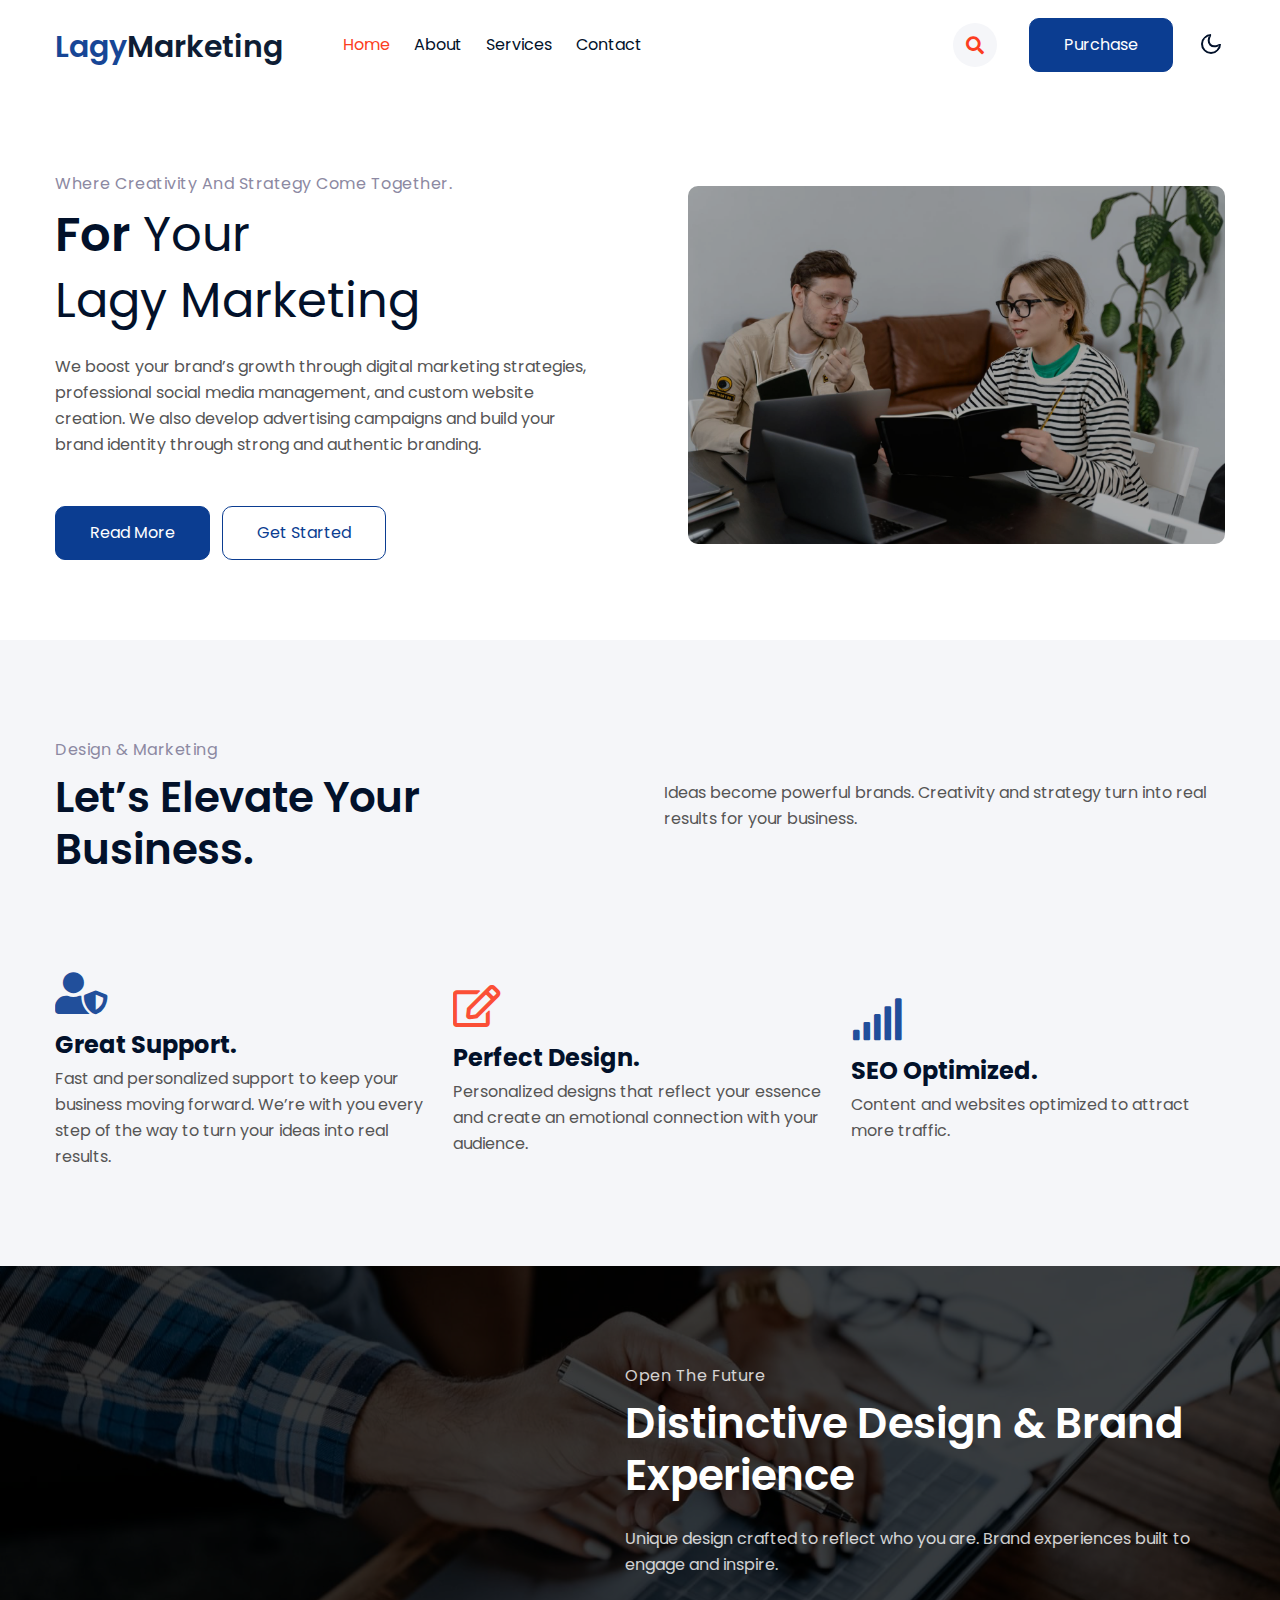
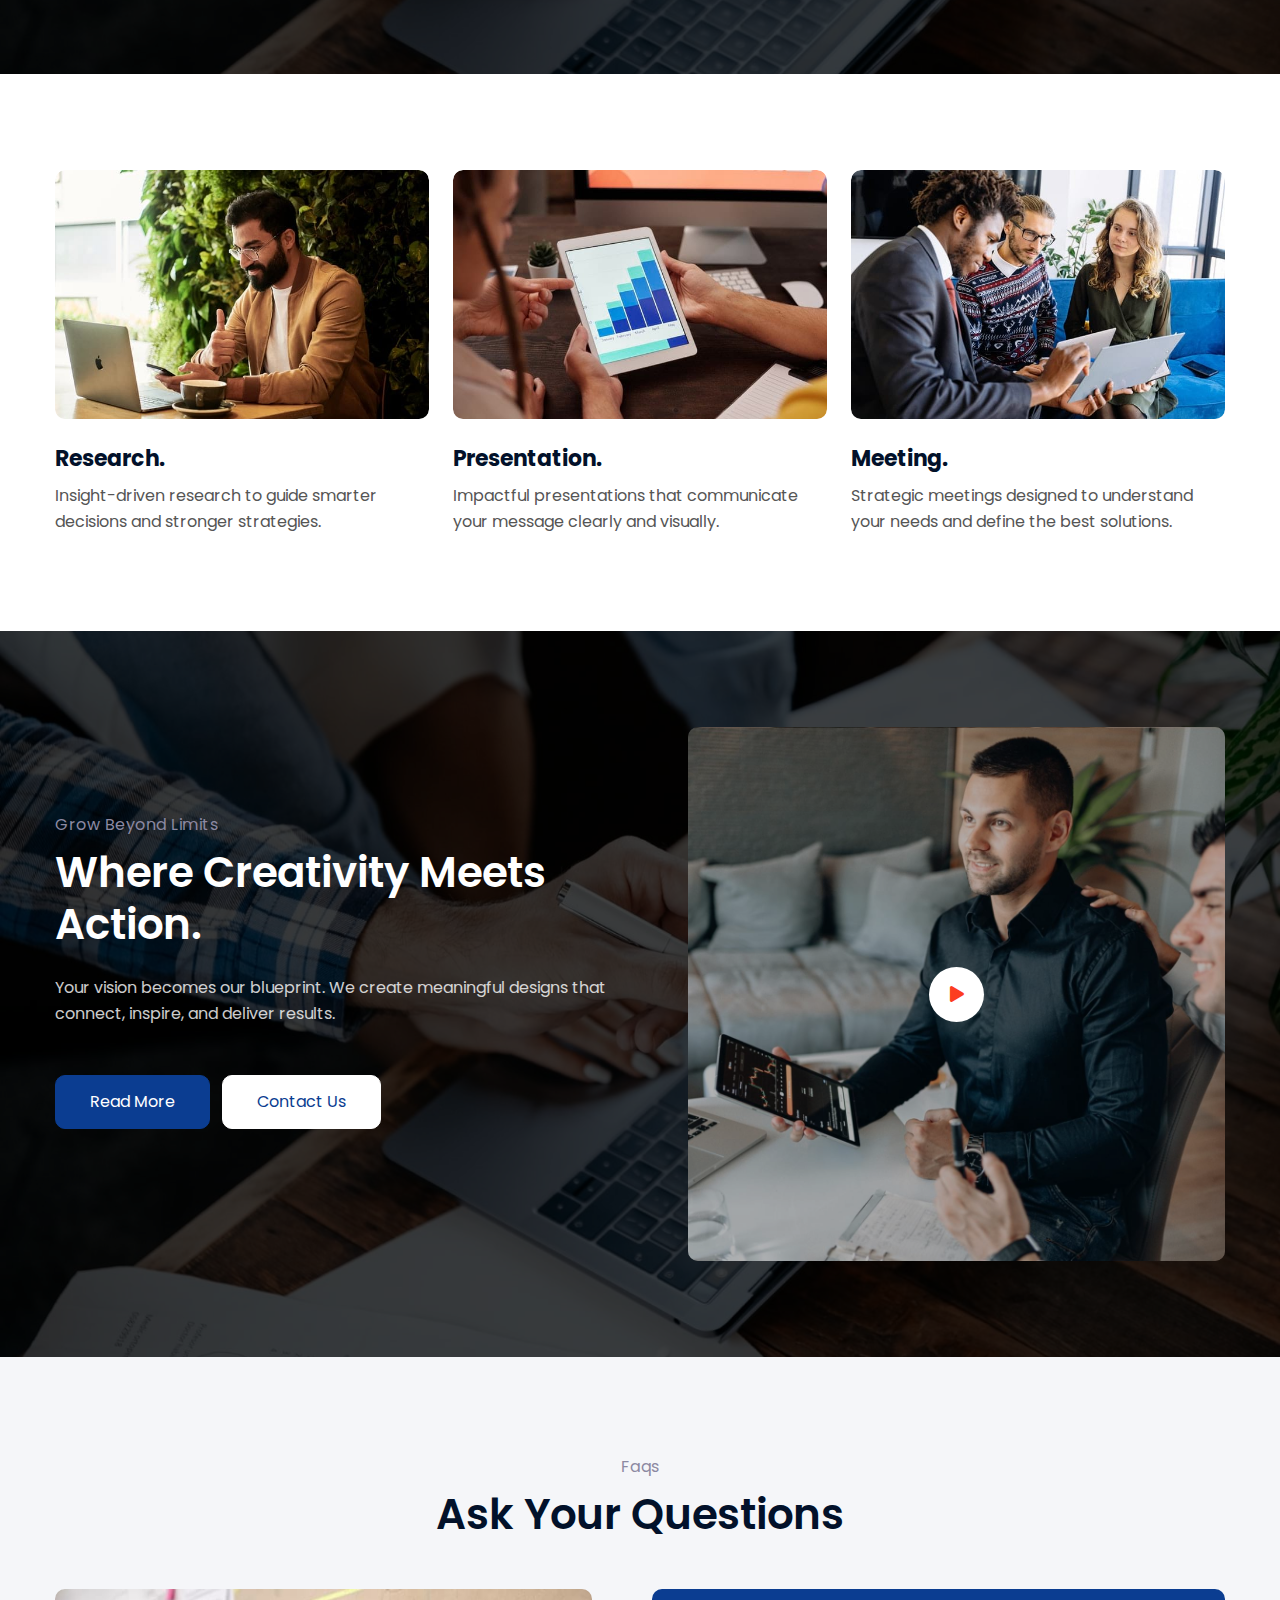
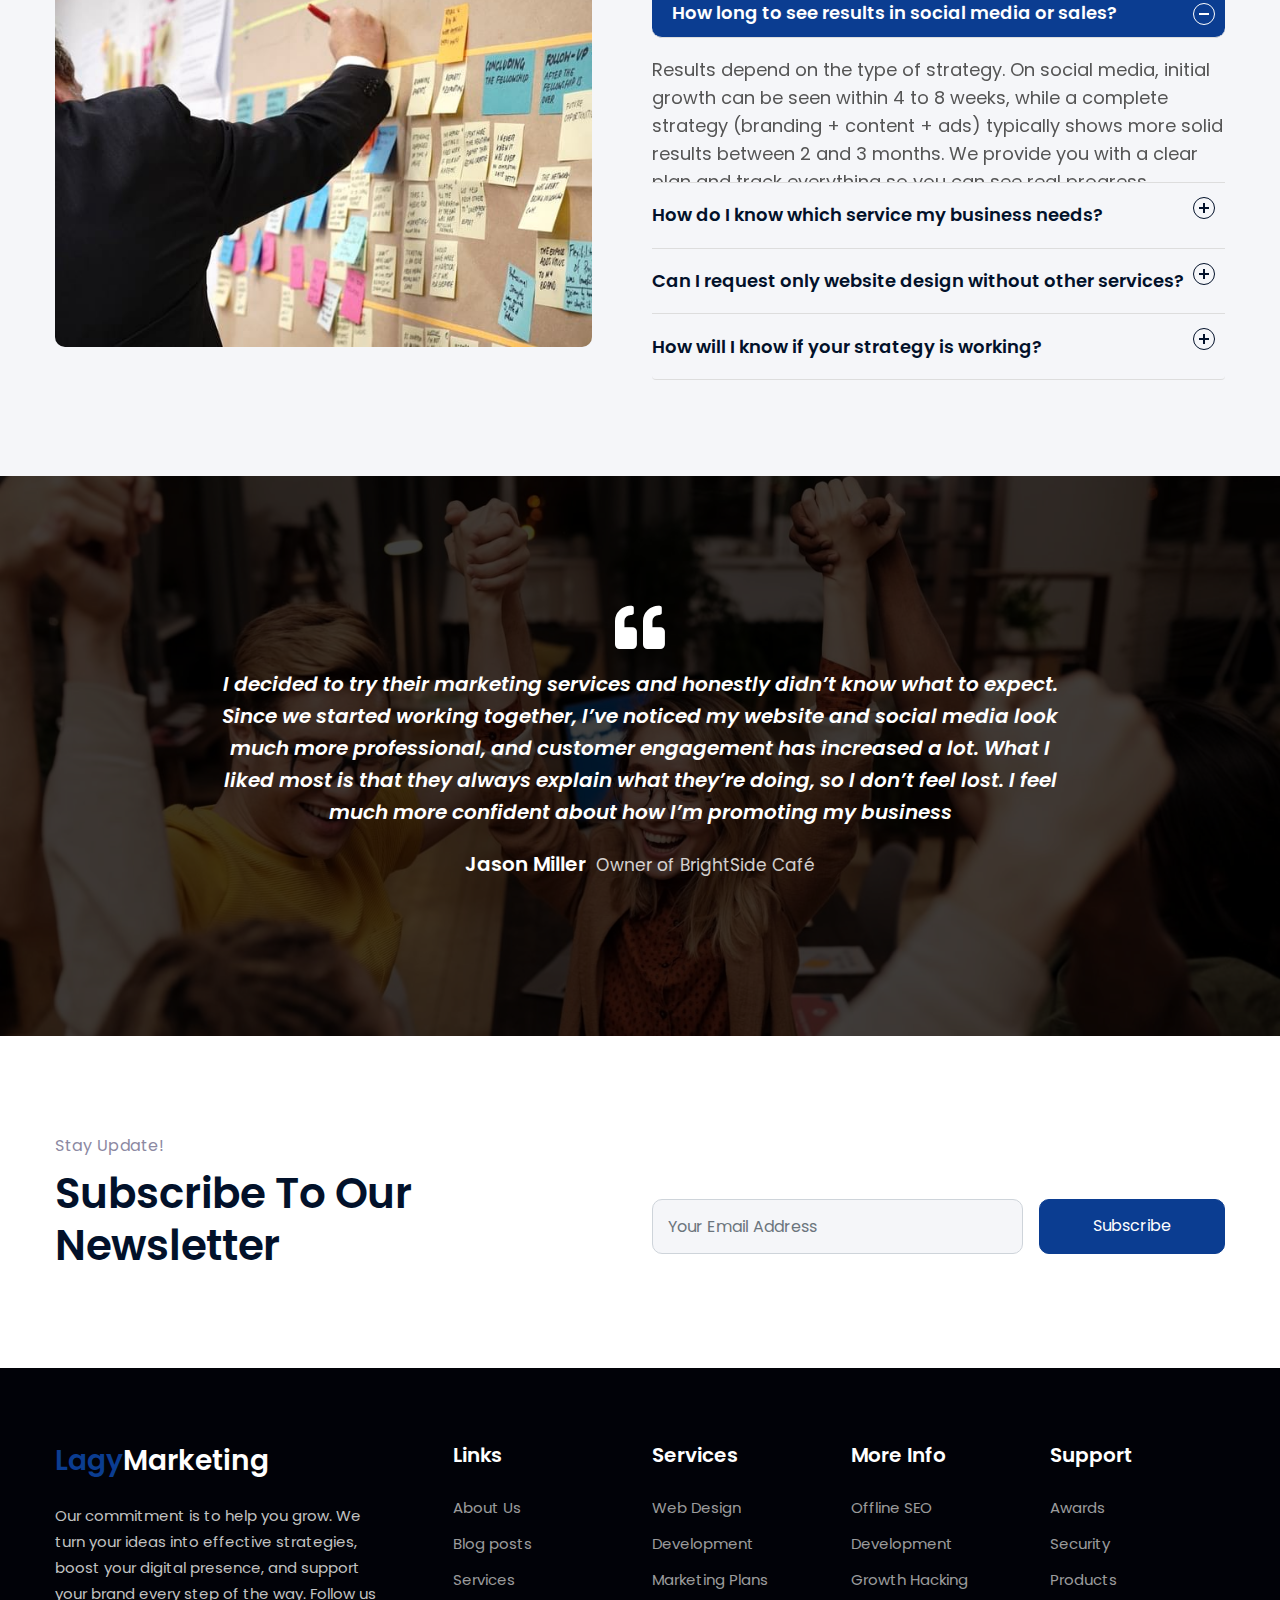
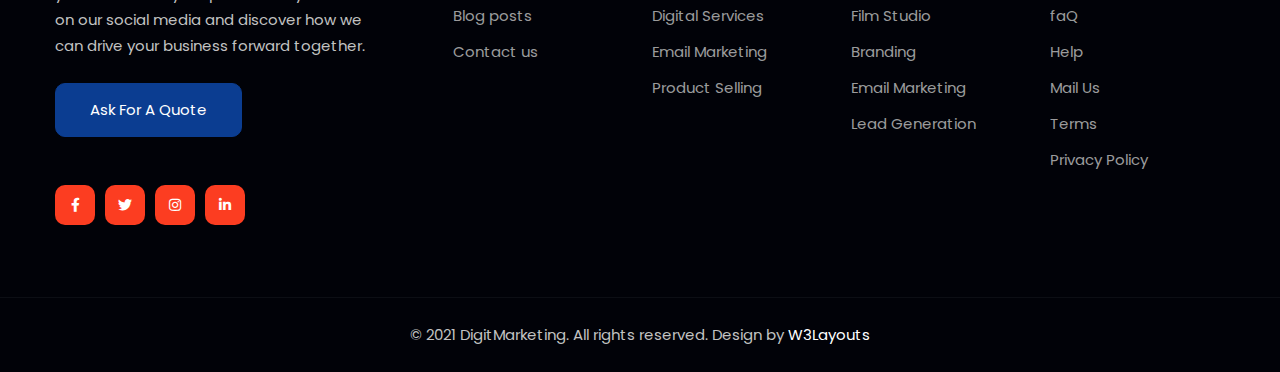
<file: index.html>
<!--
Author: W3layouts
Author URL: http://w3layouts.com
-->
<!doctype html>
<html lang="en">

<head>
    <!-- Required meta tags -->
    <meta charset="utf-8">
    <meta name="viewport" content="width=device-width, initial-scale=1, shrink-to-fit=no">
    <title>LagyMarketing - Business Category Bootstrap Responsive Template | Home :: W3layouts</title>
    <!--/google-fonts -->
    <link href="//fonts.googleapis.com/css2?family=Poppins:ital,wght@0,300;0,400;0,700;1,400;1,600&display=swap" rel="stylesheet">
    <!--//google-fonts -->
    <!-- Template CSS -->
    <link rel="stylesheet" href="assets/css/style-starter.css">
</head>

<body>
    <!--/Header-->
    <header id="site-header" class="fixed-top">
        <div class="container">
            <nav class="navbar navbar-expand-lg navbar-light stroke py-lg-0">
                <h1><a class="navbar-brand pe-xl-5 pe-lg-4" href="index.html">
                        <span class="sublog">Lagy</span>Marketing
                    </a></h1>
                <button class="navbar-toggler collapsed" type="button" data-bs-toggle="collapse" data-bs-target="#navbarScroll" aria-controls="navbarScroll" aria-expanded="false" aria-label="Toggle navigation">
                    <span class="navbar-toggler-icon fa icon-expand fa-bars"></span>
                    <span class="navbar-toggler-icon fa icon-close fa-times"></span>
                </button>
                <div class="collapse navbar-collapse" id="navbarScroll">
                    <ul class="navbar-nav me-lg-auto my-2 my-lg-0 navbar-nav-scroll">
                        <li class="nav-item">
                            <a class="nav-link active" aria-current="page" href="index.html">Home</a>
                        </li>
                        <li class="nav-item">
                            <a class="nav-link" href="about.html">About</a>
                        </li>
						<li class="nav-item">
                            <a class="nav-link" href="services.html">Services</a>
                        </li>
                       
                        <li class="nav-item">
                            <a class="nav-link" href="contact.html">Contact</a>
                        </li>

                    </ul>
                    <ul class="navbar-nav search-right mt-lg-0 mt-2">
                        <li class="nav-item" title="Search"><a href="#search" class="search-search">
                                <span class="fas fa-search" aria-hidden="true"></span></a></li>
                        <li class="nav-item me-lg-3"><a href="" class="phone-btn btn btn-primary btn-style d-none d-lg-block btn-style ms-2">Purchase</a></li>
                    </ul>

                    <!-- //toggle switch for light and dark theme -->

                    <!-- search popup -->
                    <div id="search" class="w3lpop-overlay">
                        <div class="w3lpopup">
                            <form action="#formsearch" method="GET" class="d-sm-flex">
                                <input class="form-control me-2" type="search" placeholder="Search here..." aria-label="Search" required="">
                                <button class="btn btn-style btn-primary" type="submit">Search</button>
                                <a class="close" href="#formsearch">&times;</a>
                            </form>
                        </div>
                    </div>
                    <!-- /search popup -->
                </div>
                <!-- toggle switch for light and dark theme -->
                <div class="mobile-position">
                    <nav class="navigation">
                        <div class="theme-switch-wrapper">
                            <label class="theme-switch" for="checkbox">
                                <input type="checkbox" id="checkbox">
                                <div class="mode-container">
                                    <i class="gg-sun"></i>
                                    <i class="gg-moon"></i>
                                </div>
                            </label>
                        </div>
                    </nav>
                </div>
                <!-- //toggle switch for light and dark theme -->
            </nav>
        </div>
    </header>
    <!--//Header-->
    <!-- main-slider -->
    <section class="w3l-main-content" id="home">
        <div class="container">
            <div class="row align-items-center w3l-slider-grids">
                <div class="col-lg-6 w3l-slider-left-info pe-lg-5">
                    <h6 class="title-subhny mb-2">Where creativity and strategy come together.</h6>
                    <h3 class="mb-2 title"> <span>For</span> Your </h3>
                    <h3 class="mb-4 title">Lagy Marketing</h3>
                    <p class="w3banr-p">We boost your brand’s growth through digital marketing strategies, professional social media management, and custom website creation. 
                        We also develop advertising campaigns and build your brand identity through strong and authentic branding.</p>
                    <div class="w3l-buttons mt-sm-5 mt-4">
                        <a class="btn btn-primary btn-style me-2" href="about.html">Read More </a>
                        <a class="btn btn-outline-primary btn-style " href="contact.html"> Get Started </a>
                    </div>
                </div>
                <div class="col-lg-6 w3l-slider-right-info mt-lg-0 mt-5 ps-lg-5 align-items-center">
                    <div class="w3l-main-slider banner-slider">

                                <div class="slider-info">
                                    <div class="w3l-slidehny-img banner-top1">
                                        <img src="assets/images/banner1.jpg" alt="" class="radius-image img-fluid">
                                    </div>
                                </div>
                            
                    </div>
                </div>
            </div>
        </div>
    </section>
    <!-- /main-slider -->
    <section class="w3l-grids-3 py-5">
        <div class="container py-md-5 py-3">
            <div class="row align-items-center">
                <div class="col-lg-6 header-sec">
                    <h6 class="title-subhny mb-2">Design & Marketing</h6>
                    <h3 class="title-w3l">
                        Let’s elevate your business.
                    </h3>
                </div>
                <div class="col-lg-6 header-sec-paraw3 ps-lg-4">
                    <p class="">Ideas become powerful brands.
                         Creativity and strategy turn into real results for your business.</p>
                </div>
            </div>
            <div class="row bottom_grids text-left mt-lg-5 align-items-center">
                <div class="col-lg-4 col-md-6 mt-5">
                    <div class="grid-block">
                        <a href="#grids" class="d-block">
                            <div class="grid-block-infw3">
                                <div class="grid-block-icon"><span class="fas fa-user-shield"></span></div>
                                <h4 class="my-3">Great Support.</h4>
                            </div>
                            <p class="">Fast and personalized support to keep your business moving forward.
                                 We’re with you every step of the way to turn your ideas into real results. </p>
                        </a>
                    </div>
                </div>
                <div class="col-lg-4 col-md-6 mt-5">
                    <div class="grid-block active">
                        <a href="#grids" class="d-block">
                            <div class="grid-block-infw3">
                                <div class="grid-block-icon"><span class="far fa-edit"></span></div>
                                <h4 class="my-3">Perfect Design.</h4>
                            </div>
                            <p class="">Personalized designs that reflect your essence and create an emotional connection with your audience. </p>
                        </a>
                    </div>
                </div>
                <div class="col-lg-4 col-md-6 mt-5">
                    <div class="grid-block">
                        <a href="#grids" class="d-block">
                            <div class="grid-block-infw3">
                                <div class="grid-block-icon"><span class="fas fa-signal" aria-hidden="true"></span></div>

                                <h4 class="my-3">
                                    SEO Optimized.</h4>
                            </div>
                            <p class="">Content and websites optimized to attract more traffic.</p>
                        </a>
                    </div>
                </div>
            </div>
        </div>
    </section>
    <!--//grids-->
    <!--/circles-section-->
    <section class="w3l-circles-sec" id="circle">
        <div class="midd-w3 py-5">
            <div class="container py-lg-5 py-3">
                <!--/row-2-->
                <div class="w3l-circles">
                    <div class="w3l-circles-infhny">
                        <div class="title-content text-left">
                            <h6 class="title-subhny mb-2">Open the future</h6>
                            <h3 class="title-w3l two">Distinctive Design & Brand Experience

                            </h3>
                        </div>
                        <p class="mt-md-4 mt-3">Unique design crafted to reflect who you are.
                                Brand experiences built to engage and inspire. </p>
                    
                    </div>
                </div>
                <!--//row-2-->

            </div>
        </div>
    </section>
    <!--//circles-section-->
    <!--/img-grids-->
    <section class="w3l-img-grids" id="gridsimg">
        <div class="blog py-5" id="classes">
            <div class="container py-lg-5">
                <div class="row align-items-center">
                    <div class="col-lg-4 col-md-6 item mt-lg-0 mt-5">
                        <div class="w3img-grids-info">
                            <div class="w3img-grids-info-gd position-relative">
                                <a href="#services">
                                    <div class="page">
                                        <div class="photobox photobox_triangular photobox_scale-rotated">
                                            <div class="photobox__previewbox media-placeholder">
                                                <img class="img-fluid photobox__preview media-placeholder__media radius-image" src="assets/images/g1.jpg" alt="">
                                            </div>
                                            <div class="photobox__info-wrapper">
                                                <div class="photobox__info"><span>Responsive</span></div>
                                            </div>
                                        </div>
                                    </div>
                                </a>
                                <div class="w3img-grids-info-gd-content mt-4">
                                    <a href="#gridsimg" class="titile-img d-block">
                                        <h4 class="mb-2">
                                            Research.</h4>
                                    </a>
                                    <p class="">Insight-driven research to guide smarter decisions and stronger strategies. </p>

                                </div>
                            </div>

                        </div>
                    </div>
                    <div class="col-lg-4 col-md-6 item mt-lg-0 mt-5">
                        <div class="w3img-grids-info">
                            <div class="w3img-grids-info-gd position-relative">
                                <a href="#services">
                                    <div class="page">

                                        <div class="photobox photobox_triangular photobox_scale-rotated">
                                            <div class="photobox__previewbox media-placeholder">
                                                <img class="img-fluid photobox__preview media-placeholder__media radius-image" src="assets/images/g2.jpg" alt="">
                                            </div>
                                            <div class="photobox__info-wrapper">
                                                <div class="photobox__info"><span>Unlimited </span></div>
                                            </div>
                                        </div>

                                    </div>
                                </a>
                                <div class="w3img-grids-info-gd-content mt-4">
                                    <a href="#gridsimg" class="titile-img d-block">
                                        <h4 class="mb-2">
                                            Presentation.</h4>
                                    </a>
                                    <p class="">Impactful presentations that communicate your message clearly and visually. </p>

                                </div>
                            </div>

                        </div>
                    </div>
                    <div class="col-lg-4 col-md-6 item mt-lg-0 mt-5">
                        <div class="w3img-grids-info">
                            <div class="w3img-grids-info-gd position-relative">
                                <a href="#services">
                                    <div class="page">
                                        <div class="photobox photobox_triangular photobox_scale-rotated">
                                            <div class="photobox__previewbox media-placeholder">
                                                <img class="img-fluid photobox__preview media-placeholder__media radius-image" src="assets/images/g3.jpg" alt="">
                                            </div>
                                            <div class="photobox__info-wrapper">
                                                <div class="photobox__info"><span> Integration</span></div>
                                            </div>

                                        </div>
                                    </div>
                                </a>
                                <div class="w3img-grids-info-gd-content mt-4">
                                    <a href="#gridsimg" class="titile-img d-block">
                                        <h4 class="mb-2">
                                            Meeting.</h4>
                                    </a>
                                    <p class="">Strategic meetings designed to understand your needs and define the best solutions. </p>

                                </div>
                            </div>

                        </div>
                    </div>
                </div>
            </div>
        </div>
    </section>
    <!--//img-grids->
   
    <!--/video-section-->
    <section class="w3l-video" id="video">
        <div class="video-mid-w3 py-5">
            <div class="container py-md-5 py-3">
                <!--/row-1-->
                <div class="row">
                    <div class="col-lg-6 mt-lg-0 mb-5 align-self pe-lg-3">
                        <div class="title-content text-left">
                            <h6 class="title-subhny mb-2">Grow Beyond Limits</h6>
                            <h3 class="title-w3l two">Where creativity meets action.
                            </h3>
                        </div>
                        <p class="mt-md-4 mt-3">Your vision becomes our blueprint. We create meaningful designs that connect, inspire, and deliver results.</p>
                        <div class="w3l-two-buttons">
                            <a href="about.html" class="btn btn-style btn-primary mt-lg-5 mt-4">Read More </a>
                            <a href="#view" class="btn btn-style btn-white mt-lg-5 mt-4 ms-2"> Contact Us</a>
                        </div>
                    </div>
                    <div class="col-lg-6 videow3-right ps-lg-5">
                        <div class="w3l-index5 py-5">
                            <div class="history-info align-self text-center py-5 my-lg-5">
                                <div class="position-relative py-5">
                                    <a href="#small-dialog1" class="popup-with-zoom-anim play-view text-center position-absolute">
                                        <span class="video-play-icon">
                                            <span class="fa fa-play"></span>
                                        </span>
                                    </a>
                                    <!-- dialog itself, mfp-hide class is required to make dialog hidden -->
                                    <div id="small-dialog1" class="zoom-anim-dialog mfp-hide">
                                        <iframe src="https://player.vimeo.com/video/124801644" frameborder="0" allow="autoplay; fullscreen" allowfullscreen=""></iframe>
                                    </div>
									  <!-- dialog itself, mfp-hide class is required to make dialog hidden -->
                                </div>
                            </div>
                        </div>
                    </div>
                </div>
                <!--//row-1-->
            </div>
        </div>
    </section>
    <!--//video-section-->

    <!--/tabs-faqs-->
    <section class="w3l-products w3l-faq-block py-5" id="projects">
        <div class="container py-md-5 py-2">
            <div class="header-secw3 text-center mb-5">
                <h6 class="title-subhny mb-2">faqs</h6>
                <h3 class="title-w3l mb-4">Ask Your Questions

                </h3>
            </div>
            <div class="row">
                <div class="col-lg-6 mx-auto pe-lg-5">
                    <div class="w3hny-business-img">
                        <img src="assets/images/g8.jpg" alt="" class="img-fluid radius-image">
                    </div>

                </div>
                <div class="col-lg-6 mt-lg-0 mt-sm-5 mt-4">
                    <div class="accordion">
                        <div class="accordion-item">
                            <button id="accordion-button-1" aria-expanded="true"><span class="accordion-title">How long to see
                                     results in social media or sales?</span><span class="icon" aria-hidden="true"></span></button>
                            <div class="accordion-content">
                                <p>Results depend on the type of strategy. On social media, initial growth can be seen within 4 to 8 weeks, while a complete strategy (branding + content + ads) typically shows more solid results between 2 and 3 months.
                                     We provide you with a clear plan and track everything so you can see real progress.</p>
                            </div>
                        </div>
                        <div class="accordion-item">
                            <button id="accordion-button-2" aria-expanded="false"><span class="accordion-title">How do I know
                                 which service my business needs?</span><span class="icon" aria-hidden="true"></span></button>
                            <div class="accordion-content">
                                <p>Every business is different, which is why we first perform a diagnosis of your brand, competitors, and target audience.
                                     With that information, we recommend only what you truly need.
                                     whether it’s social media management, web design, content strategy, or a combination of services.
                                     Our goal is for you to invest where you will actually see results.</p>
                            </div>
                        </div>
                        <div class="accordion-item">
                            <button id="accordion-button-3" aria-expanded="false"><span class="accordion-title">Can I request only 
                                    website design without other services?</span><span class="icon" aria-hidden="true"></span></button>
                            <div class="accordion-content">
                                <p>Yes. You can hire just the web development or any service independently.
                                     We also offer complete packages that include branding, content, and digital optimization if you need a more comprehensive support.</p>
                            </div>
                        </div>
                        <div class="accordion-item">
                            <button id="accordion-button-4" aria-expanded="false"><span class="accordion-title">How will I know 
                                    if your strategy is working?</span><span class="icon" aria-hidden="true"></span></button>
                            <div class="accordion-content">
                                <p>We send regular reports with clear metrics: reach, growth, engagement, conversions, website traffic, sales, and everything needed to evaluate the impact.
                                     Additionally, in each meeting we explain what is working, what can be improved, and how we continue driving your goals</p>
                            </div>
                        </div>

                    </div>
                </div>
            </div>
        </div>
    </section>
    <!--//tabs-faqs-->

    <!-- testimonials -->
    <section class="w3l-clients" id="clients">
        <!-- /grids -->
        <div class="cusrtomer-layout py-5">
            <div class="container py-lg-5 py-md-3">
                <!-- /grids -->
                <div class="testimonial-width">
 
                        <div class="item">
                            <div class="testimonial-content">
                                <div class="testimonial">
                                    <blockquote>
                                        <i class="fas fa-quote-left"></i>
                                        <q> I decided to try their marketing services and honestly didn’t know what to expect.
                                             Since we started working together, I’ve noticed my website and social media look much more professional, and customer engagement has increased a lot.
                                             What I liked most is that they always explain what they’re doing, so I don’t feel lost.
                                             I feel much more confident about how I’m promoting my business</q>
                                    </blockquote>
                                    <div class="testi-des">

                                        <div class="peopl align-self">
                                            <h3>Jason Miller</h3>
                                            <p class="indentity">Owner of BrightSide Café</p>
                                        </div>
                                    </div>
                                </div>
                            </div>
                    </div>
                </div>
            </div>
            <!-- /grids -->
        </div>
        <!-- //grids -->
    </section>
    <!-- //testimonials -->
    <!--/w3l-project-->
    <section class="w3l-project-main">
        <div class="container">
            <div class="w3l-project py-md-5 py-4">
                <div class="row py-5 align-items-center">
                    <div class="col-lg-6 w3l-project-right">
                        <div class="bottom-info">
                            <div class="header-section pr-lg-5">
                                <h6 class="title-subhny mb-2">Stay Update!</h6>
                                <h3 class="title-w3l">Subscribe to our newsletter
                                </h3>
                            </div>
                        </div>
                    </div>
                    <div class="col-lg-6 w3l-project-left">
                        <form action="#" method="post" class="subscribe-wthree mt-lg-5 mt-4">
                            <div class="flex-wrap subscribe-wthree-field">
                                <input class="form-control" type="email" placeholder="Your Email Address" name="email" required="">
                                <button class="btn btn-style btn-primary" type="submit">Subscribe</button>
                            </div>
                        </form>
                    </div>
                </div>
            </div>
        </div>
    </section>
    <!--//w3l-project-->
    <!-- footer -->
    <section class="w3l-footer-29-main">
        <div class="footer-29 py-5">
            <div class="container py-lg-4">
                <div class="row footer-top-29">
                    <div class="col-lg-4 col-md-6 footer-list-29 footer-1 pe-lg-5">
                        <div class="footer-logo mb-4">
                            <h2><a class="navbar-brand" href="index.html">
                                    <span class="sublog">Lagy</span>Marketing
                                </a></h2>
                        </div>
                        <p>Our commitment is to help you grow. We turn your ideas into effective strategies,
                             boost your digital presence, and support your brand every step of the way.
                             Follow us on our social media and discover how we can drive your business forward together.

                        </p>
                        <div class="w3l-two-buttons mt-4">
                            <a href="#trail" class="btn btn-primary btn-style"> Ask for a Quote </a>
                        </div>
                        <div class="main-social-footer-29 mt-5">
                            <a href="#facebook" class="facebook"><span class="fab fa-facebook-f"></span></a>
                            <a href="#twitter" class="twitter"><span class="fab fa-twitter"></span></a>
                            <a href="#instagram" class="instagram"><span class="fab fa-instagram"></span></a>
                            <a href="#linkedin" class="linkedin"><span class="fab fa-linkedin-in"></span></a>
                        </div>
                    </div>
                    <div class="col-lg-2 col-md-6 footer-list-29 footer-2 mt-sm-0 mt-5">

                        <ul>
                            <h6 class="footer-title-29">Links</h6>
                            <li><a href="about.html">About Us</a></li>
                            <li><a href="blog.html"> Blog posts</a></li>
                            <li><a href="services.html">Services</a></li>
                            <li><a href="blog.html"> Blog posts</a></li>
                            <li><a href="contact.html">Contact us</a></li>

                        </ul>
                    </div>
                    <div class="col-lg-2 col-md-6 footer-list-29 footer-3 mt-lg-0 mt-5">
                        <h6 class="footer-title-29">Services</h6>
                        <ul>
                            <li><a href="#traning">Web Design</a></li>
                            <li><a href="#traning">Development</a></li>
                            <li><a href="#traning">Marketing Plans</a></li>
                            <li><a href="#marketplace">Digital Services</a></li>
                            <li><a href="#experts">Email Marketing</a></li>
                            <li><a href="#platform">Product Selling</a></li>
                        </ul>

                    </div>
                    <div class="col-lg-2 col-md-6  footer-list-29 footer-4 mt-lg-0 mt-5">
                        <h6 class="footer-title-29">More Info</h6>
                        <ul>
                            <li><a href="#seo">Offline SEO</a></li>
                            <li><a href="#traning">Development</a></li>
                            <li><a href="#hack">Growth Hacking</a></li>
                            <li><a href="#studio">Film Studio</a></li>
                            <li><a href="#branding">Branding</a></li>
                            <li><a href="#experts">Email Marketing</a></li>
                            <li><a href="#marketplace">Lead Generation</a></li>
                        </ul>
                    </div>
                    <div class="col-lg-2 col-md-6  footer-list-29 footer-4 mt-lg-0 mt-5">
                        <h6 class="footer-title-29">Support</h6>
                        <ul>
                            <li><a href="#awards">Awards</a></li>
                            <li><a href="#secutiry">Security</a></li>

                            <li><a href="#proj">Products</a></li>
                            <li><a href="#efaq">faQ</a></li>
                            <li><a href="#help">Help</a></li>
                            <li><a href="#mail">Mail Us</a></li>
                            <li><a href="#terms">Terms
                                </a></li>
                            <li><a href="#policy">Privacy Policy</a></li>


                        </ul>
                    </div>
                </div>
            </div>
        </div>
        <!-- copyright -->
        <section class="w3l-copyright text-center">
            <div class="container">
                <p class="copy-footer-29">© 2021 DigitMarketing. All rights reserved. Design by <a href="https://w3layouts.com/" target="_blank">
                        W3Layouts</a></p>
            </div>

            <!-- move top -->
            <button onclick="topFunction()" id="movetop" title="Go to top">
                <span class="fas fa-arrow-up"></span>
            </button>
            <script>
                // When the user scrolls down 20px from the top of the document, show the button
                window.onscroll = function() {
                    scrollFunction()
                };

                function scrollFunction() {
                    if (document.body.scrollTop > 20 || document.documentElement.scrollTop > 20) {
                        document.getElementById("movetop").style.display = "block";
                    } else {
                        document.getElementById("movetop").style.display = "none";
                    }
                }

                // When the user clicks on the button, scroll to the top of the document
                function topFunction() {
                    document.body.scrollTop = 0;
                    document.documentElement.scrollTop = 0;
                }

            </script>
            <!-- /move top -->
        </section>
        <!-- //copyright -->
    </section>
    <!-- //footer -->
    <!-- Js scripts -->
    <!-- Template JavaScript -->
    <script src="assets/js/jquery-3.3.1.min.js"></script>
    <script src="assets/js/theme-change.js"></script>
     <script src="assets/js/jquery-1.9.1.min.js"></script>
    <!-- faq -->
    <script>
        const items = document.querySelectorAll(".accordion button");

        function toggleAccordion() {
            const itemToggle = this.getAttribute('aria-expanded');

            for (i = 0; i < items.length; i++) {
                items[i].setAttribute('aria-expanded', 'false');
            }

            if (itemToggle == 'false') {
                this.setAttribute('aria-expanded', 'true');
            }
        }

        items.forEach(item => item.addEventListener('click', toggleAccordion));

    </script>
    <!-- //faq -->
    <!-- MENU-JS -->
    <script>
        $(window).on("scroll", function() {
            var scroll = $(window).scrollTop();

            if (scroll >= 80) {
                $("#site-header").addClass("nav-fixed");
            } else {
                $("#site-header").removeClass("nav-fixed");
            }
        });

        //Main navigation Active Class Add Remove
        $(".navbar-toggler").on("click", function() {
            $("header").toggleClass("active");
        });
        $(document).on("ready", function() {
            if ($(window).width() > 991) {
                $("header").removeClass("active");
            }
            $(window).on("resize", function() {
                if ($(window).width() > 991) {
                    $("header").removeClass("active");
                }
            });
        });

    </script>
    <!-- //MENU-JS -->

    <!-- disable body scroll which navbar is in active -->
    <script>
        $(function() {
            $('.navbar-toggler').click(function() {
                $('body').toggleClass('noscroll');
            })
        });

    </script>
    <!-- //disable body scroll which navbar is in active -->

    <!-- //bootstrap -->
    <script src="assets/js/bootstrap.min.js"></script>

</body>

</html>
</file>
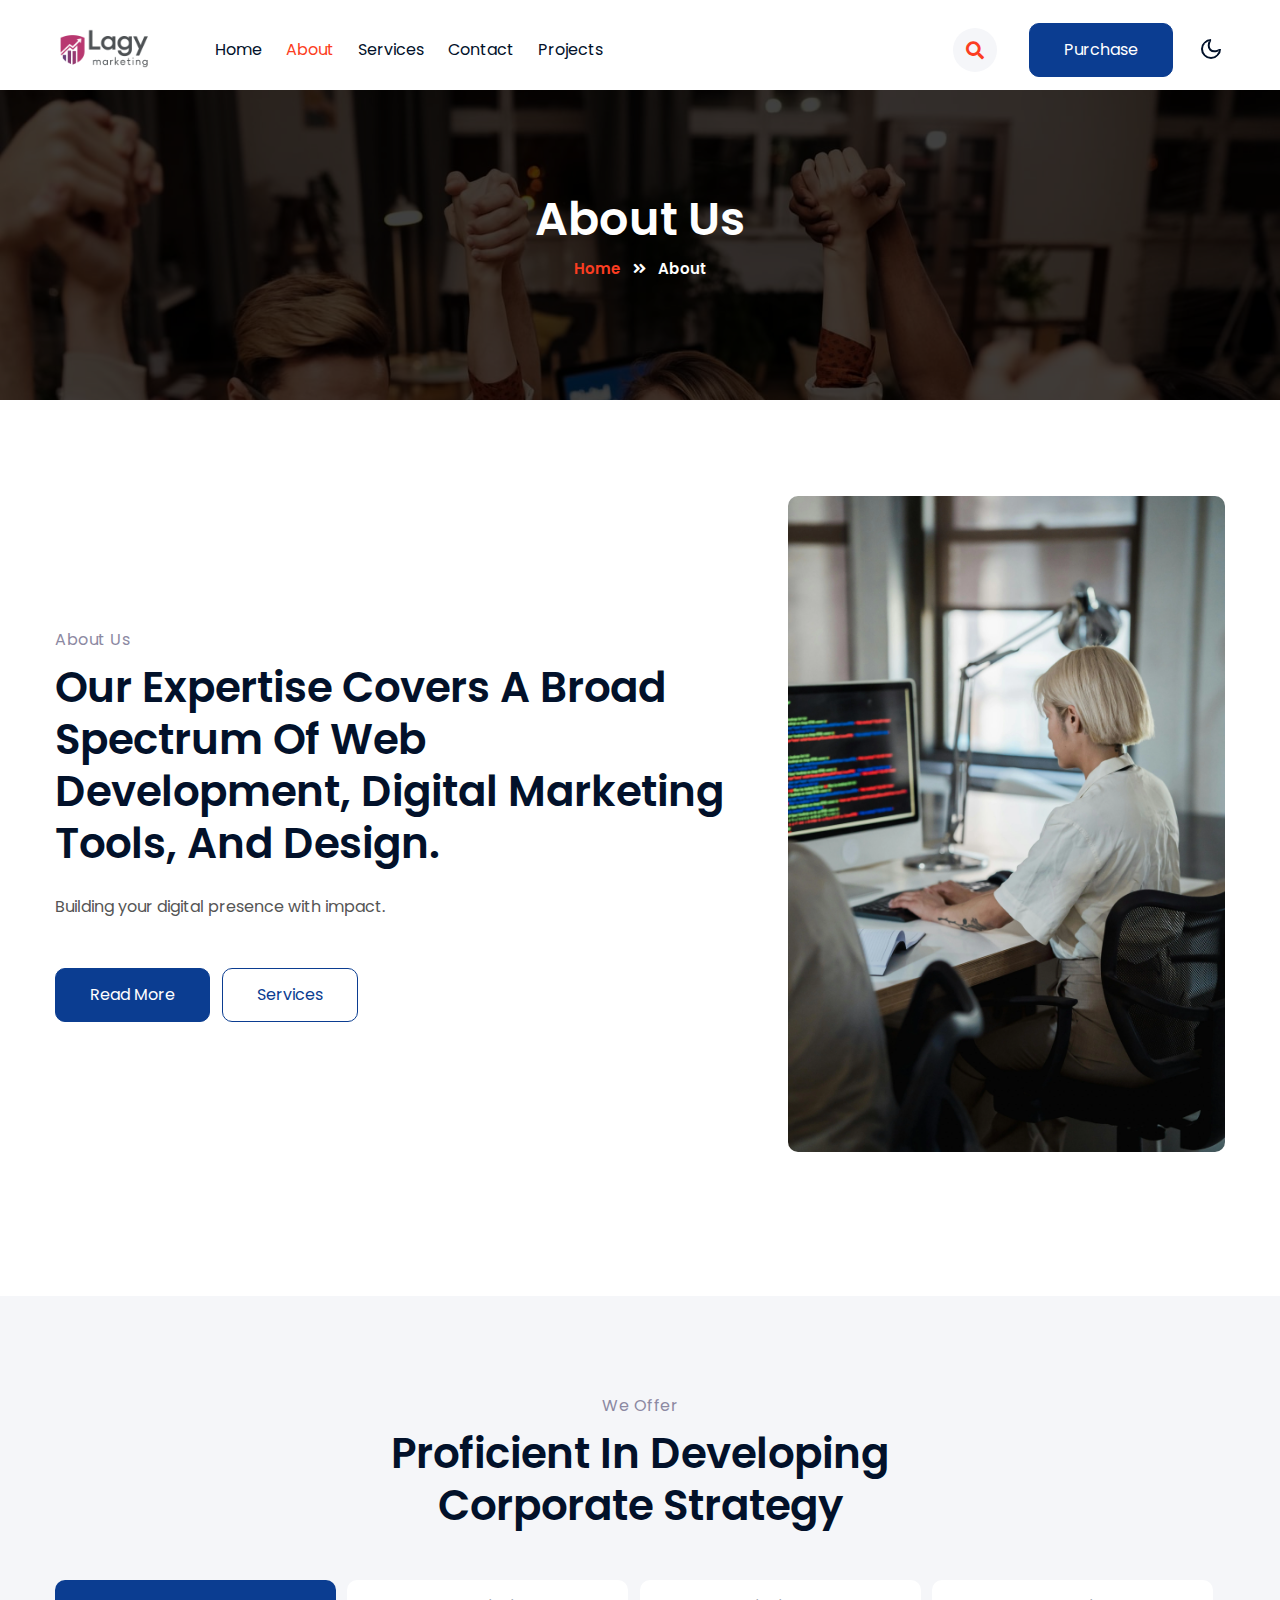
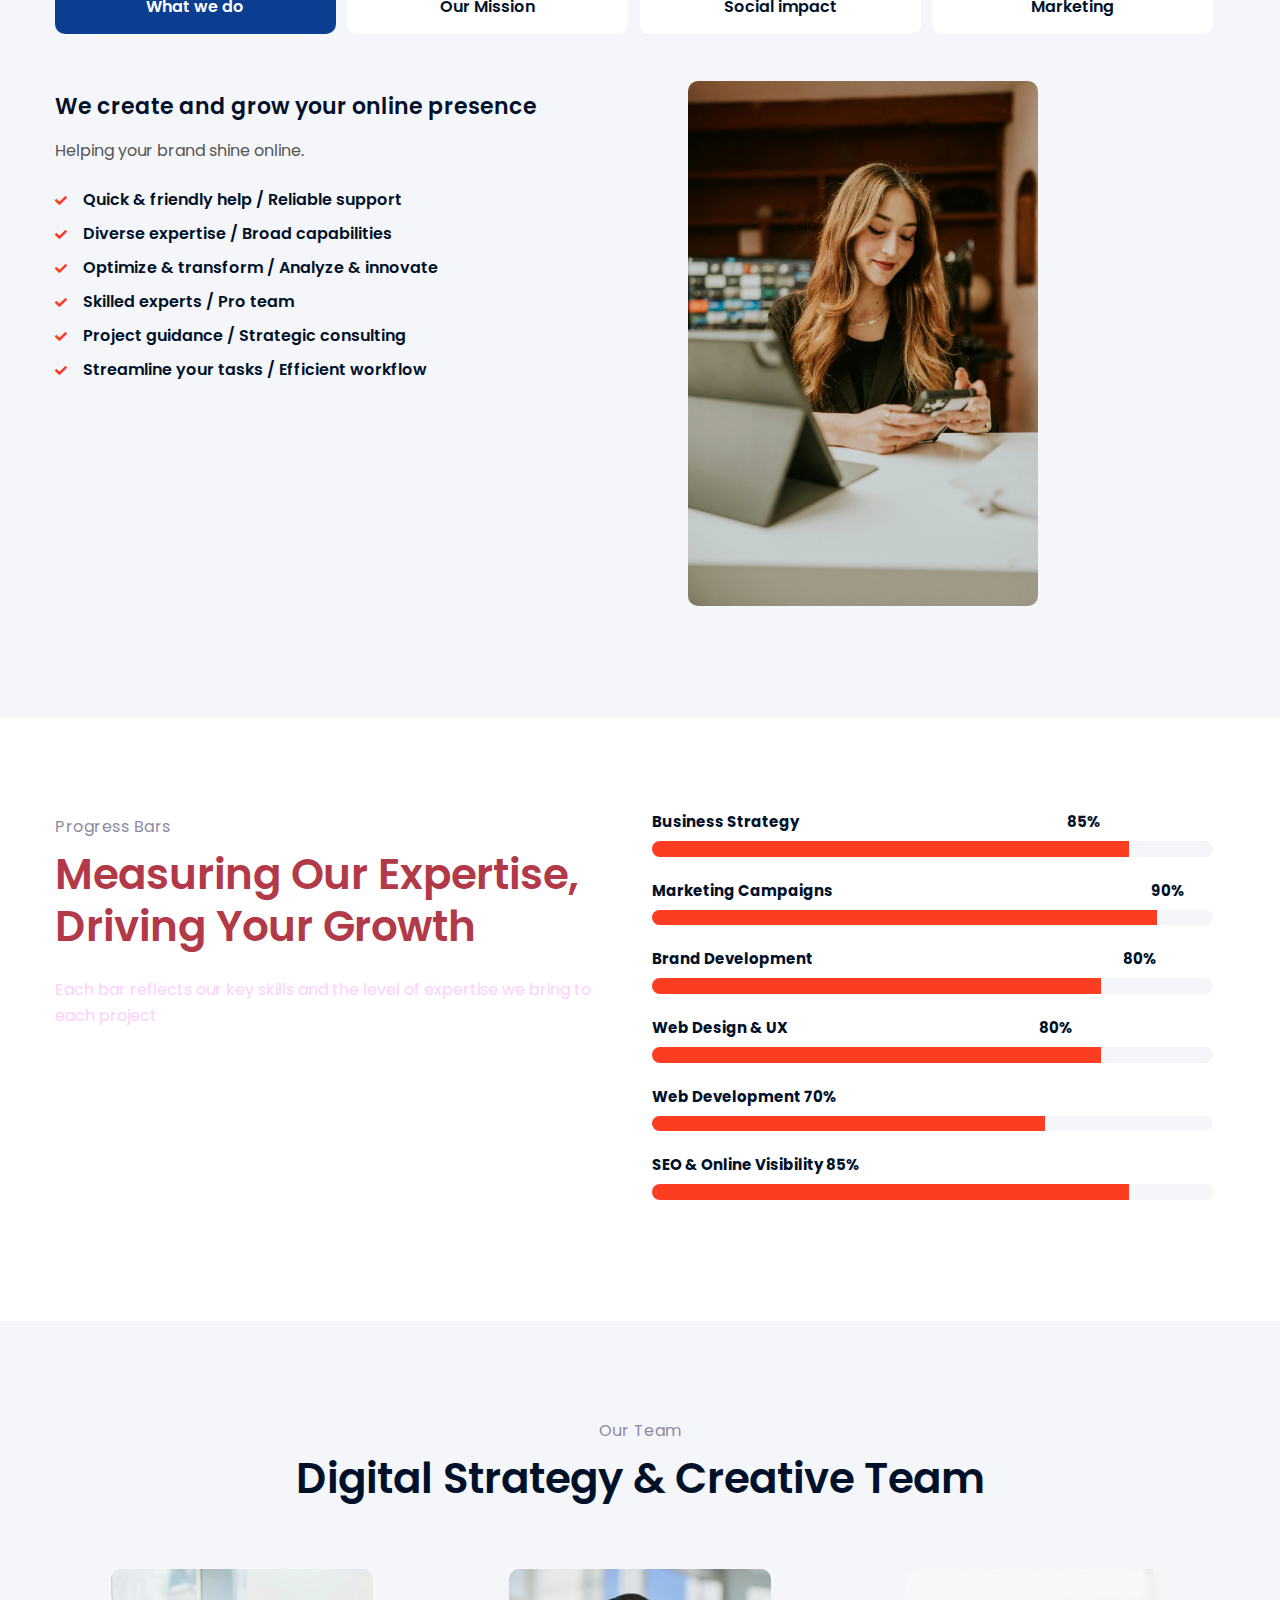
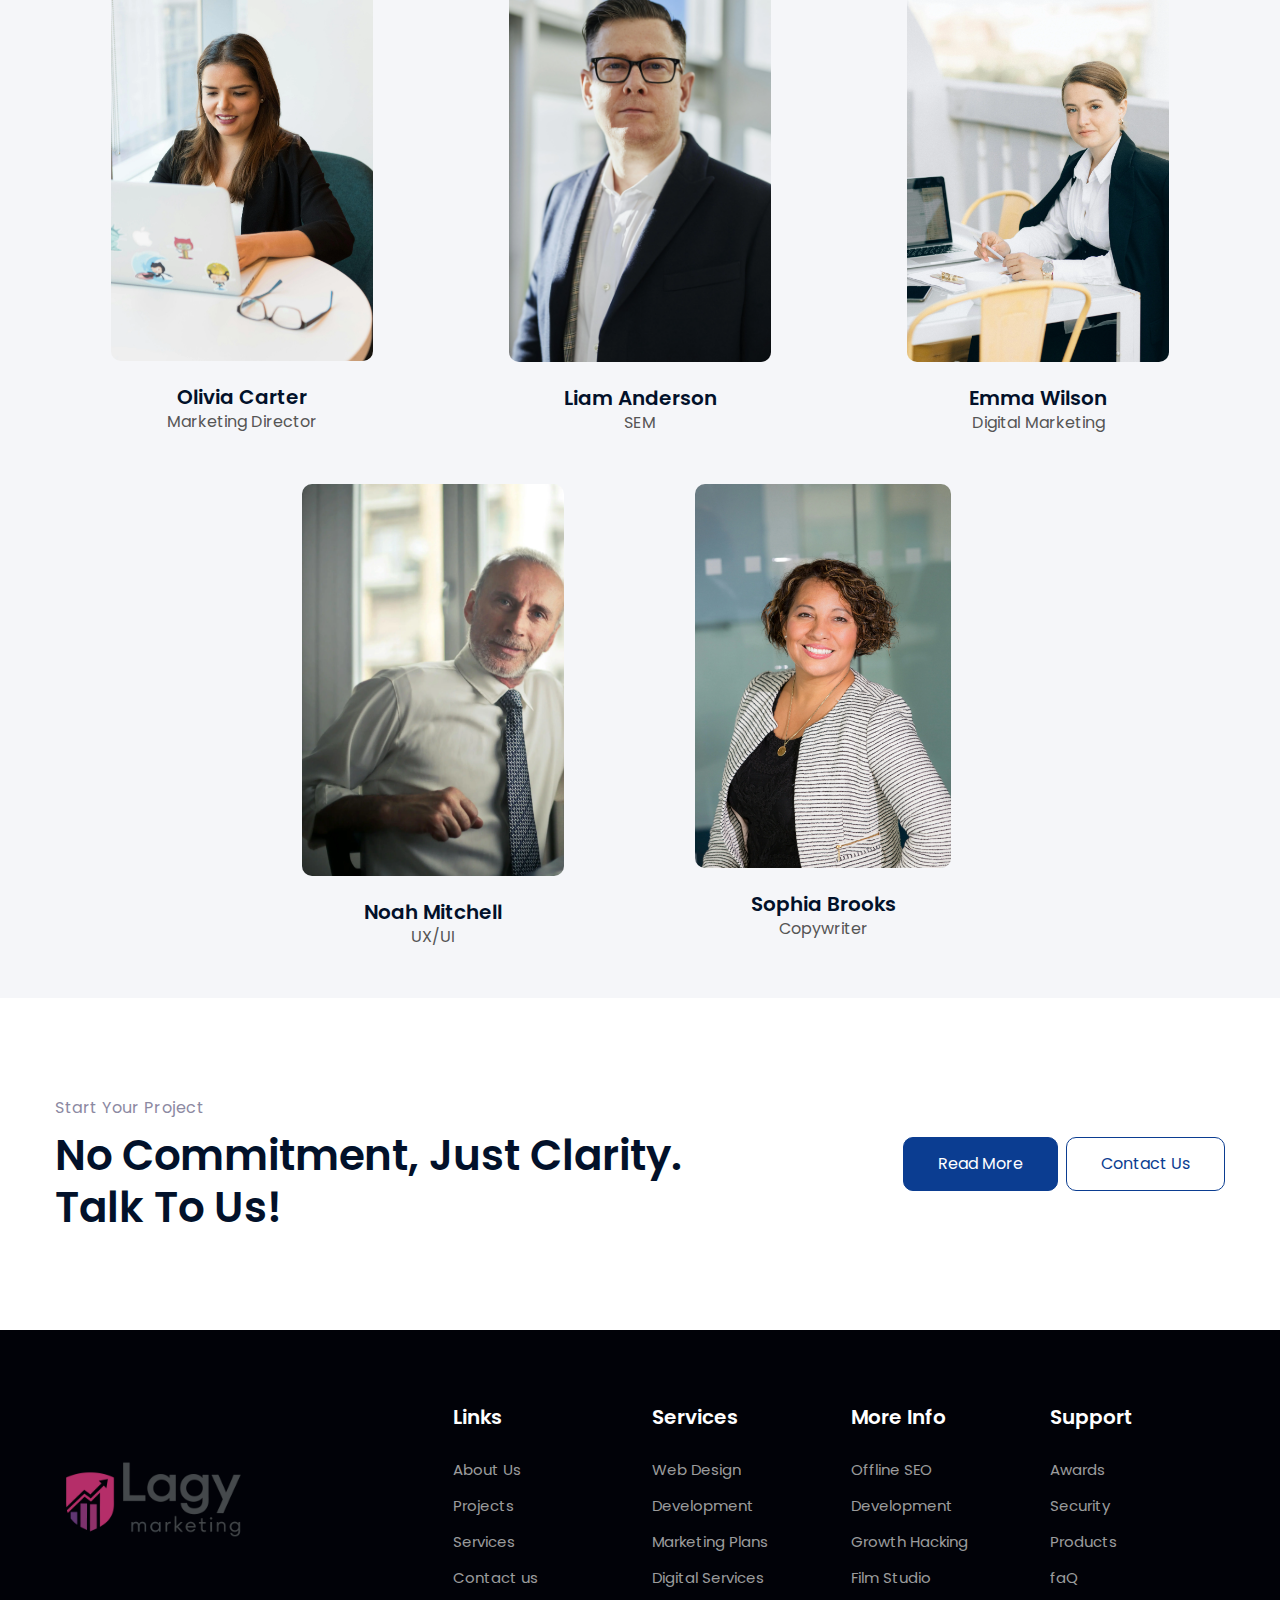
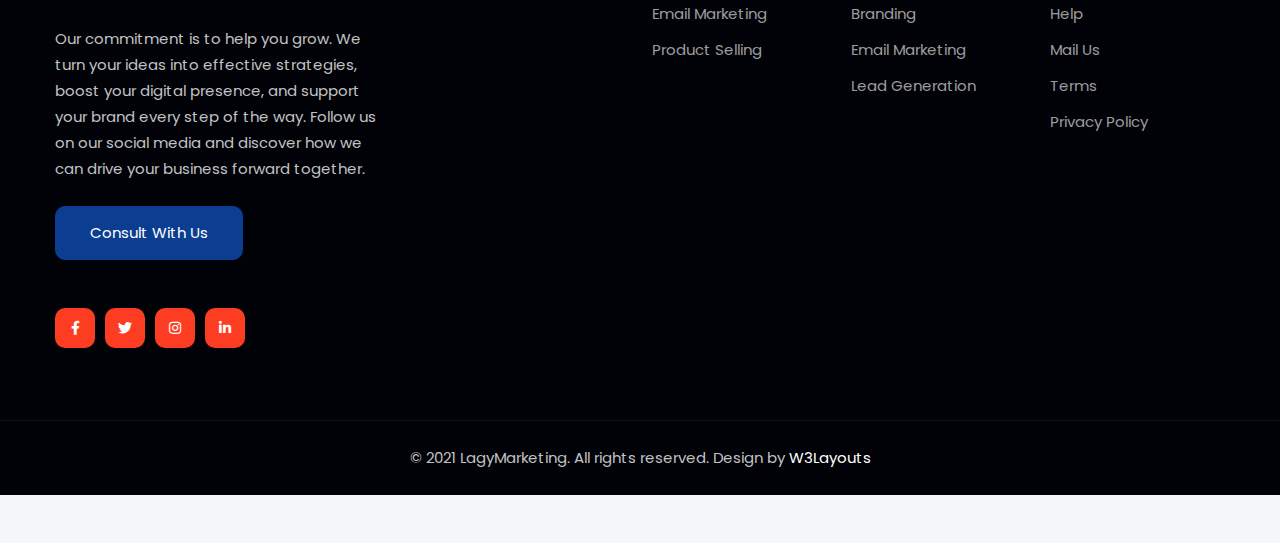
<file: about.html>
<!--
Author: W3layouts
Author URL: http://w3layouts.com
-->
<!DOCTYPE html>
<html lang="en">
  <head>
    <!-- Required meta tags -->
    <meta charset="utf-8" />
    <meta
      name="viewport"
      content="width=device-width, initial-scale=1, shrink-to-fit=no"
    />
    <title>
      LagyMarketing - Business Category Bootstrap Responsive Template | About ::
      W3layouts
    </title>
    <!--/google-fonts -->
    <link
      href="//fonts.googleapis.com/css2?family=Poppins:ital,wght@0,300;0,400;0,700;1,400;1,600&display=swap"
      rel="stylesheet"
    />
    <!--//google-fonts -->
    <!-- Template CSS -->
    <link rel="stylesheet" href="assets/css/style-starter.css" />
    <link rel="shortcut icon" href="assets/images/transparent-logo.webp" type="image/webp"/>
  </head>

  <body>
    <!--/Header-->
    <header id="site-header" class="fixed-top">
      <div class="container">
        <nav class="navbar navbar-expand-lg navbar-light stroke py-lg-0">
          <h1>
            <a class="navbar-brand pe-xl-5 pe-lg-4" href="index.html">
              <img
                src="assets/images/transparent-logo.webp"
                class="logo"
                alt="LagyMarketing logo"
                width="100"
              />
            </a>
          </h1>
          <button
            class="navbar-toggler collapsed"
            type="button"
            data-bs-toggle="collapse"
            data-bs-target="#navbarScroll"
            aria-controls="navbarScroll"
            aria-expanded="false"
            aria-label="Toggle navigation"
          >
            <span class="navbar-toggler-icon fa icon-expand fa-bars"></span>
            <span class="navbar-toggler-icon fa icon-close fa-times"></span>
          </button>
          <div class="collapse navbar-collapse" id="navbarScroll">
            <ul class="navbar-nav me-lg-auto my-2 my-lg-0 navbar-nav-scroll">
              <li class="nav-item">
                <a class="nav-link" aria-current="page" href="index.html"
                  >Home</a
                >
              </li>
              <li class="nav-item">
                <a class="nav-link active" href="about.html">About</a>
              </li>
              <li class="nav-item">
                <a class="nav-link" href="services.html">Services</a>
              </li>

              <li class="nav-item">
                <a class="nav-link" href="contact.html">Contact</a>
              </li>
              <li class="nav-item">
                <a class="nav-link" href="projects.html">Projects</a>
              </li>
            </ul>
            <ul class="navbar-nav search-right mt-lg-0 mt-2">
              <li class="nav-item" title="Search">
                <a href="#search" class="search-search">
                  <span class="fas fa-search" aria-hidden="true"></span
                ></a>
              </li>
              <li class="nav-item me-lg-3">
                <a
                  href=""
                  class="phone-btn btn btn-primary btn-style d-none d-lg-block btn-style ms-2"
                  >Purchase</a
                >
              </li>
            </ul>

            <!-- //toggle switch for light and dark theme -->

            <!-- search popup -->
            <div id="search" class="w3lpop-overlay">
              <div class="w3lpopup">
                <form action="#formsearch" method="GET" class="d-sm-flex">
                  <input
                    class="form-control me-2"
                    type="search"
                    placeholder="Search here..."
                    aria-label="Search"
                    required=""
                  />
                  <button class="btn btn-style btn-primary" type="submit">
                    Search
                  </button>
                  <a class="close" href="#formsearch">&times;</a>
                </form>
              </div>
            </div>
            <!-- /search popup -->
          </div>
          <!-- toggle switch for light and dark theme -->
          <div class="mobile-position">
            <nav class="navigation">
              <div class="theme-switch-wrapper">
                <label class="theme-switch" for="checkbox">
                  <input type="checkbox" id="checkbox" />
                  <div class="mode-container">
                    <i class="gg-sun"></i>
                    <i class="gg-moon"></i>
                  </div>
                </label>
              </div>
            </nav>
          </div>
          <!-- //toggle switch for light and dark theme -->
        </nav>
      </div>
    </header>
    <!--//Header-->
    <!-- breadcrumb -->
    <section class="w3l-about-breadcrumb">
      <div class="breadcrumb-bg breadcrumb-bg-about">
        <div class="container py-lg-5 py-sm-4">
          <div class="w3breadcrumb-gids text-center">
            <div class="w3breadcrumb-info mt-5">
              <h2 class="w3ltop-title pt-4">About Us</h2>
              <ul class="breadcrumbs-custom-path">
                <li><a href="index.html">Home</a></li>
                <li class="active">
                  <span class="fas fa-angle-double-right mx-2"></span> About
                </li>
              </ul>
            </div>
          </div>
        </div>
      </div>
    </section>
    <!--//breadcrumb-->
    <!-- feature with photo1 -->
    <section class="w3l-feature-with-photo-1">
      <div class="feature-with-photo-hny py-5">
        <div class="container py-lg-5">
          <div class="feature-with-photo-content">
            <div class="ab-in-flow row mb-lg-5 mb-3">
              <div class="col-lg-7 ab-right pl-lg-5">
                <h6 class="title-subhny mb-2"><span>About Us</span></h6>
                <h3 class="title-w3l mb-4">
                  Our expertise covers a broad spectrum of web development,
                  digital marketing tools, and design.
                </h3>
                <p class="mt-4">Building your digital presence with impact.</p>

                <div class="w3l-buttons mt-sm-5 mt-4">
                  <a class="btn btn-primary btn-style me-2" href="about.html"
                    >Read More
                  </a>
                  <a
                    class="btn btn-outline-primary btn-style mr-2"
                    href="services.html"
                    >Services
                  </a>
                </div>
              </div>
              <div class="col-lg-5 ab-left ps-lg-5">
                <img
                  src="assets/images/aboutus.webp"
                  class="img-fluid radius-image"
                  alt=""
                />
              </div>
            </div>
          </div>
        </div>
      </div>
    </section>
    <!-- //feature with photo1 -->

    <!--/tabs-faqs-->
    <section class="w3l-products py-5" id="tabs">
      <div class="container py-lg-5 py-md-4 py-2">
        <div class="header-sec mx-auto text-center">
          <h6 class="title-subhny mb-2">We Offer</h6>
          <h3 class="title-w3l mb-5">
            Proficient in developing<br />
            Corporate strategy
          </h3>
        </div>
        <div class="row">
          <div class="col-lg-12 mx-auto">
            <!--Horizontal Tab-->
            <div id="parentHorizontalTab">
              <ul class="resp-tabs-list hor_1 mb-2">
                <li>What we do</li>
                <li>Our Mission</li>
                <li>Social impact</li>
                <li>Marketing</li>
                <div class="clear"></div>
              </ul>
              <div class="resp-tabs-container hor_1">
                <div class="products-content">
                  <div class="row mt-4">
                    <div class="col-lg-6 tabw3-left">
                      <h4 class="head">
                        We create and grow your online presence
                      </h4>
                      <p>Helping your brand shine online.</p>
                      <ul class="w3l-right-book mt-4">
                        <li>
                          <span class="fa fa-check" aria-hidden="true"></span
                          >Quick & friendly help / Reliable support
                        </li>
                        <li>
                          <span class="fa fa-check" aria-hidden="true"></span
                          >Diverse expertise / Broad capabilities
                        </li>
                        <li>
                          <span class="fa fa-check" aria-hidden="true"></span
                          >Optimize & transform / Analyze & innovate
                        </li>
                        <li>
                          <span class="fa fa-check" aria-hidden="true"></span
                          >Skilled experts / Pro team
                        </li>
                        <li>
                          <span class="fa fa-check" aria-hidden="true"></span
                          >Project guidance / Strategic consulting
                        </li>
                        <li>
                          <span class="fa fa-check" aria-hidden="true"></span
                          >Streamline your tasks / Efficient workflow
                        </li>
                      </ul>
                    </div>
                    <div class="col-lg-6 tabw3-right ps-lg-5 mt-lg-0 mt-5">
                      <img
                        src="assets/images/quehacemos.webp"
                        class="img-fluid radius-image"
                        alt=""
                        style="width: 350px;"
                      />
                    </div>
                  </div>
                </div>
                <div class="products-content">
                  <div class="row mt-4">
                    <div class="col-lg-6 tabw3-right">
                      <img
                        src="assets/images/nuestramision.webp"
                        class="img-fluid radius-image"
                        alt=""
                      />
                    </div>
                    <div class="col-lg-6 tabw3-left ps-lg-5 mt-lg-0 mt-5">
                      <h4 class="head">Your Success, Our Mission</h4>
                      <p>
                        Our mission is to empower businesses by transforming
                        ideas into innovative digital strategies, enhancing
                        their online presence, and delivering measurable results
                        that drive growth and success.
                      </p>
                      <ul class="w3l-right-book mt-4">
                        <li>
                          <span class="fa fa-check" aria-hidden="true"></span
                          >Innovative Digital Solutions
                        </li>
                        <li>
                          <span class="fa fa-check" aria-hidden="true"></span
                          >Dedicated to Your Growth
                        </li>
                        <li>
                          <span class="fa fa-check" aria-hidden="true"></span
                          >Reliable and Friendly Support
                        </li>
                        <li>
                          <span class="fa fa-check" aria-hidden="true"></span
                          >Experienced Professional Team
                        </li>
                      </ul>
                    </div>
                  </div>
                </div>
                <div class="products-content">
                  <div class="row mt-4">
                    <div class="col-lg-6 tabw3-left">
                      <h4 class="head">Making a Positive Impact</h4>
                      <p>
                        We strive to create meaningful change by supporting
                        communities, promoting sustainability, and helping
                        businesses grow responsibly
                      </p>
                      <ul class="w3l-right-book mt-4">
                        <li>
                          <span class="fa fa-check" aria-hidden="true"></span
                          >Reliable Support
                        </li>
                        <li>
                          <span class="fa fa-check" aria-hidden="true"></span
                          >Diverse Expertise
                        </li>
                        <li>
                          <span class="fa fa-check" aria-hidden="true"></span
                          >Analyze & Transform
                        </li>
                        <li>
                          <span class="fa fa-check" aria-hidden="true"></span
                          >Professional Team
                        </li>
                        <li>
                          <span class="fa fa-check" aria-hidden="true"></span
                          >consulting services include project management
                        </li>
                        <li>
                          <span class="fa fa-check" aria-hidden="true"></span
                          >Efficient Workflow
                        </li>
                      </ul>
                    </div>
                    <div class="col-lg-6 tabw3-right ps-lg-5 mt-lg-0 mt-5">
                      <img
                        src="assets/images/impacto.webp"
                        class="img-fluid radius-image"
                        alt=""
                      />
                    </div>
                  </div>
                </div>
                <div class="products-content">
                  <div class="row mt-4">
                    <div class="col-lg-6 tabw3-right">
                      <img
                        src="assets/images/marketing2.webp"
                        class="img-fluid radius-image"
                        alt=""
                      />
                    </div>
                    <div class="col-lg-6 tabw3-left ps-lg-5 mt-lg-0 mt-5">
                      <h4 class="head">Marketing That Drives Results</h4>
                      <p>
                        We create innovative strategies that connect brands with
                        their audience, boost visibility, and turn engagement
                        into measurable growth!
                      </p>
                      <ul class="w3l-right-book mt-4">
                        <li>
                          <span class="fa fa-check" aria-hidden="true"></span
                          >Creative Campaigns
                        </li>
                        <li>
                          <span class="fa fa-check" aria-hidden="true"></span
                          >Data-Driven Strategies
                        </li>
                        <li>
                          <span class="fa fa-check" aria-hidden="true"></span
                          >Social Media Expertise
                        </li>
                        <li>
                          <span class="fa fa-check" aria-hidden="true"></span
                          >Brand Development
                        </li>
                        <li>
                          <span class="fa fa-check" aria-hidden="true"></span
                          >SEO & Online Visibility
                        </li>
                        <li>
                          <span class="fa fa-check" aria-hidden="true"></span
                          >Content Marketing
                        </li>
                      </ul>
                    </div>
                  </div>
                </div>
              </div>
            </div>
          </div>
        </div>
      </div>
    </section>
    <!--//tabs-faqs-->
    <!--/progress-->
    <section class="w3l-servicesblock w3l-servicesblock1 py-5" id="progress">
      <div class="container py-lg-5 py-md-4 py-2">
        <div class="row">
          <div class="col-lg-6 mb-lg-0 mb-5 pe-lg-5">
            <h6 class="title-subhny mb-2">Progress Bars</h6>

            <h3 class="title-w3l" style="color: #b23a48;">
              Measuring our expertise, driving your growth
            </h3>
            <p class="mt-md-4 mt-3" style="color: #fed0fe;">
              Each bar reflects our key skills and the level of expertise we
              bring to each project
            </p>
          </div>
          <div class="col-lg-6 align-self pe-lg-4">
            <div class="progress-info info1">
              <h6 class="progress-tittle">
                Business Strategy<span class="">85%</span>
              </h6>
              <div class="progress">
                <div
                  class="progress-bar progress-bar-striped"
                  role="progressbar"
                  style="width: 85%"
                  aria-valuenow="85"
                  aria-valuemin="0"
                  aria-valuemax="100"
                ></div>
              </div>
            </div>
            <div class="progress-info info2">
              <h6 class="progress-tittle">
                Marketing Campaigns <span class="">90%</span>
              </h6>
              <div class="progress">
                <div
                  class="progress-bar progress-bar-striped"
                  role="progressbar"
                  style="width: 90%"
                  aria-valuenow="90"
                  aria-valuemin="0"
                  aria-valuemax="100"
                ></div>
              </div>
            </div>
            <div class="progress-info info3">
              <h6 class="progress-tittle">
                Brand Development <span class="">80%</span>
              </h6>
              <div class="progress">
                <div
                  class="progress-bar progress-bar-striped"
                  role="progressbar"
                  style="width: 80%"
                  aria-valuenow="80"
                  aria-valuemin="0"
                  aria-valuemax="100"
                ></div>
              </div>
            </div>
            <div class="progress-info info4">
              <h6 class="progress-tittle">
                Web Design & UX <span class="">80%</span>
              </h6>
              <div class="progress">
                <div
                  class="progress-bar progress-bar-striped"
                  role="progressbar"
                  style="width: 80%"
                  aria-valuenow="80"
                  aria-valuemin="0"
                  aria-valuemax="100"
                ></div>
              </div>
            </div>
            <div class="progress-info info5">
              <h6 class="progress-tittle">
                Web Development <span class="">70%</span>
              </h6>
              <div class="progress">
                <div
                  class="progress-bar progress-bar-striped"
                  role="progressbar"
                  style="width: 70%"
                  aria-valuenow="70"
                  aria-valuemin="0"
                  aria-valuemax="100"
                ></div>
              </div>
            </div>
            <div class="progress-info info6">
              <h6 class="progress-tittle">
                SEO & Online Visibility <span class="">85%</span>
              </h6>
              <div class="progress">
                <div
                  class="progress-bar progress-bar-striped"
                  role="progressbar"
                  style="width: 85%"
                  aria-valuenow="85"
                  aria-valuemin="0"
                  aria-valuemax="100"
                ></div>
              </div>
            </div>
          </div>
        </div>
      </div>
    </section>
    <!--//progress-->
    <!--/w3l-project-->
    <!--/team-sec-->
    <div class="w3l-team-main py-5" id="team">
      <div class="container py-md-5 py-3">
        <div class="header-secw3 text-center">
          <div class="header-secw3 text-center">
            <h6 class="title-subhny mb-2">Our Team</h6>
            <h3 class="title-w3l mb-3">Digital Strategy & Creative Team</h3>
          </div>
        </div>
        <div class="row w3ls_team_grids text-center">
          <!-- Miembro 1 -->
          <div class="col-md-4 col-6 w3_agile_team_grid mt-md-5 mt-4">
            <div class="box4">
              <a href="#">
                <img
                  src="assets/images/team1.webp"
                  alt=" "
                  class="img-fluid radius-image"
                  style="width: 70%;"
              /></a>
              <div class="box-content">
                <h3 class="title">Marketing Strategist</h3>
                <ul class="icon">
                  <li><a href="#" class="fab fa-facebook-f"></a></li>
                  <li><a href="#" class="fab fa-instagram"></a></li>
                </ul>
              </div>
            </div>

            <h4><a href="#url" class="title-head"> Olivia Carter</a></h4>
            <p>Marketing Director</p>
          </div>
          <div class="col-md-4 col-6 w3_agile_team_grid mt-md-5 mt-4">
            <div class="box4">
              <a href="#">
                <img
                  src="assets/images/team2.webp"
                  alt=" "
                  class="img-fluid radius-image"
                  style="width: 70%;"
              /></a>
              <div class="box-content">
                <h3 class="title">SEO Specialist</h3>
                <ul class="icon">
                  <li><a href="#" class="fab fa-facebook-f"></a></li>
                  <li><a href="#" class="fab fa-instagram"></a></li>
                </ul>
              </div>
            </div>
            <h4><a href="#url" class="title-head"> Liam Anderson</a></h4>
            <p>SEM</p>
          </div>
          <div class="col-md-4 col-6 w3_agile_team_grid mt-md-5 mt-4">
            <div class="box4">
              <a href="#">
                <img
                  src="assets/images/team3.webp"
                  alt=" "
                  class="img-fluid radius-image"
                  style="width: 70%;"
              /></a>
              <div class="box-content">
                <h3 class="title">Community Manager</h3>
                <ul class="icon">
                  <li><a href="#" class="fab fa-facebook-f"></a></li>
                  <li><a href="#" class="fab fa-instagram"></a></li>
                </ul>
              </div>
            </div>
            <h4><a href="#url" class="title-head"> Emma Wilson</a></h4>
            <p>Digital Marketing</p>
          </div>
          <!-- Segunda fila: 2 miembros centrados -->
          <div class="row w3ls_team_grids text-center justify-content-center">
          <div class="col-md-4 col-6 w3_agile_team_grid mt-md-5 mt-4">
            <div class="box4">
              <a href="#">
                <img
                  src="assets/images/team4.webp"
                  alt=" "
                  class="img-fluid radius-image"
                 style="width: 261.79px; height: 392.67px; object-fit: cover; object-position: left;"
              /></a>
              <div class="box-content">
                <h3 class="title">graphic designer</h3>
                <ul class="icon">
                  <li><a href="#" class="fab fa-facebook-f"></a></li>
                  <li><a href="#" class="fab fa-instagram"></a></li>
                </ul>
              </div>
            </div>
            <h4><a href="#url" class="title-head"> Noah Mitchell</a></h4>
            <p>UX/UI</p>
          </div>
          <div class="col-md-4 col-6 w3_agile_team_grid mt-md-5 mt-4">
            <div class="box4">
              <a href="#">
                <img
                  src="assets/images/team5.webp"
                  alt=" "
                  class="img-fluid radius-image"
                  style="width: 70%;"
              /></a>
              <div class="box-content">
                <h3 class="title">content creator</h3>
                <ul class="icon">
                  <li><a href="#" class="fab fa-facebook-f"></a></li>
                  <li><a href="#" class="fab fa-instagram"></a></li>
                </ul>
              </div>
            </div>
            <h4><a href="#url" class="title-head"> Sophia Brooks</a></h4>
            <p>Copywriter</p>
          </div>
        </div>
      </div>
    </div>
    <!--//team-sec-->
    <!--/w3l-project-->
    <section class="w3l-project-main">
      <div class="container">
        <div class="w3l-project py-md-5 py-4">
          <div class="row py-5 align-items-center">
            <div class="col-lg-8 w3l-project-right">
              <div class="bottom-info">
                <div class="header-section pr-lg-5">
                  <h6 class="title-subhny mb-2">Start Your Project</h6>
                  <h3 class="title-w3l">
                    No commitment, just clarity. <br />Talk to Us!
                  </h3>
                </div>
              </div>
            </div>
            <div
              class="col-lg-4 w3l-project-left about-w3page-btns mt-lg-0 mt-4"
            >
              <div class="w3l-buttons d-sm-flex">
                <a class="btn btn-primary btn-style me-2" href="about.html"
                  >Read More
                </a>
                <a class="btn btn-outline-primary btn-style" href="contact.html"
                  >Contact Us
                </a>
              </div>
            </div>
          </div>
        </div>
      </div>
    </section>
    <!--//w3l-project-->
    <!-- footer -->
    <section class="w3l-footer-29-main">
      <div class="footer-29 py-5">
        <div class="container py-lg-4">
          <div class="row footer-top-29">
            <div class="col-lg-4 col-md-6 footer-list-29 footer-1 pe-lg-5">
              <div class="footer-logo mb-4"> 
                  <a class="navbar-brand" href="index.html">
                    <img
                      src="assets/images/transparent-logo.webp"
                      class="logo"
                      alt="LagyMarketing logo"
                      width="200"
                      />
                  </a>
              </div>
              <p>
               Our commitment is to help you grow. We turn your ideas into effective strategies, boost your digital presence, and support your brand every step of the way.
                Follow us on our social media and discover how we can drive your business forward together.
              </p>
              <div class="w3l-two-buttons mt-4">
                <a href="#trail" class="btn btn-primary btn-style">
                  Consult with Us
                </a>
              </div>
              <div class="main-social-footer-29 mt-5">
                <a href="#facebook" class="facebook"
                  ><span class="fab fa-facebook-f"></span
                ></a>
                <a href="#twitter" class="twitter"
                  ><span class="fab fa-twitter"></span
                ></a>
                <a href="#instagram" class="instagram"
                  ><span class="fab fa-instagram"></span
                ></a>
                <a href="#linkedin" class="linkedin"
                  ><span class="fab fa-linkedin-in"></span
                ></a>
              </div>
            </div>
            <div class="col-lg-2 col-md-6 footer-list-29 footer-2 mt-sm-0 mt-5">
              <ul>
                <h6 class="footer-title-29">Links</h6>
                <li><a href="about.html">About Us</a></li>
                <li><a href="projects.html">Projects</a></li>
                <li><a href="services.html">Services</a></li>
                <li><a href="contact.html">Contact us</a></li>
              </ul>
            </div>
            <div class="col-lg-2 col-md-6 footer-list-29 footer-3 mt-lg-0 mt-5">
              <h6 class="footer-title-29">Services</h6>
              <ul>
                <li><a href="#traning">Web Design</a></li>
                <li><a href="#traning">Development</a></li>
                <li><a href="#traning">Marketing Plans</a></li>
                <li><a href="#marketplace">Digital Services</a></li>
                <li><a href="#experts">Email Marketing</a></li>
                <li><a href="#platform">Product Selling</a></li>
              </ul>
            </div>
            <div class="col-lg-2 col-md-6 footer-list-29 footer-4 mt-lg-0 mt-5">
              <h6 class="footer-title-29">More Info</h6>
              <ul>
                <li><a href="#seo">Offline SEO</a></li>
                <li><a href="#traning">Development</a></li>
                <li><a href="#hack">Growth Hacking</a></li>
                <li><a href="#studio">Film Studio</a></li>
                <li><a href="#branding">Branding</a></li>
                <li><a href="#experts">Email Marketing</a></li>
                <li><a href="#marketplace">Lead Generation</a></li>
              </ul>
            </div>
            <div class="col-lg-2 col-md-6 footer-list-29 footer-4 mt-lg-0 mt-5">
              <h6 class="footer-title-29">Support</h6>
              <ul>
                <li><a href="#awards">Awards</a></li>
                <li><a href="#secutiry">Security</a></li>

                <li><a href="#proj">Products</a></li>
                <li><a href="#efaq">faQ</a></li>
                <li><a href="#help">Help</a></li>
                <li><a href="#mail">Mail Us</a></li>
                <li><a href="#terms">Terms </a></li>
                <li><a href="#policy">Privacy Policy</a></li>
              </ul>
            </div>
          </div>
        </div>
      </div>
      <!-- copyright -->
      <section class="w3l-copyright text-center">
        <div class="container">
          <p class="copy-footer-29">
            © 2021 LagyMarketing. All rights reserved. Design by
            <a href="https://w3layouts.com/" target="_blank"> W3Layouts</a>
          </p>
        </div>

        <!-- move top -->
        <button onclick="topFunction()" id="movetop" title="Go to top">
          <span class="fas fa-arrow-up"></span>
        </button>
        <script>
          // When the user scrolls down 20px from the top of the document, show the button
          window.onscroll = function () {
            scrollFunction();
          };

          function scrollFunction() {
            if (
              document.body.scrollTop > 20 ||
              document.documentElement.scrollTop > 20
            ) {
              document.getElementById("movetop").style.display = "block";
            } else {
              document.getElementById("movetop").style.display = "none";
            }
          }

          // When the user clicks on the button, scroll to the top of the document
          function topFunction() {
            document.body.scrollTop = 0;
            document.documentElement.scrollTop = 0;
          }
        </script>
        <!-- /move top -->
      </section>
      <!-- //copyright -->
    </section>
    <!-- //footer -->
    <!-- Js scripts -->
    <!-- Template JavaScript -->
    <script src="assets/js/jquery-3.3.1.min.js"></script>
    <script src="assets/js/theme-change.js"></script>
    <!--/Tabs-->
    <script src="assets/js/jquery-1.9.1.min.js"></script>
    <script src="assets/js/easyResponsiveTabs.js"></script>
    <!--Plug-in Initialisation-->
    <script type="text/javascript">
      $(document).ready(function () {
        //Horizontal Tab
        $("#parentHorizontalTab").easyResponsiveTabs({
          type: "default", //Types: default, vertical, accordion
          width: "auto", //auto or any width like 600px
          fit: true, // 100% fit in a container
          tabidentify: "hor_1", // The tab groups identifier
          activate: function (event) {
            // Callback function if tab is switched
            var $tab = $(this);
            var $info = $("#nested-tabInfo");
            var $name = $("span", $info);
            $name.text($tab.text());
            $info.show();
          },
        });
      });
    </script>
    <!--//Tabs-->
    <!-- MENU-JS -->
    <script>
      $(window).on("scroll", function () {
        var scroll = $(window).scrollTop();

        if (scroll >= 80) {
          $("#site-header").addClass("nav-fixed");
        } else {
          $("#site-header").removeClass("nav-fixed");
        }
      });

      //Main navigation Active Class Add Remove
      $(".navbar-toggler").on("click", function () {
        $("header").toggleClass("active");
      });
      $(document).on("ready", function () {
        if ($(window).width() > 991) {
          $("header").removeClass("active");
        }
        $(window).on("resize", function () {
          if ($(window).width() > 991) {
            $("header").removeClass("active");
          }
        });
      });
    </script>
    <!-- //MENU-JS -->

    <!-- disable body scroll which navbar is in active -->
    <script>
      $(function () {
        $(".navbar-toggler").click(function () {
          $("body").toggleClass("noscroll");
        });
      });
    </script>
    <!-- //disable body scroll which navbar is in active -->

    <!-- //bootstrap -->
    <script src="assets/js/bootstrap.min.js"></script>
  </body>
</html>
</file>
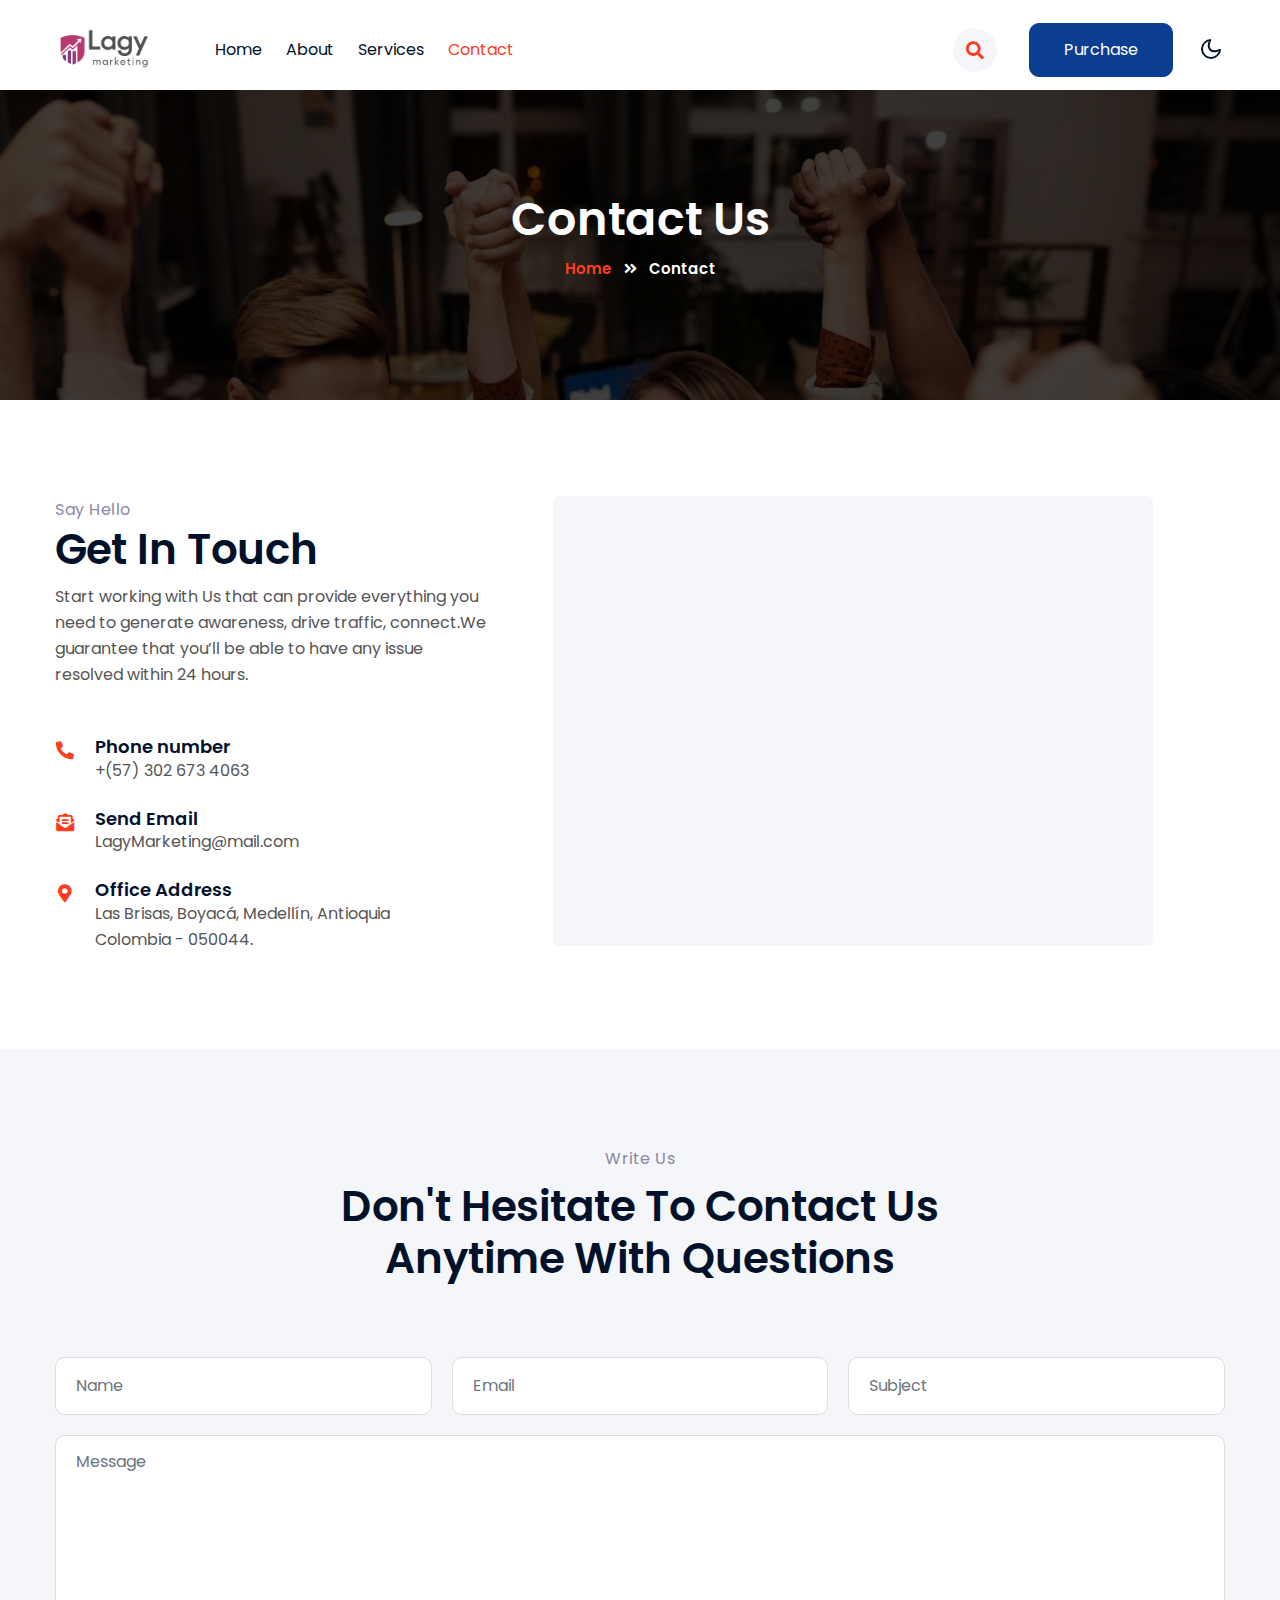
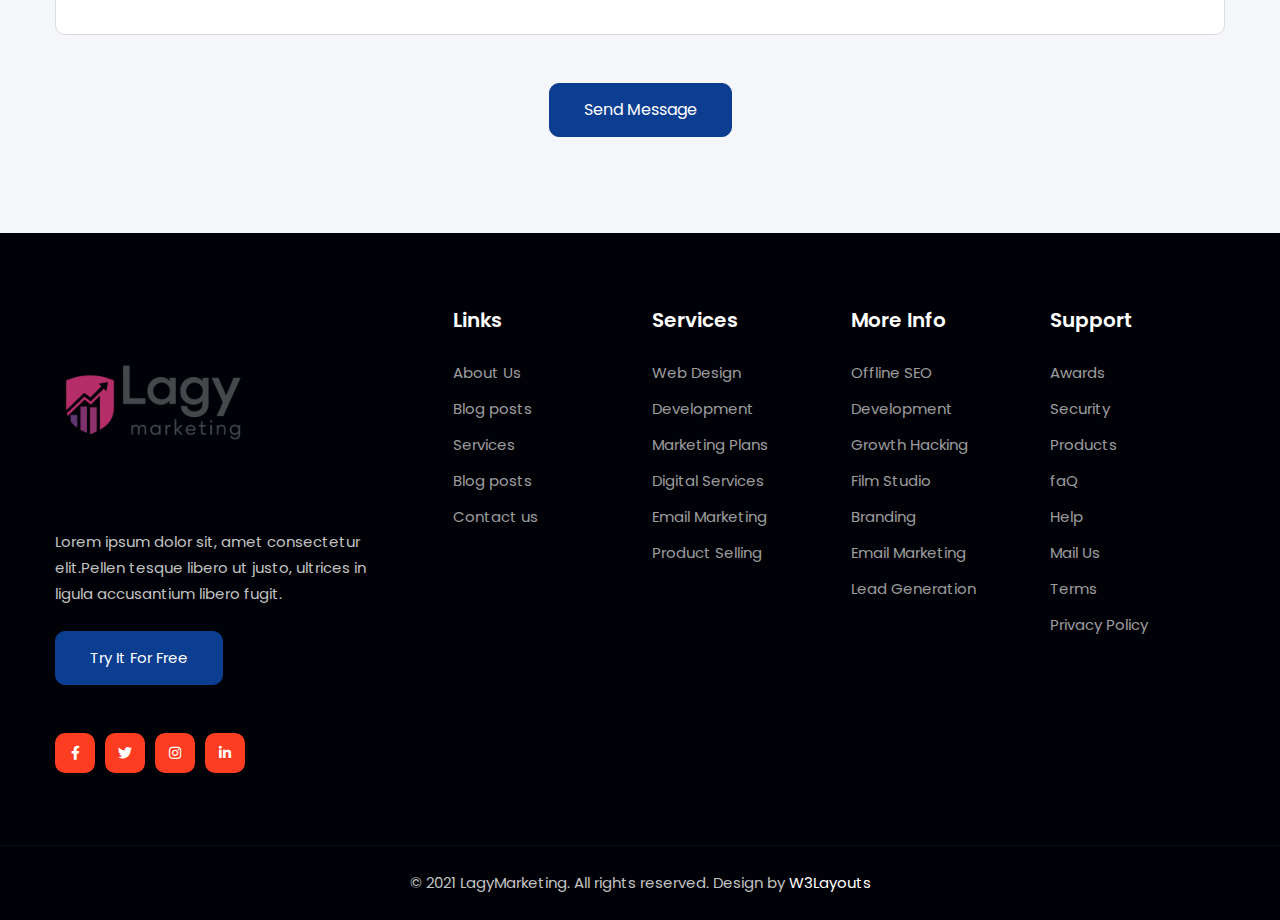
<file: contact.html>
<!--
Author: W3layouts
Author URL: http://w3layouts.com
-->
<!doctype html>
<html lang="en">

<head>
    <!-- Required meta tags -->
    <meta charset="utf-8">
    <meta name="viewport" content="width=device-width, initial-scale=1, shrink-to-fit=no">
    <title>LagyMarketing - Business Category Bootstrap Responsive Template | Contact :: W3layouts</title>
    <!--/google-fonts -->
    <link href="//fonts.googleapis.com/css2?family=Poppins:ital,wght@0,300;0,400;0,700;1,400;1,600&display=swap" rel="stylesheet">
    <!--//google-fonts -->
    <!-- Template CSS -->
    <link rel="stylesheet" href="assets/css/style-starter.css">
    <link rel="shortcut icon" href="assets/images/transparent-logo.webp" type="image/webp"/>
</head>

<body>
    <!--/Header-->
    <header id="site-header" class="fixed-top">
        <div class="container">
            <nav class="navbar navbar-expand-lg navbar-light stroke py-lg-0">
                <h1><a class="navbar-brand pe-xl-5 pe-lg-4" href="index.html">
                <img
                src="assets/images/transparent-logo.webp"
                class="logo"
                alt="LagyMarketing logo"
                width="100"
              />
                    </a></h1>
                <button class="navbar-toggler collapsed" type="button" data-bs-toggle="collapse" data-bs-target="#navbarScroll" aria-controls="navbarScroll" aria-expanded="false" aria-label="Toggle navigation">
                    <span class="navbar-toggler-icon fa icon-expand fa-bars"></span>
                    <span class="navbar-toggler-icon fa icon-close fa-times"></span>
                </button>
                <div class="collapse navbar-collapse" id="navbarScroll">
                    <ul class="navbar-nav me-lg-auto my-2 my-lg-0 navbar-nav-scroll">
                        <li class="nav-item">
                            <a class="nav-link" aria-current="page" href="index.html">Home</a>
                        </li>
                        <li class="nav-item">
                            <a class="nav-link" href="about.html">About</a>
                        </li>
<li class="nav-item">
                            <a class="nav-link" href="services.html">Services</a>
                        </li>
                        <li class="nav-item">
                            <a class="nav-link active" href="contact.html">Contact</a>
                        </li>

                    </ul>
                    <ul class="navbar-nav search-right mt-lg-0 mt-2">
                        <li class="nav-item" title="Search"><a href="#search" class="search-search">
                                <span class="fas fa-search" aria-hidden="true"></span></a></li>
                        <li class="nav-item me-lg-3"><a href="" class="phone-btn btn btn-primary btn-style d-none d-lg-block btn-style ms-2">Purchase</a></li>
                    </ul>

                    <!-- //toggle switch for light and dark theme -->

                    <!-- search popup -->
                    <div id="search" class="w3lpop-overlay">
                        <div class="w3lpopup">
                            <form action="#formsearch" method="GET" class="d-sm-flex">
                                <input class="form-control me-2" type="search" placeholder="Search here..." aria-label="Search" required="">
                                <button class="btn btn-style btn-primary" type="submit">Search</button>
                                <a class="close" href="#formsearch">&times;</a>
                            </form>
                        </div>
                    </div>
                    <!-- /search popup -->
                </div>
                <!-- toggle switch for light and dark theme -->
                <div class="mobile-position">
                    <nav class="navigation">
                        <div class="theme-switch-wrapper">
                            <label class="theme-switch" for="checkbox">
                                <input type="checkbox" id="checkbox">
                                <div class="mode-container">
                                    <i class="gg-sun"></i>
                                    <i class="gg-moon"></i>
                                </div>
                            </label>
                        </div>
                    </nav>
                </div>
                <!-- //toggle switch for light and dark theme -->
            </nav>
        </div>
    </header>
    <!--//Header-->
    <!-- breadcrumb -->
    <section class="w3l-about-breadcrumb">
        <div class="breadcrumb-bg breadcrumb-bg-about">
            <div class="container py-lg-5 py-sm-4">
                <div class="w3breadcrumb-gids text-center">
                    <div class="w3breadcrumb-info mt-5">
                        <h2 class="w3ltop-title pt-4">Contact Us</h2>
                        <ul class="breadcrumbs-custom-path">
                            <li><a href="index.html">Home</a></li>
                            <li class="active"><span class="fas fa-angle-double-right mx-2"></span> Contact</li>
                        </ul>
                    </div>
                </div>
            </div>
        </div>
    </section>
    <!--//breadcrumb-->
    <!-- contact1 -->
    <section class="w3l-contact-1 py-5" id="contact">
        <div class="contacts-9 py-lg-5 py-md-4">
            <div class="container">
                <div class="row contact-view">
                    <div class="col-lg-5 cont-details pe-lg-5">
                        <div class="contactct-fm-text text-left">
                            <h6 class="title-subhny">Say Hello</h6>
                            <h3 class="title-w3l mb-2">Get In Touch
                            </h3>
                            <p class="mb-sm-5 mb-4">Start working with Us that can provide everything you need to generate awareness,
                                drive traffic,
                                connect.We guarantee that you’ll be able to have any issue resolved within 24 hours.</p>
                            <div class="cont-top">
                                <div class="cont-left text-center">
                                    <span class="fas fa-phone-alt"></span>
                                </div>
                                <div class="cont-right">
                                    <h5>Phone number</h5>
                                    <p><a href="tel:+(21) 255 088 4943">+(57) 302 673 4063</a></p>
                                </div>
                            </div>
                            <div class="cont-top margin-up">
                                <div class="cont-left text-center">
                                    <span class="fas fa-envelope-open-text"></span>
                                </div>
                                <div class="cont-right">
                                    <h5>Send Email</h5>
                                    <p><a href="mailto:LagyMarkrting@mail.com" class="mail">LagyMarketing@mail.com</a></p>
                                </div>
                            </div>
                            <div class="cont-top margin-up">
                                <div class="cont-left text-center">
                                    <span class="fas fa-map-marker-alt"></span>
                                </div>
                                <div class="cont-right">
                                    <h5>Office Address</h5>
                                    <p class="pr-lg-5">Las Brisas, Boyacá, Medellín, Antioquia<br> Colombia - 050044.</p>
                                </div>
                            </div>
                        </div>
                    </div>
                    <div class="col-lg-7 cont-details mt-lg-0 mt-5">
                        <div class="map-content-9">
                            <div class="map-iframe">
                                <iframe src="https://www.google.com/maps/embed?pb=!1m14!1m12!1m3!1d1402.0723241261546!2d-75.56071152731387!3d6.308400913305155!2m3!1f0!2f0!3f0!3m2!1i1024!2i768!4f13.1!5e0!3m2!1ses!2sco!4v1765271540748!5m2!1ses!2sco" width="600" height="450" style="border:0;" allowfullscreen="" loading="lazy" referrerpolicy="no-referrer-when-downgrade"></iframe>
                            </div>
                        </div>
                    </div>
                </div>
            </div>
        </div>
    </section>
    <!-- /contact1 -->
    <!-- contact2 -->
    <section class="w3l-contact-1 w3hny-form-btm py-5" id="contact">
        <div class="contacts-9 py-lg-5 py-md-4">
            <div class="container">
                <div class="header-sec text-center mb-5">
                    <h6 class="title-subhny mb-2">Write Us</h6>
                    <h3 class="title-w3l">
                        Don't hesitate to contact us <br> anytime with questions
                    </h3>
                </div>
                <div class="contactct-fm map-content-9">
                    <form action="https://sendmail.w3layouts.com/submitForm" class="pt-lg-4" method="post">
                        <div class="twice-two">
                            <input type="text" class="form-control" name="w3lName" id="w3lName" placeholder="Name" required="">
                            <input type="email" class="form-control" name="w3lSender" id="w3lSender" placeholder="Email" required="">
                            <input type="text" class="form-control" name="w3lSubject" id="w3lSubject" placeholder="Subject" required="">
                        </div>

                        <textarea name="w3lMessage" class="form-control" id="w3lMessage" placeholder="Message" required=""></textarea>
                        <div class="text-lg-center">
                            <button type="submit" class="btn btn-primary btn-style mt-lg-5 mt-4">Send Message</button>
                        </div>
                    </form>
                </div>


            </div>
        </div>
    </section>
    <!-- /contact2 -->
    <!-- footer -->
    <section class="w3l-footer-29-main">
        <div class="footer-29 py-5">
            <div class="container py-lg-4">
                <div class="row footer-top-29">
                    <div class="col-lg-4 col-md-6 footer-list-29 footer-1 pe-lg-5">
                        <div class="footer-logo mb-4">
                            <a class="navbar-brand" href="index.html">
                                     <img
                                        src="assets/images/transparent-logo.webp"
                                        class="logo"
                                        alt="LagyMarketing logo"
                                        width="200"
                                        />
                                </a>
                        </div>
                        <p>Lorem ipsum dolor sit, amet consectetur elit.Pellen tesque libero ut justo, ultrices in ligula accusantium libero fugit.

                        </p>
                        <div class="w3l-two-buttons mt-4">
                            <a href="#trail" class="btn btn-primary btn-style"> Try it For Free </a>
                        </div>
                        <div class="main-social-footer-29 mt-5">
                            <a href="#facebook" class="facebook"><span class="fab fa-facebook-f"></span></a>
                            <a href="#twitter" class="twitter"><span class="fab fa-twitter"></span></a>
                            <a href="#instagram" class="instagram"><span class="fab fa-instagram"></span></a>
                            <a href="#linkedin" class="linkedin"><span class="fab fa-linkedin-in"></span></a>
                        </div>
                    </div>
                    <div class="col-lg-2 col-md-6 footer-list-29 footer-2 mt-sm-0 mt-5">

                        <ul>
                            <h6 class="footer-title-29">Links</h6>
                            <li><a href="about.html">About Us</a></li>
                            <li><a href="blog.html"> Blog posts</a></li>
                            <li><a href="services.html">Services</a></li>
                            <li><a href="blog.html"> Blog posts</a></li>
                            <li><a href="contact.html">Contact us</a></li>

                        </ul>
                    </div>
                    <div class="col-lg-2 col-md-6 footer-list-29 footer-3 mt-lg-0 mt-5">
                        <h6 class="footer-title-29">Services</h6>
                        <ul>
                            <li><a href="#traning">Web Design</a></li>
                            <li><a href="#traning">Development</a></li>
                            <li><a href="#traning">Marketing Plans</a></li>
                            <li><a href="#marketplace">Digital Services</a></li>
                            <li><a href="#experts">Email Marketing</a></li>
                            <li><a href="#platform">Product Selling</a></li>
                        </ul>

                    </div>
                    <div class="col-lg-2 col-md-6  footer-list-29 footer-4 mt-lg-0 mt-5">
                        <h6 class="footer-title-29">More Info</h6>
                        <ul>
                            <li><a href="#seo">Offline SEO</a></li>
                            <li><a href="#traning">Development</a></li>
                            <li><a href="#hack">Growth Hacking</a></li>
                            <li><a href="#studio">Film Studio</a></li>
                            <li><a href="#branding">Branding</a></li>
                            <li><a href="#experts">Email Marketing</a></li>
                            <li><a href="#marketplace">Lead Generation</a></li>
                        </ul>
                    </div>
                    <div class="col-lg-2 col-md-6  footer-list-29 footer-4 mt-lg-0 mt-5">
                        <h6 class="footer-title-29">Support</h6>
                        <ul>
                            <li><a href="#awards">Awards</a></li>
                            <li><a href="#secutiry">Security</a></li>

                            <li><a href="#proj">Products</a></li>
                            <li><a href="#efaq">faQ</a></li>
                            <li><a href="#help">Help</a></li>
                            <li><a href="#mail">Mail Us</a></li>
                            <li><a href="#terms">Terms
                                </a></li>
                            <li><a href="#policy">Privacy Policy</a></li>


                        </ul>
                    </div>
                </div>
            </div>
        </div>
        <!-- copyright -->
        <section class="w3l-copyright text-center">
            <div class="container">
                <p class="copy-footer-29">© 2021 LagyMarketing. All rights reserved. Design by <a href="https://w3layouts.com/" target="_blank">
                        W3Layouts</a></p>
            </div>

            <!-- move top -->
            <button onclick="topFunction()" id="movetop" title="Go to top">
                <span class="fas fa-arrow-up"></span>
            </button>
            <script>
                // When the user scrolls down 20px from the top of the document, show the button
                window.onscroll = function() {
                    scrollFunction()
                };

                function scrollFunction() {
                    if (document.body.scrollTop > 20 || document.documentElement.scrollTop > 20) {
                        document.getElementById("movetop").style.display = "block";
                    } else {
                        document.getElementById("movetop").style.display = "none";
                    }
                }

                // When the user clicks on the button, scroll to the top of the document
                function topFunction() {
                    document.body.scrollTop = 0;
                    document.documentElement.scrollTop = 0;
                }

            </script>
            <!-- /move top -->
        </section>
        <!-- //copyright -->
    </section>
    <!-- //footer -->
    <!-- Js scripts -->
    <!-- Template JavaScript -->
    <script src="assets/js/jquery-3.3.1.min.js"></script>
    <script src="assets/js/theme-change.js"></script>
    <!-- MENU-JS -->
    <script>
        $(window).on("scroll", function() {
            var scroll = $(window).scrollTop();

            if (scroll >= 80) {
                $("#site-header").addClass("nav-fixed");
            } else {
                $("#site-header").removeClass("nav-fixed");
            }
        });

        //Main navigation Active Class Add Remove
        $(".navbar-toggler").on("click", function() {
            $("header").toggleClass("active");
        });
        $(document).on("ready", function() {
            if ($(window).width() > 991) {
                $("header").removeClass("active");
            }
            $(window).on("resize", function() {
                if ($(window).width() > 991) {
                    $("header").removeClass("active");
                }
            });
        });

    </script>
    <!-- //MENU-JS -->

    <!-- disable body scroll which navbar is in active -->
    <script>
        $(function() {
            $('.navbar-toggler').click(function() {
                $('body').toggleClass('noscroll');
            })
        });

    </script>
    <!-- //disable body scroll which navbar is in active -->

    <!-- //bootstrap -->
    <script src="assets/js/bootstrap.min.js"></script>

</body>

</html>
</file>
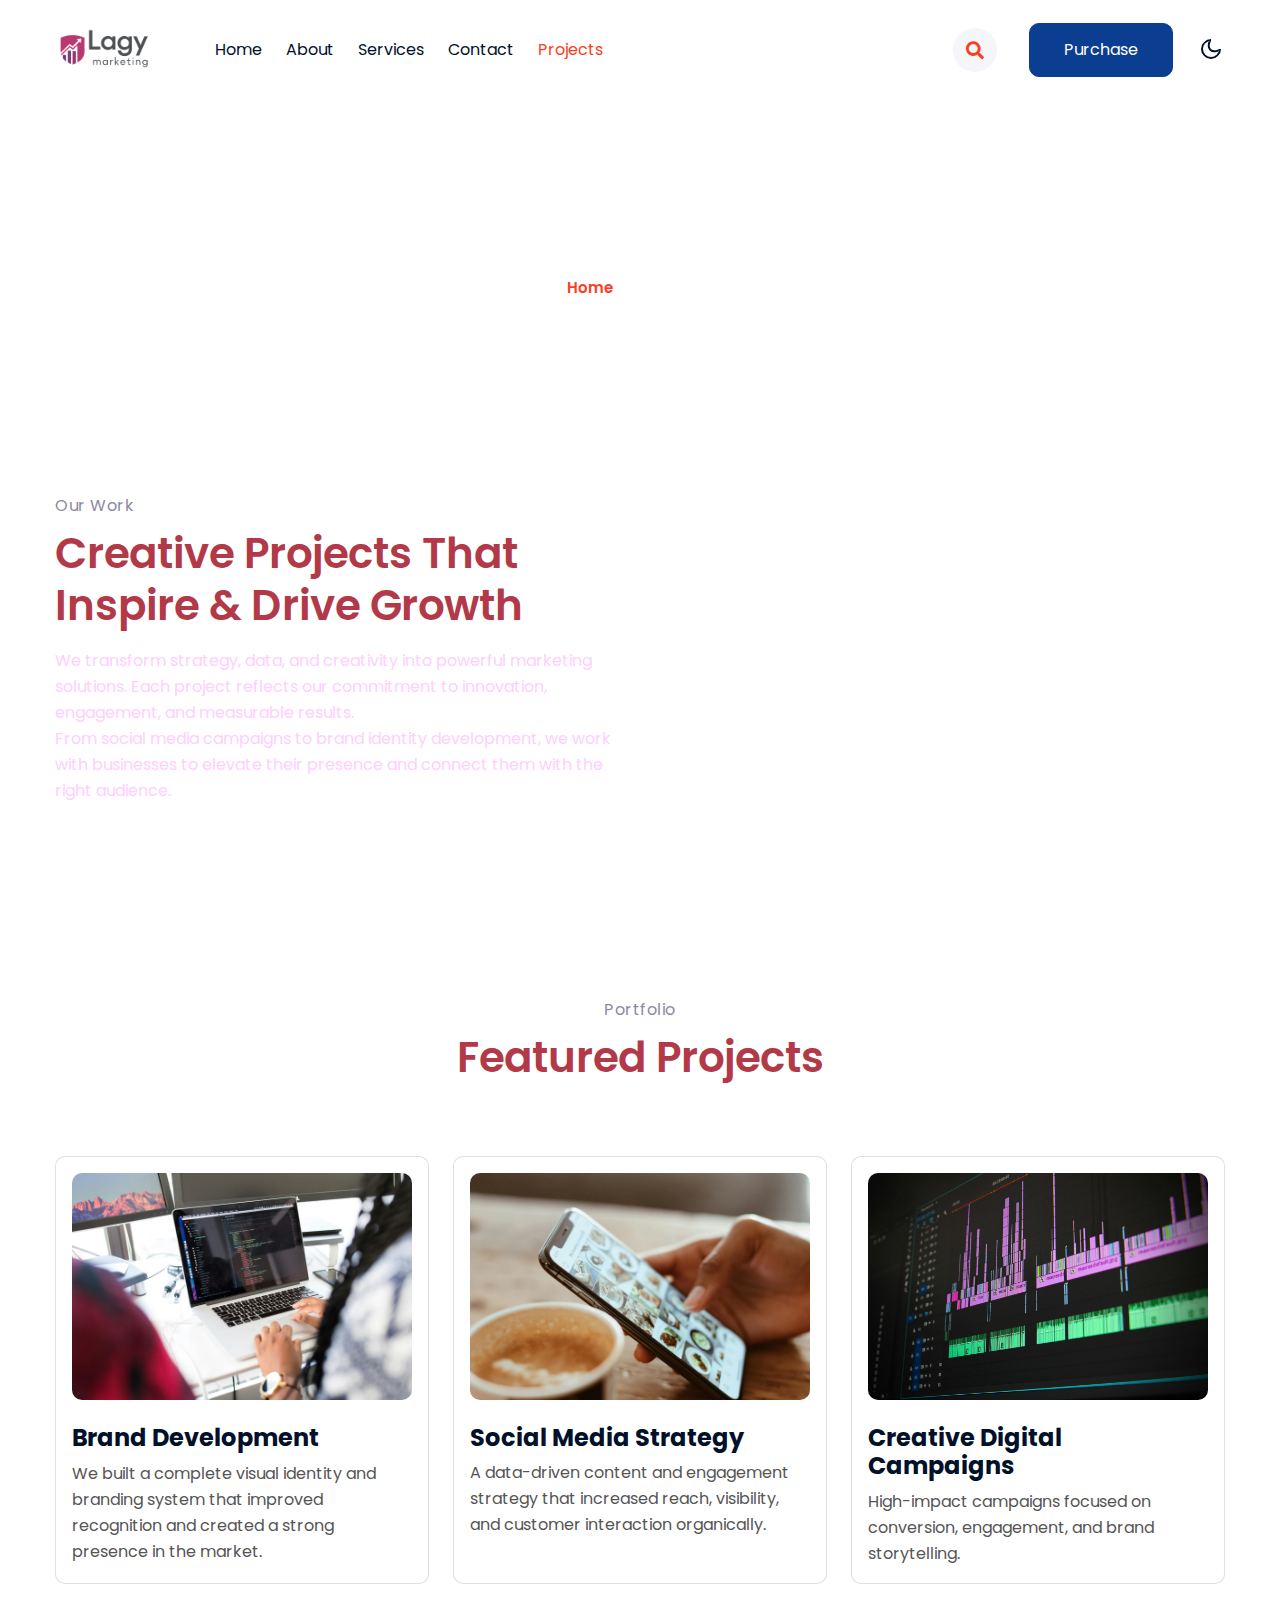
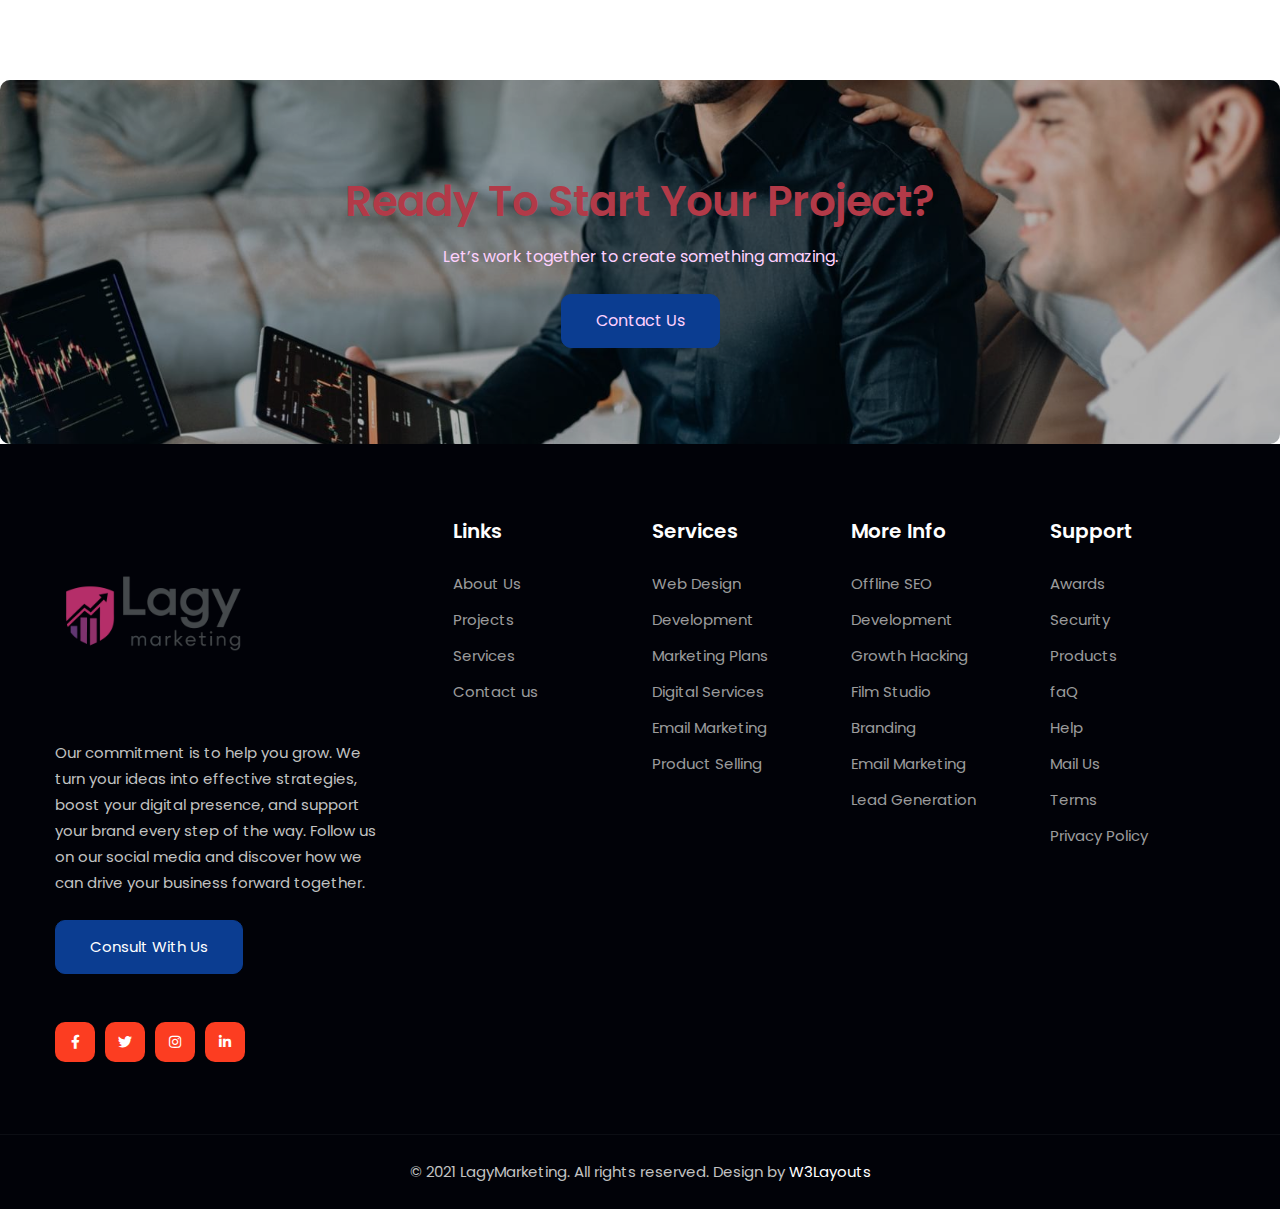
<file: projects.html>
<!--
Author: W3layouts
-->
<!DOCTYPE html>
<html lang="en">

<head>
  <meta charset="utf-8" />
  <meta name="viewport" content="width=device-width, initial-scale=1, shrink-to-fit=no" />
  <title>LagyMarketing | Projects</title>

  <!-- Google Fonts -->
  <link href="//fonts.googleapis.com/css2?family=Poppins:wght@300;400;600;700&display=swap" rel="stylesheet" />

  <!-- CSS -->
  <link rel="stylesheet" href="assets/css/style-starter.css" />
    <style>
    body.projects-page.dark-mode #site-header {
      background-color: #1a1a1a !important;
    }

    body.projects-page.dark-mode #site-header .navbar-nav .nav-link {
      color: #fff !important;
      
    }

    body.projects-page.dark-mode #site-header .navbar-nav .nav-link.active {
      color: #b23a48 !important;
    }
    body.projects-page.dark-mode #site-header .navbar-nav .nav-link:hover {
    color: #b23a48 !important; /* Cambia este color por el que quieras */
    }
    body.projects-page.dark-mode #site-header .navbar-nav .nav-link:focus {
    color: #b23a48 !important; /* Opcional, si quieres que al enfocar también cambie */
    }
    body.projects-page.dark-mode #site-header .phone-btn {
      background-color: #444 !important;
      color: #fff !important;
    }
    
  </style>
  <link rel="icon" type="image/webp" href="assets/images/transparent-logo.webp" />
   <link href="//fonts.googleapis.com/css2?family=Poppins:ital,wght@0,300;0,400;0,700;1,400;1,600&display=swap"
         rel="stylesheet"/>
</head>

<body class="projects-page">
   <!--/Header-->
    <header id="site-header" class="darkp">
      <div class="container">
        <nav class="navbar navbar-expand-lg navbar-light stroke py-lg-0">
          <h1>
            <a class="navbar-brand pe-xl-5 pe-lg-4" href="index.html">
              <img
                src="assets/images/transparent-logo.webp"
                class="logo"
                alt="LagyMarketing logo"
                width="100"
              />
            </a>
          </h1>
          <button
            class="navbar-toggler collapsed"
            type="button"
            data-bs-toggle="collapse"
            data-bs-target="#navbarScroll"
            aria-controls="navbarScroll"
            aria-expanded="false"
            aria-label="Toggle navigation"
          >
            <span class="navbar-toggler-icon fa icon-expand fa-bars"></span>
            <span class="navbar-toggler-icon fa icon-close fa-times"></span>
          </button>
          <div class="collapse navbar-collapse" id="navbarScroll">
            <ul class="navbar-nav me-lg-auto my-2 my-lg-0 navbar-nav-scroll">
              <li class="nav-item">
                <a class="nav-link" aria-current="page" href="index.html"
                  >Home</a
                >
              </li>
              <li class="nav-item">
                <a class="nav-link" href="about.html">About</a>
              </li>
              <li class="nav-item">
                <a class="nav-link" href="services.html">Services</a>
              </li>

              <li class="nav-item">
                <a class="nav-link" href="contact.html">Contact</a>
              </li>
              <li class="nav-item">
                <a class="nav-link active" href="projects.html">Projects</a>
              </li>
            </ul>
            <ul class="navbar-nav search-right mt-lg-0 mt-2">
              <li class="nav-item" title="Search">
                <a href="#search" class="search-search">
                  <span class="fas fa-search" aria-hidden="true"></span
                ></a>
              </li>
              <li class="nav-item me-lg-3">
                <a
                  href=""
                  class="phone-btn btn btn-primary btn-style d-none d-lg-block btn-style ms-2"
                  >Purchase</a
                >
              </li>
            </ul>

            <!-- //toggle switch for light and dark theme -->

            <!-- search popup -->
            <div id="search" class="w3lpop-overlay">
              <div class="w3lpopup">
                <form action="#formsearch" method="GET" class="d-sm-flex">
                  <input
                    class="form-control me-2"
                    type="search"
                    placeholder="Search here..."
                    aria-label="Search"
                    required=""
                  />
                  <button class="btn btn-style btn-primary" type="submit">
                    Search
                  </button>
                  <a class="close" href="#formsearch">&times;</a>
                </form>
              </div>
            </div>
            <!-- /search popup -->
          </div>
          <!-- toggle switch for light and dark theme -->
          <div class="mobile-position">
            <nav class="navigation">
              <div class="theme-switch-wrapper">
                <label class="theme-switch" for="checkbox">
                  <input type="checkbox" id="checkbox" />
                  <div class="mode-container">
                    <i class="gg-sun"></i>
                    <i class="gg-moon"></i>
                  </div>
                </label>
              </div>
            </nav>
          </div>
          <!-- //toggle switch for light and dark theme -->
        </nav>
      </div>
    </header>
    <!--//Header-->

  <!-- Banner -->
  <section class="w3l-inner-banner py-5">
    <div class="container py-lg-5 py-3">
      <div class="w3l-breadcrumb text-center">
        <h2 class="w3ltop-title pt-4">Projects</h2>
        <ul class="breadcrumbs-custom-path">
          <li><a href="index.html">Home</a></li>
          <li class="active"><span class="fa fa-chevron-right mx-2"></span> Projects</li>
        </ul>
      </div>
    </div>
  </section>

  <!-- Projects Intro -->
  <section class="w3l-aboutblock1 py-5">
    <div class="container py-lg-5 py-md-4 py-2">
      <div class="row justify-content-center align-items-center">

        <div class="col-lg-6" id="texto-banner">
          <h6 class="title-subhny mb-2">Our Work</h6>
          <h3 class="title-w3l" style="color: #b23a48;">Creative Projects That Inspire & Drive Growth</h3>
          <p class="mt-3" style="color: #fed0fe;">
            We transform strategy, data, and creativity into powerful marketing solutions.
            Each project reflects our commitment to innovation, engagement, and measurable results.
          </p>
          <p style="color: #fed0fe;">
            From social media campaigns to brand identity development, we work with businesses
            to elevate their presence and connect them with the right audience.
          </p>
        </div>

        <div class="col-lg-6 ps-lg-5 mt-lg-0 mt-4" id="banner-projects">
        </div>

      </div>
    </div>
  </section>

  <!-- Projects Grid -->
  <section class="w3l-servicesblock py-5">
    <div class="container py-lg-5 py-md-4 py-2">

      <div class="header-secw3 text-center mb-5">
        <h6 class="title-subhny mb-2">Portfolio</h6>
        <h3 class="title-w3l" style="color: #b23a48;">Featured Projects</h3>
      </div>

      <div class="row">

        <!-- Project Card 1 -->
        <div class="col-lg-4 col-md-6 mt-4">
          <div class="card project-card h-100 p-3 radius-image">
            <img src="assets/images/caso1.webp" class="img-fluid radius-image" alt="">
            <h4 class="mt-4 mb-2">Brand Development</h4>
            <p>
              We built a complete visual identity and branding system that improved recognition
              and created a strong presence in the market.
            </p>
          </div>
        </div>

        <!-- Project Card 2 -->
        <div class="col-lg-4 col-md-6 mt-4">
          <div class="card project-card h-100 p-3 radius-image">
            <img src="assets/images/caso2.webp" class="img-fluid radius-image" alt="">
            <h4 class="mt-4 mb-2">Social Media Strategy</h4>
            <p>
              A data-driven content and engagement strategy that increased reach, visibility,
              and customer interaction organically.
            </p>
          </div>
        </div>

        <!-- Project Card 3 -->
        <div class="col-lg-4 col-md-6 mt-4">
          <div class="card project-card h-100 p-3 radius-image">
            <img src="assets/images/caso3.webp" class="img-fluid radius-image" alt="">
            <h4 class="mt-4 mb-2">Creative Digital Campaigns</h4>
            <p>
              High-impact campaigns focused on conversion, engagement, and brand storytelling.
            </p>
          </div>
        </div>

      </div>

    </div>
  </section>

  <!-- CTA -->
  <section class="w3l-index5 py-5">
    <div class="container py-md-5 py-3">
      <div class="text-center">
        <h3 class="title-w3l" style="color: #b23a48;">Ready to Start Your Project?</h3>
        <p class="mt-3 mb-4" style="color: #fed0fe;">Let’s work together to create something amazing.</p>
        <a href="contact.html" class="btn btn-primary btn-style" style="color: #fed0fe;">Contact Us</a>
      </div>
    </div>
  </section>

   <!-- footer -->
    <section class="w3l-footer-29-main">
      <div class="footer-29 py-5">
        <div class="container py-lg-4">
          <div class="row footer-top-29">
            <div class="col-lg-4 col-md-6 footer-list-29 footer-1 pe-lg-5">
              <div class="footer-logo mb-4"> 
                  <a class="navbar-brand" href="index.html">
                    <img
                      src="assets/images/transparent-logo.webp"
                      class="logo"
                      alt="LagyMarketing logo"
                      width="200"
                      />
                  </a>
              </div>
              <p>
               Our commitment is to help you grow. We turn your ideas into effective strategies, boost your digital presence, and support your brand every step of the way.
                Follow us on our social media and discover how we can drive your business forward together.
              </p>
              <div class="w3l-two-buttons mt-4">
                <a href="#trail" class="btn btn-primary btn-style">
                  Consult with Us
                </a>
              </div>
              <div class="main-social-footer-29 mt-5">
                <a href="#facebook" class="facebook"
                  ><span class="fab fa-facebook-f"></span
                ></a>
                <a href="#twitter" class="twitter"
                  ><span class="fab fa-twitter"></span
                ></a>
                <a href="#instagram" class="instagram"
                  ><span class="fab fa-instagram"></span
                ></a>
                <a href="#linkedin" class="linkedin"
                  ><span class="fab fa-linkedin-in"></span
                ></a>
              </div>
            </div>
            <div class="col-lg-2 col-md-6 footer-list-29 footer-2 mt-sm-0 mt-5">
              <ul>
                <h6 class="footer-title-29">Links</h6>
                <li><a href="about.html">About Us</a></li>
                <li><a href="projects.html">Projects</a></li>
                <li><a href="services.html">Services</a></li>
                <li><a href="contact.html">Contact us</a></li>
              </ul>
            </div>
            <div class="col-lg-2 col-md-6 footer-list-29 footer-3 mt-lg-0 mt-5">
              <h6 class="footer-title-29">Services</h6>
              <ul>
                <li><a href="#traning">Web Design</a></li>
                <li><a href="#traning">Development</a></li>
                <li><a href="#traning">Marketing Plans</a></li>
                <li><a href="#marketplace">Digital Services</a></li>
                <li><a href="#experts">Email Marketing</a></li>
                <li><a href="#platform">Product Selling</a></li>
              </ul>
            </div>
            <div class="col-lg-2 col-md-6 footer-list-29 footer-4 mt-lg-0 mt-5">
              <h6 class="footer-title-29">More Info</h6>
              <ul>
                <li><a href="#seo">Offline SEO</a></li>
                <li><a href="#traning">Development</a></li>
                <li><a href="#hack">Growth Hacking</a></li>
                <li><a href="#studio">Film Studio</a></li>
                <li><a href="#branding">Branding</a></li>
                <li><a href="#experts">Email Marketing</a></li>
                <li><a href="#marketplace">Lead Generation</a></li>
              </ul>
            </div>
            <div class="col-lg-2 col-md-6 footer-list-29 footer-4 mt-lg-0 mt-5">
              <h6 class="footer-title-29">Support</h6>
              <ul>
                <li><a href="#awards">Awards</a></li>
                <li><a href="#secutiry">Security</a></li>

                <li><a href="#proj">Products</a></li>
                <li><a href="#efaq">faQ</a></li>
                <li><a href="#help">Help</a></li>
                <li><a href="#mail">Mail Us</a></li>
                <li><a href="#terms">Terms </a></li>
                <li><a href="#policy">Privacy Policy</a></li>
              </ul>
            </div>
          </div>
        </div>
      </div>
      <!-- copyright -->
      <section class="w3l-copyright text-center">
        <div class="container">
          <p class="copy-footer-29">
            © 2021 LagyMarketing. All rights reserved. Design by
            <a href="https://w3layouts.com/" target="_blank"> W3Layouts</a>
          </p>
        </div>

        <!-- move top -->
        <button onclick="topFunction()" id="movetop" title="Go to top">
          <span class="fas fa-arrow-up"></span>
        </button>
        <script>
          // When the user scrolls down 20px from the top of the document, show the button
          window.onscroll = function () {
            scrollFunction();
          };

          function scrollFunction() {
            if (
              document.body.scrollTop > 20 ||
              document.documentElement.scrollTop > 20
            ) {
              document.getElementById("movetop").style.display = "block";
            } else {
              document.getElementById("movetop").style.display = "none";
            }
          }

          // When the user clicks on the button, scroll to the top of the document
          function topFunction() {
            document.body.scrollTop = 0;
            document.documentElement.scrollTop = 0;
          }
        </script>
        <!-- /move top -->
      </section>
      <!-- //copyright -->
    </section>
    <!-- //footer -->

  <!-- Scripts -->
  <script src="assets/js/bootstrap.min.js"></script>
<script>
  const toggle = document.getElementById('checkbox');

  if(document.body.classList.contains('projects-page')){
    // Aplicar preferencia guardada
    if(localStorage.getItem('projects-dark-mode') === 'true'){
      document.body.classList.add('dark-mode');
      toggle.checked = true;
    }

    // Cambiar modo al hacer click
    toggle.addEventListener('change', function() {
      document.body.classList.toggle('dark-mode', this.checked);
      localStorage.setItem('projects-dark-mode', this.checked);
    });
  }
</script>
</body>
</html>
</file>
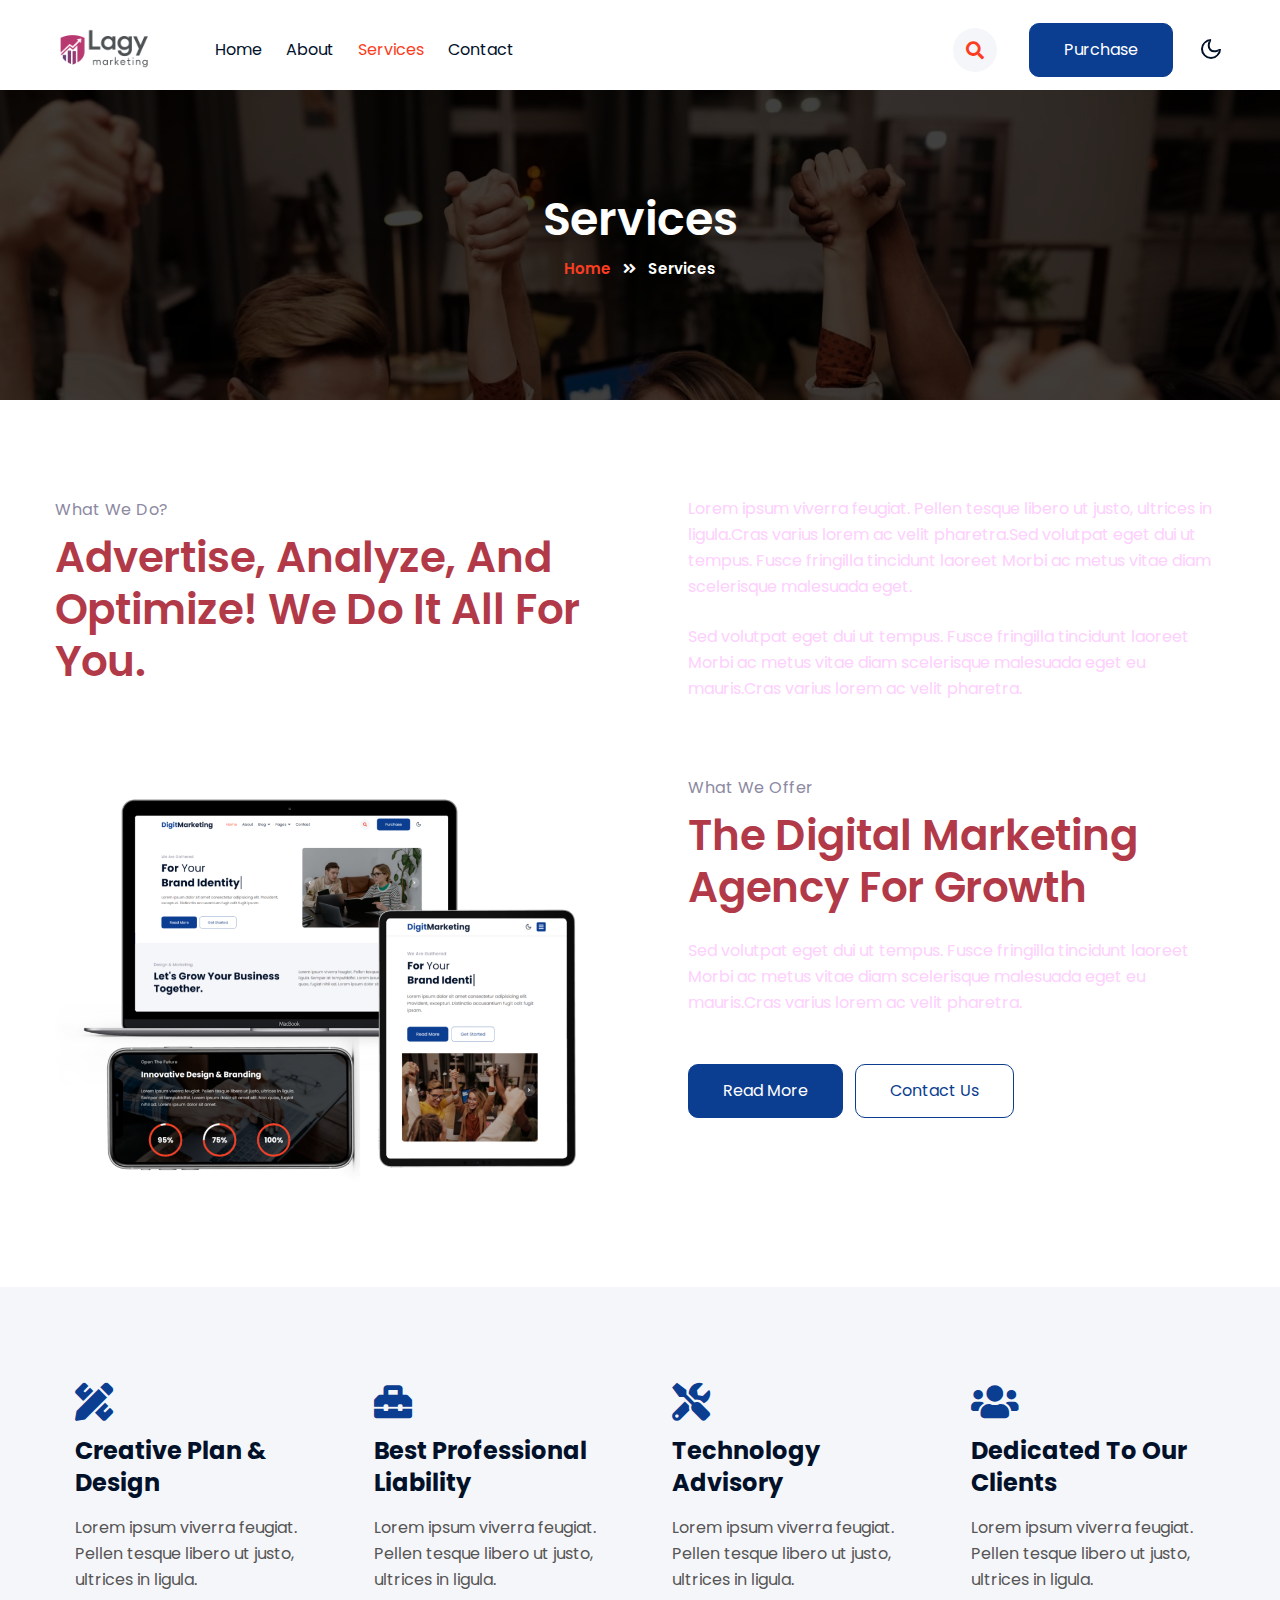
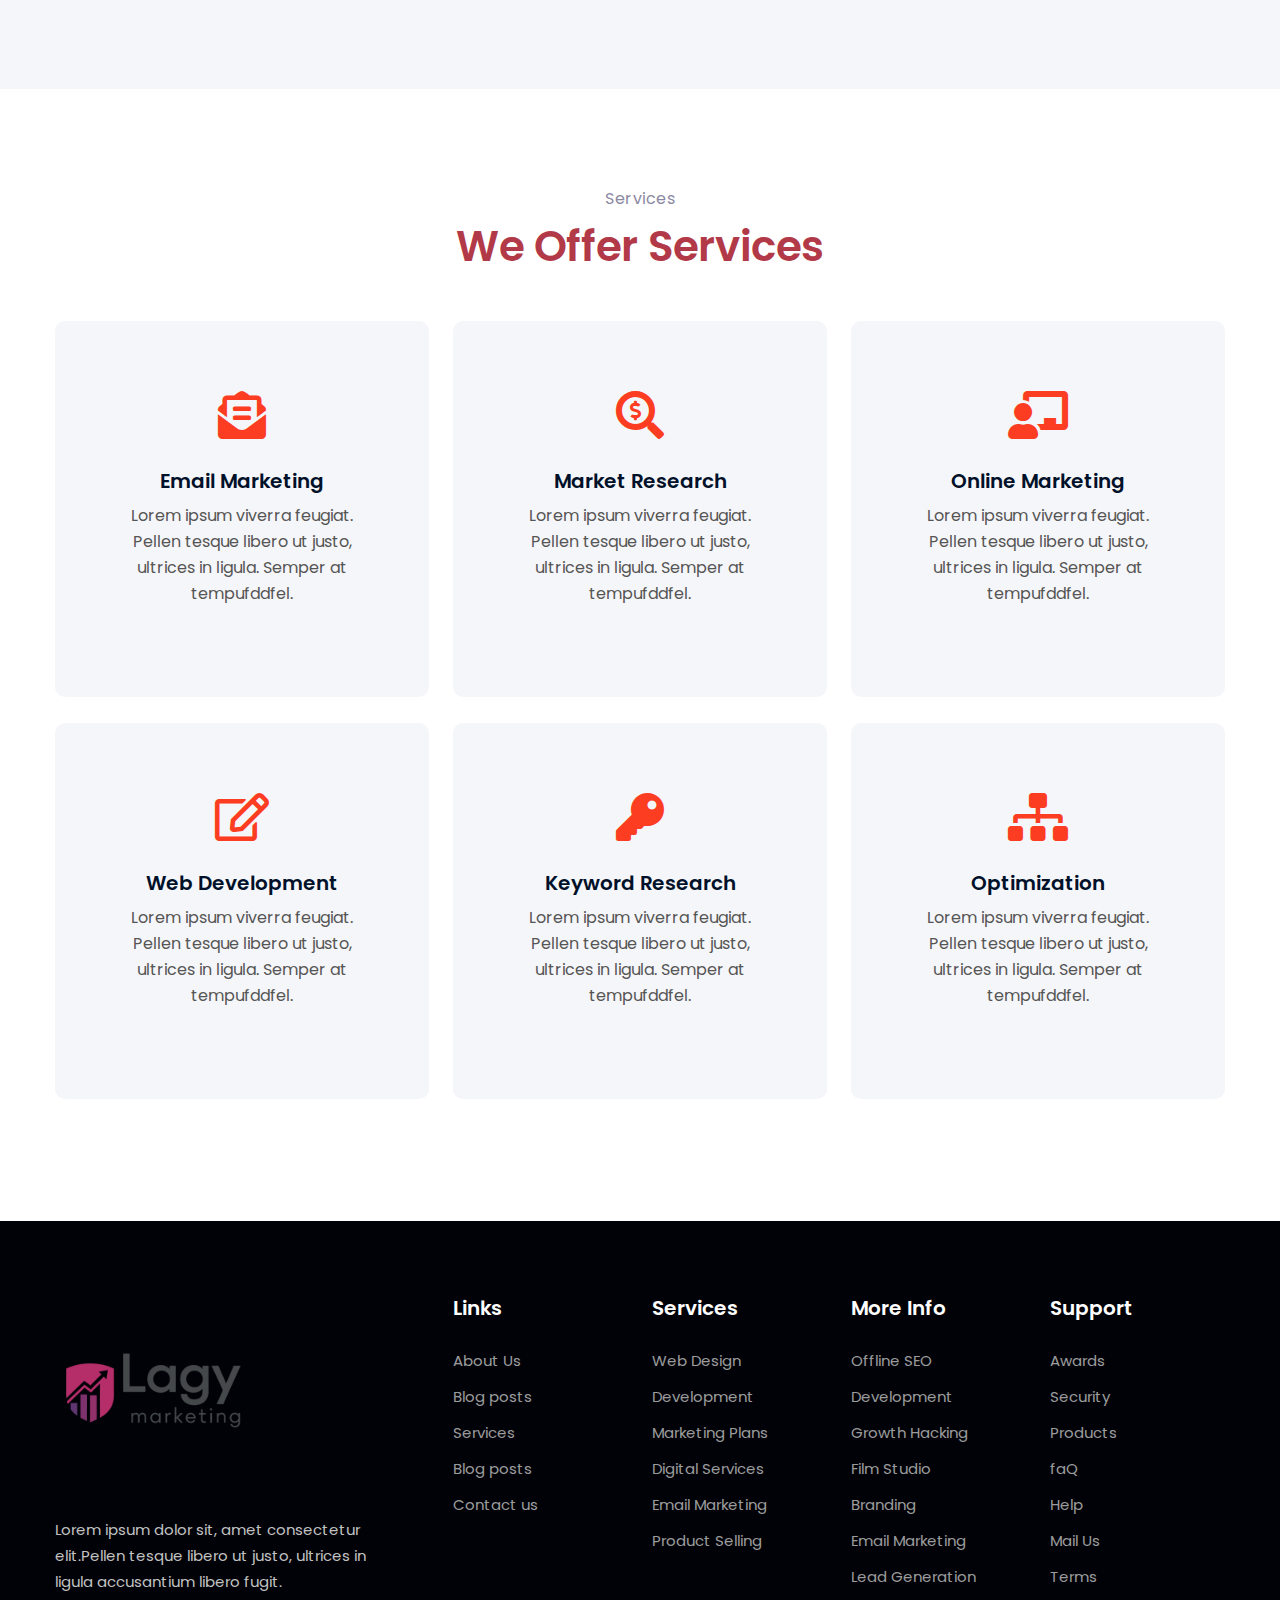
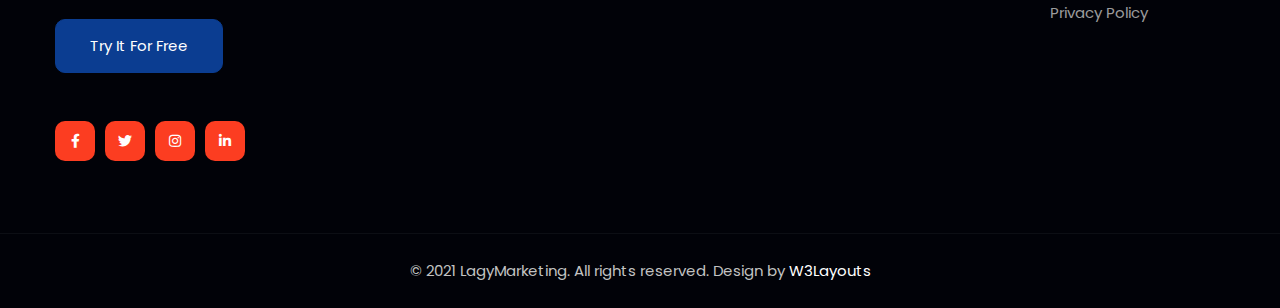
<file: services.html>
<!--
Author: W3layouts
Author URL: http://w3layouts.com
-->
<!doctype html>
<html lang="en">

<head>
    <!-- Required meta tags -->
    <meta charset="utf-8">
    <meta name="viewport" content="width=device-width, initial-scale=1, shrink-to-fit=no">
    <title>DigitMarketing - Business Category Bootstrap Responsive Template | Services :: W3layouts</title>
    <!--/google-fonts -->
    <link href="//fonts.googleapis.com/css2?family=Poppins:ital,wght@0,300;0,400;0,700;1,400;1,600&display=swap" rel="stylesheet">
    <!--//google-fonts -->
    <!-- Template CSS -->
    <link rel="stylesheet" href="assets/css/style-starter.css">
    <link rel="shortcut icon" href="assets/images/transparent-logo.webp" type="image/webp"/>
</head>

<body>
    <!--/Header-->
    <header id="site-header" class="fixed-top">
        <div class="container">
            <nav class="navbar navbar-expand-lg navbar-light stroke py-lg-0">
                <h1><a class="navbar-brand pe-xl-5 pe-lg-4" href="index.html">
                        <img
                src="assets/images/transparent-logo.webp"
                class="logo"
                alt="LagyMarketing logo"
                width="100"
              />
                    </a></h1>
                <button class="navbar-toggler collapsed" type="button" data-bs-toggle="collapse" data-bs-target="#navbarScroll" aria-controls="navbarScroll" aria-expanded="false" aria-label="Toggle navigation">
                    <span class="navbar-toggler-icon fa icon-expand fa-bars"></span>
                    <span class="navbar-toggler-icon fa icon-close fa-times"></span>
                </button>
                <div class="collapse navbar-collapse" id="navbarScroll">
                    <ul class="navbar-nav me-lg-auto my-2 my-lg-0 navbar-nav-scroll">
                        <li class="nav-item">
                            <a class="nav-link" aria-current="page" href="index.html">Home</a>
                        </li>
                        <li class="nav-item">
                            <a class="nav-link" href="about.html">About</a>
                        </li>
<li class="nav-item">
                            <a class="nav-link active" href="services.html">Services</a>
                        </li>
                        <li class="nav-item">
                            <a class="nav-link" href="contact.html">Contact</a>
                        </li>

                    </ul>
                    <ul class="navbar-nav search-right mt-lg-0 mt-2">
                        <li class="nav-item" title="Search"><a href="#search" class="search-search">
                                <span class="fas fa-search" aria-hidden="true"></span></a></li>
                        <li class="nav-item me-lg-3"><a href="" class="phone-btn btn btn-primary btn-style d-none d-lg-block btn-style ms-2">Purchase</a></li>
                    </ul>

                    <!-- //toggle switch for light and dark theme -->

                    <!-- search popup -->
                    <div id="search" class="w3lpop-overlay">
                        <div class="w3lpopup">
                            <form action="#formsearch" method="GET" class="d-sm-flex">
                                <input class="form-control me-2" type="search" placeholder="Search here..." aria-label="Search" required="">
                                <button class="btn btn-style btn-primary" type="submit">Search</button>
                                <a class="close" href="#formsearch">&times;</a>
                            </form>
                        </div>
                    </div>
                    <!-- /search popup -->
                </div>
                <!-- toggle switch for light and dark theme -->
                <div class="mobile-position">
                    <nav class="navigation">
                        <div class="theme-switch-wrapper">
                            <label class="theme-switch" for="checkbox">
                                <input type="checkbox" id="checkbox">
                                <div class="mode-container">
                                    <i class="gg-sun"></i>
                                    <i class="gg-moon"></i>
                                </div>
                            </label>
                        </div>
                    </nav>
                </div>
                <!-- //toggle switch for light and dark theme -->
            </nav>
        </div>
    </header>
    <!--//Header-->
    <!-- breadcrumb -->
    <section class="w3l-about-breadcrumb">
        <div class="breadcrumb-bg breadcrumb-bg-about">
            <div class="container py-lg-5 py-sm-4">
                <div class="w3breadcrumb-gids text-center">
                    <div class="w3breadcrumb-info mt-5">
                        <h2 class="w3ltop-title pt-4">Services</h2>
                        <ul class="breadcrumbs-custom-path">
                            <li><a href="index.html">Home</a></li>
                            <li class="active"><span class="fas fa-angle-double-right mx-2"></span> Services </li>
                        </ul>
                    </div>
                </div>
            </div>
        </div>
    </section>
    <!--//breadcrumb-->
    <!--/services-->
    <section class="w3l-services2" id="services">
        <div id="cwp23-block" class="py-5">
            <div class="container py-lg-5">
                <div class="row cwp23-content mb-lg-5 mb-4">
                    <div class="col-lg-6 cwp23-img">
                        <h6 class="title-subhny mb-2">What We Do?</h6>
                        <h3 class="title-w3l mb-4" style="color: #b23a48;">Advertise, analyze, and optimize! We do it all for you.
                        </h3>



                    </div>
                    <div class="col-lg-6 cwp23-text mt-lg-0 mt-5 ps-lg-5">
                        <p class="mb-4" style="color: #fed0fe;">Lorem ipsum viverra feugiat. Pellen tesque libero ut justo, ultrices in ligula.Cras varius lorem ac velit pharetra.Sed volutpat eget dui ut tempus. Fusce fringilla tincidunt laoreet Morbi ac metus vitae diam scelerisque malesuada eget.

                        </p>
                        <p class="mb-4" style="color: #fed0fe;">Sed volutpat eget dui ut tempus. Fusce fringilla tincidunt laoreet
                            Morbi ac metus vitae diam scelerisque malesuada eget eu mauris.Cras varius lorem ac velit pharetra.

                        </p>

                    </div>
                </div>
                <div class="row cwp23-content">
                    <div class="col-lg-6 cwp23-img">
                        <div class="w3l-market-seo-img">
                            <img src="assets/images/mac-business.png" alt="business" class="img-fluid">
                        </div>
                    </div>
                    <div class="col-lg-6 cwp23-text mt-lg-0 mt-5 ps-lg-5">
                        <h6 class="title-subhny mb-2">What We Offer</h6>
                        <h3 class="title-w3l mb-4" style="color: #b23a48;">The digital marketing agency for growth
                        </h3>

                        <p class="mb-4" style="color: #fed0fe;">Sed volutpat eget dui ut tempus. Fusce fringilla tincidunt laoreet
                            Morbi ac metus vitae diam scelerisque malesuada eget eu mauris.Cras varius lorem ac velit pharetra.

                        </p>
                        <div class="w3l-buttons mt-sm-5 mt-4">
                            <a class="btn btn-primary btn-style me-2" href="services.html">Read More </a>
                            <a class="btn btn-outline-primary btn-style mr-2" href="contact.html"> Contact Us </a>
                        </div>

                    </div>
                </div>

            </div>
        </div>
    </section>

    <!--//services-->
    <!-- features section -->
    <section class="w3l-features w3l-passion-mid-sec py-5" id="features">
        <div class="container py-lg-5 py-md-4 py-2">
            <div class="main-cont-wthree-2 align-items-center text-left">
                <div class="row align-items-center">
                    <div class="col-lg-3 col-md-6">
                        <div class="grids-1 box-wrap">
                            <div class="icon">
                                <i class="fas fa-pencil-ruler"></i>
                            </div>
                            <h4><a href="#service" class="title-head mb-3">Creative Plan & Design</a></h4>
                            <p class="text-para">Lorem ipsum viverra feugiat. Pellen tesque libero ut justo, ultrices in ligula. </p>
                        </div>
                    </div>
                    <div class="col-lg-3 col-md-6 mt-md-0 mt-5">
                        <div class="grids-1 box-wrap">
                            <div class="icon">
                                <i class="fas fa-toolbox"></i>
                            </div>
                            <h4><a href="#service" class="title-head mb-3">Best Professional Liability</a></h4>
                            <p class="text-para">Lorem ipsum viverra feugiat. Pellen tesque libero ut justo, ultrices in ligula.</p>
                        </div>
                    </div>
                    <div class="col-lg-3 col-md-6 mt-lg-0 mt-5">
                        <div class="grids-1 box-wrap">
                            <div class="icon">
                                <i class="fas fa-tools"></i>
                            </div>
                            <h4><a href="#service" class="title-head mb-3">Technology Advisory
                                </a></h4>
                            <p class="text-para">Lorem ipsum viverra feugiat. Pellen tesque libero ut justo, ultrices in ligula. </p>
                        </div>
                    </div>
                    <div class="col-lg-3 col-md-6 mt-md-0 mt-5">
                        <div class="grids-1 box-wrap">
                            <div class="icon">
                                <i class="fas fa-users"></i>
                            </div>
                            <h4><a href="#service" class="title-head mb-3">Dedicated To Our Clients</a></h4>
                            <p class="text-para">Lorem ipsum viverra feugiat. Pellen tesque libero ut justo, ultrices in ligula. </p>
                        </div>
                    </div>

                </div>
            </div>
        </div>
    </section>
    <!--//features section -->

    <!--/w3l-services-->
    <section class="w3l-services py-5" id="services">
        <div class="container py-md-5 py-3 pb-4">
            <div class="title-content mb-5 text-center">
                <h6 class="title-subhny mb-2">Services</h6>
                <h3 class="title-w3l mb-4" style="color: #b23a48;">We Offer Services</h3>
            </div>
            <div class="row about-cols">
                <div class="col-lg-4 col-md-6 mt-md-0 mt-3">
                    <div class="about-col">
                        <div class="icon"><i class="fas fa-envelope-open-text"></i></div>

                        <h4 class="title"><a href="#">Email Marketing</a></h4>
                        <p>
                            Lorem ipsum viverra feugiat. Pellen tesque libero ut justo, ultrices in ligula. Semper at tempufddfel.
                        </p>
                    </div>
                </div>

                <div class="col-lg-4 col-md-6 mt-md-0 mt-3">
                    <div class="about-col">
                        <div class="icon"><i class="fas fa-search-dollar"></i></div>

                        <h4 class="title"><a href="#">Market Research</a></h4>
                        <p>
                            Lorem ipsum viverra feugiat. Pellen tesque libero ut justo, ultrices in ligula. Semper at tempufddfel.
                        </p>
                    </div>
                </div>

                <div class="col-lg-4 col-md-6 mt-md-0 mt-3">
                    <div class="about-col">
                        <div class="icon"><i class="fas fa-chalkboard-teacher"></i></div>
                        <h4 class="title"><a href="#">Online Marketing</a></h4>
                        <p>
                            Lorem ipsum viverra feugiat. Pellen tesque libero ut justo, ultrices in ligula. Semper at tempufddfel.
                        </p>
                    </div>
                </div>
                <div class="col-lg-4 col-md-6 mt-md-0 mt-3">
                    <div class="about-col">
                        <div class="icon"><i class="far fa-edit"></i></div>

                        <h4 class="title"><a href="#">Web Development</a></h4>
                        <p>
                            Lorem ipsum viverra feugiat. Pellen tesque libero ut justo, ultrices in ligula. Semper at tempufddfel.
                        </p>
                    </div>
                </div>

                <div class="col-lg-4 col-md-6 mt-md-0 mt-3">
                    <div class="about-col">
                        <div class="icon"><i class="fas fa-key"></i></div>

                        <h4 class="title"><a href="#">Keyword Research</a></h4>
                        <p>
                            Lorem ipsum viverra feugiat. Pellen tesque libero ut justo, ultrices in ligula. Semper at tempufddfel.
                        </p>
                    </div>
                </div>

                <div class="col-lg-4 col-md-6 mt-md-0 mt-3">
                    <div class="about-col">
                        <div class="icon"><i class="fas fa-sitemap"></i></div>
                        <h4 class="title"><a href="#">Optimization</a></h4>
                        <p>
                            Lorem ipsum viverra feugiat. Pellen tesque libero ut justo, ultrices in ligula. Semper at tempufddfel.
                        </p>
                    </div>
                </div>
            </div>
        </div>
    </section>
    <!--//w3l-services-->

    <!-- footer -->
    <section class="w3l-footer-29-main">
        <div class="footer-29 py-5">
            <div class="container py-lg-4">
                <div class="row footer-top-29">
                    <div class="col-lg-4 col-md-6 footer-list-29 footer-1 pe-lg-5">
                        <div class="footer-logo mb-4">
                            <a class="navbar-brand" href="index.html">
                                     <img
                                        src="assets/images/transparent-logo.webp"
                                        class="logo"
                                        alt="LagyMarketing logo"
                                        width="200"
                                        />
                                </a>
                        </div>
                        <p>Lorem ipsum dolor sit, amet consectetur elit.Pellen tesque libero ut justo, ultrices in ligula accusantium libero fugit.

                        </p>
                        <div class="w3l-two-buttons mt-4">
                            <a href="#trail" class="btn btn-primary btn-style"> Try it For Free </a>
                        </div>
                        <div class="main-social-footer-29 mt-5">
                            <a href="#facebook" class="facebook"><span class="fab fa-facebook-f"></span></a>
                            <a href="#twitter" class="twitter"><span class="fab fa-twitter"></span></a>
                            <a href="#instagram" class="instagram"><span class="fab fa-instagram"></span></a>
                            <a href="#linkedin" class="linkedin"><span class="fab fa-linkedin-in"></span></a>
                        </div>
                    </div>
                    <div class="col-lg-2 col-md-6 footer-list-29 footer-2 mt-sm-0 mt-5">

                        <ul>
                            <h6 class="footer-title-29">Links</h6>
                            <li><a href="about.html">About Us</a></li>
                            <li><a href="blog.html"> Blog posts</a></li>
                            <li><a href="services.html">Services</a></li>
                            <li><a href="blog.html"> Blog posts</a></li>
                            <li><a href="contact.html">Contact us</a></li>

                        </ul>
                    </div>
                    <div class="col-lg-2 col-md-6 footer-list-29 footer-3 mt-lg-0 mt-5">
                        <h6 class="footer-title-29">Services</h6>
                        <ul>
                            <li><a href="#traning">Web Design</a></li>
                            <li><a href="#traning">Development</a></li>
                            <li><a href="#traning">Marketing Plans</a></li>
                            <li><a href="#marketplace">Digital Services</a></li>
                            <li><a href="#experts">Email Marketing</a></li>
                            <li><a href="#platform">Product Selling</a></li>
                        </ul>

                    </div>
                    <div class="col-lg-2 col-md-6  footer-list-29 footer-4 mt-lg-0 mt-5">
                        <h6 class="footer-title-29">More Info</h6>
                        <ul>
                            <li><a href="#seo">Offline SEO</a></li>
                            <li><a href="#traning">Development</a></li>
                            <li><a href="#hack">Growth Hacking</a></li>
                            <li><a href="#studio">Film Studio</a></li>
                            <li><a href="#branding">Branding</a></li>
                            <li><a href="#experts">Email Marketing</a></li>
                            <li><a href="#marketplace">Lead Generation</a></li>
                        </ul>
                    </div>
                    <div class="col-lg-2 col-md-6  footer-list-29 footer-4 mt-lg-0 mt-5">
                        <h6 class="footer-title-29">Support</h6>
                        <ul>
                            <li><a href="#awards">Awards</a></li>
                            <li><a href="#secutiry">Security</a></li>

                            <li><a href="#proj">Products</a></li>
                            <li><a href="#efaq">faQ</a></li>
                            <li><a href="#help">Help</a></li>
                            <li><a href="#mail">Mail Us</a></li>
                            <li><a href="#terms">Terms
                                </a></li>
                            <li><a href="#policy">Privacy Policy</a></li>


                        </ul>
                    </div>
                </div>
            </div>
        </div>
        <!-- copyright -->
        <section class="w3l-copyright text-center">
            <div class="container">
                <p class="copy-footer-29">© 2021 LagyMarketing. All rights reserved. Design by <a href="https://w3layouts.com/" target="_blank">
                        W3Layouts</a></p>
            </div>

            <!-- move top -->
            <button onclick="topFunction()" id="movetop" title="Go to top">
                <span class="fas fa-arrow-up"></span>
            </button>
            <script>
                // When the user scrolls down 20px from the top of the document, show the button
                window.onscroll = function() {
                    scrollFunction()
                };

                function scrollFunction() {
                    if (document.body.scrollTop > 20 || document.documentElement.scrollTop > 20) {
                        document.getElementById("movetop").style.display = "block";
                    } else {
                        document.getElementById("movetop").style.display = "none";
                    }
                }

                // When the user clicks on the button, scroll to the top of the document
                function topFunction() {
                    document.body.scrollTop = 0;
                    document.documentElement.scrollTop = 0;
                }

            </script>
            <!-- /move top -->
        </section>
        <!-- //copyright -->
    </section>
    <!-- //footer -->
    <!-- Js scripts -->
    <!-- Template JavaScript -->
    <script src="assets/js/jquery-3.3.1.min.js"></script>
    <script src="assets/js/theme-change.js"></script>
    <!-- MENU-JS -->
    <script>
        $(window).on("scroll", function() {
            var scroll = $(window).scrollTop();

            if (scroll >= 80) {
                $("#site-header").addClass("nav-fixed");
            } else {
                $("#site-header").removeClass("nav-fixed");
            }
        });

        //Main navigation Active Class Add Remove
        $(".navbar-toggler").on("click", function() {
            $("header").toggleClass("active");
        });
        $(document).on("ready", function() {
            if ($(window).width() > 991) {
                $("header").removeClass("active");
            }
            $(window).on("resize", function() {
                if ($(window).width() > 991) {
                    $("header").removeClass("active");
                }
            });
        });

    </script>
    <!-- //MENU-JS -->

    <!-- disable body scroll which navbar is in active -->
    <script>
        $(function() {
            $('.navbar-toggler').click(function() {
                $('body').toggleClass('noscroll');
            })
        });

    </script>
    <!-- //disable body scroll which navbar is in active -->

    <!-- //bootstrap -->
    <script src="assets/js/bootstrap.min.js"></script>

</body>

</html>
</file>
<file: assets/css/style-starter.css>
/*--
Author: W3layouts
Author URL: http://w3layouts.com
--*/
@charset "UTF-8";

/*!
 * Bootstrap v5.0.1 (https://getbootstrap.com/)
 * Copyright 2011-2021 The Bootstrap Authors
 * Copyright 2011-2021 Twitter, Inc.
 * Licensed under MIT (https://github.com/twbs/bootstrap/blob/main/LICENSE)
 */
:root {
    --bs-blue: #0d6efd;
    --bs-indigo: #6610f2;
    --bs-purple: #6f42c1 --bs-pink: #d63384;
    --bs-red: #dc3545;
    --bs-orange: #fd7e14;
    --bs-yellow: #ffc107;
    --bs-green: #198754;
    --bs-teal: #20c997;
    --bs-cyan: #0dcaf0;
    --bs-white: #fff;
    --bs-gray: #6c757d;
    --bs-gray-dark: #343a40;
    --bs-primary: #0d6efd;
    --bs-secondary: #6c757d;
    --bs-success: #198754;
    --bs-info: #0dcaf0;
    --bs-warning: #ffc107;
    --bs-danger: #dc3545;
    --bs-light: #f8f9fa;
    --bs-dark: #212529;
    --bs-font-sans-serif: system-ui, -apple-system, "Segoe UI", Roboto, "Helvetica Neue", Arial, "Noto Sans", "Liberation Sans", sans-serif, "Apple Color Emoji", "Segoe UI Emoji", "Segoe UI Symbol", "Noto Color Emoji";
    --bs-font-monospace: SFMono-Regular, Menlo, Monaco, Consolas, "Liberation Mono", "Courier New", monospace;
    --bs-gradient: linear-gradient(180deg, rgba(255, 255, 255, 0.15), rgba(255, 255, 255, 0))
}

*,
::after,
::before {
    box-sizing: border-box
}

@media (prefers-reduced-motion:no-preference) {
    :root {
        scroll-behavior: smooth
    }
}

body {
    margin: 0;
    font-family: 'Poppins', sans-serif;
    font-size: 1rem;
    font-weight: 400;
    line-height: 1.5;
    color: #212529;
    background-color: #fff;
    -webkit-text-size-adjust: 100%;
    -webkit-tap-highlight-color: transparent
}

hr {
    margin: 1rem 0;
    color: inherit;
    background-color: currentColor;
    border: 0;
    opacity: .25
}

hr:not([size]) {
    height: 1px
}

.h1,
.h2,
.h3,
.h4,
.h5,
.h6,
h1,
h2,
h3,
h4,
h5,
h6 {
    margin-top: 0;
    margin-bottom: .5rem;
    font-weight: 700;
    line-height: 1.2;
    font-family: 'Poppins', sans-serif;
}

.h1,
h1 {
    font-size: calc(1.375rem + 1.5vw)
}

@media (min-width:1200px) {

    .h1,
    h1 {
        font-size: 2.5rem
    }
}

.h2,
h2 {
    font-size: calc(1.325rem + .9vw)
}

@media (min-width:1200px) {

    .h2,
    h2 {
        font-size: 2rem
    }
}

.h3,
h3 {
    font-size: calc(1.3rem + .6vw)
}

@media (min-width:1200px) {

    .h3,
    h3 {
        font-size: 1.75rem
    }
}

.h4,
h4 {
    font-size: calc(1.275rem + .3vw)
}

@media (min-width:1200px) {

    .h4,
    h4 {
        font-size: 1.5rem
    }
}

.h5,
h5 {
    font-size: 1.25rem
}

.h6,
h6 {
    font-size: 1rem
}

p {
    margin-top: 0;
    margin-bottom: 1rem
}

abbr[data-bs-original-title],
abbr[title] {
    -webkit-text-decoration: underline dotted;
    text-decoration: underline dotted;
    cursor: help;
    -webkit-text-decoration-skip-ink: none;
    text-decoration-skip-ink: none
}

address {
    margin-bottom: 1rem;
    font-style: normal;
    line-height: inherit
}

ol,
ul {
    padding-left: 2rem
}

dl,
ol,
ul {
    margin-top: 0;
    margin-bottom: 1rem
}

ol ol,
ol ul,
ul ol,
ul ul {
    margin-bottom: 0
}

dt {
    font-weight: 700
}

dd {
    margin-bottom: .5rem;
    margin-left: 0
}

blockquote {
    margin: 0 0 1rem
}

b,
strong {
    font-weight: bolder
}

.small,
small {
    font-size: .875em
}

.mark,
mark {
    padding: .2em;
    background-color: #fcf8e3
}

sub,
sup {
    position: relative;
    font-size: .75em;
    line-height: 0;
    vertical-align: baseline
}

sub {
    bottom: -.25em
}

sup {
    top: -.5em
}

a {
    color: var(--primary-color);
    text-decoration: underline
}

a:hover {
    color: var(--primary-color);
}

a:not([href]):not([class]),
a:not([href]):not([class]):hover {
    color: inherit;
    text-decoration: none
}

code,
kbd,
pre,
samp {
    font-family: 'Poppins', sans-serif;
    font-size: 1em;
    direction: ltr;
    unicode-bidi: bidi-override
}

pre {
    display: block;
    margin-top: 0;
    margin-bottom: 1rem;
    overflow: auto;
    font-size: .875em
}

pre code {
    font-size: inherit;
    color: inherit;
    word-break: normal
}

code {
    font-size: .875em;
    color: #d63384;
    word-wrap: break-word
}

a > code {
    color: inherit
}

kbd {
    padding: .2rem .4rem;
    font-size: .875em;
    color: #fff;
    background-color: #212529;
    border-radius: .2rem
}

kbd kbd {
    padding: 0;
    font-size: 1em;
    font-weight: 700
}

figure {
    margin: 0 0 1rem
}

img,
svg {
    vertical-align: middle
}

table {
    caption-side: bottom;
    border-collapse: collapse
}

caption {
    padding-top: .5rem;
    padding-bottom: .5rem;
    color: #6c757d;
    text-align: left
}

th {
    text-align: inherit;
    text-align: -webkit-match-parent
}

tbody,
td,
tfoot,
th,
thead,
tr {
    border-color: inherit;
    border-style: solid;
    border-width: 0
}

label {
    display: inline-block
}

button {
    border-radius: 0
}

button:focus:not(:focus-visible) {
    outline: 0
}

button,
input,
optgroup,
select,
textarea {
    margin: 0;
    font-family: 'Poppins', sans-serif;
    font-size: inherit;
    line-height: inherit
}

button,
select {
    text-transform: none
}

[role=button] {
    cursor: pointer
}

select {
    word-wrap: normal
}

select:disabled {
    opacity: 1
}

[list]::-webkit-calendar-picker-indicator {
    display: none
}

[type=button],
[type=reset],
[type=submit],
button {
    -webkit-appearance: button
}

[type=button]:not(:disabled),
[type=reset]:not(:disabled),
[type=submit]:not(:disabled),
button:not(:disabled) {
    cursor: pointer
}

::-moz-focus-inner {
    padding: 0;
    border-style: none
}

textarea {
    resize: vertical
}

fieldset {
    min-width: 0;
    padding: 0;
    margin: 0;
    border: 0
}

legend {
    float: left;
    width: 100%;
    padding: 0;
    margin-bottom: .5rem;
    font-size: calc(1.275rem + .3vw);
    line-height: inherit
}

@media (min-width:1200px) {
    legend {
        font-size: 1.5rem
    }
}

legend + * {
    clear: left
}

::-webkit-datetime-edit-day-field,
::-webkit-datetime-edit-fields-wrapper,
::-webkit-datetime-edit-hour-field,
::-webkit-datetime-edit-minute,
::-webkit-datetime-edit-month-field,
::-webkit-datetime-edit-text,
::-webkit-datetime-edit-year-field {
    padding: 0
}

::-webkit-inner-spin-button {
    height: auto
}

[type=search] {
    outline-offset: -2px;
    -webkit-appearance: textfield
}

::-webkit-search-decoration {
    -webkit-appearance: none
}

::-webkit-color-swatch-wrapper {
    padding: 0
}

::file-selector-button {
    font: inherit
}

::-webkit-file-upload-button {
    font: inherit;
    -webkit-appearance: button
}

output {
    display: inline-block
}

iframe {
    border: 0
}

summary {
    display: list-item;
    cursor: pointer
}

progress {
    vertical-align: baseline
}

[hidden] {
    display: none !important
}

.lead {
    font-size: 1.25rem;
    font-weight: 300
}

.display-1 {
    font-size: calc(1.625rem + 4.5vw);
    font-weight: 300;
    line-height: 1.2
}

@media (min-width:1200px) {
    .display-1 {
        font-size: 5rem
    }
}

.display-2 {
    font-size: calc(1.575rem + 3.9vw);
    font-weight: 300;
    line-height: 1.2
}

@media (min-width:1200px) {
    .display-2 {
        font-size: 4.5rem
    }
}

.display-3 {
    font-size: calc(1.525rem + 3.3vw);
    font-weight: 300;
    line-height: 1.2
}

@media (min-width:1200px) {
    .display-3 {
        font-size: 4rem
    }
}

.display-4 {
    font-size: calc(1.475rem + 2.7vw);
    font-weight: 300;
    line-height: 1.2
}

@media (min-width:1200px) {
    .display-4 {
        font-size: 3.5rem
    }
}

.display-5 {
    font-size: calc(1.425rem + 2.1vw);
    font-weight: 300;
    line-height: 1.2
}

@media (min-width:1200px) {
    .display-5 {
        font-size: 3rem
    }
}

.display-6 {
    font-size: calc(1.375rem + 1.5vw);
    font-weight: 300;
    line-height: 1.2
}

@media (min-width:1200px) {
    .display-6 {
        font-size: 2.5rem
    }
}

.list-unstyled {
    padding-left: 0;
    list-style: none
}

.list-inline {
    padding-left: 0;
    list-style: none
}

.list-inline-item {
    display: inline-block
}

.list-inline-item:not(:last-child) {
    margin-right: .5rem
}

.initialism {
    font-size: .875em;
    text-transform: uppercase
}

.blockquote {
    margin-bottom: 1rem;
    font-size: 1.25rem
}

.blockquote > :last-child {
    margin-bottom: 0
}

.blockquote-footer {
    margin-top: -1rem;
    margin-bottom: 1rem;
    font-size: .875em;
    color: #6c757d
}

.blockquote-footer::before {
    content: "— "
}

.img-fluid {
    max-width: 100%;
    height: auto
}

.img-thumbnail {
    padding: .25rem;
    background-color: #fff;
    border: 1px solid #dee2e6;
    border-radius: .25rem;
    max-width: 100%;
    height: auto
}

.figure {
    display: inline-block
}

.figure-img {
    margin-bottom: .5rem;
    line-height: 1
}

.figure-caption {
    font-size: .875em;
    color: #6c757d
}

.container,
.container-fluid,
.container-lg,
.container-md,
.container-sm,
.container-xl,
.container-xxl {
    width: 100%;
    padding-right: var(--bs-gutter-x, .75rem);
    padding-left: var(--bs-gutter-x, .75rem);
    margin-right: auto;
    margin-left: auto
}

@media (min-width:576px) {

    .container,
    .container-sm {
        max-width: 540px
    }
}

@media (min-width:768px) {

    .container,
    .container-md,
    .container-sm {
        max-width: 720px
    }
}

@media (min-width:992px) {

    .container,
    .container-lg,
    .container-md,
    .container-sm {
        max-width: 960px
    }
}

@media (min-width:1200px) {

    .container,
    .container-lg,
    .container-md,
    .container-sm,
    .container-xl {
        max-width: 1140px
    }
}

@media (min-width:1400px) {

    .container,
    .container-lg,
    .container-md,
    .container-sm,
    .container-xl,
    .container-xxl {
        max-width: 1320px
    }
}

.row {
    --bs-gutter-x: 1.5rem;
    --bs-gutter-y: 0;
    display: flex;
    flex-wrap: wrap;
    margin-top: calc(var(--bs-gutter-y) * -1);
    margin-right: calc(var(--bs-gutter-x)/ -2);
    margin-left: calc(var(--bs-gutter-x)/ -2)
}

.row > * {
    flex-shrink: 0;
    width: 100%;
    max-width: 100%;
    padding-right: calc(var(--bs-gutter-x)/ 2);
    padding-left: calc(var(--bs-gutter-x)/ 2);
    margin-top: var(--bs-gutter-y)
}

.col {
    flex: 1 0 0%
}

.row-cols-auto > * {
    flex: 0 0 auto;
    width: auto
}

.row-cols-1 > * {
    flex: 0 0 auto;
    width: 100%
}

.row-cols-2 > * {
    flex: 0 0 auto;
    width: 50%
}

.row-cols-3 > * {
    flex: 0 0 auto;
    width: 33.3333333333%
}

.row-cols-4 > * {
    flex: 0 0 auto;
    width: 25%
}

.row-cols-5 > * {
    flex: 0 0 auto;
    width: 20%
}

.row-cols-6 > * {
    flex: 0 0 auto;
    width: 16.6666666667%
}

.col-auto {
    flex: 0 0 auto;
    width: auto
}

.col-1 {
    flex: 0 0 auto;
    width: 8.3333333333%
}

.col-2 {
    flex: 0 0 auto;
    width: 16.6666666667%
}

.col-3 {
    flex: 0 0 auto;
    width: 25%
}

.col-4 {
    flex: 0 0 auto;
    width: 33.3333333333%
}

.col-5 {
    flex: 0 0 auto;
    width: 41.6666666667%
}

.col-6 {
    flex: 0 0 auto;
    width: 50%
}

.col-7 {
    flex: 0 0 auto;
    width: 58.3333333333%
}

.col-8 {
    flex: 0 0 auto;
    width: 66.6666666667%
}

.col-9 {
    flex: 0 0 auto;
    width: 75%
}

.col-10 {
    flex: 0 0 auto;
    width: 83.3333333333%
}

.col-11 {
    flex: 0 0 auto;
    width: 91.6666666667%
}

.col-12 {
    flex: 0 0 auto;
    width: 100%
}

.offset-1 {
    margin-left: 8.3333333333%
}

.offset-2 {
    margin-left: 16.6666666667%
}

.offset-3 {
    margin-left: 25%
}

.offset-4 {
    margin-left: 33.3333333333%
}

.offset-5 {
    margin-left: 41.6666666667%
}

.offset-6 {
    margin-left: 50%
}

.offset-7 {
    margin-left: 58.3333333333%
}

.offset-8 {
    margin-left: 66.6666666667%
}

.offset-9 {
    margin-left: 75%
}

.offset-10 {
    margin-left: 83.3333333333%
}

.offset-11 {
    margin-left: 91.6666666667%
}

.g-0,
.gx-0 {
    --bs-gutter-x: 0
}

.g-0,
.gy-0 {
    --bs-gutter-y: 0
}

.g-1,
.gx-1 {
    --bs-gutter-x: 0.25rem
}

.g-1,
.gy-1 {
    --bs-gutter-y: 0.25rem
}

.g-2,
.gx-2 {
    --bs-gutter-x: 0.5rem
}

.g-2,
.gy-2 {
    --bs-gutter-y: 0.5rem
}

.g-3,
.gx-3 {
    --bs-gutter-x: 1rem
}

.g-3,
.gy-3 {
    --bs-gutter-y: 1rem
}

.g-4,
.gx-4 {
    --bs-gutter-x: 1.5rem
}

.g-4,
.gy-4 {
    --bs-gutter-y: 1.5rem
}

.g-5,
.gx-5 {
    --bs-gutter-x: 3rem
}

.g-5,
.gy-5 {
    --bs-gutter-y: 3rem
}

@media (min-width:576px) {
    .col-sm {
        flex: 1 0 0%
    }

    .row-cols-sm-auto > * {
        flex: 0 0 auto;
        width: auto
    }

    .row-cols-sm-1 > * {
        flex: 0 0 auto;
        width: 100%
    }

    .row-cols-sm-2 > * {
        flex: 0 0 auto;
        width: 50%
    }

    .row-cols-sm-3 > * {
        flex: 0 0 auto;
        width: 33.3333333333%
    }

    .row-cols-sm-4 > * {
        flex: 0 0 auto;
        width: 25%
    }

    .row-cols-sm-5 > * {
        flex: 0 0 auto;
        width: 20%
    }

    .row-cols-sm-6 > * {
        flex: 0 0 auto;
        width: 16.6666666667%
    }

    .col-sm-auto {
        flex: 0 0 auto;
        width: auto
    }

    .col-sm-1 {
        flex: 0 0 auto;
        width: 8.3333333333%
    }

    .col-sm-2 {
        flex: 0 0 auto;
        width: 16.6666666667%
    }

    .col-sm-3 {
        flex: 0 0 auto;
        width: 25%
    }

    .col-sm-4 {
        flex: 0 0 auto;
        width: 33.3333333333%
    }

    .col-sm-5 {
        flex: 0 0 auto;
        width: 41.6666666667%
    }

    .col-sm-6 {
        flex: 0 0 auto;
        width: 50%
    }

    .col-sm-7 {
        flex: 0 0 auto;
        width: 58.3333333333%
    }

    .col-sm-8 {
        flex: 0 0 auto;
        width: 66.6666666667%
    }

    .col-sm-9 {
        flex: 0 0 auto;
        width: 75%
    }

    .col-sm-10 {
        flex: 0 0 auto;
        width: 83.3333333333%
    }

    .col-sm-11 {
        flex: 0 0 auto;
        width: 91.6666666667%
    }

    .col-sm-12 {
        flex: 0 0 auto;
        width: 100%
    }

    .offset-sm-0 {
        margin-left: 0
    }

    .offset-sm-1 {
        margin-left: 8.3333333333%
    }

    .offset-sm-2 {
        margin-left: 16.6666666667%
    }

    .offset-sm-3 {
        margin-left: 25%
    }

    .offset-sm-4 {
        margin-left: 33.3333333333%
    }

    .offset-sm-5 {
        margin-left: 41.6666666667%
    }

    .offset-sm-6 {
        margin-left: 50%
    }

    .offset-sm-7 {
        margin-left: 58.3333333333%
    }

    .offset-sm-8 {
        margin-left: 66.6666666667%
    }

    .offset-sm-9 {
        margin-left: 75%
    }

    .offset-sm-10 {
        margin-left: 83.3333333333%
    }

    .offset-sm-11 {
        margin-left: 91.6666666667%
    }

    .g-sm-0,
    .gx-sm-0 {
        --bs-gutter-x: 0
    }

    .g-sm-0,
    .gy-sm-0 {
        --bs-gutter-y: 0
    }

    .g-sm-1,
    .gx-sm-1 {
        --bs-gutter-x: 0.25rem
    }

    .g-sm-1,
    .gy-sm-1 {
        --bs-gutter-y: 0.25rem
    }

    .g-sm-2,
    .gx-sm-2 {
        --bs-gutter-x: 0.5rem
    }

    .g-sm-2,
    .gy-sm-2 {
        --bs-gutter-y: 0.5rem
    }

    .g-sm-3,
    .gx-sm-3 {
        --bs-gutter-x: 1rem
    }

    .g-sm-3,
    .gy-sm-3 {
        --bs-gutter-y: 1rem
    }

    .g-sm-4,
    .gx-sm-4 {
        --bs-gutter-x: 1.5rem
    }

    .g-sm-4,
    .gy-sm-4 {
        --bs-gutter-y: 1.5rem
    }

    .g-sm-5,
    .gx-sm-5 {
        --bs-gutter-x: 3rem
    }

    .g-sm-5,
    .gy-sm-5 {
        --bs-gutter-y: 3rem
    }
}

@media (min-width:768px) {
    .col-md {
        flex: 1 0 0%
    }

    .row-cols-md-auto > * {
        flex: 0 0 auto;
        width: auto
    }

    .row-cols-md-1 > * {
        flex: 0 0 auto;
        width: 100%
    }

    .row-cols-md-2 > * {
        flex: 0 0 auto;
        width: 50%
    }

    .row-cols-md-3 > * {
        flex: 0 0 auto;
        width: 33.3333333333%
    }

    .row-cols-md-4 > * {
        flex: 0 0 auto;
        width: 25%
    }

    .row-cols-md-5 > * {
        flex: 0 0 auto;
        width: 20%
    }

    .row-cols-md-6 > * {
        flex: 0 0 auto;
        width: 16.6666666667%
    }

    .col-md-auto {
        flex: 0 0 auto;
        width: auto
    }

    .col-md-1 {
        flex: 0 0 auto;
        width: 8.3333333333%
    }

    .col-md-2 {
        flex: 0 0 auto;
        width: 16.6666666667%
    }

    .col-md-3 {
        flex: 0 0 auto;
        width: 25%
    }

    .col-md-4 {
        flex: 0 0 auto;
        width: 33.3333333333%
    }

    .col-md-5 {
        flex: 0 0 auto;
        width: 41.6666666667%
    }

    .col-md-6 {
        flex: 0 0 auto;
        width: 50%
    }

    .col-md-7 {
        flex: 0 0 auto;
        width: 58.3333333333%
    }

    .col-md-8 {
        flex: 0 0 auto;
        width: 66.6666666667%
    }

    .col-md-9 {
        flex: 0 0 auto;
        width: 75%
    }

    .col-md-10 {
        flex: 0 0 auto;
        width: 83.3333333333%
    }

    .col-md-11 {
        flex: 0 0 auto;
        width: 91.6666666667%
    }

    .col-md-12 {
        flex: 0 0 auto;
        width: 100%
    }

    .offset-md-0 {
        margin-left: 0
    }

    .offset-md-1 {
        margin-left: 8.3333333333%
    }

    .offset-md-2 {
        margin-left: 16.6666666667%
    }

    .offset-md-3 {
        margin-left: 25%
    }

    .offset-md-4 {
        margin-left: 33.3333333333%
    }

    .offset-md-5 {
        margin-left: 41.6666666667%
    }

    .offset-md-6 {
        margin-left: 50%
    }

    .offset-md-7 {
        margin-left: 58.3333333333%
    }

    .offset-md-8 {
        margin-left: 66.6666666667%
    }

    .offset-md-9 {
        margin-left: 75%
    }

    .offset-md-10 {
        margin-left: 83.3333333333%
    }

    .offset-md-11 {
        margin-left: 91.6666666667%
    }

    .g-md-0,
    .gx-md-0 {
        --bs-gutter-x: 0
    }

    .g-md-0,
    .gy-md-0 {
        --bs-gutter-y: 0
    }

    .g-md-1,
    .gx-md-1 {
        --bs-gutter-x: 0.25rem
    }

    .g-md-1,
    .gy-md-1 {
        --bs-gutter-y: 0.25rem
    }

    .g-md-2,
    .gx-md-2 {
        --bs-gutter-x: 0.5rem
    }

    .g-md-2,
    .gy-md-2 {
        --bs-gutter-y: 0.5rem
    }

    .g-md-3,
    .gx-md-3 {
        --bs-gutter-x: 1rem
    }

    .g-md-3,
    .gy-md-3 {
        --bs-gutter-y: 1rem
    }

    .g-md-4,
    .gx-md-4 {
        --bs-gutter-x: 1.5rem
    }

    .g-md-4,
    .gy-md-4 {
        --bs-gutter-y: 1.5rem
    }

    .g-md-5,
    .gx-md-5 {
        --bs-gutter-x: 3rem
    }

    .g-md-5,
    .gy-md-5 {
        --bs-gutter-y: 3rem
    }
}

@media (min-width:992px) {
    .col-lg {
        flex: 1 0 0%
    }

    .row-cols-lg-auto > * {
        flex: 0 0 auto;
        width: auto
    }

    .row-cols-lg-1 > * {
        flex: 0 0 auto;
        width: 100%
    }

    .row-cols-lg-2 > * {
        flex: 0 0 auto;
        width: 50%
    }

    .row-cols-lg-3 > * {
        flex: 0 0 auto;
        width: 33.3333333333%
    }

    .row-cols-lg-4 > * {
        flex: 0 0 auto;
        width: 25%
    }

    .row-cols-lg-5 > * {
        flex: 0 0 auto;
        width: 20%
    }

    .row-cols-lg-6 > * {
        flex: 0 0 auto;
        width: 16.6666666667%
    }

    .col-lg-auto {
        flex: 0 0 auto;
        width: auto
    }

    .col-lg-1 {
        flex: 0 0 auto;
        width: 8.3333333333%
    }

    .col-lg-2 {
        flex: 0 0 auto;
        width: 16.6666666667%
    }

    .col-lg-3 {
        flex: 0 0 auto;
        width: 25%
    }

    .col-lg-4 {
        flex: 0 0 auto;
        width: 33.3333333333%
    }

    .col-lg-5 {
        flex: 0 0 auto;
        width: 41.6666666667%
    }

    .col-lg-6 {
        flex: 0 0 auto;
        width: 50%
    }

    .col-lg-7 {
        flex: 0 0 auto;
        width: 58.3333333333%
    }

    .col-lg-8 {
        flex: 0 0 auto;
        width: 66.6666666667%
    }

    .col-lg-9 {
        flex: 0 0 auto;
        width: 75%
    }

    .col-lg-10 {
        flex: 0 0 auto;
        width: 83.3333333333%
    }

    .col-lg-11 {
        flex: 0 0 auto;
        width: 91.6666666667%
    }

    .col-lg-12 {
        flex: 0 0 auto;
        width: 100%
    }

    .offset-lg-0 {
        margin-left: 0
    }

    .offset-lg-1 {
        margin-left: 8.3333333333%
    }

    .offset-lg-2 {
        margin-left: 16.6666666667%
    }

    .offset-lg-3 {
        margin-left: 25%
    }

    .offset-lg-4 {
        margin-left: 33.3333333333%
    }

    .offset-lg-5 {
        margin-left: 41.6666666667%
    }

    .offset-lg-6 {
        margin-left: 50%
    }

    .offset-lg-7 {
        margin-left: 58.3333333333%
    }

    .offset-lg-8 {
        margin-left: 66.6666666667%
    }

    .offset-lg-9 {
        margin-left: 75%
    }

    .offset-lg-10 {
        margin-left: 83.3333333333%
    }

    .offset-lg-11 {
        margin-left: 91.6666666667%
    }

    .g-lg-0,
    .gx-lg-0 {
        --bs-gutter-x: 0
    }

    .g-lg-0,
    .gy-lg-0 {
        --bs-gutter-y: 0
    }

    .g-lg-1,
    .gx-lg-1 {
        --bs-gutter-x: 0.25rem
    }

    .g-lg-1,
    .gy-lg-1 {
        --bs-gutter-y: 0.25rem
    }

    .g-lg-2,
    .gx-lg-2 {
        --bs-gutter-x: 0.5rem
    }

    .g-lg-2,
    .gy-lg-2 {
        --bs-gutter-y: 0.5rem
    }

    .g-lg-3,
    .gx-lg-3 {
        --bs-gutter-x: 1rem
    }

    .g-lg-3,
    .gy-lg-3 {
        --bs-gutter-y: 1rem
    }

    .g-lg-4,
    .gx-lg-4 {
        --bs-gutter-x: 1.5rem
    }

    .g-lg-4,
    .gy-lg-4 {
        --bs-gutter-y: 1.5rem
    }

    .g-lg-5,
    .gx-lg-5 {
        --bs-gutter-x: 3rem
    }

    .g-lg-5,
    .gy-lg-5 {
        --bs-gutter-y: 3rem
    }
}

@media (min-width:1200px) {
    .col-xl {
        flex: 1 0 0%
    }

    .row-cols-xl-auto > * {
        flex: 0 0 auto;
        width: auto
    }

    .row-cols-xl-1 > * {
        flex: 0 0 auto;
        width: 100%
    }

    .row-cols-xl-2 > * {
        flex: 0 0 auto;
        width: 50%
    }

    .row-cols-xl-3 > * {
        flex: 0 0 auto;
        width: 33.3333333333%
    }

    .row-cols-xl-4 > * {
        flex: 0 0 auto;
        width: 25%
    }

    .row-cols-xl-5 > * {
        flex: 0 0 auto;
        width: 20%
    }

    .row-cols-xl-6 > * {
        flex: 0 0 auto;
        width: 16.6666666667%
    }

    .col-xl-auto {
        flex: 0 0 auto;
        width: auto
    }

    .col-xl-1 {
        flex: 0 0 auto;
        width: 8.3333333333%
    }

    .col-xl-2 {
        flex: 0 0 auto;
        width: 16.6666666667%
    }

    .col-xl-3 {
        flex: 0 0 auto;
        width: 25%
    }

    .col-xl-4 {
        flex: 0 0 auto;
        width: 33.3333333333%
    }

    .col-xl-5 {
        flex: 0 0 auto;
        width: 41.6666666667%
    }

    .col-xl-6 {
        flex: 0 0 auto;
        width: 50%
    }

    .col-xl-7 {
        flex: 0 0 auto;
        width: 58.3333333333%
    }

    .col-xl-8 {
        flex: 0 0 auto;
        width: 66.6666666667%
    }

    .col-xl-9 {
        flex: 0 0 auto;
        width: 75%
    }

    .col-xl-10 {
        flex: 0 0 auto;
        width: 83.3333333333%
    }

    .col-xl-11 {
        flex: 0 0 auto;
        width: 91.6666666667%
    }

    .col-xl-12 {
        flex: 0 0 auto;
        width: 100%
    }

    .offset-xl-0 {
        margin-left: 0
    }

    .offset-xl-1 {
        margin-left: 8.3333333333%
    }

    .offset-xl-2 {
        margin-left: 16.6666666667%
    }

    .offset-xl-3 {
        margin-left: 25%
    }

    .offset-xl-4 {
        margin-left: 33.3333333333%
    }

    .offset-xl-5 {
        margin-left: 41.6666666667%
    }

    .offset-xl-6 {
        margin-left: 50%
    }

    .offset-xl-7 {
        margin-left: 58.3333333333%
    }

    .offset-xl-8 {
        margin-left: 66.6666666667%
    }

    .offset-xl-9 {
        margin-left: 75%
    }

    .offset-xl-10 {
        margin-left: 83.3333333333%
    }

    .offset-xl-11 {
        margin-left: 91.6666666667%
    }

    .g-xl-0,
    .gx-xl-0 {
        --bs-gutter-x: 0
    }

    .g-xl-0,
    .gy-xl-0 {
        --bs-gutter-y: 0
    }

    .g-xl-1,
    .gx-xl-1 {
        --bs-gutter-x: 0.25rem
    }

    .g-xl-1,
    .gy-xl-1 {
        --bs-gutter-y: 0.25rem
    }

    .g-xl-2,
    .gx-xl-2 {
        --bs-gutter-x: 0.5rem
    }

    .g-xl-2,
    .gy-xl-2 {
        --bs-gutter-y: 0.5rem
    }

    .g-xl-3,
    .gx-xl-3 {
        --bs-gutter-x: 1rem
    }

    .g-xl-3,
    .gy-xl-3 {
        --bs-gutter-y: 1rem
    }

    .g-xl-4,
    .gx-xl-4 {
        --bs-gutter-x: 1.5rem
    }

    .g-xl-4,
    .gy-xl-4 {
        --bs-gutter-y: 1.5rem
    }

    .g-xl-5,
    .gx-xl-5 {
        --bs-gutter-x: 3rem
    }

    .g-xl-5,
    .gy-xl-5 {
        --bs-gutter-y: 3rem
    }
}

@media (min-width:1400px) {
    .col-xxl {
        flex: 1 0 0%
    }

    .row-cols-xxl-auto > * {
        flex: 0 0 auto;
        width: auto
    }

    .row-cols-xxl-1 > * {
        flex: 0 0 auto;
        width: 100%
    }

    .row-cols-xxl-2 > * {
        flex: 0 0 auto;
        width: 50%
    }

    .row-cols-xxl-3 > * {
        flex: 0 0 auto;
        width: 33.3333333333%
    }

    .row-cols-xxl-4 > * {
        flex: 0 0 auto;
        width: 25%
    }

    .row-cols-xxl-5 > * {
        flex: 0 0 auto;
        width: 20%
    }

    .row-cols-xxl-6 > * {
        flex: 0 0 auto;
        width: 16.6666666667%
    }

    .col-xxl-auto {
        flex: 0 0 auto;
        width: auto
    }

    .col-xxl-1 {
        flex: 0 0 auto;
        width: 8.3333333333%
    }

    .col-xxl-2 {
        flex: 0 0 auto;
        width: 16.6666666667%
    }

    .col-xxl-3 {
        flex: 0 0 auto;
        width: 25%
    }

    .col-xxl-4 {
        flex: 0 0 auto;
        width: 33.3333333333%
    }

    .col-xxl-5 {
        flex: 0 0 auto;
        width: 41.6666666667%
    }

    .col-xxl-6 {
        flex: 0 0 auto;
        width: 50%
    }

    .col-xxl-7 {
        flex: 0 0 auto;
        width: 58.3333333333%
    }

    .col-xxl-8 {
        flex: 0 0 auto;
        width: 66.6666666667%
    }

    .col-xxl-9 {
        flex: 0 0 auto;
        width: 75%
    }

    .col-xxl-10 {
        flex: 0 0 auto;
        width: 83.3333333333%
    }

    .col-xxl-11 {
        flex: 0 0 auto;
        width: 91.6666666667%
    }

    .col-xxl-12 {
        flex: 0 0 auto;
        width: 100%
    }

    .offset-xxl-0 {
        margin-left: 0
    }

    .offset-xxl-1 {
        margin-left: 8.3333333333%
    }

    .offset-xxl-2 {
        margin-left: 16.6666666667%
    }

    .offset-xxl-3 {
        margin-left: 25%
    }

    .offset-xxl-4 {
        margin-left: 33.3333333333%
    }

    .offset-xxl-5 {
        margin-left: 41.6666666667%
    }

    .offset-xxl-6 {
        margin-left: 50%
    }

    .offset-xxl-7 {
        margin-left: 58.3333333333%
    }

    .offset-xxl-8 {
        margin-left: 66.6666666667%
    }

    .offset-xxl-9 {
        margin-left: 75%
    }

    .offset-xxl-10 {
        margin-left: 83.3333333333%
    }

    .offset-xxl-11 {
        margin-left: 91.6666666667%
    }

    .g-xxl-0,
    .gx-xxl-0 {
        --bs-gutter-x: 0
    }

    .g-xxl-0,
    .gy-xxl-0 {
        --bs-gutter-y: 0
    }

    .g-xxl-1,
    .gx-xxl-1 {
        --bs-gutter-x: 0.25rem
    }

    .g-xxl-1,
    .gy-xxl-1 {
        --bs-gutter-y: 0.25rem
    }

    .g-xxl-2,
    .gx-xxl-2 {
        --bs-gutter-x: 0.5rem
    }

    .g-xxl-2,
    .gy-xxl-2 {
        --bs-gutter-y: 0.5rem
    }

    .g-xxl-3,
    .gx-xxl-3 {
        --bs-gutter-x: 1rem
    }

    .g-xxl-3,
    .gy-xxl-3 {
        --bs-gutter-y: 1rem
    }

    .g-xxl-4,
    .gx-xxl-4 {
        --bs-gutter-x: 1.5rem
    }

    .g-xxl-4,
    .gy-xxl-4 {
        --bs-gutter-y: 1.5rem
    }

    .g-xxl-5,
    .gx-xxl-5 {
        --bs-gutter-x: 3rem
    }

    .g-xxl-5,
    .gy-xxl-5 {
        --bs-gutter-y: 3rem
    }
}

.table {
    --bs-table-bg: transparent;
    --bs-table-accent-bg: transparent;
    --bs-table-striped-color: #212529;
    --bs-table-striped-bg: rgba(0, 0, 0, 0.05);
    --bs-table-active-color: #212529;
    --bs-table-active-bg: rgba(0, 0, 0, 0.1);
    --bs-table-hover-color: #212529;
    --bs-table-hover-bg: rgba(0, 0, 0, 0.075);
    width: 100%;
    margin-bottom: 1rem;
    color: #212529;
    vertical-align: top;
    border-color: #dee2e6
}

.table > :not(caption) > * > * {
    padding: .5rem .5rem;
    background-color: var(--bs-table-bg);
    border-bottom-width: 1px;
    box-shadow: inset 0 0 0 9999px var(--bs-table-accent-bg)
}

.table > tbody {
    vertical-align: inherit
}

.table > thead {
    vertical-align: bottom
}

.table > :not(:last-child) > :last-child > * {
    border-bottom-color: currentColor
}

.caption-top {
    caption-side: top
}

.table-sm > :not(caption) > * > * {
    padding: .25rem .25rem
}

.table-bordered > :not(caption) > * {
    border-width: 1px 0
}

.table-bordered > :not(caption) > * > * {
    border-width: 0 1px
}

.table-borderless > :not(caption) > * > * {
    border-bottom-width: 0
}

.table-striped > tbody > tr:nth-of-type(odd) {
    --bs-table-accent-bg: var(--bs-table-striped-bg);
    color: var(--bs-table-striped-color)
}

.table-active {
    --bs-table-accent-bg: var(--bs-table-active-bg);
    color: var(--bs-table-active-color)
}

.table-hover > tbody > tr:hover {
    --bs-table-accent-bg: var(--bs-table-hover-bg);
    color: var(--bs-table-hover-color)
}

.table-primary {
    --bs-table-bg: #cfe2ff;
    --bs-table-striped-bg: #c5d7f2;
    --bs-table-striped-color: #000;
    --bs-table-active-bg: #bacbe6;
    --bs-table-active-color: #000;
    --bs-table-hover-bg: #bfd1ec;
    --bs-table-hover-color: #000;
    color: #000;
    border-color: #bacbe6
}

.table-secondary {
    --bs-table-bg: #e2e3e5;
    --bs-table-striped-bg: #d7d8da;
    --bs-table-striped-color: #000;
    --bs-table-active-bg: #cbccce;
    --bs-table-active-color: #000;
    --bs-table-hover-bg: #d1d2d4;
    --bs-table-hover-color: #000;
    color: #000;
    border-color: #cbccce
}

.table-success {
    --bs-table-bg: #d1e7dd;
    --bs-table-striped-bg: #c7dbd2;
    --bs-table-striped-color: #000;
    --bs-table-active-bg: #bcd0c7;
    --bs-table-active-color: #000;
    --bs-table-hover-bg: #c1d6cc;
    --bs-table-hover-color: #000;
    color: #000;
    border-color: #bcd0c7
}

.table-info {
    --bs-table-bg: #cff4fc;
    --bs-table-striped-bg: #c5e8ef;
    --bs-table-striped-color: #000;
    --bs-table-active-bg: #badce3;
    --bs-table-active-color: #000;
    --bs-table-hover-bg: #bfe2e9;
    --bs-table-hover-color: #000;
    color: #000;
    border-color: #badce3
}

.table-warning {
    --bs-table-bg: #fff3cd;
    --bs-table-striped-bg: #f2e7c3;
    --bs-table-striped-color: #000;
    --bs-table-active-bg: #e6dbb9;
    --bs-table-active-color: #000;
    --bs-table-hover-bg: #ece1be;
    --bs-table-hover-color: #000;
    color: #000;
    border-color: #e6dbb9
}

.table-danger {
    --bs-table-bg: #f8d7da;
    --bs-table-striped-bg: #eccccf;
    --bs-table-striped-color: #000;
    --bs-table-active-bg: #dfc2c4;
    --bs-table-active-color: #000;
    --bs-table-hover-bg: #e5c7ca;
    --bs-table-hover-color: #000;
    color: #000;
    border-color: #dfc2c4
}

.table-light {
    --bs-table-bg: #f8f9fa;
    --bs-table-striped-bg: #ecedee;
    --bs-table-striped-color: #000;
    --bs-table-active-bg: #dfe0e1;
    --bs-table-active-color: #000;
    --bs-table-hover-bg: #e5e6e7;
    --bs-table-hover-color: #000;
    color: #000;
    border-color: #dfe0e1
}

.table-dark {
    --bs-table-bg: #212529;
    --bs-table-striped-bg: #2c3034;
    --bs-table-striped-color: #fff;
    --bs-table-active-bg: #373b3e;
    --bs-table-active-color: #fff;
    --bs-table-hover-bg: #323539;
    --bs-table-hover-color: #fff;
    color: #fff;
    border-color: #373b3e
}

.table-responsive {
    overflow-x: auto;
    -webkit-overflow-scrolling: touch
}

@media (max-width:575.98px) {
    .table-responsive-sm {
        overflow-x: auto;
        -webkit-overflow-scrolling: touch
    }
}

@media (max-width:767.98px) {
    .table-responsive-md {
        overflow-x: auto;
        -webkit-overflow-scrolling: touch
    }
}

@media (max-width:991.98px) {
    .table-responsive-lg {
        overflow-x: auto;
        -webkit-overflow-scrolling: touch
    }
}

@media (max-width:1199.98px) {
    .table-responsive-xl {
        overflow-x: auto;
        -webkit-overflow-scrolling: touch
    }
}

@media (max-width:1399.98px) {
    .table-responsive-xxl {
        overflow-x: auto;
        -webkit-overflow-scrolling: touch
    }
}

.form-label {
    margin-bottom: .5rem
}

.col-form-label {
    padding-top: calc(.375rem + 1px);
    padding-bottom: calc(.375rem + 1px);
    margin-bottom: 0;
    font-size: inherit;
    line-height: 1.5
}

.col-form-label-lg {
    padding-top: calc(.5rem + 1px);
    padding-bottom: calc(.5rem + 1px);
    font-size: 1.25rem
}

.col-form-label-sm {
    padding-top: calc(.25rem + 1px);
    padding-bottom: calc(.25rem + 1px);
    font-size: .875rem
}

.form-text {
    margin-top: .25rem;
    font-size: .875em;
    color: #6c757d
}

.form-control {
    display: block;
    width: 100%;
    padding: .375rem .75rem;
    font-size: 1rem;
    font-weight: 400;
    line-height: 1.5;
    color: #212529;
    background-color: #fff;
    background-clip: padding-box;
    border: 1px solid #ced4da;
    -webkit-appearance: none;
    -moz-appearance: none;
    appearance: none;
    border-radius: .25rem;
    transition: border-color .15s ease-in-out, box-shadow .15s ease-in-out
}

@media (prefers-reduced-motion:reduce) {
    .form-control {
        transition: none
    }
}

.form-control[type=file] {
    overflow: hidden
}

.form-control[type=file]:not(:disabled):not([readonly]) {
    cursor: pointer
}

.form-control:focus {
    color: #212529;
    background-color: #fff;
    border: 1px solid var(--primary-color);
    outline: 0;
    box-shadow: none;
}

.form-control::-webkit-date-and-time-value {
    height: 1.5em
}

.form-control::-moz-placeholder {
    color: #6c757d;
    opacity: 1
}

.form-control::placeholder {
    color: #6c757d;
    opacity: 1
}

.form-control:disabled,
.form-control[readonly] {
    background-color: #e9ecef;
    opacity: 1
}

.form-control::file-selector-button {
    padding: .375rem .75rem;
    margin: -.375rem -.75rem;
    -webkit-margin-end: .75rem;
    margin-inline-end: .75rem;
    color: #212529;
    background-color: #e9ecef;
    pointer-events: none;
    border-color: inherit;
    border-style: solid;
    border-width: 0;
    border-inline-end-width: 1px;
    border-radius: 0;
    transition: color .15s ease-in-out, background-color .15s ease-in-out, border-color .15s ease-in-out, box-shadow .15s ease-in-out
}

@media (prefers-reduced-motion:reduce) {
    .form-control::file-selector-button {
        transition: none
    }
}

.form-control:hover:not(:disabled):not([readonly])::file-selector-button {
    background-color: #dde0e3
}

.form-control::-webkit-file-upload-button {
    padding: .375rem .75rem;
    margin: -.375rem -.75rem;
    -webkit-margin-end: .75rem;
    margin-inline-end: .75rem;
    color: #212529;
    background-color: #e9ecef;
    pointer-events: none;
    border-color: inherit;
    border-style: solid;
    border-width: 0;
    border-inline-end-width: 1px;
    border-radius: 0;
    -webkit-transition: color .15s ease-in-out, background-color .15s ease-in-out, border-color .15s ease-in-out, box-shadow .15s ease-in-out;
    transition: color .15s ease-in-out, background-color .15s ease-in-out, border-color .15s ease-in-out, box-shadow .15s ease-in-out
}

@media (prefers-reduced-motion:reduce) {
    .form-control::-webkit-file-upload-button {
        -webkit-transition: none;
        transition: none
    }
}

.form-control:hover:not(:disabled):not([readonly])::-webkit-file-upload-button {
    background-color: #dde0e3
}

.form-control-plaintext {
    display: block;
    width: 100%;
    padding: .375rem 0;
    margin-bottom: 0;
    line-height: 1.5;
    color: #212529;
    background-color: transparent;
    border: solid transparent;
    border-width: 1px 0
}

.form-control-plaintext.form-control-lg,
.form-control-plaintext.form-control-sm {
    padding-right: 0;
    padding-left: 0
}

.form-control-sm {
    min-height: calc(1.5em + .5rem + 2px);
    padding: .25rem .5rem;
    font-size: .875rem;
    border-radius: .2rem
}

.form-control-sm::file-selector-button {
    padding: .25rem .5rem;
    margin: -.25rem -.5rem;
    -webkit-margin-end: .5rem;
    margin-inline-end: .5rem
}

.form-control-sm::-webkit-file-upload-button {
    padding: .25rem .5rem;
    margin: -.25rem -.5rem;
    -webkit-margin-end: .5rem;
    margin-inline-end: .5rem
}

.form-control-lg {
    min-height: calc(1.5em + 1rem + 2px);
    padding: .5rem 1rem;
    font-size: 1.25rem;
    border-radius: .3rem
}

.form-control-lg::file-selector-button {
    padding: .5rem 1rem;
    margin: -.5rem -1rem;
    -webkit-margin-end: 1rem;
    margin-inline-end: 1rem
}

.form-control-lg::-webkit-file-upload-button {
    padding: .5rem 1rem;
    margin: -.5rem -1rem;
    -webkit-margin-end: 1rem;
    margin-inline-end: 1rem
}

textarea.form-control {
    min-height: calc(1.5em + .75rem + 2px)
}

textarea.form-control-sm {
    min-height: calc(1.5em + .5rem + 2px)
}

textarea.form-control-lg {
    min-height: calc(1.5em + 1rem + 2px)
}

.form-control-color {
    max-width: 3rem;
    height: auto;
    padding: .375rem
}

.form-control-color:not(:disabled):not([readonly]) {
    cursor: pointer
}

.form-control-color::-moz-color-swatch {
    height: 1.5em;
    border-radius: .25rem
}

.form-control-color::-webkit-color-swatch {
    height: 1.5em;
    border-radius: .25rem
}

.form-select {
    display: block;
    width: 100%;
    padding: .375rem 2.25rem .375rem .75rem;
    font-size: 1rem;
    font-weight: 400;
    line-height: 1.5;
    color: #212529;
    background-color: #fff;
    background-image: url("data:image/svg+xml,%3csvg xmlns='http://www.w3.org/2000/svg' viewBox='0 0 16 16'%3e%3cpath fill='none' stroke='%23343a40' stroke-linecap='round' stroke-linejoin='round' stroke-width='2' d='M2 5l6 6 6-6'/%3e%3c/svg%3e");
    background-repeat: no-repeat;
    background-position: right .75rem center;
    background-size: 16px 12px;
    border: 1px solid #ced4da;
    border-radius: .25rem;
    -webkit-appearance: none;
    -moz-appearance: none;
    appearance: none
}

.form-select:focus {
    border-color: #86b7fe;
    outline: 0;
    box-shadow: 0 0 0 .25rem rgba(13, 110, 253, .25)
}

.form-select[multiple],
.form-select[size]:not([size="1"]) {
    padding-right: .75rem;
    background-image: none
}

.form-select:disabled {
    background-color: #e9ecef
}

.form-select:-moz-focusring {
    color: transparent;
    text-shadow: 0 0 0 #212529
}

.form-select-sm {
    padding-top: .25rem;
    padding-bottom: .25rem;
    padding-left: .5rem;
    font-size: .875rem
}

.form-select-lg {
    padding-top: .5rem;
    padding-bottom: .5rem;
    padding-left: 1rem;
    font-size: 1.25rem
}

.form-check {
    display: block;
    min-height: 1.5rem;
    padding-left: 1.5em;
    margin-bottom: .125rem
}

.form-check .form-check-input {
    float: left;
    margin-left: -1.5em
}

.form-check-input {
    width: 1em;
    height: 1em;
    margin-top: .25em;
    vertical-align: top;
    background-color: #fff;
    background-repeat: no-repeat;
    background-position: center;
    background-size: contain;
    border: 1px solid rgba(0, 0, 0, .25);
    -webkit-appearance: none;
    -moz-appearance: none;
    appearance: none;
    -webkit-print-color-adjust: exact;
    color-adjust: exact
}

.form-check-input[type=checkbox] {
    border-radius: .25em
}

.form-check-input[type=radio] {
    border-radius: 50%
}

.form-check-input:active {
    filter: brightness(90%)
}

.form-check-input:focus {
    border-color: #86b7fe;
    outline: 0;
    box-shadow: 0 0 0 .25rem rgba(13, 110, 253, .25)
}

.form-check-input:checked {
    background-color: #0d6efd;
    border-color: #0d6efd
}

.form-check-input:checked[type=checkbox] {
    background-image: url("data:image/svg+xml,%3csvg xmlns='http://www.w3.org/2000/svg' viewBox='0 0 20 20'%3e%3cpath fill='none' stroke='%23fff' stroke-linecap='round' stroke-linejoin='round' stroke-width='3' d='M6 10l3 3l6-6'/%3e%3c/svg%3e")
}

.form-check-input:checked[type=radio] {
    background-image: url("data:image/svg+xml,%3csvg xmlns='http://www.w3.org/2000/svg' viewBox='-4 -4 8 8'%3e%3ccircle r='2' fill='%23fff'/%3e%3c/svg%3e")
}

.form-check-input[type=checkbox]:indeterminate {
    background-color: #0d6efd;
    border-color: #0d6efd;
    background-image: url("data:image/svg+xml,%3csvg xmlns='http://www.w3.org/2000/svg' viewBox='0 0 20 20'%3e%3cpath fill='none' stroke='%23fff' stroke-linecap='round' stroke-linejoin='round' stroke-width='3' d='M6 10h8'/%3e%3c/svg%3e")
}

.form-check-input:disabled {
    pointer-events: none;
    filter: none;
    opacity: .5
}

.form-check-input:disabled ~ .form-check-label,
.form-check-input[disabled] ~ .form-check-label {
    opacity: .5
}

.form-switch {
    padding-left: 2.5em
}

.form-switch .form-check-input {
    width: 2em;
    margin-left: -2.5em;
    background-image: url("data:image/svg+xml,%3csvg xmlns='http://www.w3.org/2000/svg' viewBox='-4 -4 8 8'%3e%3ccircle r='3' fill='rgba%280, 0, 0, 0.25%29'/%3e%3c/svg%3e");
    background-position: left center;
    border-radius: 2em;
    transition: background-position .15s ease-in-out
}

@media (prefers-reduced-motion:reduce) {
    .form-switch .form-check-input {
        transition: none
    }
}

.form-switch .form-check-input:focus {
    background-image: url("data:image/svg+xml,%3csvg xmlns='http://www.w3.org/2000/svg' viewBox='-4 -4 8 8'%3e%3ccircle r='3' fill='%2386b7fe'/%3e%3c/svg%3e")
}

.form-switch .form-check-input:checked {
    background-position: right center;
    background-image: url("data:image/svg+xml,%3csvg xmlns='http://www.w3.org/2000/svg' viewBox='-4 -4 8 8'%3e%3ccircle r='3' fill='%23fff'/%3e%3c/svg%3e")
}

.form-check-inline {
    display: inline-block;
    margin-right: 1rem
}

.btn-check {
    position: absolute;
    clip: rect(0, 0, 0, 0);
    pointer-events: none
}

.btn-check:disabled + .btn,
.btn-check[disabled] + .btn {
    pointer-events: none;
    filter: none;
    opacity: .65
}

.form-range {
    width: 100%;
    height: 1.5rem;
    padding: 0;
    background-color: transparent;
    -webkit-appearance: none;
    -moz-appearance: none;
    appearance: none
}

.form-range:focus {
    outline: 0
}

.form-range:focus::-webkit-slider-thumb {
    box-shadow: 0 0 0 1px #fff, 0 0 0 .25rem rgba(13, 110, 253, .25)
}

.form-range:focus::-moz-range-thumb {
    box-shadow: 0 0 0 1px #fff, 0 0 0 .25rem rgba(13, 110, 253, .25)
}

.form-range::-moz-focus-outer {
    border: 0
}

.form-range::-webkit-slider-thumb {
    width: 1rem;
    height: 1rem;
    margin-top: -.25rem;
    background-color: #0d6efd;
    border: 0;
    border-radius: 1rem;
    -webkit-transition: background-color .15s ease-in-out, border-color .15s ease-in-out, box-shadow .15s ease-in-out;
    transition: background-color .15s ease-in-out, border-color .15s ease-in-out, box-shadow .15s ease-in-out;
    -webkit-appearance: none;
    appearance: none
}

@media (prefers-reduced-motion:reduce) {
    .form-range::-webkit-slider-thumb {
        -webkit-transition: none;
        transition: none
    }
}

.form-range::-webkit-slider-thumb:active {
    background-color: #b6d4fe
}

.form-range::-webkit-slider-runnable-track {
    width: 100%;
    height: .5rem;
    color: transparent;
    cursor: pointer;
    background-color: #dee2e6;
    border-color: transparent;
    border-radius: 1rem
}

.form-range::-moz-range-thumb {
    width: 1rem;
    height: 1rem;
    background-color: #0d6efd;
    border: 0;
    border-radius: 1rem;
    -moz-transition: background-color .15s ease-in-out, border-color .15s ease-in-out, box-shadow .15s ease-in-out;
    transition: background-color .15s ease-in-out, border-color .15s ease-in-out, box-shadow .15s ease-in-out;
    -moz-appearance: none;
    appearance: none
}

@media (prefers-reduced-motion:reduce) {
    .form-range::-moz-range-thumb {
        -moz-transition: none;
        transition: none
    }
}

.form-range::-moz-range-thumb:active {
    background-color: #b6d4fe
}

.form-range::-moz-range-track {
    width: 100%;
    height: .5rem;
    color: transparent;
    cursor: pointer;
    background-color: #dee2e6;
    border-color: transparent;
    border-radius: 1rem
}

.form-range:disabled {
    pointer-events: none
}

.form-range:disabled::-webkit-slider-thumb {
    background-color: #adb5bd
}

.form-range:disabled::-moz-range-thumb {
    background-color: #adb5bd
}

.form-floating {
    position: relative
}

.form-floating > .form-control,
.form-floating > .form-select {
    height: calc(3.5rem + 2px);
    padding: 1rem .75rem
}

.form-floating > label {
    position: absolute;
    top: 0;
    left: 0;
    height: 100%;
    padding: 1rem .75rem;
    pointer-events: none;
    border: 1px solid transparent;
    transform-origin: 0 0;
    transition: opacity .1s ease-in-out, transform .1s ease-in-out
}

@media (prefers-reduced-motion:reduce) {
    .form-floating > label {
        transition: none
    }
}

.form-floating > .form-control::-moz-placeholder {
    color: transparent
}

.form-floating > .form-control::placeholder {
    color: transparent
}

.form-floating > .form-control:not(:-moz-placeholder-shown) {
    padding-top: 1.625rem;
    padding-bottom: .625rem
}

.form-floating > .form-control:focus,
.form-floating > .form-control:not(:placeholder-shown) {
    padding-top: 1.625rem;
    padding-bottom: .625rem
}

.form-floating > .form-control:-webkit-autofill {
    padding-top: 1.625rem;
    padding-bottom: .625rem
}

.form-floating > .form-select {
    padding-top: 1.625rem;
    padding-bottom: .625rem
}

.form-floating > .form-control:not(:-moz-placeholder-shown) ~ label {
    opacity: .65;
    transform: scale(.85) translateY(-.5rem) translateX(.15rem)
}

.form-floating > .form-control:focus ~ label,
.form-floating > .form-control:not(:placeholder-shown) ~ label,
.form-floating > .form-select ~ label {
    opacity: .65;
    transform: scale(.85) translateY(-.5rem) translateX(.15rem)
}

.form-floating > .form-control:-webkit-autofill ~ label {
    opacity: .65;
    transform: scale(.85) translateY(-.5rem) translateX(.15rem)
}

.input-group {
    position: relative;
    display: flex;
    flex-wrap: wrap;
    align-items: stretch;
    width: 100%
}

.input-group > .form-control,
.input-group > .form-select {
    position: relative;
    flex: 1 1 auto;
    width: 1%;
    min-width: 0
}

.input-group > .form-control:focus,
.input-group > .form-select:focus {
    z-index: 3
}

.input-group .btn {
    position: relative;
    z-index: 2
}

.input-group .btn:focus {
    z-index: 3
}

.input-group-text {
    display: flex;
    align-items: center;
    padding: .375rem .75rem;
    font-size: 1rem;
    font-weight: 400;
    line-height: 1.5;
    color: #212529;
    text-align: center;
    white-space: nowrap;
    background-color: #e9ecef;
    border: 1px solid #ced4da;
    border-radius: .25rem
}

.input-group-lg > .btn,
.input-group-lg > .form-control,
.input-group-lg > .form-select,
.input-group-lg > .input-group-text {
    padding: .5rem 1rem;
    font-size: 1.25rem;
    border-radius: .3rem
}

.input-group-sm > .btn,
.input-group-sm > .form-control,
.input-group-sm > .form-select,
.input-group-sm > .input-group-text {
    padding: .25rem .5rem;
    font-size: .875rem;
    border-radius: .2rem
}

.input-group-lg > .form-select,
.input-group-sm > .form-select {
    padding-right: 3rem
}

.input-group:not(.has-validation) > .dropdown-toggle:nth-last-child(n+3),
.input-group:not(.has-validation) > :not(:last-child):not(.dropdown-toggle):not(.dropdown-menu) {
    border-top-right-radius: 0;
    border-bottom-right-radius: 0
}

.input-group.has-validation > .dropdown-toggle:nth-last-child(n+4),
.input-group.has-validation > :nth-last-child(n+3):not(.dropdown-toggle):not(.dropdown-menu) {
    border-top-right-radius: 0;
    border-bottom-right-radius: 0
}

.input-group > :not(:first-child):not(.dropdown-menu):not(.valid-tooltip):not(.valid-feedback):not(.invalid-tooltip):not(.invalid-feedback) {
    margin-left: -1px;
    border-top-left-radius: 0;
    border-bottom-left-radius: 0
}

.valid-feedback {
    display: none;
    width: 100%;
    margin-top: .25rem;
    font-size: .875em;
    color: #198754
}

.valid-tooltip {
    position: absolute;
    top: 100%;
    z-index: 5;
    display: none;
    max-width: 100%;
    padding: .25rem .5rem;
    margin-top: .1rem;
    font-size: .875rem;
    color: #fff;
    background-color: rgba(25, 135, 84, .9);
    border-radius: .25rem
}

.is-valid ~ .valid-feedback,
.is-valid ~ .valid-tooltip,
.was-validated :valid ~ .valid-feedback,
.was-validated :valid ~ .valid-tooltip {
    display: block
}

.form-control.is-valid,
.was-validated .form-control:valid {
    border-color: #198754;
    padding-right: calc(1.5em + .75rem);
    background-image: url("data:image/svg+xml,%3csvg xmlns='http://www.w3.org/2000/svg' viewBox='0 0 8 8'%3e%3cpath fill='%23198754' d='M2.3 6.73L.6 4.53c-.4-1.04.46-1.4 1.1-.8l1.1 1.4 3.4-3.8c.6-.63 1.6-.27 1.2.7l-4 4.6c-.43.5-.8.4-1.1.1z'/%3e%3c/svg%3e");
    background-repeat: no-repeat;
    background-position: right calc(.375em + .1875rem) center;
    background-size: calc(.75em + .375rem) calc(.75em + .375rem)
}

.form-control.is-valid:focus,
.was-validated .form-control:valid:focus {
    border-color: #198754;
    box-shadow: 0 0 0 .25rem rgba(25, 135, 84, .25)
}

.was-validated textarea.form-control:valid,
textarea.form-control.is-valid {
    padding-right: calc(1.5em + .75rem);
    background-position: top calc(.375em + .1875rem) right calc(.375em + .1875rem)
}

.form-select.is-valid,
.was-validated .form-select:valid {
    border-color: #198754
}

.form-select.is-valid:not([multiple]):not([size]),
.form-select.is-valid:not([multiple])[size="1"],
.was-validated .form-select:valid:not([multiple]):not([size]),
.was-validated .form-select:valid:not([multiple])[size="1"] {
    padding-right: 4.125rem;
    background-image: url("data:image/svg+xml,%3csvg xmlns='http://www.w3.org/2000/svg' viewBox='0 0 16 16'%3e%3cpath fill='none' stroke='%23343a40' stroke-linecap='round' stroke-linejoin='round' stroke-width='2' d='M2 5l6 6 6-6'/%3e%3c/svg%3e"), url("data:image/svg+xml,%3csvg xmlns='http://www.w3.org/2000/svg' viewBox='0 0 8 8'%3e%3cpath fill='%23198754' d='M2.3 6.73L.6 4.53c-.4-1.04.46-1.4 1.1-.8l1.1 1.4 3.4-3.8c.6-.63 1.6-.27 1.2.7l-4 4.6c-.43.5-.8.4-1.1.1z'/%3e%3c/svg%3e");
    background-position: right .75rem center, center right 2.25rem;
    background-size: 16px 12px, calc(.75em + .375rem) calc(.75em + .375rem)
}

.form-select.is-valid:focus,
.was-validated .form-select:valid:focus {
    border-color: #198754;
    box-shadow: 0 0 0 .25rem rgba(25, 135, 84, .25)
}

.form-check-input.is-valid,
.was-validated .form-check-input:valid {
    border-color: #198754
}

.form-check-input.is-valid:checked,
.was-validated .form-check-input:valid:checked {
    background-color: #198754
}

.form-check-input.is-valid:focus,
.was-validated .form-check-input:valid:focus {
    box-shadow: 0 0 0 .25rem rgba(25, 135, 84, .25)
}

.form-check-input.is-valid ~ .form-check-label,
.was-validated .form-check-input:valid ~ .form-check-label {
    color: #198754
}

.form-check-inline .form-check-input ~ .valid-feedback {
    margin-left: .5em
}

.input-group .form-control.is-valid,
.input-group .form-select.is-valid,
.was-validated .input-group .form-control:valid,
.was-validated .input-group .form-select:valid {
    z-index: 1
}

.input-group .form-control.is-valid:focus,
.input-group .form-select.is-valid:focus,
.was-validated .input-group .form-control:valid:focus,
.was-validated .input-group .form-select:valid:focus {
    z-index: 3
}

.invalid-feedback {
    display: none;
    width: 100%;
    margin-top: .25rem;
    font-size: .875em;
    color: #dc3545
}

.invalid-tooltip {
    position: absolute;
    top: 100%;
    z-index: 5;
    display: none;
    max-width: 100%;
    padding: .25rem .5rem;
    margin-top: .1rem;
    font-size: .875rem;
    color: #fff;
    background-color: rgba(220, 53, 69, .9);
    border-radius: .25rem
}

.is-invalid ~ .invalid-feedback,
.is-invalid ~ .invalid-tooltip,
.was-validated :invalid ~ .invalid-feedback,
.was-validated :invalid ~ .invalid-tooltip {
    display: block
}

.form-control.is-invalid,
.was-validated .form-control:invalid {
    border-color: #dc3545;
    padding-right: calc(1.5em + .75rem);
    background-image: url("data:image/svg+xml,%3csvg xmlns='http://www.w3.org/2000/svg' viewBox='0 0 12 12' width='12' height='12' fill='none' stroke='%23dc3545'%3e%3ccircle cx='6' cy='6' r='4.5'/%3e%3cpath stroke-linejoin='round' d='M5.8 3.6h.4L6 6.5z'/%3e%3ccircle cx='6' cy='8.2' r='.6' fill='%23dc3545' stroke='none'/%3e%3c/svg%3e");
    background-repeat: no-repeat;
    background-position: right calc(.375em + .1875rem) center;
    background-size: calc(.75em + .375rem) calc(.75em + .375rem)
}

.form-control.is-invalid:focus,
.was-validated .form-control:invalid:focus {
    border-color: #dc3545;
    box-shadow: 0 0 0 .25rem rgba(220, 53, 69, .25)
}

.was-validated textarea.form-control:invalid,
textarea.form-control.is-invalid {
    padding-right: calc(1.5em + .75rem);
    background-position: top calc(.375em + .1875rem) right calc(.375em + .1875rem)
}

.form-select.is-invalid,
.was-validated .form-select:invalid {
    border-color: #dc3545
}

.form-select.is-invalid:not([multiple]):not([size]),
.form-select.is-invalid:not([multiple])[size="1"],
.was-validated .form-select:invalid:not([multiple]):not([size]),
.was-validated .form-select:invalid:not([multiple])[size="1"] {
    padding-right: 4.125rem;
    background-image: url("data:image/svg+xml,%3csvg xmlns='http://www.w3.org/2000/svg' viewBox='0 0 16 16'%3e%3cpath fill='none' stroke='%23343a40' stroke-linecap='round' stroke-linejoin='round' stroke-width='2' d='M2 5l6 6 6-6'/%3e%3c/svg%3e"), url("data:image/svg+xml,%3csvg xmlns='http://www.w3.org/2000/svg' viewBox='0 0 12 12' width='12' height='12' fill='none' stroke='%23dc3545'%3e%3ccircle cx='6' cy='6' r='4.5'/%3e%3cpath stroke-linejoin='round' d='M5.8 3.6h.4L6 6.5z'/%3e%3ccircle cx='6' cy='8.2' r='.6' fill='%23dc3545' stroke='none'/%3e%3c/svg%3e");
    background-position: right .75rem center, center right 2.25rem;
    background-size: 16px 12px, calc(.75em + .375rem) calc(.75em + .375rem)
}

.form-select.is-invalid:focus,
.was-validated .form-select:invalid:focus {
    border-color: #dc3545;
    box-shadow: 0 0 0 .25rem rgba(220, 53, 69, .25)
}

.form-check-input.is-invalid,
.was-validated .form-check-input:invalid {
    border-color: #dc3545
}

.form-check-input.is-invalid:checked,
.was-validated .form-check-input:invalid:checked {
    background-color: #dc3545
}

.form-check-input.is-invalid:focus,
.was-validated .form-check-input:invalid:focus {
    box-shadow: 0 0 0 .25rem rgba(220, 53, 69, .25)
}

.form-check-input.is-invalid ~ .form-check-label,
.was-validated .form-check-input:invalid ~ .form-check-label {
    color: #dc3545
}

.form-check-inline .form-check-input ~ .invalid-feedback {
    margin-left: .5em
}

.input-group .form-control.is-invalid,
.input-group .form-select.is-invalid,
.was-validated .input-group .form-control:invalid,
.was-validated .input-group .form-select:invalid {
    z-index: 2
}

.input-group .form-control.is-invalid:focus,
.input-group .form-select.is-invalid:focus,
.was-validated .input-group .form-control:invalid:focus,
.was-validated .input-group .form-select:invalid:focus {
    z-index: 3
}

.btn {
    display: inline-block;
    font-weight: 400;
    line-height: 1.5;
    color: #212529;
    text-align: center;
    text-decoration: none;
    vertical-align: middle;
    cursor: pointer;
    -webkit-user-select: none;
    -moz-user-select: none;
    user-select: none;
    background-color: transparent;
    border: 1px solid transparent;
    padding: .375rem .75rem;
    font-size: 1rem;
    border-radius: .25rem;
    transition: color .15s ease-in-out, background-color .15s ease-in-out, border-color .15s ease-in-out, box-shadow .15s ease-in-out
}

@media (prefers-reduced-motion:reduce) {
    .btn {
        transition: none
    }
}

.btn:hover {
    color: #212529
}

.btn-check:focus + .btn,
.btn:focus {
    outline: 0;
    box-shadow: 0 0 0 0.25rem rgb(63 81 181 / 30%);
}




.btn.disabled,
.btn:disabled,
fieldset:disabled .btn {
    pointer-events: none;
    opacity: .65
}

.btn-primary {
    color: #fff;
    background-color: var(--primary-color);
    border-color: var(--primary-color);
}

.btn-primary:hover {
    color: #fff;
    background-color: #063fa1;
    border-color: #063fa1;
    box-shadow: 0 0 0 0.2rem rgb(6 63 161 / 25%);
}

.btn-check:focus + .btn-primary,
.btn-primary:focus {
    color: #fff;
    background-color: #063fa1;
    border-color: #063fa1;
    box-shadow: 0 0 0 0.2rem rgb(6 63 161 / 25%);
}

.btn-check:active + .btn-primary,
.btn-check:checked + .btn-primary,
.btn-primary.active,
.btn-primary:active,
.show > .btn-primary.dropdown-toggle {
    color: #fff;
    background-color: #063fa1;
    border-color: #063fa1;
    box-shadow: 0 0 0 0.2rem rgb(6 63 161 / 25%);
}

.btn-check:active + .btn-primary:focus,
.btn-check:checked + .btn-primary:focus,
.btn-primary.active:focus,
.btn-primary:active:focus,
.show > .btn-primary.dropdown-toggle:focus {
    box-shadow: 0 0 0 0.2rem rgb(6 63 161 / 25%);
}


.btn-primary.disabled,
.btn-primary:disabled {
    color: #fff;
    background-color: var(--primary-color);
    border-color: var(--primary-color);
    box-shadow: 0 0 0 0.2rem rgb(6 63 161 / 25%);
}

.btn-secondary {
    color: #fff;
    background-color: var(--secondary-color);
    border-color: var(--secondary-color);
}

.btn-secondary:hover {
    color: #fff;
    background-color: #f7553e;
    border-color: #f7553e;
}

.btn-secondary:focus,
.btn-secondary.focus {
    color: #fff;
    background-color: #f7553e;
    border-color: #f7553e;
    box-shadow: 0 0 0 0.2rem rgb(251 114 22 / 40%);
}

.btn-secondary.disabled,
.btn-secondary:disabled {
    color: #fff;
    background-color: #f7553e;
    border-color: #f7553e;
}

.btn-secondary:not(:disabled):not(.disabled):active,
.btn-secondary:not(:disabled):not(.disabled).active,
.show > .btn-secondary.dropdown-toggle {
    color: #fff;
    background-color: #f7553e;
    border-color: #f7553e;

}

.btn-secondary:not(:disabled):not(.disabled):active:focus,
.btn-secondary:not(:disabled):not(.disabled).active:focus,
.show > .btn-secondary.dropdown-toggle:focus {
    box-shadow: 0 0 0 0.2rem rgba(130, 138, 145, 0.5);
}

.btn-success {
    color: #fff;
    background-color: #198754;
    border-color: #198754
}

.btn-success:hover {
    color: #fff;
    background-color: #157347;
    border-color: #146c43
}

.btn-check:focus + .btn-success,
.btn-success:focus {
    color: #fff;
    background-color: #157347;
    border-color: #146c43;
    box-shadow: 0 0 0 .25rem rgba(60, 153, 110, .5)
}

.btn-check:active + .btn-success,
.btn-check:checked + .btn-success,
.btn-success.active,
.btn-success:active,
.show > .btn-success.dropdown-toggle {
    color: #fff;
    background-color: #146c43;
    border-color: #13653f
}

.btn-check:active + .btn-success:focus,
.btn-check:checked + .btn-success:focus,
.btn-success.active:focus,
.btn-success:active:focus,
.show > .btn-success.dropdown-toggle:focus {
    box-shadow: 0 0 0 .25rem rgba(60, 153, 110, .5)
}

.btn-success.disabled,
.btn-success:disabled {
    color: #fff;
    background-color: #198754;
    border-color: #198754
}

.btn-info {
    color: #000;
    background-color: #0dcaf0;
    border-color: #0dcaf0
}

.btn-info:hover {
    color: #000;
    background-color: #31d2f2;
    border-color: #25cff2
}

.btn-check:focus + .btn-info,
.btn-info:focus {
    color: #000;
    background-color: #31d2f2;
    border-color: #25cff2;
    box-shadow: 0 0 0 .25rem rgba(11, 172, 204, .5)
}

.btn-check:active + .btn-info,
.btn-check:checked + .btn-info,
.btn-info.active,
.btn-info:active,
.show > .btn-info.dropdown-toggle {
    color: #000;
    background-color: #3dd5f3;
    border-color: #25cff2
}

.btn-check:active + .btn-info:focus,
.btn-check:checked + .btn-info:focus,
.btn-info.active:focus,
.btn-info:active:focus,
.show > .btn-info.dropdown-toggle:focus {
    box-shadow: 0 0 0 .25rem rgba(11, 172, 204, .5)
}

.btn-info.disabled,
.btn-info:disabled {
    color: #000;
    background-color: #0dcaf0;
    border-color: #0dcaf0
}

.btn-warning {
    color: #000;
    background-color: #ffc107;
    border-color: #ffc107
}

.btn-warning:hover {
    color: #000;
    background-color: #ffca2c;
    border-color: #ffc720
}

.btn-check:focus + .btn-warning,
.btn-warning:focus {
    color: #000;
    background-color: #ffca2c;
    border-color: #ffc720;
    box-shadow: 0 0 0 .25rem rgba(217, 164, 6, .5)
}

.btn-check:active + .btn-warning,
.btn-check:checked + .btn-warning,
.btn-warning.active,
.btn-warning:active,
.show > .btn-warning.dropdown-toggle {
    color: #000;
    background-color: #ffcd39;
    border-color: #ffc720
}

.btn-check:active + .btn-warning:focus,
.btn-check:checked + .btn-warning:focus,
.btn-warning.active:focus,
.btn-warning:active:focus,
.show > .btn-warning.dropdown-toggle:focus {
    box-shadow: 0 0 0 .25rem rgba(217, 164, 6, .5)
}

.btn-warning.disabled,
.btn-warning:disabled {
    color: #000;
    background-color: #ffc107;
    border-color: #ffc107
}

.btn-danger {
    color: #fff;
    background-color: #dc3545;
    border-color: #dc3545
}

.btn-danger:hover {
    color: #fff;
    background-color: #bb2d3b;
    border-color: #b02a37
}

.btn-check:focus + .btn-danger,
.btn-danger:focus {
    color: #fff;
    background-color: #bb2d3b;
    border-color: #b02a37;
    box-shadow: 0 0 0 .25rem rgba(225, 83, 97, .5)
}

.btn-check:active + .btn-danger,
.btn-check:checked + .btn-danger,
.btn-danger.active,
.btn-danger:active,
.show > .btn-danger.dropdown-toggle {
    color: #fff;
    background-color: #b02a37;
    border-color: #a52834
}

.btn-check:active + .btn-danger:focus,
.btn-check:checked + .btn-danger:focus,
.btn-danger.active:focus,
.btn-danger:active:focus,
.show > .btn-danger.dropdown-toggle:focus {
    box-shadow: 0 0 0 .25rem rgba(225, 83, 97, .5)
}

.btn-danger.disabled,
.btn-danger:disabled {
    color: #fff;
    background-color: #dc3545;
    border-color: #dc3545
}

.btn-light {
    color: #000;
    background-color: #f8f9fa;
    border-color: #f8f9fa
}

.btn-light:hover {
    color: #000;
    background-color: #f9fafb;
    border-color: #f9fafb
}

.btn-check:focus + .btn-light,
.btn-light:focus {
    color: #000;
    background-color: #f9fafb;
    border-color: #f9fafb;
    box-shadow: 0 0 0 .25rem rgba(211, 212, 213, .5)
}

.btn-check:active + .btn-light,
.btn-check:checked + .btn-light,
.btn-light.active,
.btn-light:active,
.show > .btn-light.dropdown-toggle {
    color: #000;
    background-color: #f9fafb;
    border-color: #f9fafb
}

.btn-check:active + .btn-light:focus,
.btn-check:checked + .btn-light:focus,
.btn-light.active:focus,
.btn-light:active:focus,
.show > .btn-light.dropdown-toggle:focus {
    box-shadow: 0 0 0 .25rem rgba(211, 212, 213, .5)
}

.btn-light.disabled,
.btn-light:disabled {
    color: #000;
    background-color: #f8f9fa;
    border-color: #f8f9fa
}

.btn-dark {
    color: #fff;
    background-color: #060e06;
    border-color: #060e06;
}

.btn-dark:hover {
    color: #fff;
    background-color: var(--primary-color);
    border-color: var(--primary-color);
}

.btn-check:focus + .btn-dark,
.btn-dark:focus {
    color: #fff;
    background-color: var(--primary-color);
    border-color: var(--primary-color);
    box-shadow: 0 0 0 0.25rem rgb(60 197 66 / 28%);
}

.btn-check:active + .btn-dark,
.btn-check:checked + .btn-dark,
.btn-dark.active,
.btn-dark:active,
.show > .btn-dark.dropdown-toggle {
    color: #fff;
    background-color: var(--primary-color);
    border-color: var(--primary-color);
}

.btn-check:active + .btn-dark:focus,
.btn-check:checked + .btn-dark:focus,
.btn-dark.active:focus,
.btn-dark:active:focus,
.show > .btn-dark.dropdown-toggle:focus {
    box-shadow: 0 0 0 0.25rem rgb(60 197 66 / 28%);
}

.btn-dark.disabled,
.btn-dark:disabled {
    color: #fff;
    background-color: #212529;
    border-color: #212529
}

.btn-outline-primary {
    color: #0b3d91;
    border-color: #0b3d91;
}

.btn-outline-primary:hover {
    color: #fff;
    background-color: #0b3d91;
    border-color: #0b3d91;
}

.btn-check:focus + .btn-outline-primary,
.btn-outline-primary:focus {
    box-shadow: 0 0 0 0.2rem rgb(6 63 161 / 25%);
}

.btn-check:active + .btn-outline-primary,
.btn-check:checked + .btn-outline-primary,
.btn-outline-primary.active,
.btn-outline-primary.dropdown-toggle.show,
.btn-outline-primary:active {
    color: #8e43e7;
    background-color: #fff;
    border-color: #fff;
}

.btn-check:active + .btn-outline-primary:focus,
.btn-check:checked + .btn-outline-primary:focus,
.btn-outline-primary.active:focus,
.btn-outline-primary.dropdown-toggle.show:focus,
.btn-outline-primary:active:focus {
    background-color: #063fa1;
    border-color: #063fa1;
    box-shadow: 0 0 0 0.2rem rgb(6 63 161 / 25%);
}

.btn-outline-primary.disabled,
.btn-outline-primary:disabled {
    color: #0d6efd;
    background-color: transparent
}

.btn-outline-secondary {
    color: #6c757d;
    border-color: #6c757d
}

.btn-outline-secondary:hover {
    color: #fff;
    background-color: #6c757d;
    border-color: #6c757d
}

.btn-check:focus + .btn-outline-secondary,
.btn-outline-secondary:focus {
    box-shadow: 0 0 0 .25rem rgba(108, 117, 125, .5)
}

.btn-check:active + .btn-outline-secondary,
.btn-check:checked + .btn-outline-secondary,
.btn-outline-secondary.active,
.btn-outline-secondary.dropdown-toggle.show,
.btn-outline-secondary:active {
    color: #fff;
    background-color: #6c757d;
    border-color: #6c757d
}

.btn-check:active + .btn-outline-secondary:focus,
.btn-check:checked + .btn-outline-secondary:focus,
.btn-outline-secondary.active:focus,
.btn-outline-secondary.dropdown-toggle.show:focus,
.btn-outline-secondary:active:focus {
    box-shadow: 0 0 0 .25rem rgba(108, 117, 125, .5)
}

.btn-outline-secondary.disabled,
.btn-outline-secondary:disabled {
    color: #6c757d;
    background-color: transparent
}

.btn-outline-success {
    color: #198754;
    border-color: #198754
}

.btn-outline-success:hover {
    color: #fff;
    background-color: #198754;
    border-color: #198754
}

.btn-check:focus + .btn-outline-success,
.btn-outline-success:focus {
    box-shadow: 0 0 0 .25rem rgba(25, 135, 84, .5)
}

.btn-check:active + .btn-outline-success,
.btn-check:checked + .btn-outline-success,
.btn-outline-success.active,
.btn-outline-success.dropdown-toggle.show,
.btn-outline-success:active {
    color: #fff;
    background-color: #198754;
    border-color: #198754
}

.btn-check:active + .btn-outline-success:focus,
.btn-check:checked + .btn-outline-success:focus,
.btn-outline-success.active:focus,
.btn-outline-success.dropdown-toggle.show:focus,
.btn-outline-success:active:focus {
    box-shadow: 0 0 0 .25rem rgba(25, 135, 84, .5)
}

.btn-outline-success.disabled,
.btn-outline-success:disabled {
    color: #198754;
    background-color: transparent
}

.btn-outline-info {
    color: #0dcaf0;
    border-color: #0dcaf0
}

.btn-outline-info:hover {
    color: #000;
    background-color: #0dcaf0;
    border-color: #0dcaf0
}

.btn-check:focus + .btn-outline-info,
.btn-outline-info:focus {
    box-shadow: 0 0 0 .25rem rgba(13, 202, 240, .5)
}

.btn-check:active + .btn-outline-info,
.btn-check:checked + .btn-outline-info,
.btn-outline-info.active,
.btn-outline-info.dropdown-toggle.show,
.btn-outline-info:active {
    color: #000;
    background-color: #0dcaf0;
    border-color: #0dcaf0
}

.btn-check:active + .btn-outline-info:focus,
.btn-check:checked + .btn-outline-info:focus,
.btn-outline-info.active:focus,
.btn-outline-info.dropdown-toggle.show:focus,
.btn-outline-info:active:focus {
    box-shadow: 0 0 0 .25rem rgba(13, 202, 240, .5)
}

.btn-outline-info.disabled,
.btn-outline-info:disabled {
    color: #0dcaf0;
    background-color: transparent
}

.btn-outline-warning {
    color: #ffc107;
    border-color: #ffc107
}

.btn-outline-warning:hover {
    color: #000;
    background-color: #ffc107;
    border-color: #ffc107
}

.btn-check:focus + .btn-outline-warning,
.btn-outline-warning:focus {
    box-shadow: 0 0 0 .25rem rgba(255, 193, 7, .5)
}

.btn-check:active + .btn-outline-warning,
.btn-check:checked + .btn-outline-warning,
.btn-outline-warning.active,
.btn-outline-warning.dropdown-toggle.show,
.btn-outline-warning:active {
    color: #000;
    background-color: #ffc107;
    border-color: #ffc107
}

.btn-check:active + .btn-outline-warning:focus,
.btn-check:checked + .btn-outline-warning:focus,
.btn-outline-warning.active:focus,
.btn-outline-warning.dropdown-toggle.show:focus,
.btn-outline-warning:active:focus {
    box-shadow: 0 0 0 .25rem rgba(255, 193, 7, .5)
}

.btn-outline-warning.disabled,
.btn-outline-warning:disabled {
    color: #ffc107;
    background-color: transparent
}

.btn-outline-danger {
    color: #dc3545;
    border-color: #dc3545
}

.btn-outline-danger:hover {
    color: #fff;
    background-color: #dc3545;
    border-color: #dc3545
}

.btn-check:focus + .btn-outline-danger,
.btn-outline-danger:focus {
    box-shadow: 0 0 0 .25rem rgba(220, 53, 69, .5)
}

.btn-check:active + .btn-outline-danger,
.btn-check:checked + .btn-outline-danger,
.btn-outline-danger.active,
.btn-outline-danger.dropdown-toggle.show,
.btn-outline-danger:active {
    color: #fff;
    background-color: #dc3545;
    border-color: #dc3545
}

.btn-check:active + .btn-outline-danger:focus,
.btn-check:checked + .btn-outline-danger:focus,
.btn-outline-danger.active:focus,
.btn-outline-danger.dropdown-toggle.show:focus,
.btn-outline-danger:active:focus {
    box-shadow: 0 0 0 .25rem rgba(220, 53, 69, .5)
}

.btn-outline-danger.disabled,
.btn-outline-danger:disabled {
    color: #dc3545;
    background-color: transparent
}

.btn-outline-light {
    color: #f8f9fa;
    border-color: #f8f9fa
}

.btn-outline-light:hover {
    color: var(--secondary-color);
    background-color: #f8f9fa;
    border-color: #f8f9fa
}

.btn-check:focus + .btn-outline-light,
.btn-outline-light:focus {
    box-shadow: 0 0 0 .25rem rgba(248, 249, 250, .5)
}

.btn-check:active + .btn-outline-light,
.btn-check:checked + .btn-outline-light,
.btn-outline-light.active,
.btn-outline-light.dropdown-toggle.show,
.btn-outline-light:active {
    color: var(--secondary-color);
    background-color: #f8f9fa;
    border-color: #f8f9fa;
}

.btn-check:active + .btn-outline-light:focus,
.btn-check:checked + .btn-outline-light:focus,
.btn-outline-light.active:focus,
.btn-outline-light.dropdown-toggle.show:focus,
.btn-outline-light:active:focus {
    box-shadow: 0 0 0 .25rem rgba(248, 249, 250, .5)
}

.btn-outline-light.disabled,
.btn-outline-light:disabled {
    color: #f8f9fa;
    background-color: transparent
}

.btn-outline-dark {
    color: var(--primary-color);
    border-color: var(--primary-color);
}

.btn-outline-dark:hover {
    color: #fff;
    background-color: var(--primary-color);
    border-color: var(--primary-color);
}

.btn-check:focus + .btn-outline-dark,
.btn-outline-dark:focus {
    box-shadow: 0 0 0 0.25rem rgb(76 175 80 / 35%);
}

.btn-check:active + .btn-outline-dark,
.btn-check:checked + .btn-outline-dark,
.btn-outline-dark.active,
.btn-outline-dark.dropdown-toggle.show,
.btn-outline-dark:active {
    color: #fff;
    background-color: var(--primary-color);
    border-color: var(--primary-color);
}

.btn-check:active + .btn-outline-dark:focus,
.btn-check:checked + .btn-outline-dark:focus,
.btn-outline-dark.active:focus,
.btn-outline-dark.dropdown-toggle.show:focus,
.btn-outline-dark:active:focus {
    box-shadow: 0 0 0 0.25rem rgb(103 58 183 / 30%);
}

.btn-outline-dark.disabled,
.btn-outline-dark:disabled {
    color: var(--primary-color);
    background-color: transparent;
}

.btn-link {
    font-weight: 400;
    color: #0d6efd;
    text-decoration: underline
}

.btn-link:hover {
    color: #0a58ca
}

.btn-link.disabled,
.btn-link:disabled {
    color: #6c757d
}

.btn-group-lg > .btn,
.btn-lg {
    padding: .5rem 1rem;
    font-size: 1.25rem;
    border-radius: .3rem
}

.btn-group-sm > .btn,
.btn-sm {
    padding: .25rem .5rem;
    font-size: .875rem;
    border-radius: .2rem
}

.fade {
    transition: opacity .15s linear
}

@media (prefers-reduced-motion:reduce) {
    .fade {
        transition: none
    }
}

.fade:not(.show) {
    opacity: 0
}

.collapse:not(.show) {
    display: none
}

.collapsing {
    height: 0;
    overflow: hidden;
    transition: height .35s ease
}

@media (prefers-reduced-motion:reduce) {
    .collapsing {
        transition: none
    }
}

.dropdown,
.dropend,
.dropstart,
.dropup {
    position: relative
}

.dropdown-toggle {
    white-space: nowrap
}

.dropdown-toggle::after {
    display: inline-block;
    margin-left: .255em;
    vertical-align: .255em;
    content: "";
    border-top: .3em solid;
    border-right: .3em solid transparent;
    border-bottom: 0;
    border-left: .3em solid transparent
}

.dropdown-toggle:empty::after {
    margin-left: 0
}

.dropdown-menu {
    position: absolute;
    z-index: 1000;
    display: none;
    min-width: 10rem;
    padding: .5rem 0;
    margin: 0;
    font-size: 1rem;
    color: #212529;
    text-align: left;
    list-style: none;
    background-color: #fff;
    background-clip: padding-box;
    border: 1px solid rgba(0, 0, 0, .15);
    border-radius: .25rem
}

.dropdown-menu[data-bs-popper] {
    top: 100%;
    left: 0;
    margin-top: .125rem
}

.dropdown-menu-start {
    --bs-position: start
}

.dropdown-menu-start[data-bs-popper] {
    right: auto;
    left: 0
}

.dropdown-menu-end {
    --bs-position: end
}

.dropdown-menu-end[data-bs-popper] {
    right: 0;
    left: auto
}

@media (min-width:576px) {
    .dropdown-menu-sm-start {
        --bs-position: start
    }

    .dropdown-menu-sm-start[data-bs-popper] {
        right: auto;
        left: 0
    }

    .dropdown-menu-sm-end {
        --bs-position: end
    }

    .dropdown-menu-sm-end[data-bs-popper] {
        right: 0;
        left: auto
    }
}

@media (min-width:768px) {
    .dropdown-menu-md-start {
        --bs-position: start
    }

    .dropdown-menu-md-start[data-bs-popper] {
        right: auto;
        left: 0
    }

    .dropdown-menu-md-end {
        --bs-position: end
    }

    .dropdown-menu-md-end[data-bs-popper] {
        right: 0;
        left: auto
    }
}

@media (min-width:992px) {
    .dropdown-menu-lg-start {
        --bs-position: start
    }

    .dropdown-menu-lg-start[data-bs-popper] {
        right: auto;
        left: 0
    }

    .dropdown-menu-lg-end {
        --bs-position: end
    }

    .dropdown-menu-lg-end[data-bs-popper] {
        right: 0;
        left: auto
    }
}

@media (min-width:1200px) {
    .dropdown-menu-xl-start {
        --bs-position: start
    }

    .dropdown-menu-xl-start[data-bs-popper] {
        right: auto;
        left: 0
    }

    .dropdown-menu-xl-end {
        --bs-position: end
    }

    .dropdown-menu-xl-end[data-bs-popper] {
        right: 0;
        left: auto
    }
}

@media (min-width:1400px) {
    .dropdown-menu-xxl-start {
        --bs-position: start
    }

    .dropdown-menu-xxl-start[data-bs-popper] {
        right: auto;
        left: 0
    }

    .dropdown-menu-xxl-end {
        --bs-position: end
    }

    .dropdown-menu-xxl-end[data-bs-popper] {
        right: 0;
        left: auto
    }
}

.dropup .dropdown-menu[data-bs-popper] {
    top: auto;
    bottom: 100%;
    margin-top: 0;
    margin-bottom: .125rem
}

.dropup .dropdown-toggle::after {
    display: inline-block;
    margin-left: .255em;
    vertical-align: .255em;
    content: "";
    border-top: 0;
    border-right: .3em solid transparent;
    border-bottom: .3em solid;
    border-left: .3em solid transparent
}

.dropup .dropdown-toggle:empty::after {
    margin-left: 0
}

.dropend .dropdown-menu[data-bs-popper] {
    top: 0;
    right: auto;
    left: 100%;
    margin-top: 0;
    margin-left: .125rem
}

.dropend .dropdown-toggle::after {
    display: inline-block;
    margin-left: .255em;
    vertical-align: .255em;
    content: "";
    border-top: .3em solid transparent;
    border-right: 0;
    border-bottom: .3em solid transparent;
    border-left: .3em solid
}

.dropend .dropdown-toggle:empty::after {
    margin-left: 0
}

.dropend .dropdown-toggle::after {
    vertical-align: 0
}

.dropstart .dropdown-menu[data-bs-popper] {
    top: 0;
    right: 100%;
    left: auto;
    margin-top: 0;
    margin-right: .125rem
}

.dropstart .dropdown-toggle::after {
    display: inline-block;
    margin-left: .255em;
    vertical-align: .255em;
    content: ""
}

.dropstart .dropdown-toggle::after {
    display: none
}

.dropstart .dropdown-toggle::before {
    display: inline-block;
    margin-right: .255em;
    vertical-align: .255em;
    content: "";
    border-top: .3em solid transparent;
    border-right: .3em solid;
    border-bottom: .3em solid transparent
}

.dropstart .dropdown-toggle:empty::after {
    margin-left: 0
}

.dropstart .dropdown-toggle::before {
    vertical-align: 0
}

.dropdown-divider {
    height: 0;
    margin: .5rem 0;
    overflow: hidden;
    border-top: 1px solid rgba(0, 0, 0, .15)
}

.dropdown-item {
    display: block;
    width: 100%;
    padding: .25rem 1rem;
    clear: both;
    font-weight: 400;
    color: #212529;
    text-align: inherit;
    text-decoration: none;
    white-space: nowrap;
    background-color: transparent;
    border: 0
}

.dropdown-item:focus,
.dropdown-item:hover {
    color: #1e2125;
    background-color: transparent;
}

.dropdown-item.active,
.dropdown-item:active {
    color: #fff;
    text-decoration: none;
    background-color: #0d6efd
}

.dropdown-item.disabled,
.dropdown-item:disabled {
    color: #adb5bd;
    pointer-events: none;
    background-color: transparent
}

.dropdown-menu.show {
    display: block
}

.dropdown-header {
    display: block;
    padding: .5rem 1rem;
    margin-bottom: 0;
    font-size: .875rem;
    color: #6c757d;
    white-space: nowrap
}

.dropdown-item-text {
    display: block;
    padding: .25rem 1rem;
    color: #212529
}

.dropdown-menu-dark {
    color: #dee2e6;
    background-color: #343a40;
    border-color: rgba(0, 0, 0, .15)
}

.dropdown-menu-dark .dropdown-item {
    color: #dee2e6
}

.dropdown-menu-dark .dropdown-item:focus,
.dropdown-menu-dark .dropdown-item:hover {
    color: #fff;
    background-color: rgba(255, 255, 255, .15)
}

.dropdown-menu-dark .dropdown-item.active,
.dropdown-menu-dark .dropdown-item:active {
    color: #fff;
    background-color: #0d6efd
}

.dropdown-menu-dark .dropdown-item.disabled,
.dropdown-menu-dark .dropdown-item:disabled {
    color: #adb5bd
}

.dropdown-menu-dark .dropdown-divider {
    border-color: rgba(0, 0, 0, .15)
}

.dropdown-menu-dark .dropdown-item-text {
    color: #dee2e6
}

.dropdown-menu-dark .dropdown-header {
    color: #adb5bd
}

.btn-group,
.btn-group-vertical {
    position: relative;
    display: inline-flex;
    vertical-align: middle
}

.btn-group-vertical > .btn,
.btn-group > .btn {
    position: relative;
    flex: 1 1 auto
}

.btn-group-vertical > .btn-check:checked + .btn,
.btn-group-vertical > .btn-check:focus + .btn,
.btn-group-vertical > .btn.active,
.btn-group-vertical > .btn:active,
.btn-group-vertical > .btn:focus,
.btn-group-vertical > .btn:hover,
.btn-group > .btn-check:checked + .btn,
.btn-group > .btn-check:focus + .btn,
.btn-group > .btn.active,
.btn-group > .btn:active,
.btn-group > .btn:focus,
.btn-group > .btn:hover {
    z-index: 1
}

.btn-toolbar {
    display: flex;
    flex-wrap: wrap;
    justify-content: flex-start
}

.btn-toolbar .input-group {
    width: auto
}

.btn-group > .btn-group:not(:first-child),
.btn-group > .btn:not(:first-child) {
    margin-left: -1px
}

.btn-group > .btn-group:not(:last-child) > .btn,
.btn-group > .btn:not(:last-child):not(.dropdown-toggle) {
    border-top-right-radius: 0;
    border-bottom-right-radius: 0
}

.btn-group > .btn-group:not(:first-child) > .btn,
.btn-group > .btn:nth-child(n+3),
.btn-group > :not(.btn-check) + .btn {
    border-top-left-radius: 0;
    border-bottom-left-radius: 0
}

.dropdown-toggle-split {
    padding-right: .5625rem;
    padding-left: .5625rem
}

.dropdown-toggle-split::after,
.dropend .dropdown-toggle-split::after,
.dropup .dropdown-toggle-split::after {
    margin-left: 0
}

.dropstart .dropdown-toggle-split::before {
    margin-right: 0
}

.btn-group-sm > .btn + .dropdown-toggle-split,
.btn-sm + .dropdown-toggle-split {
    padding-right: .375rem;
    padding-left: .375rem
}

.btn-group-lg > .btn + .dropdown-toggle-split,
.btn-lg + .dropdown-toggle-split {
    padding-right: .75rem;
    padding-left: .75rem
}

.btn-group-vertical {
    flex-direction: column;
    align-items: flex-start;
    justify-content: center
}

.btn-group-vertical > .btn,
.btn-group-vertical > .btn-group {
    width: 100%
}

.btn-group-vertical > .btn-group:not(:first-child),
.btn-group-vertical > .btn:not(:first-child) {
    margin-top: -1px
}

.btn-group-vertical > .btn-group:not(:last-child) > .btn,
.btn-group-vertical > .btn:not(:last-child):not(.dropdown-toggle) {
    border-bottom-right-radius: 0;
    border-bottom-left-radius: 0
}

.btn-group-vertical > .btn-group:not(:first-child) > .btn,
.btn-group-vertical > .btn ~ .btn {
    border-top-left-radius: 0;
    border-top-right-radius: 0
}

.nav {
    display: flex;
    flex-wrap: wrap;
    padding-left: 0;
    margin-bottom: 0;
    list-style: none
}

.nav-link {
    display: block;
    padding: .5rem 1rem;
    color: #0d6efd;
    text-decoration: none;
    transition: color .15s ease-in-out, background-color .15s ease-in-out, border-color .15s ease-in-out
}

@media (prefers-reduced-motion:reduce) {
    .nav-link {
        transition: none
    }
}

.nav-link:focus,
.nav-link:hover {
    color: #0a58ca
}

.nav-link.disabled {
    color: #6c757d;
    pointer-events: none;
    cursor: default
}

.nav-tabs {
    border-bottom: 1px solid #dee2e6
}

.nav-tabs .nav-link {
    margin-bottom: -1px;
    background: 0 0;
    border: 1px solid transparent;
    border-top-left-radius: .25rem;
    border-top-right-radius: .25rem
}

.nav-tabs .nav-link:focus,
.nav-tabs .nav-link:hover {
    border-color: #e9ecef #e9ecef #dee2e6;
    isolation: isolate
}

.nav-tabs .nav-link.disabled {
    color: #6c757d;
    background-color: transparent;
    border-color: transparent
}

.nav-tabs .nav-item.show .nav-link,
.nav-tabs .nav-link.active {
    color: #495057;
    background-color: #fff;
    border-color: #dee2e6 #dee2e6 #fff
}

.nav-tabs .dropdown-menu {
    margin-top: -1px;
    border-top-left-radius: 0;
    border-top-right-radius: 0
}

.nav-pills .nav-link {
    background: 0 0;
    border: 0;
    border-radius: .25rem
}

.nav-pills .nav-link.active,
.nav-pills .show > .nav-link {
    color: #fff;
    background-color: #0d6efd
}

.nav-fill .nav-item,
.nav-fill > .nav-link {
    flex: 1 1 auto;
    text-align: center
}

.nav-justified .nav-item,
.nav-justified > .nav-link {
    flex-basis: 0;
    flex-grow: 1;
    text-align: center
}

.nav-fill .nav-item .nav-link,
.nav-justified .nav-item .nav-link {
    width: 100%
}

.tab-content > .tab-pane {
    display: none
}

.tab-content > .active {
    display: block
}

.navbar {
    position: relative;
    display: flex;
    flex-wrap: wrap;
    align-items: center;
    justify-content: space-between;
    padding-top: .5rem;
    padding-bottom: .5rem
}

.navbar > .container,
.navbar > .container-fluid,
.navbar > .container-lg,
.navbar > .container-md,
.navbar > .container-sm,
.navbar > .container-xl,
.navbar > .container-xxl {
    display: flex;
    flex-wrap: inherit;
    align-items: center;
    justify-content: space-between
}

.navbar-brand {
    padding-top: .3125rem;
    padding-bottom: .3125rem;
    margin-right: 1rem;
    font-size: 1.25rem;
    text-decoration: none;
    white-space: nowrap
}

.navbar-nav {
    display: flex;
    flex-direction: column;
    padding-left: 0;
    margin-bottom: 0;
    list-style: none
}

.navbar-nav .nav-link {
    padding-right: 0;
    padding-left: 0
}

.navbar-nav .dropdown-menu {
    position: static
}

.navbar-text {
    padding-top: .5rem;
    padding-bottom: .5rem
}

.navbar-collapse {
    flex-basis: 100%;
    flex-grow: 1;
    align-items: center
}

.navbar-toggler {
    padding: .25rem .75rem;
    font-size: 1.25rem;
    line-height: 1;
    background-color: transparent;
    border: 1px solid transparent;
    border-radius: .25rem;
    transition: box-shadow .15s ease-in-out
}

@media (prefers-reduced-motion:reduce) {
    .navbar-toggler {
        transition: none
    }
}

.navbar-toggler:hover {
    text-decoration: none
}

.navbar-toggler:focus {
    text-decoration: none;
    outline: 0;
    box-shadow: 0 0 0 .25rem
}

.navbar-toggler-icon {
    display: inline-block;
    width: 1.5em;
    height: 1.5em;
    vertical-align: middle;
    background-repeat: no-repeat;
    background-position: center;
    background-size: 100%
}

.navbar-nav-scroll {
    max-height: var(--bs-scroll-height, 75vh);
    overflow-y: auto
}

@media (min-width:576px) {
    .navbar-expand-sm {
        flex-wrap: nowrap;
        justify-content: flex-start
    }

    .navbar-expand-sm .navbar-nav {
        flex-direction: row
    }

    .navbar-expand-sm .navbar-nav .dropdown-menu {
        position: absolute
    }

    .navbar-expand-sm .navbar-nav .nav-link {
        padding-right: .5rem;
        padding-left: .5rem
    }

    .navbar-expand-sm .navbar-nav-scroll {
        overflow: visible
    }

    .navbar-expand-sm .navbar-collapse {
        display: flex !important;
        flex-basis: auto
    }

    .navbar-expand-sm .navbar-toggler {
        display: none
    }
}

@media (min-width:768px) {
    .navbar-expand-md {
        flex-wrap: nowrap;
        justify-content: flex-start
    }

    .navbar-expand-md .navbar-nav {
        flex-direction: row
    }

    .navbar-expand-md .navbar-nav .dropdown-menu {
        position: absolute
    }

    .navbar-expand-md .navbar-nav .nav-link {
        padding-right: .5rem;
        padding-left: .5rem
    }

    .navbar-expand-md .navbar-nav-scroll {
        overflow: visible
    }

    .navbar-expand-md .navbar-collapse {
        display: flex !important;
        flex-basis: auto
    }

    .navbar-expand-md .navbar-toggler {
        display: none
    }
}

@media (min-width:992px) {
    .navbar-expand-lg {
        flex-wrap: nowrap;
        justify-content: flex-start
    }

    .navbar-expand-lg .navbar-nav {
        flex-direction: row
    }

    .navbar-expand-lg .navbar-nav .dropdown-menu {
        position: absolute
    }

    .navbar-expand-lg .navbar-nav .nav-link {
        padding-right: .5rem;
        padding-left: .5rem
    }

    .navbar-expand-lg .navbar-nav-scroll {
        overflow: visible
    }

    .navbar-expand-lg .navbar-collapse {
        display: flex !important;
        flex-basis: auto
    }

    .navbar-expand-lg .navbar-toggler {
        display: none
    }
}

@media (min-width:1200px) {
    .navbar-expand-xl {
        flex-wrap: nowrap;
        justify-content: flex-start
    }

    .navbar-expand-xl .navbar-nav {
        flex-direction: row
    }

    .navbar-expand-xl .navbar-nav .dropdown-menu {
        position: absolute
    }

    .navbar-expand-xl .navbar-nav .nav-link {
        padding-right: .5rem;
        padding-left: .5rem
    }

    .navbar-expand-xl .navbar-nav-scroll {
        overflow: visible
    }

    .navbar-expand-xl .navbar-collapse {
        display: flex !important;
        flex-basis: auto
    }

    .navbar-expand-xl .navbar-toggler {
        display: none
    }
}

@media (min-width:1400px) {
    .navbar-expand-xxl {
        flex-wrap: nowrap;
        justify-content: flex-start
    }

    .navbar-expand-xxl .navbar-nav {
        flex-direction: row
    }

    .navbar-expand-xxl .navbar-nav .dropdown-menu {
        position: absolute
    }

    .navbar-expand-xxl .navbar-nav .nav-link {
        padding-right: .5rem;
        padding-left: .5rem
    }

    .navbar-expand-xxl .navbar-nav-scroll {
        overflow: visible
    }

    .navbar-expand-xxl .navbar-collapse {
        display: flex !important;
        flex-basis: auto
    }

    .navbar-expand-xxl .navbar-toggler {
        display: none
    }
}

.navbar-expand {
    flex-wrap: nowrap;
    justify-content: flex-start
}

.navbar-expand .navbar-nav {
    flex-direction: row
}

.navbar-expand .navbar-nav .dropdown-menu {
    position: absolute
}

.navbar-expand .navbar-nav .nav-link {
    padding-right: .5rem;
    padding-left: .5rem
}

.navbar-expand .navbar-nav-scroll {
    overflow: visible
}

.navbar-expand .navbar-collapse {
    display: flex !important;
    flex-basis: auto
}

.navbar-expand .navbar-toggler {
    display: none
}

.navbar-light .navbar-brand {
    opacity: 0.95;
}

.navbar-light .navbar-brand:focus,
.navbar-light .navbar-brand:hover {
    opacity: 0.95;
}

.navbar-light .navbar-nav .nav-link {
    color: #fff;
}

.navbar-light .navbar-nav .nav-link:focus,
.navbar-light .navbar-nav .nav-link:hover {
    color: var(--secondary-color);
}

.navbar-light .navbar-nav .nav-link.disabled {
    color: rgba(0, 0, 0, .3)
}

.navbar-light .navbar-nav .nav-link.active,
.navbar-light .navbar-nav .show > .nav-link {
    color: rgba(0, 0, 0, .9)
}

.navbar-light .navbar-toggler {
    color: rgba(0, 0, 0, .55);
    border-color: rgba(0, 0, 0, .1)
}

.navbar-light .navbar-toggler-icon {
    background-image: url("data:image/svg+xml,%3csvg xmlns='http://www.w3.org/2000/svg' viewBox='0 0 30 30'%3e%3cpath stroke='rgba%280, 0, 0, 0.55%29' stroke-linecap='round' stroke-miterlimit='10' stroke-width='2' d='M4 7h22M4 15h22M4 23h22'/%3e%3c/svg%3e")
}

.navbar-light .navbar-text {
    color: rgba(0, 0, 0, .55)
}

.navbar-light .navbar-text a,
.navbar-light .navbar-text a:focus,
.navbar-light .navbar-text a:hover {
    color: rgba(0, 0, 0, .9)
}

.navbar-dark .navbar-brand {
    color: #fff
}

.navbar-dark .navbar-brand:focus,
.navbar-dark .navbar-brand:hover {
    color: #fff
}

.navbar-dark .navbar-nav .nav-link {
    color: rgba(255, 255, 255, .55)
}

.navbar-dark .navbar-nav .nav-link:focus,
.navbar-dark .navbar-nav .nav-link:hover {
    color: rgba(255, 255, 255, .75)
}

.navbar-dark .navbar-nav .nav-link.disabled {
    color: rgba(255, 255, 255, .25)
}

.navbar-dark .navbar-nav .nav-link.active,
.navbar-dark .navbar-nav .show > .nav-link {
    color: #fff
}

.navbar-dark .navbar-toggler {
    color: rgba(255, 255, 255, .55);
    border-color: rgba(255, 255, 255, .1)
}

.navbar-dark .navbar-toggler-icon {
    background-image: url("data:image/svg+xml,%3csvg xmlns='http://www.w3.org/2000/svg' viewBox='0 0 30 30'%3e%3cpath stroke='rgba%28255, 255, 255, 0.55%29' stroke-linecap='round' stroke-miterlimit='10' stroke-width='2' d='M4 7h22M4 15h22M4 23h22'/%3e%3c/svg%3e")
}

.navbar-dark .navbar-text {
    color: rgba(255, 255, 255, .55)
}

.navbar-dark .navbar-text a,
.navbar-dark .navbar-text a:focus,
.navbar-dark .navbar-text a:hover {
    color: #fff
}

.card {
    position: relative;
    display: flex;
    flex-direction: column;
    min-width: 0;
    word-wrap: break-word;
    background-color: #fff;
    background-clip: border-box;
    border: 1px solid rgba(0, 0, 0, .125);
    border-radius: .25rem
}

.card > hr {
    margin-right: 0;
    margin-left: 0
}

.card > .list-group {
    border-top: inherit;
    border-bottom: inherit
}

.card > .list-group:first-child {
    border-top-width: 0;
    border-top-left-radius: calc(.25rem - 1px);
    border-top-right-radius: calc(.25rem - 1px)
}

.card > .list-group:last-child {
    border-bottom-width: 0;
    border-bottom-right-radius: calc(.25rem - 1px);
    border-bottom-left-radius: calc(.25rem - 1px)
}

.card > .card-header + .list-group,
.card > .list-group + .card-footer {
    border-top: 0
}

.card-body {
    flex: 1 1 auto;
    padding: 1rem 1rem
}

.card-title {
    margin-bottom: .5rem
}

.card-subtitle {
    margin-top: -.25rem;
    margin-bottom: 0
}

.card-text:last-child {
    margin-bottom: 0
}

.card-link:hover {
    text-decoration: none
}

.card-link + .card-link {
    margin-left: 1rem
}

.card-header {
    padding: .5rem 1rem;
    margin-bottom: 0;
    background-color: rgba(0, 0, 0, .03);
    border-bottom: 1px solid rgba(0, 0, 0, .125)
}

.card-header:first-child {
    border-radius: calc(.25rem - 1px) calc(.25rem - 1px) 0 0
}

.card-footer {
    padding: .5rem 1rem;
    background-color: rgba(0, 0, 0, .03);
    border-top: 1px solid rgba(0, 0, 0, .125)
}

.card-footer:last-child {
    border-radius: 0 0 calc(.25rem - 1px) calc(.25rem - 1px)
}

.card-header-tabs {
    margin-right: -.5rem;
    margin-bottom: -.5rem;
    margin-left: -.5rem;
    border-bottom: 0
}

.card-header-pills {
    margin-right: -.5rem;
    margin-left: -.5rem
}

.card-img-overlay {
    position: absolute;
    top: 0;
    right: 0;
    bottom: 0;
    left: 0;
    padding: 1rem;
    border-radius: calc(.25rem - 1px)
}

.card-img,
.card-img-bottom,
.card-img-top {
    width: 100%
}

.card-img,
.card-img-top {
    border-top-left-radius: calc(.25rem - 1px);
    border-top-right-radius: calc(.25rem - 1px)
}

.card-img,
.card-img-bottom {
    border-bottom-right-radius: calc(.25rem - 1px);
    border-bottom-left-radius: calc(.25rem - 1px)
}

.card-group > .card {
    margin-bottom: .75rem
}

@media (min-width:576px) {
    .card-group {
        display: flex;
        flex-flow: row wrap
    }

    .card-group > .card {
        flex: 1 0 0%;
        margin-bottom: 0
    }

    .card-group > .card + .card {
        margin-left: 0;
        border-left: 0
    }

    .card-group > .card:not(:last-child) {
        border-top-right-radius: 0;
        border-bottom-right-radius: 0
    }

    .card-group > .card:not(:last-child) .card-header,
    .card-group > .card:not(:last-child) .card-img-top {
        border-top-right-radius: 0
    }

    .card-group > .card:not(:last-child) .card-footer,
    .card-group > .card:not(:last-child) .card-img-bottom {
        border-bottom-right-radius: 0
    }

    .card-group > .card:not(:first-child) {
        border-top-left-radius: 0;
        border-bottom-left-radius: 0
    }

    .card-group > .card:not(:first-child) .card-header,
    .card-group > .card:not(:first-child) .card-img-top {
        border-top-left-radius: 0
    }

    .card-group > .card:not(:first-child) .card-footer,
    .card-group > .card:not(:first-child) .card-img-bottom {
        border-bottom-left-radius: 0
    }
}

.accordion-button {
    position: relative;
    display: flex;
    align-items: center;
    width: 100%;
    padding: 1rem 1.25rem;
    font-size: 1rem;
    color: #212529;
    text-align: left;
    background-color: #fff;
    border: 0;
    border-radius: 0;
    overflow-anchor: none;
    transition: color .15s ease-in-out, background-color .15s ease-in-out, border-color .15s ease-in-out, box-shadow .15s ease-in-out, border-radius .15s ease
}

@media (prefers-reduced-motion:reduce) {
    .accordion-button {
        transition: none
    }
}

.accordion-button:not(.collapsed) {
    color: #0c63e4;
    background-color: #e7f1ff;
    box-shadow: inset 0 -1px 0 rgba(0, 0, 0, .125)
}

.accordion-button:not(.collapsed)::after {
    background-image: url("data:image/svg+xml,%3csvg xmlns='http://www.w3.org/2000/svg' viewBox='0 0 16 16' fill='%230c63e4'%3e%3cpath fill-rule='evenodd' d='M1.646 4.646a.5.5 0 0 1 .708 0L8 10.293l5.646-5.647a.5.5 0 0 1 .708.708l-6 6a.5.5 0 0 1-.708 0l-6-6a.5.5 0 0 1 0-.708z'/%3e%3c/svg%3e");
    transform: rotate(-180deg)
}

.accordion-button::after {
    flex-shrink: 0;
    width: 1.25rem;
    height: 1.25rem;
    margin-left: auto;
    content: "";
    background-image: url("data:image/svg+xml,%3csvg xmlns='http://www.w3.org/2000/svg' viewBox='0 0 16 16' fill='%23212529'%3e%3cpath fill-rule='evenodd' d='M1.646 4.646a.5.5 0 0 1 .708 0L8 10.293l5.646-5.647a.5.5 0 0 1 .708.708l-6 6a.5.5 0 0 1-.708 0l-6-6a.5.5 0 0 1 0-.708z'/%3e%3c/svg%3e");
    background-repeat: no-repeat;
    background-size: 1.25rem;
    transition: transform .2s ease-in-out
}

@media (prefers-reduced-motion:reduce) {
    .accordion-button::after {
        transition: none
    }
}

.accordion-button:hover {
    z-index: 2
}

.accordion-button:focus {
    z-index: 3;
    border-color: #86b7fe;
    outline: 0;
    box-shadow: 0 0 0 .25rem rgba(13, 110, 253, .25)
}

.accordion-header {
    margin-bottom: 0
}

.accordion-item {
    background-color: #fff;
    border: 1px solid rgba(0, 0, 0, .125)
}

.accordion-item:first-of-type {
    border-top-left-radius: .25rem;
    border-top-right-radius: .25rem
}

.accordion-item:first-of-type .accordion-button {
    border-top-left-radius: calc(.25rem - 1px);
    border-top-right-radius: calc(.25rem - 1px)
}

.accordion-item:not(:first-of-type) {
    border-top: 0
}

.accordion-item:last-of-type {
    border-bottom-right-radius: .25rem;
    border-bottom-left-radius: .25rem
}

.accordion-item:last-of-type .accordion-button.collapsed {
    border-bottom-right-radius: calc(.25rem - 1px);
    border-bottom-left-radius: calc(.25rem - 1px)
}

.accordion-item:last-of-type .accordion-collapse {
    border-bottom-right-radius: .25rem;
    border-bottom-left-radius: .25rem
}

.accordion-body {
    padding: 1rem 1.25rem
}

.accordion-flush .accordion-collapse {
    border-width: 0
}

.accordion-flush .accordion-item {
    border-right: 0;
    border-left: 0;
    border-radius: 0
}

.accordion-flush .accordion-item:first-child {
    border-top: 0
}

.accordion-flush .accordion-item:last-child {
    border-bottom: 0
}

.accordion-flush .accordion-item .accordion-button {
    border-radius: 0
}

.breadcrumb {
    display: flex;
    flex-wrap: wrap;
    padding: 0 0;
    margin-bottom: 1rem;
    list-style: none
}

.breadcrumb-item + .breadcrumb-item {
    padding-left: .5rem
}

.breadcrumb-item + .breadcrumb-item::before {
    float: left;
    padding-right: .5rem;
    color: #6c757d;
    content: var(--bs-breadcrumb-divider, "/")
}

.breadcrumb-item.active {
    color: #6c757d
}

.pagination {
    display: flex;
    padding-left: 0;
    list-style: none
}

.page-link {
    position: relative;
    display: block;
    color: #0d6efd;
    text-decoration: none;
    background-color: #fff;
    border: 1px solid #dee2e6;
    transition: color .15s ease-in-out, background-color .15s ease-in-out, border-color .15s ease-in-out, box-shadow .15s ease-in-out
}

@media (prefers-reduced-motion:reduce) {
    .page-link {
        transition: none
    }
}

.page-link:hover {
    z-index: 2;
    color: #0a58ca;
    background-color: #e9ecef;
    border-color: #dee2e6
}

.page-link:focus {
    z-index: 3;
    color: #0a58ca;
    background-color: #e9ecef;
    outline: 0;
    box-shadow: 0 0 0 .25rem rgba(13, 110, 253, .25)
}

.page-item:not(:first-child) .page-link {
    margin-left: -1px
}

.page-item.active .page-link {
    z-index: 3;
    color: #fff;
    background-color: #0d6efd;
    border-color: #0d6efd
}

.page-item.disabled .page-link {
    color: #6c757d;
    pointer-events: none;
    background-color: #fff;
    border-color: #dee2e6
}

.page-link {
    padding: .375rem .75rem
}

.page-item:first-child .page-link {
    border-top-left-radius: .25rem;
    border-bottom-left-radius: .25rem
}

.page-item:last-child .page-link {
    border-top-right-radius: .25rem;
    border-bottom-right-radius: .25rem
}

.pagination-lg .page-link {
    padding: .75rem 1.5rem;
    font-size: 1.25rem
}

.pagination-lg .page-item:first-child .page-link {
    border-top-left-radius: .3rem;
    border-bottom-left-radius: .3rem
}

.pagination-lg .page-item:last-child .page-link {
    border-top-right-radius: .3rem;
    border-bottom-right-radius: .3rem
}

.pagination-sm .page-link {
    padding: .25rem .5rem;
    font-size: .875rem
}

.pagination-sm .page-item:first-child .page-link {
    border-top-left-radius: .2rem;
    border-bottom-left-radius: .2rem
}

.pagination-sm .page-item:last-child .page-link {
    border-top-right-radius: .2rem;
    border-bottom-right-radius: .2rem
}

.badge {
    display: inline-block;
    padding: .35em .65em;
    font-size: .75em;
    font-weight: 700;
    line-height: 1;
    color: #fff;
    text-align: center;
    white-space: nowrap;
    vertical-align: baseline;
    border-radius: .25rem
}

.badge:empty {
    display: none
}

.btn .badge {
    position: relative;
    top: -1px
}

.alert {
    position: relative;
    padding: 1rem 1rem;
    margin-bottom: 1rem;
    border: 1px solid transparent;
    border-radius: .25rem
}

.alert-heading {
    color: inherit
}

.alert-link {
    font-weight: 700
}

.alert-dismissible {
    padding-right: 3rem
}

.alert-dismissible .btn-close {
    position: absolute;
    top: 0;
    right: 0;
    z-index: 2;
    padding: 1.25rem 1rem
}

.alert-primary {
    color: #084298;
    background-color: #cfe2ff;
    border-color: #b6d4fe
}

.alert-primary .alert-link {
    color: #06357a
}

.alert-secondary {
    color: #41464b;
    background-color: #e2e3e5;
    border-color: #d3d6d8
}

.alert-secondary .alert-link {
    color: #34383c
}

.alert-success {
    color: #0f5132;
    background-color: #d1e7dd;
    border-color: #badbcc
}

.alert-success .alert-link {
    color: #0c4128
}

.alert-info {
    color: #055160;
    background-color: #cff4fc;
    border-color: #b6effb
}

.alert-info .alert-link {
    color: #04414d
}

.alert-warning {
    color: #664d03;
    background-color: #fff3cd;
    border-color: #ffecb5
}

.alert-warning .alert-link {
    color: #523e02
}

.alert-danger {
    color: #842029;
    background-color: #f8d7da;
    border-color: #f5c2c7
}

.alert-danger .alert-link {
    color: #6a1a21
}

.alert-light {
    color: #636464;
    background-color: #fefefe;
    border-color: #fdfdfe
}

.alert-light .alert-link {
    color: #4f5050
}

.alert-dark {
    color: #141619;
    background-color: #d3d3d4;
    border-color: #bcbebf
}

.alert-dark .alert-link {
    color: #101214
}

@-webkit-keyframes progress-bar-stripes {
    0% {
        background-position-x: 1rem
    }
}

@keyframes progress-bar-stripes {
    0% {
        background-position-x: 1rem
    }
}

.progress {
    display: flex;
    height: 1rem;
    overflow: hidden;
    font-size: .75rem;
    background-color: #e9ecef;
    border-radius: .25rem
}

.progress-bar {
    display: flex;
    flex-direction: column;
    justify-content: center;
    overflow: hidden;
    color: #fff;
    text-align: center;
    white-space: nowrap;
    background-color: #0d6efd;
    transition: width .6s ease
}

@media (prefers-reduced-motion:reduce) {
    .progress-bar {
        transition: none
    }
}

.progress-bar-striped {
    background-image: linear-gradient(45deg, rgba(255, 255, 255, .15) 25%, transparent 25%, transparent 50%, rgba(255, 255, 255, .15) 50%, rgba(255, 255, 255, .15) 75%, transparent 75%, transparent);
    background-size: 1rem 1rem
}

.progress-bar-animated {
    -webkit-animation: 1s linear infinite progress-bar-stripes;
    animation: 1s linear infinite progress-bar-stripes
}

@media (prefers-reduced-motion:reduce) {
    .progress-bar-animated {
        -webkit-animation: none;
        animation: none
    }
}

.list-group {
    display: flex;
    flex-direction: column;
    padding-left: 0;
    margin-bottom: 0;
    border-radius: .25rem
}

.list-group-numbered {
    list-style-type: none;
    counter-reset: section
}

.list-group-numbered > li::before {
    content: counters(section, ".") ". ";
    counter-increment: section
}

.list-group-item-action {
    width: 100%;
    color: #495057;
    text-align: inherit
}

.list-group-item-action:focus,
.list-group-item-action:hover {
    z-index: 1;
    color: #495057;
    text-decoration: none;
    background-color: #f8f9fa
}

.list-group-item-action:active {
    color: #212529;
    background-color: #e9ecef
}

.list-group-item {
    position: relative;
    display: block;
    padding: .5rem 1rem;
    color: #212529;
    text-decoration: none;
    background-color: #fff;
    border: 1px solid rgba(0, 0, 0, .125)
}

.list-group-item:first-child {
    border-top-left-radius: inherit;
    border-top-right-radius: inherit
}

.list-group-item:last-child {
    border-bottom-right-radius: inherit;
    border-bottom-left-radius: inherit
}

.list-group-item.disabled,
.list-group-item:disabled {
    color: #6c757d;
    pointer-events: none;
    background-color: #fff
}

.list-group-item.active {
    z-index: 2;
    color: #fff;
    background-color: #0d6efd;
    border-color: #0d6efd
}

.list-group-item + .list-group-item {
    border-top-width: 0
}

.list-group-item + .list-group-item.active {
    margin-top: -1px;
    border-top-width: 1px
}

.list-group-horizontal {
    flex-direction: row
}

.list-group-horizontal > .list-group-item:first-child {
    border-bottom-left-radius: .25rem;
    border-top-right-radius: 0
}

.list-group-horizontal > .list-group-item:last-child {
    border-top-right-radius: .25rem;
    border-bottom-left-radius: 0
}

.list-group-horizontal > .list-group-item.active {
    margin-top: 0
}

.list-group-horizontal > .list-group-item + .list-group-item {
    border-top-width: 1px;
    border-left-width: 0
}

.list-group-horizontal > .list-group-item + .list-group-item.active {
    margin-left: -1px;
    border-left-width: 1px
}

@media (min-width:576px) {
    .list-group-horizontal-sm {
        flex-direction: row
    }

    .list-group-horizontal-sm > .list-group-item:first-child {
        border-bottom-left-radius: .25rem;
        border-top-right-radius: 0
    }

    .list-group-horizontal-sm > .list-group-item:last-child {
        border-top-right-radius: .25rem;
        border-bottom-left-radius: 0
    }

    .list-group-horizontal-sm > .list-group-item.active {
        margin-top: 0
    }

    .list-group-horizontal-sm > .list-group-item + .list-group-item {
        border-top-width: 1px;
        border-left-width: 0
    }

    .list-group-horizontal-sm > .list-group-item + .list-group-item.active {
        margin-left: -1px;
        border-left-width: 1px
    }
}

@media (min-width:768px) {
    .list-group-horizontal-md {
        flex-direction: row
    }

    .list-group-horizontal-md > .list-group-item:first-child {
        border-bottom-left-radius: .25rem;
        border-top-right-radius: 0
    }

    .list-group-horizontal-md > .list-group-item:last-child {
        border-top-right-radius: .25rem;
        border-bottom-left-radius: 0
    }

    .list-group-horizontal-md > .list-group-item.active {
        margin-top: 0
    }

    .list-group-horizontal-md > .list-group-item + .list-group-item {
        border-top-width: 1px;
        border-left-width: 0
    }

    .list-group-horizontal-md > .list-group-item + .list-group-item.active {
        margin-left: -1px;
        border-left-width: 1px
    }
}

@media (min-width:992px) {
    .list-group-horizontal-lg {
        flex-direction: row
    }

    .list-group-horizontal-lg > .list-group-item:first-child {
        border-bottom-left-radius: .25rem;
        border-top-right-radius: 0
    }

    .list-group-horizontal-lg > .list-group-item:last-child {
        border-top-right-radius: .25rem;
        border-bottom-left-radius: 0
    }

    .list-group-horizontal-lg > .list-group-item.active {
        margin-top: 0
    }

    .list-group-horizontal-lg > .list-group-item + .list-group-item {
        border-top-width: 1px;
        border-left-width: 0
    }

    .list-group-horizontal-lg > .list-group-item + .list-group-item.active {
        margin-left: -1px;
        border-left-width: 1px
    }
}

@media (min-width:1200px) {
    .list-group-horizontal-xl {
        flex-direction: row
    }

    .list-group-horizontal-xl > .list-group-item:first-child {
        border-bottom-left-radius: .25rem;
        border-top-right-radius: 0
    }

    .list-group-horizontal-xl > .list-group-item:last-child {
        border-top-right-radius: .25rem;
        border-bottom-left-radius: 0
    }

    .list-group-horizontal-xl > .list-group-item.active {
        margin-top: 0
    }

    .list-group-horizontal-xl > .list-group-item + .list-group-item {
        border-top-width: 1px;
        border-left-width: 0
    }

    .list-group-horizontal-xl > .list-group-item + .list-group-item.active {
        margin-left: -1px;
        border-left-width: 1px
    }
}

@media (min-width:1400px) {
    .list-group-horizontal-xxl {
        flex-direction: row
    }

    .list-group-horizontal-xxl > .list-group-item:first-child {
        border-bottom-left-radius: .25rem;
        border-top-right-radius: 0
    }

    .list-group-horizontal-xxl > .list-group-item:last-child {
        border-top-right-radius: .25rem;
        border-bottom-left-radius: 0
    }

    .list-group-horizontal-xxl > .list-group-item.active {
        margin-top: 0
    }

    .list-group-horizontal-xxl > .list-group-item + .list-group-item {
        border-top-width: 1px;
        border-left-width: 0
    }

    .list-group-horizontal-xxl > .list-group-item + .list-group-item.active {
        margin-left: -1px;
        border-left-width: 1px
    }
}

.list-group-flush {
    border-radius: 0
}

.list-group-flush > .list-group-item {
    border-width: 0 0 1px
}

.list-group-flush > .list-group-item:last-child {
    border-bottom-width: 0
}

.list-group-item-primary {
    color: #084298;
    background-color: #cfe2ff
}

.list-group-item-primary.list-group-item-action:focus,
.list-group-item-primary.list-group-item-action:hover {
    color: #084298;
    background-color: #bacbe6
}

.list-group-item-primary.list-group-item-action.active {
    color: #fff;
    background-color: #084298;
    border-color: #084298
}

.list-group-item-secondary {
    color: #41464b;
    background-color: #e2e3e5
}

.list-group-item-secondary.list-group-item-action:focus,
.list-group-item-secondary.list-group-item-action:hover {
    color: #41464b;
    background-color: #cbccce
}

.list-group-item-secondary.list-group-item-action.active {
    color: #fff;
    background-color: #41464b;
    border-color: #41464b
}

.list-group-item-success {
    color: #0f5132;
    background-color: #d1e7dd
}

.list-group-item-success.list-group-item-action:focus,
.list-group-item-success.list-group-item-action:hover {
    color: #0f5132;
    background-color: #bcd0c7
}

.list-group-item-success.list-group-item-action.active {
    color: #fff;
    background-color: #0f5132;
    border-color: #0f5132
}

.list-group-item-info {
    color: #055160;
    background-color: #cff4fc
}

.list-group-item-info.list-group-item-action:focus,
.list-group-item-info.list-group-item-action:hover {
    color: #055160;
    background-color: #badce3
}

.list-group-item-info.list-group-item-action.active {
    color: #fff;
    background-color: #055160;
    border-color: #055160
}

.list-group-item-warning {
    color: #664d03;
    background-color: #fff3cd
}

.list-group-item-warning.list-group-item-action:focus,
.list-group-item-warning.list-group-item-action:hover {
    color: #664d03;
    background-color: #e6dbb9
}

.list-group-item-warning.list-group-item-action.active {
    color: #fff;
    background-color: #664d03;
    border-color: #664d03
}

.list-group-item-danger {
    color: #842029;
    background-color: #f8d7da
}

.list-group-item-danger.list-group-item-action:focus,
.list-group-item-danger.list-group-item-action:hover {
    color: #842029;
    background-color: #dfc2c4
}

.list-group-item-danger.list-group-item-action.active {
    color: #fff;
    background-color: #842029;
    border-color: #842029
}

.list-group-item-light {
    color: #636464;
    background-color: #fefefe
}

.list-group-item-light.list-group-item-action:focus,
.list-group-item-light.list-group-item-action:hover {
    color: #636464;
    background-color: #e5e5e5
}

.list-group-item-light.list-group-item-action.active {
    color: #fff;
    background-color: #636464;
    border-color: #636464
}

.list-group-item-dark {
    color: #141619;
    background-color: #d3d3d4
}

.list-group-item-dark.list-group-item-action:focus,
.list-group-item-dark.list-group-item-action:hover {
    color: #141619;
    background-color: #bebebf
}

.list-group-item-dark.list-group-item-action.active {
    color: #fff;
    background-color: #141619;
    border-color: #141619
}

.btn-close {
    box-sizing: content-box;
    width: 1em;
    height: 1em;
    padding: .25em .25em;
    color: #000;
    background: transparent url("data:image/svg+xml,%3csvg xmlns='http://www.w3.org/2000/svg' viewBox='0 0 16 16' fill='%23000'%3e%3cpath d='M.293.293a1 1 0 011.414 0L8 6.586 14.293.293a1 1 0 111.414 1.414L9.414 8l6.293 6.293a1 1 0 01-1.414 1.414L8 9.414l-6.293 6.293a1 1 0 01-1.414-1.414L6.586 8 .293 1.707a1 1 0 010-1.414z'/%3e%3c/svg%3e") center/1em auto no-repeat;
    border: 0;
    border-radius: .25rem;
    opacity: .5
}

.btn-close:hover {
    color: #000;
    text-decoration: none;
    opacity: .75
}

.btn-close:focus {
    outline: 0;
    box-shadow: 0 0 0 .25rem rgba(13, 110, 253, .25);
    opacity: 1
}

.btn-close.disabled,
.btn-close:disabled {
    pointer-events: none;
    -webkit-user-select: none;
    -moz-user-select: none;
    user-select: none;
    opacity: .25
}

.btn-close-white {
    filter: invert(1) grayscale(100%) brightness(200%)
}

.toast {
    width: 350px;
    max-width: 100%;
    font-size: .875rem;
    pointer-events: auto;
    background-color: rgba(255, 255, 255, .85);
    background-clip: padding-box;
    border: 1px solid rgba(0, 0, 0, .1);
    box-shadow: 0 .5rem 1rem rgba(0, 0, 0, .15);
    border-radius: .25rem
}

.toast:not(.showing):not(.show) {
    opacity: 0
}

.toast.hide {
    display: none
}

.toast-container {
    width: -webkit-max-content;
    width: -moz-max-content;
    width: max-content;
    max-width: 100%;
    pointer-events: none
}

.toast-container > :not(:last-child) {
    margin-bottom: .75rem
}

.toast-header {
    display: flex;
    align-items: center;
    padding: .5rem .75rem;
    color: #6c757d;
    background-color: rgba(255, 255, 255, .85);
    background-clip: padding-box;
    border-bottom: 1px solid rgba(0, 0, 0, .05);
    border-top-left-radius: calc(.25rem - 1px);
    border-top-right-radius: calc(.25rem - 1px)
}

.toast-header .btn-close {
    margin-right: -.375rem;
    margin-left: .75rem
}

.toast-body {
    padding: .75rem;
    word-wrap: break-word
}

.modal {
    position: fixed;
    top: 0;
    left: 0;
    z-index: 1060;
    display: none;
    width: 100%;
    height: 100%;
    overflow-x: hidden;
    overflow-y: auto;
    outline: 0
}

.modal-dialog {
    position: relative;
    width: auto;
    margin: .5rem;
    pointer-events: none
}

.modal.fade .modal-dialog {
    transition: transform .3s ease-out;
    transform: translate(0, -50px)
}

@media (prefers-reduced-motion:reduce) {
    .modal.fade .modal-dialog {
        transition: none
    }
}

.modal.show .modal-dialog {
    transform: none
}

.modal.modal-static .modal-dialog {
    transform: scale(1.02)
}

.modal-dialog-scrollable {
    height: calc(100% - 1rem)
}

.modal-dialog-scrollable .modal-content {
    max-height: 100%;
    overflow: hidden
}

.modal-dialog-scrollable .modal-body {
    overflow-y: auto
}

.modal-dialog-centered {
    display: flex;
    align-items: center;
    min-height: calc(100% - 1rem)
}

.modal-content {
    position: relative;
    display: flex;
    flex-direction: column;
    width: 100%;
    pointer-events: auto;
    background-color: #fff;
    background-clip: padding-box;
    border: 1px solid rgba(0, 0, 0, .2);
    border-radius: .3rem;
    outline: 0
}

.modal-backdrop {
    position: fixed;
    top: 0;
    left: 0;
    z-index: 1040;
    width: 100vw;
    height: 100vh;
    background-color: #000
}

.modal-backdrop.fade {
    opacity: 0
}

.modal-backdrop.show {
    opacity: .5
}

.modal-header {
    display: flex;
    flex-shrink: 0;
    align-items: center;
    justify-content: space-between;
    padding: 1rem 1rem;
    border-bottom: 1px solid #dee2e6;
    border-top-left-radius: calc(.3rem - 1px);
    border-top-right-radius: calc(.3rem - 1px)
}

.modal-header .btn-close {
    padding: .5rem .5rem;
    margin: -.5rem -.5rem -.5rem auto
}

.modal-title {
    margin-bottom: 0;
    line-height: 1.5
}

.modal-body {
    position: relative;
    flex: 1 1 auto;
    padding: 1rem
}

.modal-footer {
    display: flex;
    flex-wrap: wrap;
    flex-shrink: 0;
    align-items: center;
    justify-content: flex-end;
    padding: .75rem;
    border-top: 1px solid #dee2e6;
    border-bottom-right-radius: calc(.3rem - 1px);
    border-bottom-left-radius: calc(.3rem - 1px)
}

.modal-footer > * {
    margin: .25rem
}

@media (min-width:576px) {
    .modal-dialog {
        max-width: 500px;
        margin: 1.75rem auto
    }

    .modal-dialog-scrollable {
        height: calc(100% - 3.5rem)
    }

    .modal-dialog-centered {
        min-height: calc(100% - 3.5rem)
    }

    .modal-sm {
        max-width: 300px
    }
}

@media (min-width:992px) {

    .modal-lg,
    .modal-xl {
        max-width: 800px
    }
}

@media (min-width:1200px) {
    .modal-xl {
        max-width: 1140px
    }
}

.modal-fullscreen {
    width: 100vw;
    max-width: none;
    height: 100%;
    margin: 0
}

.modal-fullscreen .modal-content {
    height: 100%;
    border: 0;
    border-radius: 0
}

.modal-fullscreen .modal-header {
    border-radius: 0
}

.modal-fullscreen .modal-body {
    overflow-y: auto
}

.modal-fullscreen .modal-footer {
    border-radius: 0
}

@media (max-width:575.98px) {
    .modal-fullscreen-sm-down {
        width: 100vw;
        max-width: none;
        height: 100%;
        margin: 0
    }

    .modal-fullscreen-sm-down .modal-content {
        height: 100%;
        border: 0;
        border-radius: 0
    }

    .modal-fullscreen-sm-down .modal-header {
        border-radius: 0
    }

    .modal-fullscreen-sm-down .modal-body {
        overflow-y: auto
    }

    .modal-fullscreen-sm-down .modal-footer {
        border-radius: 0
    }
}

@media (max-width:767.98px) {
    .modal-fullscreen-md-down {
        width: 100vw;
        max-width: none;
        height: 100%;
        margin: 0
    }

    .modal-fullscreen-md-down .modal-content {
        height: 100%;
        border: 0;
        border-radius: 0
    }

    .modal-fullscreen-md-down .modal-header {
        border-radius: 0
    }

    .modal-fullscreen-md-down .modal-body {
        overflow-y: auto
    }

    .modal-fullscreen-md-down .modal-footer {
        border-radius: 0
    }
}

@media (max-width:991.98px) {
    .modal-fullscreen-lg-down {
        width: 100vw;
        max-width: none;
        height: 100%;
        margin: 0
    }

    .modal-fullscreen-lg-down .modal-content {
        height: 100%;
        border: 0;
        border-radius: 0
    }

    .modal-fullscreen-lg-down .modal-header {
        border-radius: 0
    }

    .modal-fullscreen-lg-down .modal-body {
        overflow-y: auto
    }

    .modal-fullscreen-lg-down .modal-footer {
        border-radius: 0
    }
}

@media (max-width:1199.98px) {
    .modal-fullscreen-xl-down {
        width: 100vw;
        max-width: none;
        height: 100%;
        margin: 0
    }

    .modal-fullscreen-xl-down .modal-content {
        height: 100%;
        border: 0;
        border-radius: 0
    }

    .modal-fullscreen-xl-down .modal-header {
        border-radius: 0
    }

    .modal-fullscreen-xl-down .modal-body {
        overflow-y: auto
    }

    .modal-fullscreen-xl-down .modal-footer {
        border-radius: 0
    }
}

@media (max-width:1399.98px) {
    .modal-fullscreen-xxl-down {
        width: 100vw;
        max-width: none;
        height: 100%;
        margin: 0
    }

    .modal-fullscreen-xxl-down .modal-content {
        height: 100%;
        border: 0;
        border-radius: 0
    }

    .modal-fullscreen-xxl-down .modal-header {
        border-radius: 0
    }

    .modal-fullscreen-xxl-down .modal-body {
        overflow-y: auto
    }

    .modal-fullscreen-xxl-down .modal-footer {
        border-radius: 0
    }
}

.tooltip {
    position: absolute;
    z-index: 1080;
    display: block;
    margin: 0;
    font-family: 'Poppins', sans-serif;
    font-style: normal;
    font-weight: 400;
    line-height: 1.5;
    text-align: left;
    text-align: start;
    text-decoration: none;
    text-shadow: none;
    text-transform: none;
    letter-spacing: normal;
    word-break: normal;
    word-spacing: normal;
    white-space: normal;
    line-break: auto;
    font-size: .875rem;
    word-wrap: break-word;
    opacity: 0
}

.tooltip.show {
    opacity: .9
}

.tooltip .tooltip-arrow {
    position: absolute;
    display: block;
    width: .8rem;
    height: .4rem
}

.tooltip .tooltip-arrow::before {
    position: absolute;
    content: "";
    border-color: transparent;
    border-style: solid
}

.bs-tooltip-auto[data-popper-placement^=top],
.bs-tooltip-top {
    padding: .4rem 0
}

.bs-tooltip-auto[data-popper-placement^=top] .tooltip-arrow,
.bs-tooltip-top .tooltip-arrow {
    bottom: 0
}

.bs-tooltip-auto[data-popper-placement^=top] .tooltip-arrow::before,
.bs-tooltip-top .tooltip-arrow::before {
    top: -1px;
    border-width: .4rem .4rem 0;
    border-top-color: #000
}

.bs-tooltip-auto[data-popper-placement^=right],
.bs-tooltip-end {
    padding: 0 .4rem
}

.bs-tooltip-auto[data-popper-placement^=right] .tooltip-arrow,
.bs-tooltip-end .tooltip-arrow {
    left: 0;
    width: .4rem;
    height: .8rem
}

.bs-tooltip-auto[data-popper-placement^=right] .tooltip-arrow::before,
.bs-tooltip-end .tooltip-arrow::before {
    right: -1px;
    border-width: .4rem .4rem .4rem 0;
    border-right-color: #000
}

.bs-tooltip-auto[data-popper-placement^=bottom],
.bs-tooltip-bottom {
    padding: .4rem 0
}

.bs-tooltip-auto[data-popper-placement^=bottom] .tooltip-arrow,
.bs-tooltip-bottom .tooltip-arrow {
    top: 0
}

.bs-tooltip-auto[data-popper-placement^=bottom] .tooltip-arrow::before,
.bs-tooltip-bottom .tooltip-arrow::before {
    bottom: -1px;
    border-width: 0 .4rem .4rem;
    border-bottom-color: #000
}

.bs-tooltip-auto[data-popper-placement^=left],
.bs-tooltip-start {
    padding: 0 .4rem
}

.bs-tooltip-auto[data-popper-placement^=left] .tooltip-arrow,
.bs-tooltip-start .tooltip-arrow {
    right: 0;
    width: .4rem;
    height: .8rem
}

.bs-tooltip-auto[data-popper-placement^=left] .tooltip-arrow::before,
.bs-tooltip-start .tooltip-arrow::before {
    left: -1px;
    border-width: .4rem 0 .4rem .4rem;
    border-left-color: #000
}

.tooltip-inner {
    max-width: 200px;
    padding: .25rem .5rem;
    color: #fff;
    text-align: center;
    background-color: #000;
    border-radius: .25rem
}

.popover {
    position: absolute;
    top: 0;
    left: 0;
    z-index: 1070;
    display: block;
    max-width: 276px;
    font-family: 'Poppins', sans-serif;
    font-style: normal;
    font-weight: 400;
    line-height: 1.5;
    text-align: left;
    text-align: start;
    text-decoration: none;
    text-shadow: none;
    text-transform: none;
    letter-spacing: normal;
    word-break: normal;
    word-spacing: normal;
    white-space: normal;
    line-break: auto;
    font-size: .875rem;
    word-wrap: break-word;
    background-color: #fff;
    background-clip: padding-box;
    border: 1px solid rgba(0, 0, 0, .2);
    border-radius: .3rem
}

.popover .popover-arrow {
    position: absolute;
    display: block;
    width: 1rem;
    height: .5rem
}

.popover .popover-arrow::after,
.popover .popover-arrow::before {
    position: absolute;
    display: block;
    content: "";
    border-color: transparent;
    border-style: solid
}

.bs-popover-auto[data-popper-placement^=top] > .popover-arrow,
.bs-popover-top > .popover-arrow {
    bottom: calc(-.5rem - 1px)
}

.bs-popover-auto[data-popper-placement^=top] > .popover-arrow::before,
.bs-popover-top > .popover-arrow::before {
    bottom: 0;
    border-width: .5rem .5rem 0;
    border-top-color: rgba(0, 0, 0, .25)
}

.bs-popover-auto[data-popper-placement^=top] > .popover-arrow::after,
.bs-popover-top > .popover-arrow::after {
    bottom: 1px;
    border-width: .5rem .5rem 0;
    border-top-color: #fff
}

.bs-popover-auto[data-popper-placement^=right] > .popover-arrow,
.bs-popover-end > .popover-arrow {
    left: calc(-.5rem - 1px);
    width: .5rem;
    height: 1rem
}

.bs-popover-auto[data-popper-placement^=right] > .popover-arrow::before,
.bs-popover-end > .popover-arrow::before {
    left: 0;
    border-width: .5rem .5rem .5rem 0;
    border-right-color: rgba(0, 0, 0, .25)
}

.bs-popover-auto[data-popper-placement^=right] > .popover-arrow::after,
.bs-popover-end > .popover-arrow::after {
    left: 1px;
    border-width: .5rem .5rem .5rem 0;
    border-right-color: #fff
}

.bs-popover-auto[data-popper-placement^=bottom] > .popover-arrow,
.bs-popover-bottom > .popover-arrow {
    top: calc(-.5rem - 1px)
}

.bs-popover-auto[data-popper-placement^=bottom] > .popover-arrow::before,
.bs-popover-bottom > .popover-arrow::before {
    top: 0;
    border-width: 0 .5rem .5rem .5rem;
    border-bottom-color: rgba(0, 0, 0, .25)
}

.bs-popover-auto[data-popper-placement^=bottom] > .popover-arrow::after,
.bs-popover-bottom > .popover-arrow::after {
    top: 1px;
    border-width: 0 .5rem .5rem .5rem;
    border-bottom-color: #fff
}

.bs-popover-auto[data-popper-placement^=bottom] .popover-header::before,
.bs-popover-bottom .popover-header::before {
    position: absolute;
    top: 0;
    left: 50%;
    display: block;
    width: 1rem;
    margin-left: -.5rem;
    content: "";
    border-bottom: 1px solid #f0f0f0
}

.bs-popover-auto[data-popper-placement^=left] > .popover-arrow,
.bs-popover-start > .popover-arrow {
    right: calc(-.5rem - 1px);
    width: .5rem;
    height: 1rem
}

.bs-popover-auto[data-popper-placement^=left] > .popover-arrow::before,
.bs-popover-start > .popover-arrow::before {
    right: 0;
    border-width: .5rem 0 .5rem .5rem;
    border-left-color: rgba(0, 0, 0, .25)
}

.bs-popover-auto[data-popper-placement^=left] > .popover-arrow::after,
.bs-popover-start > .popover-arrow::after {
    right: 1px;
    border-width: .5rem 0 .5rem .5rem;
    border-left-color: #fff
}

.popover-header {
    padding: .5rem 1rem;
    margin-bottom: 0;
    font-size: 1rem;
    background-color: #f0f0f0;
    border-bottom: 1px solid #d8d8d8;
    border-top-left-radius: calc(.3rem - 1px);
    border-top-right-radius: calc(.3rem - 1px)
}

.popover-header:empty {
    display: none
}

.popover-body {
    padding: 1rem 1rem;
    color: #212529
}

.carousel {
    position: relative
}

.carousel.pointer-event {
    touch-action: pan-y
}

.carousel-inner {
    position: relative;
    width: 100%;
    overflow: hidden
}

.carousel-inner::after {
    display: block;
    clear: both;
    content: ""
}

.carousel-item {
    position: relative;
    display: none;
    float: left;
    width: 100%;
    margin-right: -100%;
    -webkit-backface-visibility: hidden;
    backface-visibility: hidden;
    transition: transform .6s ease-in-out
}

@media (prefers-reduced-motion:reduce) {
    .carousel-item {
        transition: none
    }
}

.carousel-item-next,
.carousel-item-prev,
.carousel-item.active {
    display: block
}

.active.carousel-item-end,
.carousel-item-next:not(.carousel-item-start) {
    transform: translateX(100%)
}

.active.carousel-item-start,
.carousel-item-prev:not(.carousel-item-end) {
    transform: translateX(-100%)
}

.carousel-fade .carousel-item {
    opacity: 0;
    transition-property: opacity;
    transform: none
}

.carousel-fade .carousel-item-next.carousel-item-start,
.carousel-fade .carousel-item-prev.carousel-item-end,
.carousel-fade .carousel-item.active {
    z-index: 1;
    opacity: 1
}

.carousel-fade .active.carousel-item-end,
.carousel-fade .active.carousel-item-start {
    z-index: 0;
    opacity: 0;
    transition: opacity 0s .6s
}

@media (prefers-reduced-motion:reduce) {

    .carousel-fade .active.carousel-item-end,
    .carousel-fade .active.carousel-item-start {
        transition: none
    }
}

.carousel-control-next,
.carousel-control-prev {
    position: absolute;
    top: 0;
    bottom: 0;
    z-index: 1;
    display: flex;
    align-items: center;
    justify-content: center;
    width: 15%;
    padding: 0;
    color: #fff;
    text-align: center;
    background: 0 0;
    border: 0;
    opacity: .5;
    transition: opacity .15s ease
}

@media (prefers-reduced-motion:reduce) {

    .carousel-control-next,
    .carousel-control-prev {
        transition: none
    }
}

.carousel-control-next:focus,
.carousel-control-next:hover,
.carousel-control-prev:focus,
.carousel-control-prev:hover {
    color: #fff;
    text-decoration: none;
    outline: 0;
    opacity: .9
}

.carousel-control-prev {
    left: 0
}

.carousel-control-next {
    right: 0
}

.carousel-control-next-icon,
.carousel-control-prev-icon {
    display: inline-block;
    width: 2rem;
    height: 2rem;
    background-repeat: no-repeat;
    background-position: 50%;
    background-size: 100% 100%
}

.carousel-control-prev-icon {
    background-image: url("data:image/svg+xml,%3csvg xmlns='http://www.w3.org/2000/svg' viewBox='0 0 16 16' fill='%23fff'%3e%3cpath d='M11.354 1.646a.5.5 0 0 1 0 .708L5.707 8l5.647 5.646a.5.5 0 0 1-.708.708l-6-6a.5.5 0 0 1 0-.708l6-6a.5.5 0 0 1 .708 0z'/%3e%3c/svg%3e")
}

.carousel-control-next-icon {
    background-image: url("data:image/svg+xml,%3csvg xmlns='http://www.w3.org/2000/svg' viewBox='0 0 16 16' fill='%23fff'%3e%3cpath d='M4.646 1.646a.5.5 0 0 1 .708 0l6 6a.5.5 0 0 1 0 .708l-6 6a.5.5 0 0 1-.708-.708L10.293 8 4.646 2.354a.5.5 0 0 1 0-.708z'/%3e%3c/svg%3e")
}

.carousel-indicators {
    position: absolute;
    right: 0;
    bottom: 0;
    left: 0;
    z-index: 2;
    display: flex;
    justify-content: center;
    padding: 0;
    margin-right: 15%;
    margin-bottom: 1rem;
    margin-left: 15%;
    list-style: none
}

.carousel-indicators [data-bs-target] {
    box-sizing: content-box;
    flex: 0 1 auto;
    width: 30px;
    height: 3px;
    padding: 0;
    margin-right: 3px;
    margin-left: 3px;
    text-indent: -999px;
    cursor: pointer;
    background-color: #fff;
    background-clip: padding-box;
    border: 0;
    border-top: 10px solid transparent;
    border-bottom: 10px solid transparent;
    opacity: .5;
    transition: opacity .6s ease
}

@media (prefers-reduced-motion:reduce) {
    .carousel-indicators [data-bs-target] {
        transition: none
    }
}

.carousel-indicators .active {
    opacity: 1
}

.carousel-caption {
    position: absolute;
    right: 15%;
    bottom: 1.25rem;
    left: 15%;
    padding-top: 1.25rem;
    padding-bottom: 1.25rem;
    color: #fff;
    text-align: center
}

.carousel-dark .carousel-control-next-icon,
.carousel-dark .carousel-control-prev-icon {
    filter: invert(1) grayscale(100)
}

.carousel-dark .carousel-indicators [data-bs-target] {
    background-color: #000
}

.carousel-dark .carousel-caption {
    color: #000
}

@-webkit-keyframes spinner-border {
    to {
        transform: rotate(360deg)
    }
}

@keyframes spinner-border {
    to {
        transform: rotate(360deg)
    }
}

.spinner-border {
    display: inline-block;
    width: 2rem;
    height: 2rem;
    vertical-align: -.125em;
    border: .25em solid currentColor;
    border-right-color: transparent;
    border-radius: 50%;
    -webkit-animation: .75s linear infinite spinner-border;
    animation: .75s linear infinite spinner-border
}

.spinner-border-sm {
    width: 1rem;
    height: 1rem;
    border-width: .2em
}

@-webkit-keyframes spinner-grow {
    0% {
        transform: scale(0)
    }

    50% {
        opacity: 1;
        transform: none
    }
}

@keyframes spinner-grow {
    0% {
        transform: scale(0)
    }

    50% {
        opacity: 1;
        transform: none
    }
}

.spinner-grow {
    display: inline-block;
    width: 2rem;
    height: 2rem;
    vertical-align: -.125em;
    background-color: currentColor;
    border-radius: 50%;
    opacity: 0;
    -webkit-animation: .75s linear infinite spinner-grow;
    animation: .75s linear infinite spinner-grow
}

.spinner-grow-sm {
    width: 1rem;
    height: 1rem
}

@media (prefers-reduced-motion:reduce) {

    .spinner-border,
    .spinner-grow {
        -webkit-animation-duration: 1.5s;
        animation-duration: 1.5s
    }
}

.offcanvas {
    position: fixed;
    bottom: 0;
    z-index: 1050;
    display: flex;
    flex-direction: column;
    max-width: 100%;
    visibility: hidden;
    background-color: #fff;
    background-clip: padding-box;
    outline: 0;
    transition: transform .3s ease-in-out
}

@media (prefers-reduced-motion:reduce) {
    .offcanvas {
        transition: none
    }
}

.offcanvas-header {
    display: flex;
    align-items: center;
    justify-content: space-between;
    padding: 1rem 1rem
}

.offcanvas-header .btn-close {
    padding: .5rem .5rem;
    margin: -.5rem -.5rem -.5rem auto
}

.offcanvas-title {
    margin-bottom: 0;
    line-height: 1.5
}

.offcanvas-body {
    flex-grow: 1;
    padding: 1rem 1rem;
    overflow-y: auto
}

.offcanvas-start {
    top: 0;
    left: 0;
    width: 400px;
    border-right: 1px solid rgba(0, 0, 0, .2);
    transform: translateX(-100%)
}

.offcanvas-end {
    top: 0;
    right: 0;
    width: 400px;
    border-left: 1px solid rgba(0, 0, 0, .2);
    transform: translateX(100%)
}

.offcanvas-top {
    top: 0;
    right: 0;
    left: 0;
    height: 30vh;
    max-height: 100%;
    border-bottom: 1px solid rgba(0, 0, 0, .2);
    transform: translateY(-100%)
}

.offcanvas-bottom {
    right: 0;
    left: 0;
    height: 30vh;
    max-height: 100%;
    border-top: 1px solid rgba(0, 0, 0, .2);
    transform: translateY(100%)
}

.offcanvas.show {
    transform: none
}

.clearfix::after {
    display: block;
    clear: both;
    content: ""
}

.link-primary {
    color: #0d6efd
}

.link-primary:focus,
.link-primary:hover {
    color: #0a58ca
}

.link-secondary {
    color: #6c757d
}

.link-secondary:focus,
.link-secondary:hover {
    color: #565e64
}

.link-success {
    color: #198754
}

.link-success:focus,
.link-success:hover {
    color: #146c43
}

.link-info {
    color: #0dcaf0
}

.link-info:focus,
.link-info:hover {
    color: #3dd5f3
}

.link-warning {
    color: #ffc107
}

.link-warning:focus,
.link-warning:hover {
    color: #ffcd39
}

.link-danger {
    color: #dc3545
}

.link-danger:focus,
.link-danger:hover {
    color: #b02a37
}

.link-light {
    color: #f8f9fa
}

.link-light:focus,
.link-light:hover {
    color: #f9fafb
}

.link-dark {
    color: #212529
}

.link-dark:focus,
.link-dark:hover {
    color: #1a1e21
}

.ratio {
    position: relative;
    width: 100%
}

.ratio::before {
    display: block;
    padding-top: var(--bs-aspect-ratio);
    content: ""
}

.ratio > * {
    position: absolute;
    top: 0;
    left: 0;
    width: 100%;
    height: 100%
}

.ratio-1x1 {
    --bs-aspect-ratio: 100%
}

.ratio-4x3 {
    --bs-aspect-ratio: calc(3 / 4 * 100%)
}

.ratio-16x9 {
    --bs-aspect-ratio: calc(9 / 16 * 100%)
}

.ratio-21x9 {
    --bs-aspect-ratio: calc(9 / 21 * 100%)
}

.fixed-top {
    position: fixed;
    top: 0;
    right: 0;
    left: 0;
    z-index: 1030
}

.fixed-bottom {
    position: fixed;
    right: 0;
    bottom: 0;
    left: 0;
    z-index: 1030
}

.sticky-top {
    position: -webkit-sticky;
    position: sticky;
    top: 0;
    z-index: 1020
}

@media (min-width:576px) {
    .sticky-sm-top {
        position: -webkit-sticky;
        position: sticky;
        top: 0;
        z-index: 1020
    }
}

@media (min-width:768px) {
    .sticky-md-top {
        position: -webkit-sticky;
        position: sticky;
        top: 0;
        z-index: 1020
    }
}

@media (min-width:992px) {
    .sticky-lg-top {
        position: -webkit-sticky;
        position: sticky;
        top: 0;
        z-index: 1020
    }
}

@media (min-width:1200px) {
    .sticky-xl-top {
        position: -webkit-sticky;
        position: sticky;
        top: 0;
        z-index: 1020
    }
}

@media (min-width:1400px) {
    .sticky-xxl-top {
        position: -webkit-sticky;
        position: sticky;
        top: 0;
        z-index: 1020
    }
}

.visually-hidden,
.visually-hidden-focusable:not(:focus):not(:focus-within) {
    position: absolute !important;
    width: 1px !important;
    height: 1px !important;
    padding: 0 !important;
    margin: -1px !important;
    overflow: hidden !important;
    clip: rect(0, 0, 0, 0) !important;
    white-space: nowrap !important;
    border: 0 !important
}

.stretched-link::after {
    position: absolute;
    top: 0;
    right: 0;
    bottom: 0;
    left: 0;
    z-index: 1;
    content: ""
}

.text-truncate {
    overflow: hidden;
    text-overflow: ellipsis;
    white-space: nowrap
}

.align-baseline {
    vertical-align: baseline !important
}

.align-top {
    vertical-align: top !important
}

.align-middle {
    vertical-align: middle !important
}

.align-bottom {
    vertical-align: bottom !important
}

.align-text-bottom {
    vertical-align: text-bottom !important
}

.align-text-top {
    vertical-align: text-top !important
}

.float-start {
    float: left !important
}

.float-end {
    float: right !important
}

.float-none {
    float: none !important
}

.overflow-auto {
    overflow: auto !important
}

.overflow-hidden {
    overflow: hidden !important
}

.overflow-visible {
    overflow: visible !important
}

.overflow-scroll {
    overflow: scroll !important
}

.d-inline {
    display: inline !important
}

.d-inline-block {
    display: inline-block !important
}

.d-block {
    display: block !important
}

.d-grid {
    display: grid !important
}

.d-table {
    display: table !important
}

.d-table-row {
    display: table-row !important
}

.d-table-cell {
    display: table-cell !important
}

.d-flex {
    display: flex !important
}

.d-inline-flex {
    display: inline-flex !important
}

.d-none {
    display: none !important
}

.shadow {
    box-shadow: 0 .5rem 1rem rgba(0, 0, 0, .15) !important
}

.shadow-sm {
    box-shadow: 0 .125rem .25rem rgba(0, 0, 0, .075) !important
}

.shadow-lg {
    box-shadow: 0 1rem 3rem rgba(0, 0, 0, .175) !important
}

.shadow-none {
    box-shadow: none !important
}

.position-static {
    position: static !important
}

.position-relative {
    position: relative !important
}

.position-absolute {
    position: absolute !important
}

.position-fixed {
    position: fixed !important
}

.position-sticky {
    position: -webkit-sticky !important;
    position: sticky !important
}

.top-0 {
    top: 0 !important
}

.top-50 {
    top: 50% !important
}

.top-100 {
    top: 100% !important
}

.bottom-0 {
    bottom: 0 !important
}

.bottom-50 {
    bottom: 50% !important
}

.bottom-100 {
    bottom: 100% !important
}

.start-0 {
    left: 0 !important
}

.start-50 {
    left: 50% !important
}

.start-100 {
    left: 100% !important
}

.end-0 {
    right: 0 !important
}

.end-50 {
    right: 50% !important
}

.end-100 {
    right: 100% !important
}

.translate-middle {
    transform: translate(-50%, -50%) !important
}

.translate-middle-x {
    transform: translateX(-50%) !important
}

.translate-middle-y {
    transform: translateY(-50%) !important
}

.border {
    border: 1px solid #dee2e6 !important
}

.border-0 {
    border: 0 !important
}

.border-top {
    border-top: 1px solid #dee2e6 !important
}

.border-top-0 {
    border-top: 0 !important
}

.border-end {
    border-right: 1px solid #dee2e6 !important
}

.border-end-0 {
    border-right: 0 !important
}

.border-bottom {
    border-bottom: 1px solid #dee2e6 !important
}

.border-bottom-0 {
    border-bottom: 0 !important
}

.border-start {
    border-left: 1px solid #dee2e6 !important
}

.border-start-0 {
    border-left: 0 !important
}

.border-primary {
    border-color: #0d6efd !important
}

.border-secondary {
    border-color: #6c757d !important
}

.border-success {
    border-color: #198754 !important
}

.border-info {
    border-color: #0dcaf0 !important
}

.border-warning {
    border-color: #ffc107 !important
}

.border-danger {
    border-color: #dc3545 !important
}

.border-light {
    border-color: #f8f9fa !important
}

.border-dark {
    border-color: #212529 !important
}

.border-white {
    border-color: #fff !important
}

.border-1 {
    border-width: 1px !important
}

.border-2 {
    border-width: 2px !important
}

.border-3 {
    border-width: 3px !important
}

.border-4 {
    border-width: 4px !important
}

.border-5 {
    border-width: 5px !important
}

.w-25 {
    width: 25% !important
}

.w-50 {
    width: 50% !important
}

.w-75 {
    width: 75% !important
}

.w-100 {
    width: 100% !important
}

.w-auto {
    width: auto !important
}

.mw-100 {
    max-width: 100% !important
}

.vw-100 {
    width: 100vw !important
}

.min-vw-100 {
    min-width: 100vw !important
}

.h-25 {
    height: 25% !important
}

.h-50 {
    height: 50% !important
}

.h-75 {
    height: 75% !important
}

.h-100 {
    height: 100% !important
}

.h-auto {
    height: auto !important
}

.mh-100 {
    max-height: 100% !important
}

.vh-100 {
    height: 100vh !important
}

.min-vh-100 {
    min-height: 100vh !important
}

.flex-fill {
    flex: 1 1 auto !important
}

.flex-row {
    flex-direction: row !important
}

.flex-column {
    flex-direction: column !important
}

.flex-row-reverse {
    flex-direction: row-reverse !important
}

.flex-column-reverse {
    flex-direction: column-reverse !important
}

.flex-grow-0 {
    flex-grow: 0 !important
}

.flex-grow-1 {
    flex-grow: 1 !important
}

.flex-shrink-0 {
    flex-shrink: 0 !important
}

.flex-shrink-1 {
    flex-shrink: 1 !important
}

.flex-wrap {
    flex-wrap: wrap !important
}

.flex-nowrap {
    flex-wrap: nowrap !important
}

.flex-wrap-reverse {
    flex-wrap: wrap-reverse !important
}

.gap-0 {
    gap: 0 !important
}

.gap-1 {
    gap: .25rem !important
}

.gap-2 {
    gap: .5rem !important
}

.gap-3 {
    gap: 1rem !important
}

.gap-4 {
    gap: 1.5rem !important
}

.gap-5 {
    gap: 3rem !important
}

.justify-content-start {
    justify-content: flex-start !important
}

.justify-content-end {
    justify-content: flex-end !important
}

.justify-content-center {
    justify-content: center !important
}

.justify-content-between {
    justify-content: space-between !important
}

.justify-content-around {
    justify-content: space-around !important
}

.justify-content-evenly {
    justify-content: space-evenly !important
}

.align-items-start {
    align-items: flex-start !important
}

.align-items-end {
    align-items: flex-end !important
}

.align-items-center {
    align-items: center !important
}

.align-items-baseline {
    align-items: baseline !important
}

.align-items-stretch {
    align-items: stretch !important
}

.align-content-start {
    align-content: flex-start !important
}

.align-content-end {
    align-content: flex-end !important
}

.align-content-center {
    align-content: center !important
}

.align-content-between {
    align-content: space-between !important
}

.align-content-around {
    align-content: space-around !important
}

.align-content-stretch {
    align-content: stretch !important
}

.align-self-auto {
    align-self: auto !important
}

.align-self-start {
    align-self: flex-start !important
}

.align-self-end {
    align-self: flex-end !important
}

.align-self-center {
    align-self: center !important
}

.align-self-baseline {
    align-self: baseline !important
}

.align-self-stretch {
    align-self: stretch !important
}

.order-first {
    order: -1 !important
}

.order-0 {
    order: 0 !important
}

.order-1 {
    order: 1 !important
}

.order-2 {
    order: 2 !important
}

.order-3 {
    order: 3 !important
}

.order-4 {
    order: 4 !important
}

.order-5 {
    order: 5 !important
}

.order-last {
    order: 6 !important
}

.m-0 {
    margin: 0 !important
}

.m-1 {
    margin: .25rem !important
}

.m-2 {
    margin: .5rem !important
}

.m-3 {
    margin: 1rem !important
}

.m-4 {
    margin: 1.5rem !important
}

.m-5 {
    margin: 3rem !important
}

.m-auto {
    margin: auto !important
}

.mx-0 {
    margin-right: 0 !important;
    margin-left: 0 !important
}

.mx-1 {
    margin-right: .25rem !important;
    margin-left: .25rem !important
}

.mx-2 {
    margin-right: .5rem !important;
    margin-left: .5rem !important
}

.mx-3 {
    margin-right: 1rem !important;
    margin-left: 1rem !important
}

.mx-4 {
    margin-right: 1.5rem !important;
    margin-left: 1.5rem !important
}

.mx-5 {
    margin-right: 3rem !important;
    margin-left: 3rem !important
}

.mx-auto {
    margin-right: auto !important;
    margin-left: auto !important
}

.my-0 {
    margin-top: 0 !important;
    margin-bottom: 0 !important
}

.my-1 {
    margin-top: .25rem !important;
    margin-bottom: .25rem !important
}

.my-2 {
    margin-top: .5rem !important;
    margin-bottom: .5rem !important
}

.my-3 {
    margin-top: 1rem !important;
    margin-bottom: 1rem !important
}

.my-4 {
    margin-top: 1.5rem !important;
    margin-bottom: 1.5rem !important
}

.my-5 {
    margin-top: 3rem !important;
    margin-bottom: 3rem !important
}

.my-auto {
    margin-top: auto !important;
    margin-bottom: auto !important
}

.mt-0 {
    margin-top: 0 !important
}

.mt-1 {
    margin-top: .25rem !important
}

.mt-2 {
    margin-top: .5rem !important
}

.mt-3 {
    margin-top: 1rem !important
}

.mt-4 {
    margin-top: 1.5rem !important
}

.mt-5 {
    margin-top: 3rem !important
}

.mt-auto {
    margin-top: auto !important
}

.me-0 {
    margin-right: 0 !important
}

.me-1 {
    margin-right: .25rem !important
}

.me-2 {
    margin-right: .5rem !important
}

.me-3 {
    margin-right: 1rem !important
}

.me-4 {
    margin-right: 1.5rem !important
}

.me-5 {
    margin-right: 3rem !important
}

.me-auto {
    margin-right: auto !important
}

.mb-0 {
    margin-bottom: 0 !important
}

.mb-1 {
    margin-bottom: .25rem !important
}

.mb-2 {
    margin-bottom: .5rem !important
}

.mb-3 {
    margin-bottom: 1rem !important
}

.mb-4 {
    margin-bottom: 1.5rem !important
}

.mb-5 {
    margin-bottom: 3rem !important
}

.mb-auto {
    margin-bottom: auto !important
}

.ms-0 {
    margin-left: 0 !important
}

.ms-1 {
    margin-left: .25rem !important
}

.ms-2 {
    margin-left: .5rem !important
}

.ms-3 {
    margin-left: 1rem !important
}

.ms-4 {
    margin-left: 1.5rem !important
}

.ms-5 {
    margin-left: 3rem !important
}

.ms-auto {
    margin-left: auto !important
}

.p-0 {
    padding: 0 !important
}

.p-1 {
    padding: .25rem !important
}

.p-2 {
    padding: .5rem !important
}

.p-3 {
    padding: 1rem !important
}

.p-4 {
    padding: 1.5rem !important
}

.p-5 {
    padding: 3rem !important
}

.px-0 {
    padding-right: 0 !important;
    padding-left: 0 !important
}

.px-1 {
    padding-right: .25rem !important;
    padding-left: .25rem !important
}

.px-2 {
    padding-right: .5rem !important;
    padding-left: .5rem !important
}

.px-3 {
    padding-right: 1rem !important;
    padding-left: 1rem !important
}

.px-4 {
    padding-right: 1.5rem !important;
    padding-left: 1.5rem !important
}

.px-5 {
    padding-right: 3rem !important;
    padding-left: 3rem !important
}

.py-0 {
    padding-top: 0 !important;
    padding-bottom: 0 !important
}

.py-1 {
    padding-top: .25rem !important;
    padding-bottom: .25rem !important
}

.py-2 {
    padding-top: .5rem !important;
    padding-bottom: .5rem !important
}

.py-3 {
    padding-top: 1rem !important;
    padding-bottom: 1rem !important
}

.py-4 {
    padding-top: 1.5rem !important;
    padding-bottom: 1.5rem !important
}

.py-5 {
    padding-top: 3rem !important;
    padding-bottom: 3rem !important
}

.pt-0 {
    padding-top: 0 !important
}

.pt-1 {
    padding-top: .25rem !important
}

.pt-2 {
    padding-top: .5rem !important
}

.pt-3 {
    padding-top: 1rem !important
}

.pt-4 {
    padding-top: 1.5rem !important
}

.pt-5 {
    padding-top: 3rem !important
}

.pe-0 {
    padding-right: 0 !important
}

.pe-1 {
    padding-right: .25rem !important
}

.pe-2 {
    padding-right: .5rem !important
}

.pe-3 {
    padding-right: 1rem !important
}

.pe-4 {
    padding-right: 1.5rem !important
}

.pe-5 {
    padding-right: 3rem !important
}

.pb-0 {
    padding-bottom: 0 !important
}

.pb-1 {
    padding-bottom: .25rem !important
}

.pb-2 {
    padding-bottom: .5rem !important
}

.pb-3 {
    padding-bottom: 1rem !important
}

.pb-4 {
    padding-bottom: 1.5rem !important
}

.pb-5 {
    padding-bottom: 3rem !important
}

.ps-0 {
    padding-left: 0 !important
}

.ps-1 {
    padding-left: .25rem !important
}

.ps-2 {
    padding-left: .5rem !important
}

.ps-3 {
    padding-left: 1rem !important
}

.ps-4 {
    padding-left: 1.5rem !important
}

.ps-5 {
    padding-left: 3rem !important
}

.font-monospace {
    font-family: var(--bs-font-monospace) !important
}

.fs-1 {
    font-size: calc(1.375rem + 1.5vw) !important
}

.fs-2 {
    font-size: calc(1.325rem + .9vw) !important
}

.fs-3 {
    font-size: calc(1.3rem + .6vw) !important
}

.fs-4 {
    font-size: calc(1.275rem + .3vw) !important
}

.fs-5 {
    font-size: 1.25rem !important
}

.fs-6 {
    font-size: 1rem !important
}

.fst-italic {
    font-style: italic !important
}

.fst-normal {
    font-style: normal !important
}

.fw-light {
    font-weight: 300 !important
}

.fw-lighter {
    font-weight: lighter !important
}

.fw-normal {
    font-weight: 400 !important
}

.fw-bold {
    font-weight: 700 !important
}

.fw-bolder {
    font-weight: bolder !important
}

.lh-1 {
    line-height: 1 !important
}

.lh-sm {
    line-height: 1.25 !important
}

.lh-base {
    line-height: 1.5 !important
}

.lh-lg {
    line-height: 2 !important
}

.text-start {
    text-align: left !important
}

.text-end {
    text-align: right !important
}

.text-center {
    text-align: center !important
}

.text-decoration-none {
    text-decoration: none !important
}

.text-decoration-underline {
    text-decoration: underline !important
}

.text-decoration-line-through {
    text-decoration: line-through !important
}

.text-lowercase {
    text-transform: lowercase !important
}

.text-uppercase {
    text-transform: uppercase !important
}

.text-capitalize {
    text-transform: capitalize !important
}

.text-wrap {
    white-space: normal !important
}

.text-nowrap {
    white-space: nowrap !important
}

.text-break {
    word-wrap: break-word !important;
    word-break: break-word !important
}

.text-primary {
    color: #0d6efd !important
}

.text-secondary {
    color: #6c757d !important
}

.text-success {
    color: #198754 !important
}

.text-info {
    color: #0dcaf0 !important
}

.text-warning {
    color: #ffc107 !important
}

.text-danger {
    color: #dc3545 !important
}

.text-light {
    color: #f8f9fa !important
}

.text-dark {
    color: #212529 !important
}

.text-white {
    color: #fff !important
}

.text-body {
    color: #212529 !important
}

.text-muted {
    color: #6c757d !important
}

.text-black-50 {
    color: rgba(0, 0, 0, .5) !important
}

.text-white-50 {
    color: rgba(255, 255, 255, .5) !important
}

.text-reset {
    color: inherit !important
}

.bg-primary {
    background-color: #0d6efd !important
}

.bg-secondary {
    background-color: #6c757d !important
}

.bg-success {
    background-color: #198754 !important
}

.bg-info {
    background-color: #0dcaf0 !important
}

.bg-warning {
    background-color: #ffc107 !important
}

.bg-danger {
    background-color: #dc3545 !important
}

.bg-light {
    background-color: #f8f9fa !important
}

.bg-dark {
    background-color: #212529 !important
}

.bg-body {
    background-color: #fff !important
}

.bg-white {
    background-color: #fff !important
}

.bg-transparent {
    background-color: transparent !important
}

.bg-gradient {
    background-image: var(--bs-gradient) !important
}

.user-select-all {
    -webkit-user-select: all !important;
    -moz-user-select: all !important;
    user-select: all !important
}

.user-select-auto {
    -webkit-user-select: auto !important;
    -moz-user-select: auto !important;
    user-select: auto !important
}

.user-select-none {
    -webkit-user-select: none !important;
    -moz-user-select: none !important;
    user-select: none !important
}

.pe-none {
    pointer-events: none !important
}

.pe-auto {
    pointer-events: auto !important
}

.rounded {
    border-radius: .25rem !important
}

.rounded-0 {
    border-radius: 0 !important
}

.rounded-1 {
    border-radius: .2rem !important
}

.rounded-2 {
    border-radius: .25rem !important
}

.rounded-3 {
    border-radius: .3rem !important
}

.rounded-circle {
    border-radius: 50% !important
}

.rounded-pill {
    border-radius: 50rem !important
}

.rounded-top {
    border-top-left-radius: .25rem !important;
    border-top-right-radius: .25rem !important
}

.rounded-end {
    border-top-right-radius: .25rem !important;
    border-bottom-right-radius: .25rem !important
}

.rounded-bottom {
    border-bottom-right-radius: .25rem !important;
    border-bottom-left-radius: .25rem !important
}

.rounded-start {
    border-bottom-left-radius: .25rem !important;
    border-top-left-radius: .25rem !important
}

.visible {
    visibility: visible !important
}

.invisible {
    visibility: hidden !important
}

@media (min-width:576px) {
    .float-sm-start {
        float: left !important
    }

    .float-sm-end {
        float: right !important
    }

    .float-sm-none {
        float: none !important
    }

    .d-sm-inline {
        display: inline !important
    }

    .d-sm-inline-block {
        display: inline-block !important
    }

    .d-sm-block {
        display: block !important
    }

    .d-sm-grid {
        display: grid !important
    }

    .d-sm-table {
        display: table !important
    }

    .d-sm-table-row {
        display: table-row !important
    }

    .d-sm-table-cell {
        display: table-cell !important
    }

    .d-sm-flex {
        display: flex !important
    }

    .d-sm-inline-flex {
        display: inline-flex !important
    }

    .d-sm-none {
        display: none !important
    }

    .flex-sm-fill {
        flex: 1 1 auto !important
    }

    .flex-sm-row {
        flex-direction: row !important
    }

    .flex-sm-column {
        flex-direction: column !important
    }

    .flex-sm-row-reverse {
        flex-direction: row-reverse !important
    }

    .flex-sm-column-reverse {
        flex-direction: column-reverse !important
    }

    .flex-sm-grow-0 {
        flex-grow: 0 !important
    }

    .flex-sm-grow-1 {
        flex-grow: 1 !important
    }

    .flex-sm-shrink-0 {
        flex-shrink: 0 !important
    }

    .flex-sm-shrink-1 {
        flex-shrink: 1 !important
    }

    .flex-sm-wrap {
        flex-wrap: wrap !important
    }

    .flex-sm-nowrap {
        flex-wrap: nowrap !important
    }

    .flex-sm-wrap-reverse {
        flex-wrap: wrap-reverse !important
    }

    .gap-sm-0 {
        gap: 0 !important
    }

    .gap-sm-1 {
        gap: .25rem !important
    }

    .gap-sm-2 {
        gap: .5rem !important
    }

    .gap-sm-3 {
        gap: 1rem !important
    }

    .gap-sm-4 {
        gap: 1.5rem !important
    }

    .gap-sm-5 {
        gap: 3rem !important
    }

    .justify-content-sm-start {
        justify-content: flex-start !important
    }

    .justify-content-sm-end {
        justify-content: flex-end !important
    }

    .justify-content-sm-center {
        justify-content: center !important
    }

    .justify-content-sm-between {
        justify-content: space-between !important
    }

    .justify-content-sm-around {
        justify-content: space-around !important
    }

    .justify-content-sm-evenly {
        justify-content: space-evenly !important
    }

    .align-items-sm-start {
        align-items: flex-start !important
    }

    .align-items-sm-end {
        align-items: flex-end !important
    }

    .align-items-sm-center {
        align-items: center !important
    }

    .align-items-sm-baseline {
        align-items: baseline !important
    }

    .align-items-sm-stretch {
        align-items: stretch !important
    }

    .align-content-sm-start {
        align-content: flex-start !important
    }

    .align-content-sm-end {
        align-content: flex-end !important
    }

    .align-content-sm-center {
        align-content: center !important
    }

    .align-content-sm-between {
        align-content: space-between !important
    }

    .align-content-sm-around {
        align-content: space-around !important
    }

    .align-content-sm-stretch {
        align-content: stretch !important
    }

    .align-self-sm-auto {
        align-self: auto !important
    }

    .align-self-sm-start {
        align-self: flex-start !important
    }

    .align-self-sm-end {
        align-self: flex-end !important
    }

    .align-self-sm-center {
        align-self: center !important
    }

    .align-self-sm-baseline {
        align-self: baseline !important
    }

    .align-self-sm-stretch {
        align-self: stretch !important
    }

    .order-sm-first {
        order: -1 !important
    }

    .order-sm-0 {
        order: 0 !important
    }

    .order-sm-1 {
        order: 1 !important
    }

    .order-sm-2 {
        order: 2 !important
    }

    .order-sm-3 {
        order: 3 !important
    }

    .order-sm-4 {
        order: 4 !important
    }

    .order-sm-5 {
        order: 5 !important
    }

    .order-sm-last {
        order: 6 !important
    }

    .m-sm-0 {
        margin: 0 !important
    }

    .m-sm-1 {
        margin: .25rem !important
    }

    .m-sm-2 {
        margin: .5rem !important
    }

    .m-sm-3 {
        margin: 1rem !important
    }

    .m-sm-4 {
        margin: 1.5rem !important
    }

    .m-sm-5 {
        margin: 3rem !important
    }

    .m-sm-auto {
        margin: auto !important
    }

    .mx-sm-0 {
        margin-right: 0 !important;
        margin-left: 0 !important
    }

    .mx-sm-1 {
        margin-right: .25rem !important;
        margin-left: .25rem !important
    }

    .mx-sm-2 {
        margin-right: .5rem !important;
        margin-left: .5rem !important
    }

    .mx-sm-3 {
        margin-right: 1rem !important;
        margin-left: 1rem !important
    }

    .mx-sm-4 {
        margin-right: 1.5rem !important;
        margin-left: 1.5rem !important
    }

    .mx-sm-5 {
        margin-right: 3rem !important;
        margin-left: 3rem !important
    }

    .mx-sm-auto {
        margin-right: auto !important;
        margin-left: auto !important
    }

    .my-sm-0 {
        margin-top: 0 !important;
        margin-bottom: 0 !important
    }

    .my-sm-1 {
        margin-top: .25rem !important;
        margin-bottom: .25rem !important
    }

    .my-sm-2 {
        margin-top: .5rem !important;
        margin-bottom: .5rem !important
    }

    .my-sm-3 {
        margin-top: 1rem !important;
        margin-bottom: 1rem !important
    }

    .my-sm-4 {
        margin-top: 1.5rem !important;
        margin-bottom: 1.5rem !important
    }

    .my-sm-5 {
        margin-top: 3rem !important;
        margin-bottom: 3rem !important
    }

    .my-sm-auto {
        margin-top: auto !important;
        margin-bottom: auto !important
    }

    .mt-sm-0 {
        margin-top: 0 !important
    }

    .mt-sm-1 {
        margin-top: .25rem !important
    }

    .mt-sm-2 {
        margin-top: .5rem !important
    }

    .mt-sm-3 {
        margin-top: 1rem !important
    }

    .mt-sm-4 {
        margin-top: 1.5rem !important
    }

    .mt-sm-5 {
        margin-top: 3rem !important
    }

    .mt-sm-auto {
        margin-top: auto !important
    }

    .me-sm-0 {
        margin-right: 0 !important
    }

    .me-sm-1 {
        margin-right: .25rem !important
    }

    .me-sm-2 {
        margin-right: .5rem !important
    }

    .me-sm-3 {
        margin-right: 1rem !important
    }

    .me-sm-4 {
        margin-right: 1.5rem !important
    }

    .me-sm-5 {
        margin-right: 3rem !important
    }

    .me-sm-auto {
        margin-right: auto !important
    }

    .mb-sm-0 {
        margin-bottom: 0 !important
    }

    .mb-sm-1 {
        margin-bottom: .25rem !important
    }

    .mb-sm-2 {
        margin-bottom: .5rem !important
    }

    .mb-sm-3 {
        margin-bottom: 1rem !important
    }

    .mb-sm-4 {
        margin-bottom: 1.5rem !important
    }

    .mb-sm-5 {
        margin-bottom: 3rem !important
    }

    .mb-sm-auto {
        margin-bottom: auto !important
    }

    .ms-sm-0 {
        margin-left: 0 !important
    }

    .ms-sm-1 {
        margin-left: .25rem !important
    }

    .ms-sm-2 {
        margin-left: .5rem !important
    }

    .ms-sm-3 {
        margin-left: 1rem !important
    }

    .ms-sm-4 {
        margin-left: 1.5rem !important
    }

    .ms-sm-5 {
        margin-left: 3rem !important
    }

    .ms-sm-auto {
        margin-left: auto !important
    }

    .p-sm-0 {
        padding: 0 !important
    }

    .p-sm-1 {
        padding: .25rem !important
    }

    .p-sm-2 {
        padding: .5rem !important
    }

    .p-sm-3 {
        padding: 1rem !important
    }

    .p-sm-4 {
        padding: 1.5rem !important
    }

    .p-sm-5 {
        padding: 3rem !important
    }

    .px-sm-0 {
        padding-right: 0 !important;
        padding-left: 0 !important
    }

    .px-sm-1 {
        padding-right: .25rem !important;
        padding-left: .25rem !important
    }

    .px-sm-2 {
        padding-right: .5rem !important;
        padding-left: .5rem !important
    }

    .px-sm-3 {
        padding-right: 1rem !important;
        padding-left: 1rem !important
    }

    .px-sm-4 {
        padding-right: 1.5rem !important;
        padding-left: 1.5rem !important
    }

    .px-sm-5 {
        padding-right: 3rem !important;
        padding-left: 3rem !important
    }

    .py-sm-0 {
        padding-top: 0 !important;
        padding-bottom: 0 !important
    }

    .py-sm-1 {
        padding-top: .25rem !important;
        padding-bottom: .25rem !important
    }

    .py-sm-2 {
        padding-top: .5rem !important;
        padding-bottom: .5rem !important
    }

    .py-sm-3 {
        padding-top: 1rem !important;
        padding-bottom: 1rem !important
    }

    .py-sm-4 {
        padding-top: 1.5rem !important;
        padding-bottom: 1.5rem !important
    }

    .py-sm-5 {
        padding-top: 3rem !important;
        padding-bottom: 3rem !important
    }

    .pt-sm-0 {
        padding-top: 0 !important
    }

    .pt-sm-1 {
        padding-top: .25rem !important
    }

    .pt-sm-2 {
        padding-top: .5rem !important
    }

    .pt-sm-3 {
        padding-top: 1rem !important
    }

    .pt-sm-4 {
        padding-top: 1.5rem !important
    }

    .pt-sm-5 {
        padding-top: 3rem !important
    }

    .pe-sm-0 {
        padding-right: 0 !important
    }

    .pe-sm-1 {
        padding-right: .25rem !important
    }

    .pe-sm-2 {
        padding-right: .5rem !important
    }

    .pe-sm-3 {
        padding-right: 1rem !important
    }

    .pe-sm-4 {
        padding-right: 1.5rem !important
    }

    .pe-sm-5 {
        padding-right: 3rem !important
    }

    .pb-sm-0 {
        padding-bottom: 0 !important
    }

    .pb-sm-1 {
        padding-bottom: .25rem !important
    }

    .pb-sm-2 {
        padding-bottom: .5rem !important
    }

    .pb-sm-3 {
        padding-bottom: 1rem !important
    }

    .pb-sm-4 {
        padding-bottom: 1.5rem !important
    }

    .pb-sm-5 {
        padding-bottom: 3rem !important
    }

    .ps-sm-0 {
        padding-left: 0 !important
    }

    .ps-sm-1 {
        padding-left: .25rem !important
    }

    .ps-sm-2 {
        padding-left: .5rem !important
    }

    .ps-sm-3 {
        padding-left: 1rem !important
    }

    .ps-sm-4 {
        padding-left: 1.5rem !important
    }

    .ps-sm-5 {
        padding-left: 3rem !important
    }

    .text-sm-start {
        text-align: left !important
    }

    .text-sm-end {
        text-align: right !important
    }

    .text-sm-center {
        text-align: center !important
    }
}

@media (min-width:768px) {
    .float-md-start {
        float: left !important
    }

    .float-md-end {
        float: right !important
    }

    .float-md-none {
        float: none !important
    }

    .d-md-inline {
        display: inline !important
    }

    .d-md-inline-block {
        display: inline-block !important
    }

    .d-md-block {
        display: block !important
    }

    .d-md-grid {
        display: grid !important
    }

    .d-md-table {
        display: table !important
    }

    .d-md-table-row {
        display: table-row !important
    }

    .d-md-table-cell {
        display: table-cell !important
    }

    .d-md-flex {
        display: flex !important
    }

    .d-md-inline-flex {
        display: inline-flex !important
    }

    .d-md-none {
        display: none !important
    }

    .flex-md-fill {
        flex: 1 1 auto !important
    }

    .flex-md-row {
        flex-direction: row !important
    }

    .flex-md-column {
        flex-direction: column !important
    }

    .flex-md-row-reverse {
        flex-direction: row-reverse !important
    }

    .flex-md-column-reverse {
        flex-direction: column-reverse !important
    }

    .flex-md-grow-0 {
        flex-grow: 0 !important
    }

    .flex-md-grow-1 {
        flex-grow: 1 !important
    }

    .flex-md-shrink-0 {
        flex-shrink: 0 !important
    }

    .flex-md-shrink-1 {
        flex-shrink: 1 !important
    }

    .flex-md-wrap {
        flex-wrap: wrap !important
    }

    .flex-md-nowrap {
        flex-wrap: nowrap !important
    }

    .flex-md-wrap-reverse {
        flex-wrap: wrap-reverse !important
    }

    .gap-md-0 {
        gap: 0 !important
    }

    .gap-md-1 {
        gap: .25rem !important
    }

    .gap-md-2 {
        gap: .5rem !important
    }

    .gap-md-3 {
        gap: 1rem !important
    }

    .gap-md-4 {
        gap: 1.5rem !important
    }

    .gap-md-5 {
        gap: 3rem !important
    }

    .justify-content-md-start {
        justify-content: flex-start !important
    }

    .justify-content-md-end {
        justify-content: flex-end !important
    }

    .justify-content-md-center {
        justify-content: center !important
    }

    .justify-content-md-between {
        justify-content: space-between !important
    }

    .justify-content-md-around {
        justify-content: space-around !important
    }

    .justify-content-md-evenly {
        justify-content: space-evenly !important
    }

    .align-items-md-start {
        align-items: flex-start !important
    }

    .align-items-md-end {
        align-items: flex-end !important
    }

    .align-items-md-center {
        align-items: center !important
    }

    .align-items-md-baseline {
        align-items: baseline !important
    }

    .align-items-md-stretch {
        align-items: stretch !important
    }

    .align-content-md-start {
        align-content: flex-start !important
    }

    .align-content-md-end {
        align-content: flex-end !important
    }

    .align-content-md-center {
        align-content: center !important
    }

    .align-content-md-between {
        align-content: space-between !important
    }

    .align-content-md-around {
        align-content: space-around !important
    }

    .align-content-md-stretch {
        align-content: stretch !important
    }

    .align-self-md-auto {
        align-self: auto !important
    }

    .align-self-md-start {
        align-self: flex-start !important
    }

    .align-self-md-end {
        align-self: flex-end !important
    }

    .align-self-md-center {
        align-self: center !important
    }

    .align-self-md-baseline {
        align-self: baseline !important
    }

    .align-self-md-stretch {
        align-self: stretch !important
    }

    .order-md-first {
        order: -1 !important
    }

    .order-md-0 {
        order: 0 !important
    }

    .order-md-1 {
        order: 1 !important
    }

    .order-md-2 {
        order: 2 !important
    }

    .order-md-3 {
        order: 3 !important
    }

    .order-md-4 {
        order: 4 !important
    }

    .order-md-5 {
        order: 5 !important
    }

    .order-md-last {
        order: 6 !important
    }

    .m-md-0 {
        margin: 0 !important
    }

    .m-md-1 {
        margin: .25rem !important
    }

    .m-md-2 {
        margin: .5rem !important
    }

    .m-md-3 {
        margin: 1rem !important
    }

    .m-md-4 {
        margin: 1.5rem !important
    }

    .m-md-5 {
        margin: 3rem !important
    }

    .m-md-auto {
        margin: auto !important
    }

    .mx-md-0 {
        margin-right: 0 !important;
        margin-left: 0 !important
    }

    .mx-md-1 {
        margin-right: .25rem !important;
        margin-left: .25rem !important
    }

    .mx-md-2 {
        margin-right: .5rem !important;
        margin-left: .5rem !important
    }

    .mx-md-3 {
        margin-right: 1rem !important;
        margin-left: 1rem !important
    }

    .mx-md-4 {
        margin-right: 1.5rem !important;
        margin-left: 1.5rem !important
    }

    .mx-md-5 {
        margin-right: 3rem !important;
        margin-left: 3rem !important
    }

    .mx-md-auto {
        margin-right: auto !important;
        margin-left: auto !important
    }

    .my-md-0 {
        margin-top: 0 !important;
        margin-bottom: 0 !important
    }

    .my-md-1 {
        margin-top: .25rem !important;
        margin-bottom: .25rem !important
    }

    .my-md-2 {
        margin-top: .5rem !important;
        margin-bottom: .5rem !important
    }

    .my-md-3 {
        margin-top: 1rem !important;
        margin-bottom: 1rem !important
    }

    .my-md-4 {
        margin-top: 1.5rem !important;
        margin-bottom: 1.5rem !important
    }

    .my-md-5 {
        margin-top: 3rem !important;
        margin-bottom: 3rem !important
    }

    .my-md-auto {
        margin-top: auto !important;
        margin-bottom: auto !important
    }

    .mt-md-0 {
        margin-top: 0 !important
    }

    .mt-md-1 {
        margin-top: .25rem !important
    }

    .mt-md-2 {
        margin-top: .5rem !important
    }

    .mt-md-3 {
        margin-top: 1rem !important
    }

    .mt-md-4 {
        margin-top: 1.5rem !important
    }

    .mt-md-5 {
        margin-top: 3rem !important
    }

    .mt-md-auto {
        margin-top: auto !important
    }

    .me-md-0 {
        margin-right: 0 !important
    }

    .me-md-1 {
        margin-right: .25rem !important
    }

    .me-md-2 {
        margin-right: .5rem !important
    }

    .me-md-3 {
        margin-right: 1rem !important
    }

    .me-md-4 {
        margin-right: 1.5rem !important
    }

    .me-md-5 {
        margin-right: 3rem !important
    }

    .me-md-auto {
        margin-right: auto !important
    }

    .mb-md-0 {
        margin-bottom: 0 !important
    }

    .mb-md-1 {
        margin-bottom: .25rem !important
    }

    .mb-md-2 {
        margin-bottom: .5rem !important
    }

    .mb-md-3 {
        margin-bottom: 1rem !important
    }

    .mb-md-4 {
        margin-bottom: 1.5rem !important
    }

    .mb-md-5 {
        margin-bottom: 3rem !important
    }

    .mb-md-auto {
        margin-bottom: auto !important
    }

    .ms-md-0 {
        margin-left: 0 !important
    }

    .ms-md-1 {
        margin-left: .25rem !important
    }

    .ms-md-2 {
        margin-left: .5rem !important
    }

    .ms-md-3 {
        margin-left: 1rem !important
    }

    .ms-md-4 {
        margin-left: 1.5rem !important
    }

    .ms-md-5 {
        margin-left: 3rem !important
    }

    .ms-md-auto {
        margin-left: auto !important
    }

    .p-md-0 {
        padding: 0 !important
    }

    .p-md-1 {
        padding: .25rem !important
    }

    .p-md-2 {
        padding: .5rem !important
    }

    .p-md-3 {
        padding: 1rem !important
    }

    .p-md-4 {
        padding: 1.5rem !important
    }

    .p-md-5 {
        padding: 3rem !important
    }

    .px-md-0 {
        padding-right: 0 !important;
        padding-left: 0 !important
    }

    .px-md-1 {
        padding-right: .25rem !important;
        padding-left: .25rem !important
    }

    .px-md-2 {
        padding-right: .5rem !important;
        padding-left: .5rem !important
    }

    .px-md-3 {
        padding-right: 1rem !important;
        padding-left: 1rem !important
    }

    .px-md-4 {
        padding-right: 1.5rem !important;
        padding-left: 1.5rem !important
    }

    .px-md-5 {
        padding-right: 3rem !important;
        padding-left: 3rem !important
    }

    .py-md-0 {
        padding-top: 0 !important;
        padding-bottom: 0 !important
    }

    .py-md-1 {
        padding-top: .25rem !important;
        padding-bottom: .25rem !important
    }

    .py-md-2 {
        padding-top: .5rem !important;
        padding-bottom: .5rem !important
    }

    .py-md-3 {
        padding-top: 1rem !important;
        padding-bottom: 1rem !important
    }

    .py-md-4 {
        padding-top: 1.5rem !important;
        padding-bottom: 1.5rem !important
    }

    .py-md-5 {
        padding-top: 3rem !important;
        padding-bottom: 3rem !important
    }

    .pt-md-0 {
        padding-top: 0 !important
    }

    .pt-md-1 {
        padding-top: .25rem !important
    }

    .pt-md-2 {
        padding-top: .5rem !important
    }

    .pt-md-3 {
        padding-top: 1rem !important
    }

    .pt-md-4 {
        padding-top: 1.5rem !important
    }

    .pt-md-5 {
        padding-top: 3rem !important
    }

    .pe-md-0 {
        padding-right: 0 !important
    }

    .pe-md-1 {
        padding-right: .25rem !important
    }

    .pe-md-2 {
        padding-right: .5rem !important
    }

    .pe-md-3 {
        padding-right: 1rem !important
    }

    .pe-md-4 {
        padding-right: 1.5rem !important
    }

    .pe-md-5 {
        padding-right: 3rem !important
    }

    .pb-md-0 {
        padding-bottom: 0 !important
    }

    .pb-md-1 {
        padding-bottom: .25rem !important
    }

    .pb-md-2 {
        padding-bottom: .5rem !important
    }

    .pb-md-3 {
        padding-bottom: 1rem !important
    }

    .pb-md-4 {
        padding-bottom: 1.5rem !important
    }

    .pb-md-5 {
        padding-bottom: 3rem !important
    }

    .ps-md-0 {
        padding-left: 0 !important
    }

    .ps-md-1 {
        padding-left: .25rem !important
    }

    .ps-md-2 {
        padding-left: .5rem !important
    }

    .ps-md-3 {
        padding-left: 1rem !important
    }

    .ps-md-4 {
        padding-left: 1.5rem !important
    }

    .ps-md-5 {
        padding-left: 3rem !important
    }

    .text-md-start {
        text-align: left !important
    }

    .text-md-end {
        text-align: right !important
    }

    .text-md-center {
        text-align: center !important
    }
}

@media (min-width:992px) {
    .float-lg-start {
        float: left !important
    }

    .float-lg-end {
        float: right !important
    }

    .float-lg-none {
        float: none !important
    }

    .d-lg-inline {
        display: inline !important
    }

    .d-lg-inline-block {
        display: inline-block !important
    }

    .d-lg-block {
        display: block !important
    }

    .d-lg-grid {
        display: grid !important
    }

    .d-lg-table {
        display: table !important
    }

    .d-lg-table-row {
        display: table-row !important
    }

    .d-lg-table-cell {
        display: table-cell !important
    }

    .d-lg-flex {
        display: flex !important
    }

    .d-lg-inline-flex {
        display: inline-flex !important
    }

    .d-lg-none {
        display: none !important
    }

    .flex-lg-fill {
        flex: 1 1 auto !important
    }

    .flex-lg-row {
        flex-direction: row !important
    }

    .flex-lg-column {
        flex-direction: column !important
    }

    .flex-lg-row-reverse {
        flex-direction: row-reverse !important
    }

    .flex-lg-column-reverse {
        flex-direction: column-reverse !important
    }

    .flex-lg-grow-0 {
        flex-grow: 0 !important
    }

    .flex-lg-grow-1 {
        flex-grow: 1 !important
    }

    .flex-lg-shrink-0 {
        flex-shrink: 0 !important
    }

    .flex-lg-shrink-1 {
        flex-shrink: 1 !important
    }

    .flex-lg-wrap {
        flex-wrap: wrap !important
    }

    .flex-lg-nowrap {
        flex-wrap: nowrap !important
    }

    .flex-lg-wrap-reverse {
        flex-wrap: wrap-reverse !important
    }

    .gap-lg-0 {
        gap: 0 !important
    }

    .gap-lg-1 {
        gap: .25rem !important
    }

    .gap-lg-2 {
        gap: .5rem !important
    }

    .gap-lg-3 {
        gap: 1rem !important
    }

    .gap-lg-4 {
        gap: 1.5rem !important
    }

    .gap-lg-5 {
        gap: 3rem !important
    }

    .justify-content-lg-start {
        justify-content: flex-start !important
    }

    .justify-content-lg-end {
        justify-content: flex-end !important
    }

    .justify-content-lg-center {
        justify-content: center !important
    }

    .justify-content-lg-between {
        justify-content: space-between !important
    }

    .justify-content-lg-around {
        justify-content: space-around !important
    }

    .justify-content-lg-evenly {
        justify-content: space-evenly !important
    }

    .align-items-lg-start {
        align-items: flex-start !important
    }

    .align-items-lg-end {
        align-items: flex-end !important
    }

    .align-items-lg-center {
        align-items: center !important
    }

    .align-items-lg-baseline {
        align-items: baseline !important
    }

    .align-items-lg-stretch {
        align-items: stretch !important
    }

    .align-content-lg-start {
        align-content: flex-start !important
    }

    .align-content-lg-end {
        align-content: flex-end !important
    }

    .align-content-lg-center {
        align-content: center !important
    }

    .align-content-lg-between {
        align-content: space-between !important
    }

    .align-content-lg-around {
        align-content: space-around !important
    }

    .align-content-lg-stretch {
        align-content: stretch !important
    }

    .align-self-lg-auto {
        align-self: auto !important
    }

    .align-self-lg-start {
        align-self: flex-start !important
    }

    .align-self-lg-end {
        align-self: flex-end !important
    }

    .align-self-lg-center {
        align-self: center !important
    }

    .align-self-lg-baseline {
        align-self: baseline !important
    }

    .align-self-lg-stretch {
        align-self: stretch !important
    }

    .order-lg-first {
        order: -1 !important
    }

    .order-lg-0 {
        order: 0 !important
    }

    .order-lg-1 {
        order: 1 !important
    }

    .order-lg-2 {
        order: 2 !important
    }

    .order-lg-3 {
        order: 3 !important
    }

    .order-lg-4 {
        order: 4 !important
    }

    .order-lg-5 {
        order: 5 !important
    }

    .order-lg-last {
        order: 6 !important
    }

    .m-lg-0 {
        margin: 0 !important
    }

    .m-lg-1 {
        margin: .25rem !important
    }

    .m-lg-2 {
        margin: .5rem !important
    }

    .m-lg-3 {
        margin: 1rem !important
    }

    .m-lg-4 {
        margin: 1.5rem !important
    }

    .m-lg-5 {
        margin: 3rem !important
    }

    .m-lg-auto {
        margin: auto !important
    }

    .mx-lg-0 {
        margin-right: 0 !important;
        margin-left: 0 !important
    }

    .mx-lg-1 {
        margin-right: .25rem !important;
        margin-left: .25rem !important
    }

    .mx-lg-2 {
        margin-right: .5rem !important;
        margin-left: .5rem !important
    }

    .mx-lg-3 {
        margin-right: 1rem !important;
        margin-left: 1rem !important
    }

    .mx-lg-4 {
        margin-right: 1.5rem !important;
        margin-left: 1.5rem !important
    }

    .mx-lg-5 {
        margin-right: 3rem !important;
        margin-left: 3rem !important
    }

    .mx-lg-auto {
        margin-right: auto !important;
        margin-left: auto !important
    }

    .my-lg-0 {
        margin-top: 0 !important;
        margin-bottom: 0 !important
    }

    .my-lg-1 {
        margin-top: .25rem !important;
        margin-bottom: .25rem !important
    }

    .my-lg-2 {
        margin-top: .5rem !important;
        margin-bottom: .5rem !important
    }

    .my-lg-3 {
        margin-top: 1rem !important;
        margin-bottom: 1rem !important
    }

    .my-lg-4 {
        margin-top: 1.5rem !important;
        margin-bottom: 1.5rem !important
    }

    .my-lg-5 {
        margin-top: 3rem !important;
        margin-bottom: 3rem !important
    }

    .my-lg-auto {
        margin-top: auto !important;
        margin-bottom: auto !important
    }

    .mt-lg-0 {
        margin-top: 0 !important
    }

    .mt-lg-1 {
        margin-top: .25rem !important
    }

    .mt-lg-2 {
        margin-top: .5rem !important
    }

    .mt-lg-3 {
        margin-top: 1rem !important
    }

    .mt-lg-4 {
        margin-top: 1.5rem !important
    }

    .mt-lg-5 {
        margin-top: 3rem !important
    }

    .mt-lg-auto {
        margin-top: auto !important
    }

    .me-lg-0 {
        margin-right: 0 !important
    }

    .me-lg-1 {
        margin-right: .25rem !important
    }

    .me-lg-2 {
        margin-right: .5rem !important
    }

    .me-lg-3 {
        margin-right: 1rem !important
    }

    .me-lg-4 {
        margin-right: 1.5rem !important
    }

    .me-lg-5 {
        margin-right: 3rem !important
    }

    .me-lg-auto {
        margin-right: auto !important
    }

    .mb-lg-0 {
        margin-bottom: 0 !important
    }

    .mb-lg-1 {
        margin-bottom: .25rem !important
    }

    .mb-lg-2 {
        margin-bottom: .5rem !important
    }

    .mb-lg-3 {
        margin-bottom: 1rem !important
    }

    .mb-lg-4 {
        margin-bottom: 1.5rem !important
    }

    .mb-lg-5 {
        margin-bottom: 3rem !important
    }

    .mb-lg-auto {
        margin-bottom: auto !important
    }

    .ms-lg-0 {
        margin-left: 0 !important
    }

    .ms-lg-1 {
        margin-left: .25rem !important
    }

    .ms-lg-2 {
        margin-left: .5rem !important
    }

    .ms-lg-3 {
        margin-left: 1rem !important
    }

    .ms-lg-4 {
        margin-left: 1.5rem !important
    }

    .ms-lg-5 {
        margin-left: 3rem !important
    }

    .ms-lg-auto {
        margin-left: auto !important
    }

    .p-lg-0 {
        padding: 0 !important
    }

    .p-lg-1 {
        padding: .25rem !important
    }

    .p-lg-2 {
        padding: .5rem !important
    }

    .p-lg-3 {
        padding: 1rem !important
    }

    .p-lg-4 {
        padding: 1.5rem !important
    }

    .p-lg-5 {
        padding: 3rem !important
    }

    .px-lg-0 {
        padding-right: 0 !important;
        padding-left: 0 !important
    }

    .px-lg-1 {
        padding-right: .25rem !important;
        padding-left: .25rem !important
    }

    .px-lg-2 {
        padding-right: .5rem !important;
        padding-left: .5rem !important
    }

    .px-lg-3 {
        padding-right: 1rem !important;
        padding-left: 1rem !important
    }

    .px-lg-4 {
        padding-right: 1.5rem !important;
        padding-left: 1.5rem !important
    }

    .px-lg-5 {
        padding-right: 3rem !important;
        padding-left: 3rem !important
    }

    .py-lg-0 {
        padding-top: 0 !important;
        padding-bottom: 0 !important
    }

    .py-lg-1 {
        padding-top: .25rem !important;
        padding-bottom: .25rem !important
    }

    .py-lg-2 {
        padding-top: .5rem !important;
        padding-bottom: .5rem !important
    }

    .py-lg-3 {
        padding-top: 1rem !important;
        padding-bottom: 1rem !important
    }

    .py-lg-4 {
        padding-top: 1.5rem !important;
        padding-bottom: 1.5rem !important
    }

    .py-lg-5 {
        padding-top: 3rem !important;
        padding-bottom: 3rem !important
    }

    .pt-lg-0 {
        padding-top: 0 !important
    }

    .pt-lg-1 {
        padding-top: .25rem !important
    }

    .pt-lg-2 {
        padding-top: .5rem !important
    }

    .pt-lg-3 {
        padding-top: 1rem !important
    }

    .pt-lg-4 {
        padding-top: 1.5rem !important
    }

    .pt-lg-5 {
        padding-top: 3rem !important
    }

    .pe-lg-0 {
        padding-right: 0 !important
    }

    .pe-lg-1 {
        padding-right: .25rem !important
    }

    .pe-lg-2 {
        padding-right: .5rem !important
    }

    .pe-lg-3 {
        padding-right: 1rem !important
    }

    .pe-lg-4 {
        padding-right: 1.5rem !important
    }

    .pe-lg-5 {
        padding-right: 3rem !important
    }

    .pb-lg-0 {
        padding-bottom: 0 !important
    }

    .pb-lg-1 {
        padding-bottom: .25rem !important
    }

    .pb-lg-2 {
        padding-bottom: .5rem !important
    }

    .pb-lg-3 {
        padding-bottom: 1rem !important
    }

    .pb-lg-4 {
        padding-bottom: 1.5rem !important
    }

    .pb-lg-5 {
        padding-bottom: 3rem !important
    }

    .ps-lg-0 {
        padding-left: 0 !important
    }

    .ps-lg-1 {
        padding-left: .25rem !important
    }

    .ps-lg-2 {
        padding-left: .5rem !important
    }

    .ps-lg-3 {
        padding-left: 1rem !important
    }

    .ps-lg-4 {
        padding-left: 1.5rem !important
    }

    .ps-lg-5 {
        padding-left: 3rem !important
    }

    .text-lg-start {
        text-align: left !important
    }

    .text-lg-end {
        text-align: right !important
    }

    .text-lg-center {
        text-align: center !important
    }
}

@media (min-width:1200px) {
    .float-xl-start {
        float: left !important
    }

    .float-xl-end {
        float: right !important
    }

    .float-xl-none {
        float: none !important
    }

    .d-xl-inline {
        display: inline !important
    }

    .d-xl-inline-block {
        display: inline-block !important
    }

    .d-xl-block {
        display: block !important
    }

    .d-xl-grid {
        display: grid !important
    }

    .d-xl-table {
        display: table !important
    }

    .d-xl-table-row {
        display: table-row !important
    }

    .d-xl-table-cell {
        display: table-cell !important
    }

    .d-xl-flex {
        display: flex !important
    }

    .d-xl-inline-flex {
        display: inline-flex !important
    }

    .d-xl-none {
        display: none !important
    }

    .flex-xl-fill {
        flex: 1 1 auto !important
    }

    .flex-xl-row {
        flex-direction: row !important
    }

    .flex-xl-column {
        flex-direction: column !important
    }

    .flex-xl-row-reverse {
        flex-direction: row-reverse !important
    }

    .flex-xl-column-reverse {
        flex-direction: column-reverse !important
    }

    .flex-xl-grow-0 {
        flex-grow: 0 !important
    }

    .flex-xl-grow-1 {
        flex-grow: 1 !important
    }

    .flex-xl-shrink-0 {
        flex-shrink: 0 !important
    }

    .flex-xl-shrink-1 {
        flex-shrink: 1 !important
    }

    .flex-xl-wrap {
        flex-wrap: wrap !important
    }

    .flex-xl-nowrap {
        flex-wrap: nowrap !important
    }

    .flex-xl-wrap-reverse {
        flex-wrap: wrap-reverse !important
    }

    .gap-xl-0 {
        gap: 0 !important
    }

    .gap-xl-1 {
        gap: .25rem !important
    }

    .gap-xl-2 {
        gap: .5rem !important
    }

    .gap-xl-3 {
        gap: 1rem !important
    }

    .gap-xl-4 {
        gap: 1.5rem !important
    }

    .gap-xl-5 {
        gap: 3rem !important
    }

    .justify-content-xl-start {
        justify-content: flex-start !important
    }

    .justify-content-xl-end {
        justify-content: flex-end !important
    }

    .justify-content-xl-center {
        justify-content: center !important
    }

    .justify-content-xl-between {
        justify-content: space-between !important
    }

    .justify-content-xl-around {
        justify-content: space-around !important
    }

    .justify-content-xl-evenly {
        justify-content: space-evenly !important
    }

    .align-items-xl-start {
        align-items: flex-start !important
    }

    .align-items-xl-end {
        align-items: flex-end !important
    }

    .align-items-xl-center {
        align-items: center !important
    }

    .align-items-xl-baseline {
        align-items: baseline !important
    }

    .align-items-xl-stretch {
        align-items: stretch !important
    }

    .align-content-xl-start {
        align-content: flex-start !important
    }

    .align-content-xl-end {
        align-content: flex-end !important
    }

    .align-content-xl-center {
        align-content: center !important
    }

    .align-content-xl-between {
        align-content: space-between !important
    }

    .align-content-xl-around {
        align-content: space-around !important
    }

    .align-content-xl-stretch {
        align-content: stretch !important
    }

    .align-self-xl-auto {
        align-self: auto !important
    }

    .align-self-xl-start {
        align-self: flex-start !important
    }

    .align-self-xl-end {
        align-self: flex-end !important
    }

    .align-self-xl-center {
        align-self: center !important
    }

    .align-self-xl-baseline {
        align-self: baseline !important
    }

    .align-self-xl-stretch {
        align-self: stretch !important
    }

    .order-xl-first {
        order: -1 !important
    }

    .order-xl-0 {
        order: 0 !important
    }

    .order-xl-1 {
        order: 1 !important
    }

    .order-xl-2 {
        order: 2 !important
    }

    .order-xl-3 {
        order: 3 !important
    }

    .order-xl-4 {
        order: 4 !important
    }

    .order-xl-5 {
        order: 5 !important
    }

    .order-xl-last {
        order: 6 !important
    }

    .m-xl-0 {
        margin: 0 !important
    }

    .m-xl-1 {
        margin: .25rem !important
    }

    .m-xl-2 {
        margin: .5rem !important
    }

    .m-xl-3 {
        margin: 1rem !important
    }

    .m-xl-4 {
        margin: 1.5rem !important
    }

    .m-xl-5 {
        margin: 3rem !important
    }

    .m-xl-auto {
        margin: auto !important
    }

    .mx-xl-0 {
        margin-right: 0 !important;
        margin-left: 0 !important
    }

    .mx-xl-1 {
        margin-right: .25rem !important;
        margin-left: .25rem !important
    }

    .mx-xl-2 {
        margin-right: .5rem !important;
        margin-left: .5rem !important
    }

    .mx-xl-3 {
        margin-right: 1rem !important;
        margin-left: 1rem !important
    }

    .mx-xl-4 {
        margin-right: 1.5rem !important;
        margin-left: 1.5rem !important
    }

    .mx-xl-5 {
        margin-right: 3rem !important;
        margin-left: 3rem !important
    }

    .mx-xl-auto {
        margin-right: auto !important;
        margin-left: auto !important
    }

    .my-xl-0 {
        margin-top: 0 !important;
        margin-bottom: 0 !important
    }

    .my-xl-1 {
        margin-top: .25rem !important;
        margin-bottom: .25rem !important
    }

    .my-xl-2 {
        margin-top: .5rem !important;
        margin-bottom: .5rem !important
    }

    .my-xl-3 {
        margin-top: 1rem !important;
        margin-bottom: 1rem !important
    }

    .my-xl-4 {
        margin-top: 1.5rem !important;
        margin-bottom: 1.5rem !important
    }

    .my-xl-5 {
        margin-top: 3rem !important;
        margin-bottom: 3rem !important
    }

    .my-xl-auto {
        margin-top: auto !important;
        margin-bottom: auto !important
    }

    .mt-xl-0 {
        margin-top: 0 !important
    }

    .mt-xl-1 {
        margin-top: .25rem !important
    }

    .mt-xl-2 {
        margin-top: .5rem !important
    }

    .mt-xl-3 {
        margin-top: 1rem !important
    }

    .mt-xl-4 {
        margin-top: 1.5rem !important
    }

    .mt-xl-5 {
        margin-top: 3rem !important
    }

    .mt-xl-auto {
        margin-top: auto !important
    }

    .me-xl-0 {
        margin-right: 0 !important
    }

    .me-xl-1 {
        margin-right: .25rem !important
    }

    .me-xl-2 {
        margin-right: .5rem !important
    }

    .me-xl-3 {
        margin-right: 1rem !important
    }

    .me-xl-4 {
        margin-right: 1.5rem !important
    }

    .me-xl-5 {
        margin-right: 3rem !important
    }

    .me-xl-auto {
        margin-right: auto !important
    }

    .mb-xl-0 {
        margin-bottom: 0 !important
    }

    .mb-xl-1 {
        margin-bottom: .25rem !important
    }

    .mb-xl-2 {
        margin-bottom: .5rem !important
    }

    .mb-xl-3 {
        margin-bottom: 1rem !important
    }

    .mb-xl-4 {
        margin-bottom: 1.5rem !important
    }

    .mb-xl-5 {
        margin-bottom: 3rem !important
    }

    .mb-xl-auto {
        margin-bottom: auto !important
    }

    .ms-xl-0 {
        margin-left: 0 !important
    }

    .ms-xl-1 {
        margin-left: .25rem !important
    }

    .ms-xl-2 {
        margin-left: .5rem !important
    }

    .ms-xl-3 {
        margin-left: 1rem !important
    }

    .ms-xl-4 {
        margin-left: 1.5rem !important
    }

    .ms-xl-5 {
        margin-left: 3rem !important
    }

    .ms-xl-auto {
        margin-left: auto !important
    }

    .p-xl-0 {
        padding: 0 !important
    }

    .p-xl-1 {
        padding: .25rem !important
    }

    .p-xl-2 {
        padding: .5rem !important
    }

    .p-xl-3 {
        padding: 1rem !important
    }

    .p-xl-4 {
        padding: 1.5rem !important
    }

    .p-xl-5 {
        padding: 3rem !important
    }

    .px-xl-0 {
        padding-right: 0 !important;
        padding-left: 0 !important
    }

    .px-xl-1 {
        padding-right: .25rem !important;
        padding-left: .25rem !important
    }

    .px-xl-2 {
        padding-right: .5rem !important;
        padding-left: .5rem !important
    }

    .px-xl-3 {
        padding-right: 1rem !important;
        padding-left: 1rem !important
    }

    .px-xl-4 {
        padding-right: 1.5rem !important;
        padding-left: 1.5rem !important
    }

    .px-xl-5 {
        padding-right: 3rem !important;
        padding-left: 3rem !important
    }

    .py-xl-0 {
        padding-top: 0 !important;
        padding-bottom: 0 !important
    }

    .py-xl-1 {
        padding-top: .25rem !important;
        padding-bottom: .25rem !important
    }

    .py-xl-2 {
        padding-top: .5rem !important;
        padding-bottom: .5rem !important
    }

    .py-xl-3 {
        padding-top: 1rem !important;
        padding-bottom: 1rem !important
    }

    .py-xl-4 {
        padding-top: 1.5rem !important;
        padding-bottom: 1.5rem !important
    }

    .py-xl-5 {
        padding-top: 3rem !important;
        padding-bottom: 3rem !important
    }

    .pt-xl-0 {
        padding-top: 0 !important
    }

    .pt-xl-1 {
        padding-top: .25rem !important
    }

    .pt-xl-2 {
        padding-top: .5rem !important
    }

    .pt-xl-3 {
        padding-top: 1rem !important
    }

    .pt-xl-4 {
        padding-top: 1.5rem !important
    }

    .pt-xl-5 {
        padding-top: 3rem !important
    }

    .pe-xl-0 {
        padding-right: 0 !important
    }

    .pe-xl-1 {
        padding-right: .25rem !important
    }

    .pe-xl-2 {
        padding-right: .5rem !important
    }

    .pe-xl-3 {
        padding-right: 1rem !important
    }

    .pe-xl-4 {
        padding-right: 1.5rem !important
    }

    .pe-xl-5 {
        padding-right: 3rem !important
    }

    .pb-xl-0 {
        padding-bottom: 0 !important
    }

    .pb-xl-1 {
        padding-bottom: .25rem !important
    }

    .pb-xl-2 {
        padding-bottom: .5rem !important
    }

    .pb-xl-3 {
        padding-bottom: 1rem !important
    }

    .pb-xl-4 {
        padding-bottom: 1.5rem !important
    }

    .pb-xl-5 {
        padding-bottom: 3rem !important
    }

    .ps-xl-0 {
        padding-left: 0 !important
    }

    .ps-xl-1 {
        padding-left: .25rem !important
    }

    .ps-xl-2 {
        padding-left: .5rem !important
    }

    .ps-xl-3 {
        padding-left: 1rem !important
    }

    .ps-xl-4 {
        padding-left: 1.5rem !important
    }

    .ps-xl-5 {
        padding-left: 3rem !important
    }

    .text-xl-start {
        text-align: left !important
    }

    .text-xl-end {
        text-align: right !important
    }

    .text-xl-center {
        text-align: center !important
    }
}

@media (min-width:1400px) {
    .float-xxl-start {
        float: left !important
    }

    .float-xxl-end {
        float: right !important
    }

    .float-xxl-none {
        float: none !important
    }

    .d-xxl-inline {
        display: inline !important
    }

    .d-xxl-inline-block {
        display: inline-block !important
    }

    .d-xxl-block {
        display: block !important
    }

    .d-xxl-grid {
        display: grid !important
    }

    .d-xxl-table {
        display: table !important
    }

    .d-xxl-table-row {
        display: table-row !important
    }

    .d-xxl-table-cell {
        display: table-cell !important
    }

    .d-xxl-flex {
        display: flex !important
    }

    .d-xxl-inline-flex {
        display: inline-flex !important
    }

    .d-xxl-none {
        display: none !important
    }

    .flex-xxl-fill {
        flex: 1 1 auto !important
    }

    .flex-xxl-row {
        flex-direction: row !important
    }

    .flex-xxl-column {
        flex-direction: column !important
    }

    .flex-xxl-row-reverse {
        flex-direction: row-reverse !important
    }

    .flex-xxl-column-reverse {
        flex-direction: column-reverse !important
    }

    .flex-xxl-grow-0 {
        flex-grow: 0 !important
    }

    .flex-xxl-grow-1 {
        flex-grow: 1 !important
    }

    .flex-xxl-shrink-0 {
        flex-shrink: 0 !important
    }

    .flex-xxl-shrink-1 {
        flex-shrink: 1 !important
    }

    .flex-xxl-wrap {
        flex-wrap: wrap !important
    }

    .flex-xxl-nowrap {
        flex-wrap: nowrap !important
    }

    .flex-xxl-wrap-reverse {
        flex-wrap: wrap-reverse !important
    }

    .gap-xxl-0 {
        gap: 0 !important
    }

    .gap-xxl-1 {
        gap: .25rem !important
    }

    .gap-xxl-2 {
        gap: .5rem !important
    }

    .gap-xxl-3 {
        gap: 1rem !important
    }

    .gap-xxl-4 {
        gap: 1.5rem !important
    }

    .gap-xxl-5 {
        gap: 3rem !important
    }

    .justify-content-xxl-start {
        justify-content: flex-start !important
    }

    .justify-content-xxl-end {
        justify-content: flex-end !important
    }

    .justify-content-xxl-center {
        justify-content: center !important
    }

    .justify-content-xxl-between {
        justify-content: space-between !important
    }

    .justify-content-xxl-around {
        justify-content: space-around !important
    }

    .justify-content-xxl-evenly {
        justify-content: space-evenly !important
    }

    .align-items-xxl-start {
        align-items: flex-start !important
    }

    .align-items-xxl-end {
        align-items: flex-end !important
    }

    .align-items-xxl-center {
        align-items: center !important
    }

    .align-items-xxl-baseline {
        align-items: baseline !important
    }

    .align-items-xxl-stretch {
        align-items: stretch !important
    }

    .align-content-xxl-start {
        align-content: flex-start !important
    }

    .align-content-xxl-end {
        align-content: flex-end !important
    }

    .align-content-xxl-center {
        align-content: center !important
    }

    .align-content-xxl-between {
        align-content: space-between !important
    }

    .align-content-xxl-around {
        align-content: space-around !important
    }

    .align-content-xxl-stretch {
        align-content: stretch !important
    }

    .align-self-xxl-auto {
        align-self: auto !important
    }

    .align-self-xxl-start {
        align-self: flex-start !important
    }

    .align-self-xxl-end {
        align-self: flex-end !important
    }

    .align-self-xxl-center {
        align-self: center !important
    }

    .align-self-xxl-baseline {
        align-self: baseline !important
    }

    .align-self-xxl-stretch {
        align-self: stretch !important
    }

    .order-xxl-first {
        order: -1 !important
    }

    .order-xxl-0 {
        order: 0 !important
    }

    .order-xxl-1 {
        order: 1 !important
    }

    .order-xxl-2 {
        order: 2 !important
    }

    .order-xxl-3 {
        order: 3 !important
    }

    .order-xxl-4 {
        order: 4 !important
    }

    .order-xxl-5 {
        order: 5 !important
    }

    .order-xxl-last {
        order: 6 !important
    }

    .m-xxl-0 {
        margin: 0 !important
    }

    .m-xxl-1 {
        margin: .25rem !important
    }

    .m-xxl-2 {
        margin: .5rem !important
    }

    .m-xxl-3 {
        margin: 1rem !important
    }

    .m-xxl-4 {
        margin: 1.5rem !important
    }

    .m-xxl-5 {
        margin: 3rem !important
    }

    .m-xxl-auto {
        margin: auto !important
    }

    .mx-xxl-0 {
        margin-right: 0 !important;
        margin-left: 0 !important
    }

    .mx-xxl-1 {
        margin-right: .25rem !important;
        margin-left: .25rem !important
    }

    .mx-xxl-2 {
        margin-right: .5rem !important;
        margin-left: .5rem !important
    }

    .mx-xxl-3 {
        margin-right: 1rem !important;
        margin-left: 1rem !important
    }

    .mx-xxl-4 {
        margin-right: 1.5rem !important;
        margin-left: 1.5rem !important
    }

    .mx-xxl-5 {
        margin-right: 3rem !important;
        margin-left: 3rem !important
    }

    .mx-xxl-auto {
        margin-right: auto !important;
        margin-left: auto !important
    }

    .my-xxl-0 {
        margin-top: 0 !important;
        margin-bottom: 0 !important
    }

    .my-xxl-1 {
        margin-top: .25rem !important;
        margin-bottom: .25rem !important
    }

    .my-xxl-2 {
        margin-top: .5rem !important;
        margin-bottom: .5rem !important
    }

    .my-xxl-3 {
        margin-top: 1rem !important;
        margin-bottom: 1rem !important
    }

    .my-xxl-4 {
        margin-top: 1.5rem !important;
        margin-bottom: 1.5rem !important
    }

    .my-xxl-5 {
        margin-top: 3rem !important;
        margin-bottom: 3rem !important
    }

    .my-xxl-auto {
        margin-top: auto !important;
        margin-bottom: auto !important
    }

    .mt-xxl-0 {
        margin-top: 0 !important
    }

    .mt-xxl-1 {
        margin-top: .25rem !important
    }

    .mt-xxl-2 {
        margin-top: .5rem !important
    }

    .mt-xxl-3 {
        margin-top: 1rem !important
    }

    .mt-xxl-4 {
        margin-top: 1.5rem !important
    }

    .mt-xxl-5 {
        margin-top: 3rem !important
    }

    .mt-xxl-auto {
        margin-top: auto !important
    }

    .me-xxl-0 {
        margin-right: 0 !important
    }

    .me-xxl-1 {
        margin-right: .25rem !important
    }

    .me-xxl-2 {
        margin-right: .5rem !important
    }

    .me-xxl-3 {
        margin-right: 1rem !important
    }

    .me-xxl-4 {
        margin-right: 1.5rem !important
    }

    .me-xxl-5 {
        margin-right: 3rem !important
    }

    .me-xxl-auto {
        margin-right: auto !important
    }

    .mb-xxl-0 {
        margin-bottom: 0 !important
    }

    .mb-xxl-1 {
        margin-bottom: .25rem !important
    }

    .mb-xxl-2 {
        margin-bottom: .5rem !important
    }

    .mb-xxl-3 {
        margin-bottom: 1rem !important
    }

    .mb-xxl-4 {
        margin-bottom: 1.5rem !important
    }

    .mb-xxl-5 {
        margin-bottom: 3rem !important
    }

    .mb-xxl-auto {
        margin-bottom: auto !important
    }

    .ms-xxl-0 {
        margin-left: 0 !important
    }

    .ms-xxl-1 {
        margin-left: .25rem !important
    }

    .ms-xxl-2 {
        margin-left: .5rem !important
    }

    .ms-xxl-3 {
        margin-left: 1rem !important
    }

    .ms-xxl-4 {
        margin-left: 1.5rem !important
    }

    .ms-xxl-5 {
        margin-left: 3rem !important
    }

    .ms-xxl-auto {
        margin-left: auto !important
    }

    .p-xxl-0 {
        padding: 0 !important
    }

    .p-xxl-1 {
        padding: .25rem !important
    }

    .p-xxl-2 {
        padding: .5rem !important
    }

    .p-xxl-3 {
        padding: 1rem !important
    }

    .p-xxl-4 {
        padding: 1.5rem !important
    }

    .p-xxl-5 {
        padding: 3rem !important
    }

    .px-xxl-0 {
        padding-right: 0 !important;
        padding-left: 0 !important
    }

    .px-xxl-1 {
        padding-right: .25rem !important;
        padding-left: .25rem !important
    }

    .px-xxl-2 {
        padding-right: .5rem !important;
        padding-left: .5rem !important
    }

    .px-xxl-3 {
        padding-right: 1rem !important;
        padding-left: 1rem !important
    }

    .px-xxl-4 {
        padding-right: 1.5rem !important;
        padding-left: 1.5rem !important
    }

    .px-xxl-5 {
        padding-right: 3rem !important;
        padding-left: 3rem !important
    }

    .py-xxl-0 {
        padding-top: 0 !important;
        padding-bottom: 0 !important
    }

    .py-xxl-1 {
        padding-top: .25rem !important;
        padding-bottom: .25rem !important
    }

    .py-xxl-2 {
        padding-top: .5rem !important;
        padding-bottom: .5rem !important
    }

    .py-xxl-3 {
        padding-top: 1rem !important;
        padding-bottom: 1rem !important
    }

    .py-xxl-4 {
        padding-top: 1.5rem !important;
        padding-bottom: 1.5rem !important
    }

    .py-xxl-5 {
        padding-top: 3rem !important;
        padding-bottom: 3rem !important
    }

    .pt-xxl-0 {
        padding-top: 0 !important
    }

    .pt-xxl-1 {
        padding-top: .25rem !important
    }

    .pt-xxl-2 {
        padding-top: .5rem !important
    }

    .pt-xxl-3 {
        padding-top: 1rem !important
    }

    .pt-xxl-4 {
        padding-top: 1.5rem !important
    }

    .pt-xxl-5 {
        padding-top: 3rem !important
    }

    .pe-xxl-0 {
        padding-right: 0 !important
    }

    .pe-xxl-1 {
        padding-right: .25rem !important
    }

    .pe-xxl-2 {
        padding-right: .5rem !important
    }

    .pe-xxl-3 {
        padding-right: 1rem !important
    }

    .pe-xxl-4 {
        padding-right: 1.5rem !important
    }

    .pe-xxl-5 {
        padding-right: 3rem !important
    }

    .pb-xxl-0 {
        padding-bottom: 0 !important
    }

    .pb-xxl-1 {
        padding-bottom: .25rem !important
    }

    .pb-xxl-2 {
        padding-bottom: .5rem !important
    }

    .pb-xxl-3 {
        padding-bottom: 1rem !important
    }

    .pb-xxl-4 {
        padding-bottom: 1.5rem !important
    }

    .pb-xxl-5 {
        padding-bottom: 3rem !important
    }

    .ps-xxl-0 {
        padding-left: 0 !important
    }

    .ps-xxl-1 {
        padding-left: .25rem !important
    }

    .ps-xxl-2 {
        padding-left: .5rem !important
    }

    .ps-xxl-3 {
        padding-left: 1rem !important
    }

    .ps-xxl-4 {
        padding-left: 1.5rem !important
    }

    .ps-xxl-5 {
        padding-left: 3rem !important
    }

    .text-xxl-start {
        text-align: left !important
    }

    .text-xxl-end {
        text-align: right !important
    }

    .text-xxl-center {
        text-align: center !important
    }
}

@media (min-width:1200px) {
    .fs-1 {
        font-size: 2.5rem !important
    }

    .fs-2 {
        font-size: 2rem !important
    }

    .fs-3 {
        font-size: 1.75rem !important
    }

    .fs-4 {
        font-size: 1.5rem !important
    }
}

@media print {
    .d-print-inline {
        display: inline !important
    }

    .d-print-inline-block {
        display: inline-block !important
    }

    .d-print-block {
        display: block !important
    }

    .d-print-grid {
        display: grid !important
    }

    .d-print-table {
        display: table !important
    }

    .d-print-table-row {
        display: table-row !important
    }

    .d-print-table-cell {
        display: table-cell !important
    }

    .d-print-flex {
        display: flex !important
    }

    .d-print-inline-flex {
        display: inline-flex !important
    }

    .d-print-none {
        display: none !important
    }
}

/*# sourceMappingURL=bootstrap.min.css.map */

/*--/Font-Awesome--*/
/*!
 * Font Awesome Free 5.15.2 by @fontawesome - https://fontawesome.com
 * License - https://fontawesome.com/license/free (Icons: CC BY 4.0, Fonts: SIL OFL 1.1, Code: MIT License)
 */
.fa,
.fas,
.far,
.fal,
.fad,
.fab {
    -moz-osx-font-smoothing: grayscale;
    -webkit-font-smoothing: antialiased;
    display: inline-block;
    font-style: normal;
    font-variant: normal;
    text-rendering: auto;
    line-height: 1;
}

.fa-lg {
    font-size: 1.33333em;
    line-height: 0.75em;
    vertical-align: -.0667em;
}

.fa-xs {
    font-size: .75em;
}

.fa-sm {
    font-size: .875em;
}

.fa-1x {
    font-size: 1em;
}

.fa-2x {
    font-size: 2em;
}

.fa-3x {
    font-size: 3em;
}

.fa-4x {
    font-size: 4em;
}

.fa-5x {
    font-size: 5em;
}

.fa-6x {
    font-size: 6em;
}

.fa-7x {
    font-size: 7em;
}

.fa-8x {
    font-size: 8em;
}

.fa-9x {
    font-size: 9em;
}

.fa-10x {
    font-size: 10em;
}

.fa-fw {
    text-align: center;
    width: 1.25em;
}

.fa-ul {
    list-style-type: none;
    margin-left: 2.5em;
    padding-left: 0;
}

.fa-ul > li {
    position: relative;
}

.fa-li {
    left: -2em;
    position: absolute;
    text-align: center;
    width: 2em;
    line-height: inherit;
}

.fa-border {
    border: solid 0.08em #eee;
    border-radius: .1em;
    padding: .2em .25em .15em;
}

.fa-pull-left {
    float: left;
}

.fa-pull-right {
    float: right;
}

.fa.fa-pull-left,
.fas.fa-pull-left,
.far.fa-pull-left,
.fal.fa-pull-left,
.fab.fa-pull-left {
    margin-right: .3em;
}

.fa.fa-pull-right,
.fas.fa-pull-right,
.far.fa-pull-right,
.fal.fa-pull-right,
.fab.fa-pull-right {
    margin-left: .3em;
}

.fa-spin {
    -webkit-animation: fa-spin 2s infinite linear;
    animation: fa-spin 2s infinite linear;
}

.fa-pulse {
    -webkit-animation: fa-spin 1s infinite steps(8);
    animation: fa-spin 1s infinite steps(8);
}

@-webkit-keyframes fa-spin {
    0% {
        -webkit-transform: rotate(0deg);
        transform: rotate(0deg);
    }

    100% {
        -webkit-transform: rotate(360deg);
        transform: rotate(360deg);
    }
}

@keyframes fa-spin {
    0% {
        -webkit-transform: rotate(0deg);
        transform: rotate(0deg);
    }

    100% {
        -webkit-transform: rotate(360deg);
        transform: rotate(360deg);
    }
}

.fa-rotate-90 {
    -ms-filter: "progid:DXImageTransform.Microsoft.BasicImage(rotation=1)";
    -webkit-transform: rotate(90deg);
    transform: rotate(90deg);
}

.fa-rotate-180 {
    -ms-filter: "progid:DXImageTransform.Microsoft.BasicImage(rotation=2)";
    -webkit-transform: rotate(180deg);
    transform: rotate(180deg);
}

.fa-rotate-270 {
    -ms-filter: "progid:DXImageTransform.Microsoft.BasicImage(rotation=3)";
    -webkit-transform: rotate(270deg);
    transform: rotate(270deg);
}

.fa-flip-horizontal {
    -ms-filter: "progid:DXImageTransform.Microsoft.BasicImage(rotation=0, mirror=1)";
    -webkit-transform: scale(-1, 1);
    transform: scale(-1, 1);
}

.fa-flip-vertical {
    -ms-filter: "progid:DXImageTransform.Microsoft.BasicImage(rotation=2, mirror=1)";
    -webkit-transform: scale(1, -1);
    transform: scale(1, -1);
}

.fa-flip-both,
.fa-flip-horizontal.fa-flip-vertical {
    -ms-filter: "progid:DXImageTransform.Microsoft.BasicImage(rotation=2, mirror=1)";
    -webkit-transform: scale(-1, -1);
    transform: scale(-1, -1);
}

:root .fa-rotate-90,
:root .fa-rotate-180,
:root .fa-rotate-270,
:root .fa-flip-horizontal,
:root .fa-flip-vertical,
:root .fa-flip-both {
    -webkit-filter: none;
    filter: none;
}

.fa-stack {
    display: inline-block;
    height: 2em;
    line-height: 2em;
    position: relative;
    vertical-align: middle;
    width: 2.5em;
}

.fa-stack-1x,
.fa-stack-2x {
    left: 0;
    position: absolute;
    text-align: center;
    width: 100%;
}

.fa-stack-1x {
    line-height: inherit;
}

.fa-stack-2x {
    font-size: 2em;
}

.fa-inverse {
    color: #fff;
}

/* Font Awesome uses the Unicode Private Use Area (PUA) to ensure screen
  readers do not read off random characters that represent icons */
.fa-500px:before {
    content: "\f26e";
}

.fa-accessible-icon:before {
    content: "\f368";
}

.fa-accusoft:before {
    content: "\f369";
}

.fa-acquisitions-incorporated:before {
    content: "\f6af";
}

.fa-ad:before {
    content: "\f641";
}

.fa-address-book:before {
    content: "\f2b9";
}

.fa-address-card:before {
    content: "\f2bb";
}

.fa-adjust:before {
    content: "\f042";
}

.fa-adn:before {
    content: "\f170";
}

.fa-adversal:before {
    content: "\f36a";
}

.fa-affiliatetheme:before {
    content: "\f36b";
}

.fa-air-freshener:before {
    content: "\f5d0";
}

.fa-airbnb:before {
    content: "\f834";
}

.fa-algolia:before {
    content: "\f36c";
}

.fa-align-center:before {
    content: "\f037";
}

.fa-align-justify:before {
    content: "\f039";
}

.fa-align-left:before {
    content: "\f036";
}

.fa-align-right:before {
    content: "\f038";
}

.fa-alipay:before {
    content: "\f642";
}

.fa-allergies:before {
    content: "\f461";
}

.fa-amazon:before {
    content: "\f270";
}

.fa-amazon-pay:before {
    content: "\f42c";
}

.fa-ambulance:before {
    content: "\f0f9";
}

.fa-american-sign-language-interpreting:before {
    content: "\f2a3";
}

.fa-amilia:before {
    content: "\f36d";
}

.fa-anchor:before {
    content: "\f13d";
}

.fa-android:before {
    content: "\f17b";
}

.fa-angellist:before {
    content: "\f209";
}

.fa-angle-double-down:before {
    content: "\f103";
}

.fa-angle-double-left:before {
    content: "\f100";
}

.fa-angle-double-right:before {
    content: "\f101";
}

.fa-angle-double-up:before {
    content: "\f102";
}

.fa-angle-down:before {
    content: "\f107";
}

.fa-angle-left:before {
    content: "\f104";
}

.fa-angle-right:before {
    content: "\f105";
}

.fa-angle-up:before {
    content: "\f106";
}

.fa-angry:before {
    content: "\f556";
}

.fa-angrycreative:before {
    content: "\f36e";
}

.fa-angular:before {
    content: "\f420";
}

.fa-ankh:before {
    content: "\f644";
}

.fa-app-store:before {
    content: "\f36f";
}

.fa-app-store-ios:before {
    content: "\f370";
}

.fa-apper:before {
    content: "\f371";
}

.fa-apple:before {
    content: "\f179";
}

.fa-apple-alt:before {
    content: "\f5d1";
}

.fa-apple-pay:before {
    content: "\f415";
}

.fa-archive:before {
    content: "\f187";
}

.fa-archway:before {
    content: "\f557";
}

.fa-arrow-alt-circle-down:before {
    content: "\f358";
}

.fa-arrow-alt-circle-left:before {
    content: "\f359";
}

.fa-arrow-alt-circle-right:before {
    content: "\f35a";
}

.fa-arrow-alt-circle-up:before {
    content: "\f35b";
}

.fa-arrow-circle-down:before {
    content: "\f0ab";
}

.fa-arrow-circle-left:before {
    content: "\f0a8";
}

.fa-arrow-circle-right:before {
    content: "\f0a9";
}

.fa-arrow-circle-up:before {
    content: "\f0aa";
}

.fa-arrow-down:before {
    content: "\f063";
}

.fa-arrow-left:before {
    content: "\f060";
}

.fa-arrow-right:before {
    content: "\f061";
}

.fa-arrow-up:before {
    content: "\f062";
}

.fa-arrows-alt:before {
    content: "\f0b2";
}

.fa-arrows-alt-h:before {
    content: "\f337";
}

.fa-arrows-alt-v:before {
    content: "\f338";
}

.fa-artstation:before {
    content: "\f77a";
}

.fa-assistive-listening-systems:before {
    content: "\f2a2";
}

.fa-asterisk:before {
    content: "\f069";
}

.fa-asymmetrik:before {
    content: "\f372";
}

.fa-at:before {
    content: "\f1fa";
}

.fa-atlas:before {
    content: "\f558";
}

.fa-atlassian:before {
    content: "\f77b";
}

.fa-atom:before {
    content: "\f5d2";
}

.fa-audible:before {
    content: "\f373";
}

.fa-audio-description:before {
    content: "\f29e";
}

.fa-autoprefixer:before {
    content: "\f41c";
}

.fa-avianex:before {
    content: "\f374";
}

.fa-aviato:before {
    content: "\f421";
}

.fa-award:before {
    content: "\f559";
}

.fa-aws:before {
    content: "\f375";
}

.fa-baby:before {
    content: "\f77c";
}

.fa-baby-carriage:before {
    content: "\f77d";
}

.fa-backspace:before {
    content: "\f55a";
}

.fa-backward:before {
    content: "\f04a";
}

.fa-bacon:before {
    content: "\f7e5";
}

.fa-bacteria:before {
    content: "\e059";
}

.fa-bacterium:before {
    content: "\e05a";
}

.fa-bahai:before {
    content: "\f666";
}

.fa-balance-scale:before {
    content: "\f24e";
}

.fa-balance-scale-left:before {
    content: "\f515";
}

.fa-balance-scale-right:before {
    content: "\f516";
}

.fa-ban:before {
    content: "\f05e";
}

.fa-band-aid:before {
    content: "\f462";
}

.fa-bandcamp:before {
    content: "\f2d5";
}

.fa-barcode:before {
    content: "\f02a";
}

.fa-bars:before {
    content: "\f0c9";
}

.fa-baseball-ball:before {
    content: "\f433";
}

.fa-basketball-ball:before {
    content: "\f434";
}

.fa-bath:before {
    content: "\f2cd";
}

.fa-battery-empty:before {
    content: "\f244";
}

.fa-battery-full:before {
    content: "\f240";
}

.fa-battery-half:before {
    content: "\f242";
}

.fa-battery-quarter:before {
    content: "\f243";
}

.fa-battery-three-quarters:before {
    content: "\f241";
}

.fa-battle-net:before {
    content: "\f835";
}

.fa-bed:before {
    content: "\f236";
}

.fa-beer:before {
    content: "\f0fc";
}

.fa-behance:before {
    content: "\f1b4";
}

.fa-behance-square:before {
    content: "\f1b5";
}

.fa-bell:before {
    content: "\f0f3";
}

.fa-bell-slash:before {
    content: "\f1f6";
}

.fa-bezier-curve:before {
    content: "\f55b";
}

.fa-bible:before {
    content: "\f647";
}

.fa-bicycle:before {
    content: "\f206";
}

.fa-biking:before {
    content: "\f84a";
}

.fa-bimobject:before {
    content: "\f378";
}

.fa-binoculars:before {
    content: "\f1e5";
}

.fa-biohazard:before {
    content: "\f780";
}

.fa-birthday-cake:before {
    content: "\f1fd";
}

.fa-bitbucket:before {
    content: "\f171";
}

.fa-bitcoin:before {
    content: "\f379";
}

.fa-bity:before {
    content: "\f37a";
}

.fa-black-tie:before {
    content: "\f27e";
}

.fa-blackberry:before {
    content: "\f37b";
}

.fa-blender:before {
    content: "\f517";
}

.fa-blender-phone:before {
    content: "\f6b6";
}

.fa-blind:before {
    content: "\f29d";
}

.fa-blog:before {
    content: "\f781";
}

.fa-blogger:before {
    content: "\f37c";
}

.fa-blogger-b:before {
    content: "\f37d";
}

.fa-bluetooth:before {
    content: "\f293";
}

.fa-bluetooth-b:before {
    content: "\f294";
}

.fa-bold:before {
    content: "\f032";
}

.fa-bolt:before {
    content: "\f0e7";
}

.fa-bomb:before {
    content: "\f1e2";
}

.fa-bone:before {
    content: "\f5d7";
}

.fa-bong:before {
    content: "\f55c";
}

.fa-book:before {
    content: "\f02d";
}

.fa-book-dead:before {
    content: "\f6b7";
}

.fa-book-medical:before {
    content: "\f7e6";
}

.fa-book-open:before {
    content: "\f518";
}

.fa-book-reader:before {
    content: "\f5da";
}

.fa-bookmark:before {
    content: "\f02e";
}

.fa-bootstrap:before {
    content: "\f836";
}

.fa-border-all:before {
    content: "\f84c";
}

.fa-border-none:before {
    content: "\f850";
}

.fa-border-style:before {
    content: "\f853";
}

.fa-bowling-ball:before {
    content: "\f436";
}

.fa-box:before {
    content: "\f466";
}

.fa-box-open:before {
    content: "\f49e";
}

.fa-box-tissue:before {
    content: "\e05b";
}

.fa-boxes:before {
    content: "\f468";
}

.fa-braille:before {
    content: "\f2a1";
}

.fa-brain:before {
    content: "\f5dc";
}

.fa-bread-slice:before {
    content: "\f7ec";
}

.fa-briefcase:before {
    content: "\f0b1";
}

.fa-briefcase-medical:before {
    content: "\f469";
}

.fa-broadcast-tower:before {
    content: "\f519";
}

.fa-broom:before {
    content: "\f51a";
}

.fa-brush:before {
    content: "\f55d";
}

.fa-btc:before {
    content: "\f15a";
}

.fa-buffer:before {
    content: "\f837";
}

.fa-bug:before {
    content: "\f188";
}

.fa-building:before {
    content: "\f1ad";
}

.fa-bullhorn:before {
    content: "\f0a1";
}

.fa-bullseye:before {
    content: "\f140";
}

.fa-burn:before {
    content: "\f46a";
}

.fa-buromobelexperte:before {
    content: "\f37f";
}

.fa-bus:before {
    content: "\f207";
}

.fa-bus-alt:before {
    content: "\f55e";
}

.fa-business-time:before {
    content: "\f64a";
}

.fa-buy-n-large:before {
    content: "\f8a6";
}

.fa-buysellads:before {
    content: "\f20d";
}

.fa-calculator:before {
    content: "\f1ec";
}

.fa-calendar:before {
    content: "\f133";
}

.fa-calendar-alt:before {
    content: "\f073";
}

.fa-calendar-check:before {
    content: "\f274";
}

.fa-calendar-day:before {
    content: "\f783";
}

.fa-calendar-minus:before {
    content: "\f272";
}

.fa-calendar-plus:before {
    content: "\f271";
}

.fa-calendar-times:before {
    content: "\f273";
}

.fa-calendar-week:before {
    content: "\f784";
}

.fa-camera:before {
    content: "\f030";
}

.fa-camera-retro:before {
    content: "\f083";
}

.fa-campground:before {
    content: "\f6bb";
}

.fa-canadian-maple-leaf:before {
    content: "\f785";
}

.fa-candy-cane:before {
    content: "\f786";
}

.fa-cannabis:before {
    content: "\f55f";
}

.fa-capsules:before {
    content: "\f46b";
}

.fa-car:before {
    content: "\f1b9";
}

.fa-car-alt:before {
    content: "\f5de";
}

.fa-car-battery:before {
    content: "\f5df";
}

.fa-car-crash:before {
    content: "\f5e1";
}

.fa-car-side:before {
    content: "\f5e4";
}

.fa-caravan:before {
    content: "\f8ff";
}

.fa-caret-down:before {
    content: "\f0d7";
}

.fa-caret-left:before {
    content: "\f0d9";
}

.fa-caret-right:before {
    content: "\f0da";
}

.fa-caret-square-down:before {
    content: "\f150";
}

.fa-caret-square-left:before {
    content: "\f191";
}

.fa-caret-square-right:before {
    content: "\f152";
}

.fa-caret-square-up:before {
    content: "\f151";
}

.fa-caret-up:before {
    content: "\f0d8";
}

.fa-carrot:before {
    content: "\f787";
}

.fa-cart-arrow-down:before {
    content: "\f218";
}

.fa-cart-plus:before {
    content: "\f217";
}

.fa-cash-register:before {
    content: "\f788";
}

.fa-cat:before {
    content: "\f6be";
}

.fa-cc-amazon-pay:before {
    content: "\f42d";
}

.fa-cc-amex:before {
    content: "\f1f3";
}

.fa-cc-apple-pay:before {
    content: "\f416";
}

.fa-cc-diners-club:before {
    content: "\f24c";
}

.fa-cc-discover:before {
    content: "\f1f2";
}

.fa-cc-jcb:before {
    content: "\f24b";
}

.fa-cc-mastercard:before {
    content: "\f1f1";
}

.fa-cc-paypal:before {
    content: "\f1f4";
}

.fa-cc-stripe:before {
    content: "\f1f5";
}

.fa-cc-visa:before {
    content: "\f1f0";
}

.fa-centercode:before {
    content: "\f380";
}

.fa-centos:before {
    content: "\f789";
}

.fa-certificate:before {
    content: "\f0a3";
}

.fa-chair:before {
    content: "\f6c0";
}

.fa-chalkboard:before {
    content: "\f51b";
}

.fa-chalkboard-teacher:before {
    content: "\f51c";
}

.fa-charging-station:before {
    content: "\f5e7";
}

.fa-chart-area:before {
    content: "\f1fe";
}

.fa-chart-bar:before {
    content: "\f080";
}

.fa-chart-line:before {
    content: "\f201";
}

.fa-chart-pie:before {
    content: "\f200";
}

.fa-check:before {
    content: "\f00c";
}

.fa-check-circle:before {
    content: "\f058";
}

.fa-check-double:before {
    content: "\f560";
}

.fa-check-square:before {
    content: "\f14a";
}

.fa-cheese:before {
    content: "\f7ef";
}

.fa-chess:before {
    content: "\f439";
}

.fa-chess-bishop:before {
    content: "\f43a";
}

.fa-chess-board:before {
    content: "\f43c";
}

.fa-chess-king:before {
    content: "\f43f";
}

.fa-chess-knight:before {
    content: "\f441";
}

.fa-chess-pawn:before {
    content: "\f443";
}

.fa-chess-queen:before {
    content: "\f445";
}

.fa-chess-rook:before {
    content: "\f447";
}

.fa-chevron-circle-down:before {
    content: "\f13a";
}

.fa-chevron-circle-left:before {
    content: "\f137";
}

.fa-chevron-circle-right:before {
    content: "\f138";
}

.fa-chevron-circle-up:before {
    content: "\f139";
}

.fa-chevron-down:before {
    content: "\f078";
}

.fa-chevron-left:before {
    content: "\f053";
}

.fa-chevron-right:before {
    content: "\f054";
}

.fa-chevron-up:before {
    content: "\f077";
}

.fa-child:before {
    content: "\f1ae";
}

.fa-chrome:before {
    content: "\f268";
}

.fa-chromecast:before {
    content: "\f838";
}

.fa-church:before {
    content: "\f51d";
}

.fa-circle:before {
    content: "\f111";
}

.fa-circle-notch:before {
    content: "\f1ce";
}

.fa-city:before {
    content: "\f64f";
}

.fa-clinic-medical:before {
    content: "\f7f2";
}

.fa-clipboard:before {
    content: "\f328";
}

.fa-clipboard-check:before {
    content: "\f46c";
}

.fa-clipboard-list:before {
    content: "\f46d";
}

.fa-clock:before {
    content: "\f017";
}

.fa-clone:before {
    content: "\f24d";
}

.fa-closed-captioning:before {
    content: "\f20a";
}

.fa-cloud:before {
    content: "\f0c2";
}

.fa-cloud-download-alt:before {
    content: "\f381";
}

.fa-cloud-meatball:before {
    content: "\f73b";
}

.fa-cloud-moon:before {
    content: "\f6c3";
}

.fa-cloud-moon-rain:before {
    content: "\f73c";
}

.fa-cloud-rain:before {
    content: "\f73d";
}

.fa-cloud-showers-heavy:before {
    content: "\f740";
}

.fa-cloud-sun:before {
    content: "\f6c4";
}

.fa-cloud-sun-rain:before {
    content: "\f743";
}

.fa-cloud-upload-alt:before {
    content: "\f382";
}

.fa-cloudflare:before {
    content: "\e07d";
}

.fa-cloudscale:before {
    content: "\f383";
}

.fa-cloudsmith:before {
    content: "\f384";
}

.fa-cloudversify:before {
    content: "\f385";
}

.fa-cocktail:before {
    content: "\f561";
}

.fa-code:before {
    content: "\f121";
}

.fa-code-branch:before {
    content: "\f126";
}

.fa-codepen:before {
    content: "\f1cb";
}

.fa-codiepie:before {
    content: "\f284";
}

.fa-coffee:before {
    content: "\f0f4";
}

.fa-cog:before {
    content: "\f013";
}

.fa-cogs:before {
    content: "\f085";
}

.fa-coins:before {
    content: "\f51e";
}

.fa-columns:before {
    content: "\f0db";
}

.fa-comment:before {
    content: "\f075";
}

.fa-comment-alt:before {
    content: "\f27a";
}

.fa-comment-dollar:before {
    content: "\f651";
}

.fa-comment-dots:before {
    content: "\f4ad";
}

.fa-comment-medical:before {
    content: "\f7f5";
}

.fa-comment-slash:before {
    content: "\f4b3";
}

.fa-comments:before {
    content: "\f086";
}

.fa-comments-dollar:before {
    content: "\f653";
}

.fa-compact-disc:before {
    content: "\f51f";
}

.fa-compass:before {
    content: "\f14e";
}

.fa-compress:before {
    content: "\f066";
}

.fa-compress-alt:before {
    content: "\f422";
}

.fa-compress-arrows-alt:before {
    content: "\f78c";
}

.fa-concierge-bell:before {
    content: "\f562";
}

.fa-confluence:before {
    content: "\f78d";
}

.fa-connectdevelop:before {
    content: "\f20e";
}

.fa-contao:before {
    content: "\f26d";
}

.fa-cookie:before {
    content: "\f563";
}

.fa-cookie-bite:before {
    content: "\f564";
}

.fa-copy:before {
    content: "\f0c5";
}

.fa-copyright:before {
    content: "\f1f9";
}

.fa-cotton-bureau:before {
    content: "\f89e";
}

.fa-couch:before {
    content: "\f4b8";
}

.fa-cpanel:before {
    content: "\f388";
}

.fa-creative-commons:before {
    content: "\f25e";
}

.fa-creative-commons-by:before {
    content: "\f4e7";
}

.fa-creative-commons-nc:before {
    content: "\f4e8";
}

.fa-creative-commons-nc-eu:before {
    content: "\f4e9";
}

.fa-creative-commons-nc-jp:before {
    content: "\f4ea";
}

.fa-creative-commons-nd:before {
    content: "\f4eb";
}

.fa-creative-commons-pd:before {
    content: "\f4ec";
}

.fa-creative-commons-pd-alt:before {
    content: "\f4ed";
}

.fa-creative-commons-remix:before {
    content: "\f4ee";
}

.fa-creative-commons-sa:before {
    content: "\f4ef";
}

.fa-creative-commons-sampling:before {
    content: "\f4f0";
}

.fa-creative-commons-sampling-plus:before {
    content: "\f4f1";
}

.fa-creative-commons-share:before {
    content: "\f4f2";
}

.fa-creative-commons-zero:before {
    content: "\f4f3";
}

.fa-credit-card:before {
    content: "\f09d";
}

.fa-critical-role:before {
    content: "\f6c9";
}

.fa-crop:before {
    content: "\f125";
}

.fa-crop-alt:before {
    content: "\f565";
}

.fa-cross:before {
    content: "\f654";
}

.fa-crosshairs:before {
    content: "\f05b";
}

.fa-crow:before {
    content: "\f520";
}

.fa-crown:before {
    content: "\f521";
}

.fa-crutch:before {
    content: "\f7f7";
}

.fa-css3:before {
    content: "\f13c";
}

.fa-css3-alt:before {
    content: "\f38b";
}

.fa-cube:before {
    content: "\f1b2";
}

.fa-cubes:before {
    content: "\f1b3";
}

.fa-cut:before {
    content: "\f0c4";
}

.fa-cuttlefish:before {
    content: "\f38c";
}

.fa-d-and-d:before {
    content: "\f38d";
}

.fa-d-and-d-beyond:before {
    content: "\f6ca";
}

.fa-dailymotion:before {
    content: "\e052";
}

.fa-dashcube:before {
    content: "\f210";
}

.fa-database:before {
    content: "\f1c0";
}

.fa-deaf:before {
    content: "\f2a4";
}

.fa-deezer:before {
    content: "\e077";
}

.fa-delicious:before {
    content: "\f1a5";
}

.fa-democrat:before {
    content: "\f747";
}

.fa-deploydog:before {
    content: "\f38e";
}

.fa-deskpro:before {
    content: "\f38f";
}

.fa-desktop:before {
    content: "\f108";
}

.fa-dev:before {
    content: "\f6cc";
}

.fa-deviantart:before {
    content: "\f1bd";
}

.fa-dharmachakra:before {
    content: "\f655";
}

.fa-dhl:before {
    content: "\f790";
}

.fa-diagnoses:before {
    content: "\f470";
}

.fa-diaspora:before {
    content: "\f791";
}

.fa-dice:before {
    content: "\f522";
}

.fa-dice-d20:before {
    content: "\f6cf";
}

.fa-dice-d6:before {
    content: "\f6d1";
}

.fa-dice-five:before {
    content: "\f523";
}

.fa-dice-four:before {
    content: "\f524";
}

.fa-dice-one:before {
    content: "\f525";
}

.fa-dice-six:before {
    content: "\f526";
}

.fa-dice-three:before {
    content: "\f527";
}

.fa-dice-two:before {
    content: "\f528";
}

.fa-digg:before {
    content: "\f1a6";
}

.fa-digital-ocean:before {
    content: "\f391";
}

.fa-digital-tachograph:before {
    content: "\f566";
}

.fa-directions:before {
    content: "\f5eb";
}

.fa-discord:before {
    content: "\f392";
}

.fa-disvoyagew3:before {
    content: "\f393";
}

.fa-disease:before {
    content: "\f7fa";
}

.fa-divide:before {
    content: "\f529";
}

.fa-dizzy:before {
    content: "\f567";
}

.fa-dna:before {
    content: "\f471";
}

.fa-dochub:before {
    content: "\f394";
}

.fa-docker:before {
    content: "\f395";
}

.fa-dog:before {
    content: "\f6d3";
}

.fa-dollar-sign:before {
    content: "\f155";
}

.fa-dolly:before {
    content: "\f472";
}

.fa-dolly-flatbed:before {
    content: "\f474";
}

.fa-donate:before {
    content: "\f4b9";
}

.fa-door-closed:before {
    content: "\f52a";
}

.fa-door-open:before {
    content: "\f52b";
}

.fa-dot-circle:before {
    content: "\f192";
}

.fa-dove:before {
    content: "\f4ba";
}

.fa-download:before {
    content: "\f019";
}

.fa-draft2digital:before {
    content: "\f396";
}

.fa-drafting-compass:before {
    content: "\f568";
}

.fa-dragon:before {
    content: "\f6d5";
}

.fa-draw-polygon:before {
    content: "\f5ee";
}

.fa-dribbble:before {
    content: "\f17d";
}

.fa-dribbble-square:before {
    content: "\f397";
}

.fa-dropbox:before {
    content: "\f16b";
}

.fa-drum:before {
    content: "\f569";
}

.fa-drum-steelpan:before {
    content: "\f56a";
}

.fa-drumstick-bite:before {
    content: "\f6d7";
}

.fa-drupal:before {
    content: "\f1a9";
}

.fa-dumbbell:before {
    content: "\f44b";
}

.fa-dumpster:before {
    content: "\f793";
}

.fa-dumpster-fire:before {
    content: "\f794";
}

.fa-dungeon:before {
    content: "\f6d9";
}

.fa-dyalog:before {
    content: "\f399";
}

.fa-earlybirds:before {
    content: "\f39a";
}

.fa-ebay:before {
    content: "\f4f4";
}

.fa-edge:before {
    content: "\f282";
}

.fa-edge-legacy:before {
    content: "\e078";
}

.fa-edit:before {
    content: "\f044";
}

.fa-egg:before {
    content: "\f7fb";
}

.fa-eject:before {
    content: "\f052";
}

.fa-elementor:before {
    content: "\f430";
}

.fa-ellipsis-h:before {
    content: "\f141";
}

.fa-ellipsis-v:before {
    content: "\f142";
}

.fa-ello:before {
    content: "\f5f1";
}

.fa-ember:before {
    content: "\f423";
}

.fa-empire:before {
    content: "\f1d1";
}

.fa-envelope:before {
    content: "\f0e0";
}

.fa-envelope-open:before {
    content: "\f2b6";
}

.fa-envelope-open-text:before {
    content: "\f658";
}

.fa-envelope-square:before {
    content: "\f199";
}

.fa-envira:before {
    content: "\f299";
}

.fa-equals:before {
    content: "\f52c";
}

.fa-eraser:before {
    content: "\f12d";
}

.fa-erlang:before {
    content: "\f39d";
}

.fa-ethereum:before {
    content: "\f42e";
}

.fa-ethernet:before {
    content: "\f796";
}

.fa-etsy:before {
    content: "\f2d7";
}

.fa-euro-sign:before {
    content: "\f153";
}

.fa-evernote:before {
    content: "\f839";
}

.fa-exchange-alt:before {
    content: "\f362";
}

.fa-exclamation:before {
    content: "\f12a";
}

.fa-exclamation-circle:before {
    content: "\f06a";
}

.fa-exclamation-triangle:before {
    content: "\f071";
}

.fa-expand:before {
    content: "\f065";
}

.fa-expand-alt:before {
    content: "\f424";
}

.fa-expand-arrows-alt:before {
    content: "\f31e";
}

.fa-expeditedssl:before {
    content: "\f23e";
}

.fa-external-link-alt:before {
    content: "\f35d";
}

.fa-external-link-square-alt:before {
    content: "\f360";
}

.fa-eye:before {
    content: "\f06e";
}

.fa-eye-dropper:before {
    content: "\f1fb";
}

.fa-eye-slash:before {
    content: "\f070";
}

.fa-facebook:before {
    content: "\f09a";
}

.fa-facebook-f:before {
    content: "\f39e";
}

.fa-facebook-messenger:before {
    content: "\f39f";
}

.fa-facebook-square:before {
    content: "\f082";
}

.fa-fan:before {
    content: "\f863";
}

.fa-fantasy-flight-games:before {
    content: "\f6dc";
}

.fa-fast-backward:before {
    content: "\f049";
}

.fa-fast-forward:before {
    content: "\f050";
}

.fa-faucet:before {
    content: "\e005";
}

.fa-fax:before {
    content: "\f1ac";
}

.fa-feather:before {
    content: "\f52d";
}

.fa-feather-alt:before {
    content: "\f56b";
}

.fa-fedex:before {
    content: "\f797";
}

.fa-fedora:before {
    content: "\f798";
}

.fa-female:before {
    content: "\f182";
}

.fa-fighter-jet:before {
    content: "\f0fb";
}

.fa-figma:before {
    content: "\f799";
}

.fa-file:before {
    content: "\f15b";
}

.fa-file-alt:before {
    content: "\f15c";
}

.fa-file-archive:before {
    content: "\f1c6";
}

.fa-file-audio:before {
    content: "\f1c7";
}

.fa-file-code:before {
    content: "\f1c9";
}

.fa-file-contract:before {
    content: "\f56c";
}

.fa-file-csv:before {
    content: "\f6dd";
}

.fa-file-download:before {
    content: "\f56d";
}

.fa-file-excel:before {
    content: "\f1c3";
}

.fa-file-export:before {
    content: "\f56e";
}

.fa-file-image:before {
    content: "\f1c5";
}

.fa-file-import:before {
    content: "\f56f";
}

.fa-file-invoice:before {
    content: "\f570";
}

.fa-file-invoice-dollar:before {
    content: "\f571";
}

.fa-file-medical:before {
    content: "\f477";
}

.fa-file-medical-alt:before {
    content: "\f478";
}

.fa-file-pdf:before {
    content: "\f1c1";
}

.fa-file-powerpoint:before {
    content: "\f1c4";
}

.fa-file-prescription:before {
    content: "\f572";
}

.fa-file-signature:before {
    content: "\f573";
}

.fa-file-upload:before {
    content: "\f574";
}

.fa-file-video:before {
    content: "\f1c8";
}

.fa-file-word:before {
    content: "\f1c2";
}

.fa-fill:before {
    content: "\f575";
}

.fa-fill-drip:before {
    content: "\f576";
}

.fa-film:before {
    content: "\f008";
}

.fa-filter:before {
    content: "\f0b0";
}

.fa-fingerprint:before {
    content: "\f577";
}

.fa-fire:before {
    content: "\f06d";
}

.fa-fire-alt:before {
    content: "\f7e4";
}

.fa-fire-extinguisher:before {
    content: "\f134";
}

.fa-firefox:before {
    content: "\f269";
}

.fa-firefox-browser:before {
    content: "\e007";
}

.fa-first-aid:before {
    content: "\f479";
}

.fa-first-order:before {
    content: "\f2b0";
}

.fa-first-order-alt:before {
    content: "\f50a";
}

.fa-firstdraft:before {
    content: "\f3a1";
}

.fa-fish:before {
    content: "\f578";
}

.fa-fist-raised:before {
    content: "\f6de";
}

.fa-flag:before {
    content: "\f024";
}

.fa-flag-checkered:before {
    content: "\f11e";
}

.fa-flag-usa:before {
    content: "\f74d";
}

.fa-flask:before {
    content: "\f0c3";
}

.fa-flickr:before {
    content: "\f16e";
}

.fa-flipboard:before {
    content: "\f44d";
}

.fa-flushed:before {
    content: "\f579";
}

.fa-fly:before {
    content: "\f417";
}

.fa-folder:before {
    content: "\f07b";
}

.fa-folder-minus:before {
    content: "\f65d";
}

.fa-folder-open:before {
    content: "\f07c";
}

.fa-folder-plus:before {
    content: "\f65e";
}

.fa-font:before {
    content: "\f031";
}

.fa-font-awesome:before {
    content: "\f2b4";
}

.fa-font-awesome-alt:before {
    content: "\f35c";
}

.fa-font-awesome-flag:before {
    content: "\f425";
}

.fa-font-awesome-logo-full:before {
    content: "\f4e6";
}

.fa-fonticons:before {
    content: "\f280";
}

.fa-fonticons-fi:before {
    content: "\f3a2";
}

.fa-football-ball:before {
    content: "\f44e";
}

.fa-fort-awesome:before {
    content: "\f286";
}

.fa-fort-awesome-alt:before {
    content: "\f3a3";
}

.fa-forumbee:before {
    content: "\f211";
}

.fa-forward:before {
    content: "\f04e";
}

.fa-foursquare:before {
    content: "\f180";
}

.fa-free-code-camp:before {
    content: "\f2c5";
}

.fa-freebsd:before {
    content: "\f3a4";
}

.fa-frog:before {
    content: "\f52e";
}

.fa-frown:before {
    content: "\f119";
}

.fa-frown-open:before {
    content: "\f57a";
}

.fa-fulcrum:before {
    content: "\f50b";
}

.fa-funnel-dollar:before {
    content: "\f662";
}

.fa-futbol:before {
    content: "\f1e3";
}

.fa-galactic-republic:before {
    content: "\f50c";
}

.fa-galactic-senate:before {
    content: "\f50d";
}

.fa-gamepad:before {
    content: "\f11b";
}

.fa-gas-pump:before {
    content: "\f52f";
}

.fa-gavel:before {
    content: "\f0e3";
}

.fa-gem:before {
    content: "\f3a5";
}

.fa-genderless:before {
    content: "\f22d";
}

.fa-get-pocket:before {
    content: "\f265";
}

.fa-gg:before {
    content: "\f260";
}

.fa-gg-circle:before {
    content: "\f261";
}

.fa-ghost:before {
    content: "\f6e2";
}

.fa-gift:before {
    content: "\f06b";
}

.fa-gifts:before {
    content: "\f79c";
}

.fa-git:before {
    content: "\f1d3";
}

.fa-git-alt:before {
    content: "\f841";
}

.fa-git-square:before {
    content: "\f1d2";
}

.fa-github:before {
    content: "\f09b";
}

.fa-github-alt:before {
    content: "\f113";
}

.fa-github-square:before {
    content: "\f092";
}

.fa-gitkraken:before {
    content: "\f3a6";
}

.fa-gitlab:before {
    content: "\f296";
}

.fa-gitter:before {
    content: "\f426";
}

.fa-glass-cheers:before {
    content: "\f79f";
}

.fa-glass-martini:before {
    content: "\f000";
}

.fa-glass-martini-alt:before {
    content: "\f57b";
}

.fa-glass-whiskey:before {
    content: "\f7a0";
}

.fa-glasses:before {
    content: "\f530";
}

.fa-glide:before {
    content: "\f2a5";
}

.fa-glide-g:before {
    content: "\f2a6";
}

.fa-globe:before {
    content: "\f0ac";
}

.fa-globe-africa:before {
    content: "\f57c";
}

.fa-globe-americas:before {
    content: "\f57d";
}

.fa-globe-asia:before {
    content: "\f57e";
}

.fa-globe-europe:before {
    content: "\f7a2";
}

.fa-gofore:before {
    content: "\f3a7";
}

.fa-golf-ball:before {
    content: "\f450";
}

.fa-goodreads:before {
    content: "\f3a8";
}

.fa-goodreads-g:before {
    content: "\f3a9";
}

.fa-google:before {
    content: "\f1a0";
}

.fa-google-drive:before {
    content: "\f3aa";
}

.fa-google-pay:before {
    content: "\e079";
}

.fa-google-play:before {
    content: "\f3ab";
}

.fa-google-plus:before {
    content: "\f2b3";
}

.fa-google-plus-g:before {
    content: "\f0d5";
}

.fa-google-plus-square:before {
    content: "\f0d4";
}

.fa-google-wallet:before {
    content: "\f1ee";
}

.fa-gopuram:before {
    content: "\f664";
}

.fa-graduation-cap:before {
    content: "\f19d";
}

.fa-gratipay:before {
    content: "\f184";
}

.fa-grav:before {
    content: "\f2d6";
}

.fa-greater-than:before {
    content: "\f531";
}

.fa-greater-than-equal:before {
    content: "\f532";
}

.fa-grimace:before {
    content: "\f57f";
}

.fa-grin:before {
    content: "\f580";
}

.fa-grin-alt:before {
    content: "\f581";
}

.fa-grin-beam:before {
    content: "\f582";
}

.fa-grin-beam-sweat:before {
    content: "\f583";
}

.fa-grin-hearts:before {
    content: "\f584";
}

.fa-grin-squint:before {
    content: "\f585";
}

.fa-grin-squint-tears:before {
    content: "\f586";
}

.fa-grin-stars:before {
    content: "\f587";
}

.fa-grin-tears:before {
    content: "\f588";
}

.fa-grin-tongue:before {
    content: "\f589";
}

.fa-grin-tongue-squint:before {
    content: "\f58a";
}

.fa-grin-tongue-wink:before {
    content: "\f58b";
}

.fa-grin-wink:before {
    content: "\f58c";
}

.fa-grip-horizontal:before {
    content: "\f58d";
}

.fa-grip-lines:before {
    content: "\f7a4";
}

.fa-grip-lines-vertical:before {
    content: "\f7a5";
}

.fa-grip-vertical:before {
    content: "\f58e";
}

.fa-gripfire:before {
    content: "\f3ac";
}

.fa-grunt:before {
    content: "\f3ad";
}

.fa-guilded:before {
    content: "\e07e";
}

.fa-guitar:before {
    content: "\f7a6";
}

.fa-gulp:before {
    content: "\f3ae";
}

.fa-h-square:before {
    content: "\f0fd";
}

.fa-hacker-news:before {
    content: "\f1d4";
}

.fa-hacker-news-square:before {
    content: "\f3af";
}

.fa-hackerrank:before {
    content: "\f5f7";
}

.fa-hamburger:before {
    content: "\f805";
}

.fa-hammer:before {
    content: "\f6e3";
}

.fa-hamsa:before {
    content: "\f665";
}

.fa-hand-holding:before {
    content: "\f4bd";
}

.fa-hand-holding-heart:before {
    content: "\f4be";
}

.fa-hand-holding-medical:before {
    content: "\e05c";
}

.fa-hand-holding-usd:before {
    content: "\f4c0";
}

.fa-hand-holding-water:before {
    content: "\f4c1";
}

.fa-hand-lizard:before {
    content: "\f258";
}

.fa-hand-middle-finger:before {
    content: "\f806";
}

.fa-hand-paper:before {
    content: "\f256";
}

.fa-hand-peace:before {
    content: "\f25b";
}

.fa-hand-point-down:before {
    content: "\f0a7";
}

.fa-hand-point-left:before {
    content: "\f0a5";
}

.fa-hand-point-right:before {
    content: "\f0a4";
}

.fa-hand-point-up:before {
    content: "\f0a6";
}

.fa-hand-pointer:before {
    content: "\f25a";
}

.fa-hand-rock:before {
    content: "\f255";
}

.fa-hand-scissors:before {
    content: "\f257";
}

.fa-hand-sparkles:before {
    content: "\e05d";
}

.fa-hand-spock:before {
    content: "\f259";
}

.fa-hands:before {
    content: "\f4c2";
}

.fa-hands-helping:before {
    content: "\f4c4";
}

.fa-hands-wash:before {
    content: "\e05e";
}

.fa-handshake:before {
    content: "\f2b5";
}

.fa-handshake-alt-slash:before {
    content: "\e05f";
}

.fa-handshake-slash:before {
    content: "\e060";
}

.fa-hanukiah:before {
    content: "\f6e6";
}

.fa-hard-hat:before {
    content: "\f807";
}

.fa-hashtag:before {
    content: "\f292";
}

.fa-hat-cowboy:before {
    content: "\f8c0";
}

.fa-hat-cowboy-side:before {
    content: "\f8c1";
}

.fa-hat-wizard:before {
    content: "\f6e8";
}

.fa-hdd:before {
    content: "\f0a0";
}

.fa-head-side-cough:before {
    content: "\e061";
}

.fa-head-side-cough-slash:before {
    content: "\e062";
}

.fa-head-side-mask:before {
    content: "\e063";
}

.fa-head-side-virus:before {
    content: "\e064";
}

.fa-heading:before {
    content: "\f1dc";
}

.fa-headphones:before {
    content: "\f025";
}

.fa-headphones-alt:before {
    content: "\f58f";
}

.fa-headset:before {
    content: "\f590";
}

.fa-heart:before {
    content: "\f004";
}

.fa-heart-broken:before {
    content: "\f7a9";
}

.fa-heartbeat:before {
    content: "\f21e";
}

.fa-helicopter:before {
    content: "\f533";
}

.fa-highlighter:before {
    content: "\f591";
}

.fa-hiking:before {
    content: "\f6ec";
}

.fa-hippo:before {
    content: "\f6ed";
}

.fa-hips:before {
    content: "\f452";
}

.fa-hire-a-helper:before {
    content: "\f3b0";
}

.fa-history:before {
    content: "\f1da";
}

.fa-hive:before {
    content: "\e07f";
}

.fa-hockey-puck:before {
    content: "\f453";
}

.fa-holly-berry:before {
    content: "\f7aa";
}

.fa-home:before {
    content: "\f015";
}

.fa-hooli:before {
    content: "\f427";
}

.fa-hornbill:before {
    content: "\f592";
}

.fa-horse:before {
    content: "\f6f0";
}

.fa-horse-head:before {
    content: "\f7ab";
}

.fa-hospital:before {
    content: "\f0f8";
}

.fa-hospital-alt:before {
    content: "\f47d";
}

.fa-hospital-symbol:before {
    content: "\f47e";
}

.fa-hospital-user:before {
    content: "\f80d";
}

.fa-hot-tub:before {
    content: "\f593";
}

.fa-hotdog:before {
    content: "\f80f";
}

.fa-hotel:before {
    content: "\f594";
}

.fa-hotjar:before {
    content: "\f3b1";
}

.fa-hourglass:before {
    content: "\f254";
}

.fa-hourglass-end:before {
    content: "\f253";
}

.fa-hourglass-half:before {
    content: "\f252";
}

.fa-hourglass-start:before {
    content: "\f251";
}

.fa-house-damage:before {
    content: "\f6f1";
}

.fa-house-user:before {
    content: "\e065";
}

.fa-houzz:before {
    content: "\f27c";
}

.fa-hryvnia:before {
    content: "\f6f2";
}

.fa-html5:before {
    content: "\f13b";
}

.fa-hubspot:before {
    content: "\f3b2";
}

.fa-i-cursor:before {
    content: "\f246";
}

.fa-ice-cream:before {
    content: "\f810";
}

.fa-icicles:before {
    content: "\f7ad";
}

.fa-icons:before {
    content: "\f86d";
}

.fa-id-badge:before {
    content: "\f2c1";
}

.fa-id-card:before {
    content: "\f2c2";
}

.fa-id-card-alt:before {
    content: "\f47f";
}

.fa-ideal:before {
    content: "\e013";
}

.fa-igloo:before {
    content: "\f7ae";
}

.fa-image:before {
    content: "\f03e";
}

.fa-images:before {
    content: "\f302";
}

.fa-imdb:before {
    content: "\f2d8";
}

.fa-inbox:before {
    content: "\f01c";
}

.fa-indent:before {
    content: "\f03c";
}

.fa-industry:before {
    content: "\f275";
}

.fa-infinity:before {
    content: "\f534";
}

.fa-info:before {
    content: "\f129";
}

.fa-info-circle:before {
    content: "\f05a";
}

.fa-innosoft:before {
    content: "\e080";
}

.fa-instagram:before {
    content: "\f16d";
}

.fa-instagram-square:before {
    content: "\e055";
}

.fa-instalod:before {
    content: "\e081";
}

.fa-intercom:before {
    content: "\f7af";
}

.fa-internet-explorer:before {
    content: "\f26b";
}

.fa-invision:before {
    content: "\f7b0";
}

.fa-ioxhost:before {
    content: "\f208";
}

.fa-italic:before {
    content: "\f033";
}

.fa-itch-io:before {
    content: "\f83a";
}

.fa-itunes:before {
    content: "\f3b4";
}

.fa-itunes-note:before {
    content: "\f3b5";
}

.fa-java:before {
    content: "\f4e4";
}

.fa-jedi:before {
    content: "\f669";
}

.fa-jedi-order:before {
    content: "\f50e";
}

.fa-jenkins:before {
    content: "\f3b6";
}

.fa-jira:before {
    content: "\f7b1";
}

.fa-joget:before {
    content: "\f3b7";
}

.fa-joint:before {
    content: "\f595";
}

.fa-joomla:before {
    content: "\f1aa";
}

.fa-journal-whills:before {
    content: "\f66a";
}

.fa-js:before {
    content: "\f3b8";
}

.fa-js-square:before {
    content: "\f3b9";
}

.fa-jsfiddle:before {
    content: "\f1cc";
}

.fa-kaaba:before {
    content: "\f66b";
}

.fa-kaggle:before {
    content: "\f5fa";
}

.fa-key:before {
    content: "\f084";
}

.fa-keybase:before {
    content: "\f4f5";
}

.fa-keyboard:before {
    content: "\f11c";
}

.fa-keycdn:before {
    content: "\f3ba";
}

.fa-khanda:before {
    content: "\f66d";
}

.fa-kickstarter:before {
    content: "\f3bb";
}

.fa-kickstarter-k:before {
    content: "\f3bc";
}

.fa-kiss:before {
    content: "\f596";
}

.fa-kiss-beam:before {
    content: "\f597";
}

.fa-kiss-wink-heart:before {
    content: "\f598";
}

.fa-kiwi-bird:before {
    content: "\f535";
}

.fa-korvue:before {
    content: "\f42f";
}

.fa-landmark:before {
    content: "\f66f";
}

.fa-language:before {
    content: "\f1ab";
}

.fa-laptop:before {
    content: "\f109";
}

.fa-laptop-code:before {
    content: "\f5fc";
}

.fa-laptop-house:before {
    content: "\e066";
}

.fa-laptop-medical:before {
    content: "\f812";
}

.fa-laravel:before {
    content: "\f3bd";
}

.fa-lastfm:before {
    content: "\f202";
}

.fa-lastfm-square:before {
    content: "\f203";
}

.fa-laugh:before {
    content: "\f599";
}

.fa-laugh-beam:before {
    content: "\f59a";
}

.fa-laugh-squint:before {
    content: "\f59b";
}

.fa-laugh-wink:before {
    content: "\f59c";
}

.fa-layer-group:before {
    content: "\f5fd";
}

.fa-leaf:before {
    content: "\f06c";
}

.fa-leanpub:before {
    content: "\f212";
}

.fa-lemon:before {
    content: "\f094";
}

.fa-less:before {
    content: "\f41d";
}

.fa-less-than:before {
    content: "\f536";
}

.fa-less-than-equal:before {
    content: "\f537";
}

.fa-level-down-alt:before {
    content: "\f3be";
}

.fa-level-up-alt:before {
    content: "\f3bf";
}

.fa-life-ring:before {
    content: "\f1cd";
}

.fa-lightbulb:before {
    content: "\f0eb";
}

.fa-line:before {
    content: "\f3c0";
}

.fa-link:before {
    content: "\f0c1";
}

.fa-linkedin:before {
    content: "\f08c";
}

.fa-linkedin-in:before {
    content: "\f0e1";
}

.fa-linode:before {
    content: "\f2b8";
}

.fa-linux:before {
    content: "\f17c";
}

.fa-lira-sign:before {
    content: "\f195";
}

.fa-list:before {
    content: "\f03a";
}

.fa-list-alt:before {
    content: "\f022";
}

.fa-list-ol:before {
    content: "\f0cb";
}

.fa-list-ul:before {
    content: "\f0ca";
}

.fa-location-arrow:before {
    content: "\f124";
}

.fa-lock:before {
    content: "\f023";
}

.fa-lock-open:before {
    content: "\f3c1";
}

.fa-long-arrow-alt-down:before {
    content: "\f309";
}

.fa-long-arrow-alt-left:before {
    content: "\f30a";
}

.fa-long-arrow-alt-right:before {
    content: "\f30b";
}

.fa-long-arrow-alt-up:before {
    content: "\f30c";
}

.fa-low-vision:before {
    content: "\f2a8";
}

.fa-luggage-cart:before {
    content: "\f59d";
}

.fa-lungs:before {
    content: "\f604";
}

.fa-lungs-virus:before {
    content: "\e067";
}

.fa-lyft:before {
    content: "\f3c3";
}

.fa-magento:before {
    content: "\f3c4";
}

.fa-magic:before {
    content: "\f0d0";
}

.fa-magnet:before {
    content: "\f076";
}

.fa-mail-bulk:before {
    content: "\f674";
}

.fa-mailchimp:before {
    content: "\f59e";
}

.fa-male:before {
    content: "\f183";
}

.fa-mandalorian:before {
    content: "\f50f";
}

.fa-map:before {
    content: "\f279";
}

.fa-map-marked:before {
    content: "\f59f";
}

.fa-map-marked-alt:before {
    content: "\f5a0";
}

.fa-map-marker:before {
    content: "\f041";
}

.fa-map-marker-alt:before {
    content: "\f3c5";
}

.fa-map-pin:before {
    content: "\f276";
}

.fa-map-signs:before {
    content: "\f277";
}

.fa-markdown:before {
    content: "\f60f";
}

.fa-marker:before {
    content: "\f5a1";
}

.fa-mars:before {
    content: "\f222";
}

.fa-mars-double:before {
    content: "\f227";
}

.fa-mars-stroke:before {
    content: "\f229";
}

.fa-mars-stroke-h:before {
    content: "\f22b";
}

.fa-mars-stroke-v:before {
    content: "\f22a";
}

.fa-mask:before {
    content: "\f6fa";
}

.fa-mastodon:before {
    content: "\f4f6";
}

.fa-maxcdn:before {
    content: "\f136";
}

.fa-mdb:before {
    content: "\f8ca";
}

.fa-medal:before {
    content: "\f5a2";
}

.fa-medapps:before {
    content: "\f3c6";
}

.fa-medium:before {
    content: "\f23a";
}

.fa-medium-m:before {
    content: "\f3c7";
}

.fa-medkit:before {
    content: "\f0fa";
}

.fa-medrt:before {
    content: "\f3c8";
}

.fa-meetup:before {
    content: "\f2e0";
}

.fa-megaport:before {
    content: "\f5a3";
}

.fa-meh:before {
    content: "\f11a";
}

.fa-meh-blank:before {
    content: "\f5a4";
}

.fa-meh-rolling-eyes:before {
    content: "\f5a5";
}

.fa-memory:before {
    content: "\f538";
}

.fa-mendeley:before {
    content: "\f7b3";
}

.fa-menorah:before {
    content: "\f676";
}

.fa-mercury:before {
    content: "\f223";
}

.fa-meteor:before {
    content: "\f753";
}

.fa-microblog:before {
    content: "\e01a";
}

.fa-microchip:before {
    content: "\f2db";
}

.fa-microphone:before {
    content: "\f130";
}

.fa-microphone-alt:before {
    content: "\f3c9";
}

.fa-microphone-alt-slash:before {
    content: "\f539";
}

.fa-microphone-slash:before {
    content: "\f131";
}

.fa-microscope:before {
    content: "\f610";
}

.fa-microsoft:before {
    content: "\f3ca";
}

.fa-minus:before {
    content: "\f068";
}

.fa-minus-circle:before {
    content: "\f056";
}

.fa-minus-square:before {
    content: "\f146";
}

.fa-mitten:before {
    content: "\f7b5";
}

.fa-mix:before {
    content: "\f3cb";
}

.fa-mixcloud:before {
    content: "\f289";
}

.fa-mixer:before {
    content: "\e056";
}

.fa-mizuni:before {
    content: "\f3cc";
}

.fa-mobile:before {
    content: "\f10b";
}

.fa-mobile-alt:before {
    content: "\f3cd";
}

.fa-modx:before {
    content: "\f285";
}

.fa-monero:before {
    content: "\f3d0";
}

.fa-money-bill:before {
    content: "\f0d6";
}

.fa-money-bill-alt:before {
    content: "\f3d1";
}

.fa-money-bill-wave:before {
    content: "\f53a";
}

.fa-money-bill-wave-alt:before {
    content: "\f53b";
}

.fa-money-check:before {
    content: "\f53c";
}

.fa-money-check-alt:before {
    content: "\f53d";
}

.fa-monument:before {
    content: "\f5a6";
}

.fa-moon:before {
    content: "\f186";
}

.fa-mortar-pestle:before {
    content: "\f5a7";
}

.fa-mosque:before {
    content: "\f678";
}

.fa-motorcycle:before {
    content: "\f21c";
}

.fa-mountain:before {
    content: "\f6fc";
}

.fa-mouse:before {
    content: "\f8cc";
}

.fa-mouse-pointer:before {
    content: "\f245";
}

.fa-mug-hot:before {
    content: "\f7b6";
}

.fa-music:before {
    content: "\f001";
}

.fa-napster:before {
    content: "\f3d2";
}

.fa-neos:before {
    content: "\f612";
}

.fa-network-wired:before {
    content: "\f6ff";
}

.fa-neuter:before {
    content: "\f22c";
}

.fa-newspaper:before {
    content: "\f1ea";
}

.fa-nimblr:before {
    content: "\f5a8";
}

.fa-node:before {
    content: "\f419";
}

.fa-node-js:before {
    content: "\f3d3";
}

.fa-not-equal:before {
    content: "\f53e";
}

.fa-notes-medical:before {
    content: "\f481";
}

.fa-npm:before {
    content: "\f3d4";
}

.fa-ns8:before {
    content: "\f3d5";
}

.fa-nutritionix:before {
    content: "\f3d6";
}

.fa-object-group:before {
    content: "\f247";
}

.fa-object-ungroup:before {
    content: "\f248";
}

.fa-octopus-deploy:before {
    content: "\e082";
}

.fa-odnoklassniki:before {
    content: "\f263";
}

.fa-odnoklassniki-square:before {
    content: "\f264";
}

.fa-oil-can:before {
    content: "\f613";
}

.fa-old-republic:before {
    content: "\f510";
}

.fa-om:before {
    content: "\f679";
}

.fa-opencart:before {
    content: "\f23d";
}

.fa-openid:before {
    content: "\f19b";
}

.fa-opera:before {
    content: "\f26a";
}

.fa-optin-monster:before {
    content: "\f23c";
}

.fa-orcid:before {
    content: "\f8d2";
}

.fa-osi:before {
    content: "\f41a";
}

.fa-otter:before {
    content: "\f700";
}

.fa-outdent:before {
    content: "\f03b";
}

.fa-page4:before {
    content: "\f3d7";
}

.fa-pagelines:before {
    content: "\f18c";
}

.fa-pager:before {
    content: "\f815";
}

.fa-paint-brush:before {
    content: "\f1fc";
}

.fa-paint-roller:before {
    content: "\f5aa";
}

.fa-palette:before {
    content: "\f53f";
}

.fa-palfed:before {
    content: "\f3d8";
}

.fa-pallet:before {
    content: "\f482";
}

.fa-paper-plane:before {
    content: "\f1d8";
}

.fa-paperclip:before {
    content: "\f0c6";
}

.fa-parachute-box:before {
    content: "\f4cd";
}

.fa-paragraph:before {
    content: "\f1dd";
}

.fa-parking:before {
    content: "\f540";
}

.fa-passport:before {
    content: "\f5ab";
}

.fa-pastafarianism:before {
    content: "\f67b";
}

.fa-paste:before {
    content: "\f0ea";
}

.fa-patreon:before {
    content: "\f3d9";
}

.fa-pause:before {
    content: "\f04c";
}

.fa-pause-circle:before {
    content: "\f28b";
}

.fa-paw:before {
    content: "\f1b0";
}

.fa-paypal:before {
    content: "\f1ed";
}

.fa-peace:before {
    content: "\f67c";
}

.fa-pen:before {
    content: "\f304";
}

.fa-pen-alt:before {
    content: "\f305";
}

.fa-pen-fancy:before {
    content: "\f5ac";
}

.fa-pen-nib:before {
    content: "\f5ad";
}

.fa-pen-square:before {
    content: "\f14b";
}

.fa-pencil-alt:before {
    content: "\f303";
}

.fa-pencil-ruler:before {
    content: "\f5ae";
}

.fa-penny-arcade:before {
    content: "\f704";
}

.fa-people-arrows:before {
    content: "\e068";
}

.fa-people-carry:before {
    content: "\f4ce";
}

.fa-pepper-hot:before {
    content: "\f816";
}

.fa-perbyte:before {
    content: "\e083";
}

.fa-percent:before {
    content: "\f295";
}

.fa-percentage:before {
    content: "\f541";
}

.fa-periscope:before {
    content: "\f3da";
}

.fa-person-booth:before {
    content: "\f756";
}

.fa-phabricator:before {
    content: "\f3db";
}

.fa-phoenix-framework:before {
    content: "\f3dc";
}

.fa-phoenix-squadron:before {
    content: "\f511";
}

.fa-phone:before {
    content: "\f095";
}

.fa-phone-alt:before {
    content: "\f879";
}

.fa-phone-slash:before {
    content: "\f3dd";
}

.fa-phone-square:before {
    content: "\f098";
}

.fa-phone-square-alt:before {
    content: "\f87b";
}

.fa-phone-volume:before {
    content: "\f2a0";
}

.fa-photo-video:before {
    content: "\f87c";
}

.fa-php:before {
    content: "\f457";
}

.fa-pied-piper:before {
    content: "\f2ae";
}

.fa-pied-piper-alt:before {
    content: "\f1a8";
}

.fa-pied-piper-hat:before {
    content: "\f4e5";
}

.fa-pied-piper-pp:before {
    content: "\f1a7";
}

.fa-pied-piper-square:before {
    content: "\e01e";
}

.fa-piggy-bank:before {
    content: "\f4d3";
}

.fa-pills:before {
    content: "\f484";
}

.fa-pinterest:before {
    content: "\f0d2";
}

.fa-pinterest-p:before {
    content: "\f231";
}

.fa-pinterest-square:before {
    content: "\f0d3";
}

.fa-pizza-slice:before {
    content: "\f818";
}

.fa-place-of-worship:before {
    content: "\f67f";
}

.fa-plane:before {
    content: "\f072";
}

.fa-plane-arrival:before {
    content: "\f5af";
}

.fa-plane-departure:before {
    content: "\f5b0";
}

.fa-plane-slash:before {
    content: "\e069";
}

.fa-play:before {
    content: "\f04b";
}

.fa-play-circle:before {
    content: "\f144";
}

.fa-playstation:before {
    content: "\f3df";
}

.fa-plug:before {
    content: "\f1e6";
}

.fa-plus:before {
    content: "\f067";
}

.fa-plus-circle:before {
    content: "\f055";
}

.fa-plus-square:before {
    content: "\f0fe";
}

.fa-podcast:before {
    content: "\f2ce";
}

.fa-poll:before {
    content: "\f681";
}

.fa-poll-h:before {
    content: "\f682";
}

.fa-poo:before {
    content: "\f2fe";
}

.fa-poo-storm:before {
    content: "\f75a";
}

.fa-poop:before {
    content: "\f619";
}

.fa-portrait:before {
    content: "\f3e0";
}

.fa-pound-sign:before {
    content: "\f154";
}

.fa-power-off:before {
    content: "\f011";
}

.fa-pray:before {
    content: "\f683";
}

.fa-praying-hands:before {
    content: "\f684";
}

.fa-prescription:before {
    content: "\f5b1";
}

.fa-prescription-bottle:before {
    content: "\f485";
}

.fa-prescription-bottle-alt:before {
    content: "\f486";
}

.fa-print:before {
    content: "\f02f";
}

.fa-procedures:before {
    content: "\f487";
}

.fa-product-hunt:before {
    content: "\f288";
}

.fa-project-diagram:before {
    content: "\f542";
}

.fa-pump-medical:before {
    content: "\e06a";
}

.fa-pump-soap:before {
    content: "\e06b";
}

.fa-pushed:before {
    content: "\f3e1";
}

.fa-puzzle-piece:before {
    content: "\f12e";
}

.fa-python:before {
    content: "\f3e2";
}

.fa-qq:before {
    content: "\f1d6";
}

.fa-qrcode:before {
    content: "\f029";
}

.fa-question:before {
    content: "\f128";
}

.fa-question-circle:before {
    content: "\f059";
}

.fa-quidditch:before {
    content: "\f458";
}

.fa-quinscape:before {
    content: "\f459";
}

.fa-quora:before {
    content: "\f2c4";
}

.fa-quote-left:before {
    content: "\f10d";
}

.fa-quote-right:before {
    content: "\f10e";
}

.fa-quran:before {
    content: "\f687";
}

.fa-r-project:before {
    content: "\f4f7";
}

.fa-radiation:before {
    content: "\f7b9";
}

.fa-radiation-alt:before {
    content: "\f7ba";
}

.fa-rainbow:before {
    content: "\f75b";
}

.fa-random:before {
    content: "\f074";
}

.fa-raspberry-pi:before {
    content: "\f7bb";
}

.fa-ravelry:before {
    content: "\f2d9";
}

.fa-react:before {
    content: "\f41b";
}

.fa-reacteurope:before {
    content: "\f75d";
}

.fa-readme:before {
    content: "\f4d5";
}

.fa-rebel:before {
    content: "\f1d0";
}

.fa-receipt:before {
    content: "\f543";
}

.fa-record-vinyl:before {
    content: "\f8d9";
}

.fa-recycle:before {
    content: "\f1b8";
}

.fa-red-river:before {
    content: "\f3e3";
}

.fa-reddit:before {
    content: "\f1a1";
}

.fa-reddit-alien:before {
    content: "\f281";
}

.fa-reddit-square:before {
    content: "\f1a2";
}

.fa-redhat:before {
    content: "\f7bc";
}

.fa-redo:before {
    content: "\f01e";
}

.fa-redo-alt:before {
    content: "\f2f9";
}

.fa-registered:before {
    content: "\f25d";
}

.fa-remove-format:before {
    content: "\f87d";
}

.fa-renren:before {
    content: "\f18b";
}

.fa-reply:before {
    content: "\f3e5";
}

.fa-reply-all:before {
    content: "\f122";
}

.fa-replyd:before {
    content: "\f3e6";
}

.fa-republican:before {
    content: "\f75e";
}

.fa-researchgate:before {
    content: "\f4f8";
}

.fa-resolving:before {
    content: "\f3e7";
}

.fa-restroom:before {
    content: "\f7bd";
}

.fa-retweet:before {
    content: "\f079";
}

.fa-rev:before {
    content: "\f5b2";
}

.fa-ribbon:before {
    content: "\f4d6";
}

.fa-ring:before {
    content: "\f70b";
}

.fa-road:before {
    content: "\f018";
}

.fa-robot:before {
    content: "\f544";
}

.fa-rocket:before {
    content: "\f135";
}

.fa-rocketchat:before {
    content: "\f3e8";
}

.fa-rockrms:before {
    content: "\f3e9";
}

.fa-route:before {
    content: "\f4d7";
}

.fa-rss:before {
    content: "\f09e";
}

.fa-rss-square:before {
    content: "\f143";
}

.fa-ruble-sign:before {
    content: "\f158";
}

.fa-ruler:before {
    content: "\f545";
}

.fa-ruler-combined:before {
    content: "\f546";
}

.fa-ruler-horizontal:before {
    content: "\f547";
}

.fa-ruler-vertical:before {
    content: "\f548";
}

.fa-running:before {
    content: "\f70c";
}

.fa-rupee-sign:before {
    content: "\f156";
}

.fa-rust:before {
    content: "\e07a";
}

.fa-sad-cry:before {
    content: "\f5b3";
}

.fa-sad-tear:before {
    content: "\f5b4";
}

.fa-safari:before {
    content: "\f267";
}

.fa-salesforce:before {
    content: "\f83b";
}

.fa-sass:before {
    content: "\f41e";
}

.fa-satellite:before {
    content: "\f7bf";
}

.fa-satellite-dish:before {
    content: "\f7c0";
}

.fa-save:before {
    content: "\f0c7";
}

.fa-schlix:before {
    content: "\f3ea";
}

.fa-school:before {
    content: "\f549";
}

.fa-screwdriver:before {
    content: "\f54a";
}

.fa-scribd:before {
    content: "\f28a";
}

.fa-scroll:before {
    content: "\f70e";
}

.fa-sd-card:before {
    content: "\f7c2";
}

.fa-search:before {
    content: "\f002";
}

.fa-search-dollar:before {
    content: "\f688";
}

.fa-search-location:before {
    content: "\f689";
}

.fa-search-minus:before {
    content: "\f010";
}

.fa-search-plus:before {
    content: "\f00e";
}

.fa-searchengin:before {
    content: "\f3eb";
}

.fa-seedling:before {
    content: "\f4d8";
}

.fa-sellcast:before {
    content: "\f2da";
}

.fa-sellsy:before {
    content: "\f213";
}

.fa-server:before {
    content: "\f233";
}

.fa-servicestack:before {
    content: "\f3ec";
}

.fa-shapes:before {
    content: "\f61f";
}

.fa-share:before {
    content: "\f064";
}

.fa-share-alt:before {
    content: "\f1e0";
}

.fa-share-alt-square:before {
    content: "\f1e1";
}

.fa-share-square:before {
    content: "\f14d";
}

.fa-shekel-sign:before {
    content: "\f20b";
}

.fa-shield-alt:before {
    content: "\f3ed";
}

.fa-shield-virus:before {
    content: "\e06c";
}

.fa-ship:before {
    content: "\f21a";
}

.fa-shipping-fast:before {
    content: "\f48b";
}

.fa-shirtsinbulk:before {
    content: "\f214";
}

.fa-shoe-prints:before {
    content: "\f54b";
}

.fa-shopify:before {
    content: "\e057";
}

.fa-shopping-bag:before {
    content: "\f290";
}

.fa-shopping-basket:before {
    content: "\f291";
}

.fa-shopping-cart:before {
    content: "\f07a";
}

.fa-shopware:before {
    content: "\f5b5";
}

.fa-shower:before {
    content: "\f2cc";
}

.fa-shuttle-van:before {
    content: "\f5b6";
}

.fa-sign:before {
    content: "\f4d9";
}

.fa-sign-in-alt:before {
    content: "\f2f6";
}

.fa-sign-language:before {
    content: "\f2a7";
}

.fa-sign-out-alt:before {
    content: "\f2f5";
}

.fa-signal:before {
    content: "\f012";
}

.fa-signature:before {
    content: "\f5b7";
}

.fa-sim-card:before {
    content: "\f7c4";
}

.fa-simplybuilt:before {
    content: "\f215";
}

.fa-sink:before {
    content: "\e06d";
}

.fa-sistrix:before {
    content: "\f3ee";
}

.fa-sitemap:before {
    content: "\f0e8";
}

.fa-sith:before {
    content: "\f512";
}

.fa-skating:before {
    content: "\f7c5";
}

.fa-sketch:before {
    content: "\f7c6";
}

.fa-skiing:before {
    content: "\f7c9";
}

.fa-skiing-nordic:before {
    content: "\f7ca";
}

.fa-skull:before {
    content: "\f54c";
}

.fa-skull-crossbones:before {
    content: "\f714";
}

.fa-skyatlas:before {
    content: "\f216";
}

.fa-skype:before {
    content: "\f17e";
}

.fa-slack:before {
    content: "\f198";
}

.fa-slack-hash:before {
    content: "\f3ef";
}

.fa-slash:before {
    content: "\f715";
}

.fa-sleigh:before {
    content: "\f7cc";
}

.fa-sliders-h:before {
    content: "\f1de";
}

.fa-slideshare:before {
    content: "\f1e7";
}

.fa-smile:before {
    content: "\f118";
}

.fa-smile-beam:before {
    content: "\f5b8";
}

.fa-smile-wink:before {
    content: "\f4da";
}

.fa-smog:before {
    content: "\f75f";
}

.fa-smoking:before {
    content: "\f48d";
}

.fa-smoking-ban:before {
    content: "\f54d";
}

.fa-sms:before {
    content: "\f7cd";
}

.fa-snapchat:before {
    content: "\f2ab";
}

.fa-snapchat-ghost:before {
    content: "\f2ac";
}

.fa-snapchat-square:before {
    content: "\f2ad";
}

.fa-snowboarding:before {
    content: "\f7ce";
}

.fa-snowflake:before {
    content: "\f2dc";
}

.fa-snowman:before {
    content: "\f7d0";
}

.fa-snowplow:before {
    content: "\f7d2";
}

.fa-soap:before {
    content: "\e06e";
}

.fa-socks:before {
    content: "\f696";
}

.fa-solar-panel:before {
    content: "\f5ba";
}

.fa-sort:before {
    content: "\f0dc";
}

.fa-sort-alpha-down:before {
    content: "\f15d";
}

.fa-sort-alpha-down-alt:before {
    content: "\f881";
}

.fa-sort-alpha-up:before {
    content: "\f15e";
}

.fa-sort-alpha-up-alt:before {
    content: "\f882";
}

.fa-sort-amount-down:before {
    content: "\f160";
}

.fa-sort-amount-down-alt:before {
    content: "\f884";
}

.fa-sort-amount-up:before {
    content: "\f161";
}

.fa-sort-amount-up-alt:before {
    content: "\f885";
}

.fa-sort-down:before {
    content: "\f0dd";
}

.fa-sort-numeric-down:before {
    content: "\f162";
}

.fa-sort-numeric-down-alt:before {
    content: "\f886";
}

.fa-sort-numeric-up:before {
    content: "\f163";
}

.fa-sort-numeric-up-alt:before {
    content: "\f887";
}

.fa-sort-up:before {
    content: "\f0de";
}

.fa-soundcloud:before {
    content: "\f1be";
}

.fa-sourcetree:before {
    content: "\f7d3";
}

.fa-spa:before {
    content: "\f5bb";
}

.fa-space-shuttle:before {
    content: "\f197";
}

.fa-speakap:before {
    content: "\f3f3";
}

.fa-speaker-deck:before {
    content: "\f83c";
}

.fa-spell-check:before {
    content: "\f891";
}

.fa-spider:before {
    content: "\f717";
}

.fa-spinner:before {
    content: "\f110";
}

.fa-splotch:before {
    content: "\f5bc";
}

.fa-spotify:before {
    content: "\f1bc";
}

.fa-spray-can:before {
    content: "\f5bd";
}

.fa-square:before {
    content: "\f0c8";
}

.fa-square-full:before {
    content: "\f45c";
}

.fa-square-root-alt:before {
    content: "\f698";
}

.fa-squarespace:before {
    content: "\f5be";
}

.fa-stack-exchange:before {
    content: "\f18d";
}

.fa-stack-overflow:before {
    content: "\f16c";
}

.fa-stackpath:before {
    content: "\f842";
}

.fa-stamp:before {
    content: "\f5bf";
}

.fa-star:before {
    content: "\f005";
}

.fa-star-and-crescent:before {
    content: "\f699";
}

.fa-star-half:before {
    content: "\f089";
}

.fa-star-half-alt:before {
    content: "\f5c0";
}

.fa-star-of-david:before {
    content: "\f69a";
}

.fa-star-of-life:before {
    content: "\f621";
}

.fa-staylinked:before {
    content: "\f3f5";
}

.fa-steam:before {
    content: "\f1b6";
}

.fa-steam-square:before {
    content: "\f1b7";
}

.fa-steam-symbol:before {
    content: "\f3f6";
}

.fa-step-backward:before {
    content: "\f048";
}

.fa-step-forward:before {
    content: "\f051";
}

.fa-stethoscope:before {
    content: "\f0f1";
}

.fa-sticker-mule:before {
    content: "\f3f7";
}

.fa-sticky-note:before {
    content: "\f249";
}

.fa-stop:before {
    content: "\f04d";
}

.fa-stop-circle:before {
    content: "\f28d";
}

.fa-stopwatch:before {
    content: "\f2f2";
}

.fa-stopwatch-20:before {
    content: "\e06f";
}

.fa-store:before {
    content: "\f54e";
}

.fa-store-alt:before {
    content: "\f54f";
}

.fa-store-alt-slash:before {
    content: "\e070";
}

.fa-store-slash:before {
    content: "\e071";
}

.fa-strava:before {
    content: "\f428";
}

.fa-stream:before {
    content: "\f550";
}

.fa-street-view:before {
    content: "\f21d";
}

.fa-strikethrough:before {
    content: "\f0cc";
}

.fa-stripe:before {
    content: "\f429";
}

.fa-stripe-s:before {
    content: "\f42a";
}

.fa-stroopwafel:before {
    content: "\f551";
}

.fa-studiovinari:before {
    content: "\f3f8";
}

.fa-stumbleupon:before {
    content: "\f1a4";
}

.fa-stumbleupon-circle:before {
    content: "\f1a3";
}

.fa-subscript:before {
    content: "\f12c";
}

.fa-subway:before {
    content: "\f239";
}

.fa-suitcase:before {
    content: "\f0f2";
}

.fa-suitcase-rolling:before {
    content: "\f5c1";
}

.fa-sun:before {
    content: "\f185";
}

.fa-superpowers:before {
    content: "\f2dd";
}

.fa-superscript:before {
    content: "\f12b";
}

.fa-supple:before {
    content: "\f3f9";
}

.fa-surprise:before {
    content: "\f5c2";
}

.fa-suse:before {
    content: "\f7d6";
}

.fa-swatchbook:before {
    content: "\f5c3";
}

.fa-swift:before {
    content: "\f8e1";
}

.fa-swimmer:before {
    content: "\f5c4";
}

.fa-swimming-pool:before {
    content: "\f5c5";
}

.fa-symfony:before {
    content: "\f83d";
}

.fa-synagogue:before {
    content: "\f69b";
}

.fa-sync:before {
    content: "\f021";
}

.fa-sync-alt:before {
    content: "\f2f1";
}

.fa-syringe:before {
    content: "\f48e";
}

.fa-table:before {
    content: "\f0ce";
}

.fa-table-tennis:before {
    content: "\f45d";
}

.fa-tablet:before {
    content: "\f10a";
}

.fa-tablet-alt:before {
    content: "\f3fa";
}

.fa-tablets:before {
    content: "\f490";
}

.fa-tachometer-alt:before {
    content: "\f3fd";
}

.fa-tag:before {
    content: "\f02b";
}

.fa-tags:before {
    content: "\f02c";
}

.fa-tape:before {
    content: "\f4db";
}

.fa-tasks:before {
    content: "\f0ae";
}

.fa-taxi:before {
    content: "\f1ba";
}

.fa-teamspeak:before {
    content: "\f4f9";
}

.fa-teeth:before {
    content: "\f62e";
}

.fa-teeth-open:before {
    content: "\f62f";
}

.fa-telegram:before {
    content: "\f2c6";
}

.fa-telegram-plane:before {
    content: "\f3fe";
}

.fa-temperature-high:before {
    content: "\f769";
}

.fa-temperature-low:before {
    content: "\f76b";
}

.fa-tencent-weibo:before {
    content: "\f1d5";
}

.fa-tenge:before {
    content: "\f7d7";
}

.fa-terminal:before {
    content: "\f120";
}

.fa-text-height:before {
    content: "\f034";
}

.fa-text-width:before {
    content: "\f035";
}

.fa-th:before {
    content: "\f00a";
}

.fa-th-large:before {
    content: "\f009";
}

.fa-th-list:before {
    content: "\f00b";
}

.fa-the-red-yeti:before {
    content: "\f69d";
}

.fa-theater-masks:before {
    content: "\f630";
}

.fa-themeco:before {
    content: "\f5c6";
}

.fa-themeisle:before {
    content: "\f2b2";
}

.fa-thermometer:before {
    content: "\f491";
}

.fa-thermometer-empty:before {
    content: "\f2cb";
}

.fa-thermometer-full:before {
    content: "\f2c7";
}

.fa-thermometer-half:before {
    content: "\f2c9";
}

.fa-thermometer-quarter:before {
    content: "\f2ca";
}

.fa-thermometer-three-quarters:before {
    content: "\f2c8";
}

.fa-think-peaks:before {
    content: "\f731";
}

.fa-thumbs-down:before {
    content: "\f165";
}

.fa-thumbs-up:before {
    content: "\f164";
}

.fa-thumbtack:before {
    content: "\f08d";
}

.fa-ticket-alt:before {
    content: "\f3ff";
}

.fa-tiktok:before {
    content: "\e07b";
}

.fa-times:before {
    content: "\f00d";
}

.fa-times-circle:before {
    content: "\f057";
}

.fa-tint:before {
    content: "\f043";
}

.fa-tint-slash:before {
    content: "\f5c7";
}

.fa-tired:before {
    content: "\f5c8";
}

.fa-toggle-off:before {
    content: "\f204";
}

.fa-toggle-on:before {
    content: "\f205";
}

.fa-toilet:before {
    content: "\f7d8";
}

.fa-toilet-paper:before {
    content: "\f71e";
}

.fa-toilet-paper-slash:before {
    content: "\e072";
}

.fa-toolbox:before {
    content: "\f552";
}

.fa-tools:before {
    content: "\f7d9";
}

.fa-tooth:before {
    content: "\f5c9";
}

.fa-torah:before {
    content: "\f6a0";
}

.fa-torii-gate:before {
    content: "\f6a1";
}

.fa-tractor:before {
    content: "\f722";
}

.fa-trade-federation:before {
    content: "\f513";
}

.fa-trademark:before {
    content: "\f25c";
}

.fa-traffic-light:before {
    content: "\f637";
}

.fa-trailer:before {
    content: "\e041";
}

.fa-train:before {
    content: "\f238";
}

.fa-tram:before {
    content: "\f7da";
}

.fa-transgender:before {
    content: "\f224";
}

.fa-transgender-alt:before {
    content: "\f225";
}

.fa-trash:before {
    content: "\f1f8";
}

.fa-trash-alt:before {
    content: "\f2ed";
}

.fa-trash-restore:before {
    content: "\f829";
}

.fa-trash-restore-alt:before {
    content: "\f82a";
}

.fa-tree:before {
    content: "\f1bb";
}

.fa-trello:before {
    content: "\f181";
}

.fa-tripadvisor:before {
    content: "\f262";
}

.fa-trophy:before {
    content: "\f091";
}

.fa-truck:before {
    content: "\f0d1";
}

.fa-truck-loading:before {
    content: "\f4de";
}

.fa-truck-monster:before {
    content: "\f63b";
}

.fa-truck-moving:before {
    content: "\f4df";
}

.fa-truck-pickup:before {
    content: "\f63c";
}

.fa-tshirt:before {
    content: "\f553";
}

.fa-tty:before {
    content: "\f1e4";
}

.fa-tumblr:before {
    content: "\f173";
}

.fa-tumblr-square:before {
    content: "\f174";
}

.fa-tv:before {
    content: "\f26c";
}

.fa-twitch:before {
    content: "\f1e8";
}

.fa-twitter:before {
    content: "\f099";
}

.fa-twitter-square:before {
    content: "\f081";
}

.fa-typo3:before {
    content: "\f42b";
}

.fa-uber:before {
    content: "\f402";
}

.fa-ubuntu:before {
    content: "\f7df";
}

.fa-uikit:before {
    content: "\f403";
}

.fa-umbraco:before {
    content: "\f8e8";
}

.fa-umbrella:before {
    content: "\f0e9";
}

.fa-umbrella-beach:before {
    content: "\f5ca";
}

.fa-uncharted:before {
    content: "\e084";
}

.fa-underline:before {
    content: "\f0cd";
}

.fa-undo:before {
    content: "\f0e2";
}

.fa-undo-alt:before {
    content: "\f2ea";
}

.fa-uniregistry:before {
    content: "\f404";
}

.fa-unity:before {
    content: "\e049";
}

.fa-universal-access:before {
    content: "\f29a";
}

.fa-university:before {
    content: "\f19c";
}

.fa-unlink:before {
    content: "\f127";
}

.fa-unlock:before {
    content: "\f09c";
}

.fa-unlock-alt:before {
    content: "\f13e";
}

.fa-unsplash:before {
    content: "\e07c";
}

.fa-untappd:before {
    content: "\f405";
}

.fa-upload:before {
    content: "\f093";
}

.fa-ups:before {
    content: "\f7e0";
}

.fa-usb:before {
    content: "\f287";
}

.fa-user:before {
    content: "\f007";
}

.fa-user-alt:before {
    content: "\f406";
}

.fa-user-alt-slash:before {
    content: "\f4fa";
}

.fa-user-astronaut:before {
    content: "\f4fb";
}

.fa-user-check:before {
    content: "\f4fc";
}

.fa-user-circle:before {
    content: "\f2bd";
}

.fa-user-clock:before {
    content: "\f4fd";
}

.fa-user-cog:before {
    content: "\f4fe";
}

.fa-user-edit:before {
    content: "\f4ff";
}

.fa-user-friends:before {
    content: "\f500";
}

.fa-user-graduate:before {
    content: "\f501";
}

.fa-user-injured:before {
    content: "\f728";
}

.fa-user-lock:before {
    content: "\f502";
}

.fa-user-md:before {
    content: "\f0f0";
}

.fa-user-minus:before {
    content: "\f503";
}

.fa-user-ninja:before {
    content: "\f504";
}

.fa-user-nurse:before {
    content: "\f82f";
}

.fa-user-plus:before {
    content: "\f234";
}

.fa-user-secret:before {
    content: "\f21b";
}

.fa-user-shield:before {
    content: "\f505";
}

.fa-user-slash:before {
    content: "\f506";
}

.fa-user-tag:before {
    content: "\f507";
}

.fa-user-tie:before {
    content: "\f508";
}

.fa-user-times:before {
    content: "\f235";
}

.fa-users:before {
    content: "\f0c0";
}

.fa-users-cog:before {
    content: "\f509";
}

.fa-users-slash:before {
    content: "\e073";
}

.fa-usps:before {
    content: "\f7e1";
}

.fa-ussunnah:before {
    content: "\f407";
}

.fa-utensil-spoon:before {
    content: "\f2e5";
}

.fa-utensils:before {
    content: "\f2e7";
}

.fa-vaadin:before {
    content: "\f408";
}

.fa-vector-square:before {
    content: "\f5cb";
}

.fa-venus:before {
    content: "\f221";
}

.fa-venus-double:before {
    content: "\f226";
}

.fa-venus-mars:before {
    content: "\f228";
}

.fa-vest:before {
    content: "\e085";
}

.fa-vest-patches:before {
    content: "\e086";
}

.fa-viacoin:before {
    content: "\f237";
}

.fa-viadeo:before {
    content: "\f2a9";
}

.fa-viadeo-square:before {
    content: "\f2aa";
}

.fa-vial:before {
    content: "\f492";
}

.fa-vials:before {
    content: "\f493";
}

.fa-viber:before {
    content: "\f409";
}

.fa-video:before {
    content: "\f03d";
}

.fa-video-slash:before {
    content: "\f4e2";
}

.fa-vihara:before {
    content: "\f6a7";
}

.fa-vimeo:before {
    content: "\f40a";
}

.fa-vimeo-square:before {
    content: "\f194";
}

.fa-vimeo-v:before {
    content: "\f27d";
}

.fa-vine:before {
    content: "\f1ca";
}

.fa-virus:before {
    content: "\e074";
}

.fa-virus-slash:before {
    content: "\e075";
}

.fa-viruses:before {
    content: "\e076";
}

.fa-vk:before {
    content: "\f189";
}

.fa-vnv:before {
    content: "\f40b";
}

.fa-voicemail:before {
    content: "\f897";
}

.fa-volleyball-ball:before {
    content: "\f45f";
}

.fa-volume-down:before {
    content: "\f027";
}

.fa-volume-mute:before {
    content: "\f6a9";
}

.fa-volume-off:before {
    content: "\f026";
}

.fa-volume-up:before {
    content: "\f028";
}

.fa-vote-yea:before {
    content: "\f772";
}

.fa-vr-cardboard:before {
    content: "\f729";
}

.fa-vuejs:before {
    content: "\f41f";
}

.fa-walking:before {
    content: "\f554";
}

.fa-wallet:before {
    content: "\f555";
}

.fa-warehouse:before {
    content: "\f494";
}

.fa-watchman-monitoring:before {
    content: "\e087";
}

.fa-water:before {
    content: "\f773";
}

.fa-wave-square:before {
    content: "\f83e";
}

.fa-waze:before {
    content: "\f83f";
}

.fa-weebly:before {
    content: "\f5cc";
}

.fa-weibo:before {
    content: "\f18a";
}

.fa-weight:before {
    content: "\f496";
}

.fa-weight-hanging:before {
    content: "\f5cd";
}

.fa-weixin:before {
    content: "\f1d7";
}

.fa-whatsapp:before {
    content: "\f232";
}

.fa-whatsapp-square:before {
    content: "\f40c";
}

.fa-wheelchair:before {
    content: "\f193";
}

.fa-whmcs:before {
    content: "\f40d";
}

.fa-wifi:before {
    content: "\f1eb";
}

.fa-wikipedia-w:before {
    content: "\f266";
}

.fa-wind:before {
    content: "\f72e";
}

.fa-window-close:before {
    content: "\f410";
}

.fa-window-maximize:before {
    content: "\f2d0";
}

.fa-window-minimize:before {
    content: "\f2d1";
}

.fa-window-restore:before {
    content: "\f2d2";
}

.fa-windows:before {
    content: "\f17a";
}

.fa-wine-bottle:before {
    content: "\f72f";
}

.fa-wine-glass:before {
    content: "\f4e3";
}

.fa-wine-glass-alt:before {
    content: "\f5ce";
}

.fa-wix:before {
    content: "\f5cf";
}

.fa-wizards-of-the-coast:before {
    content: "\f730";
}

.fa-wodu:before {
    content: "\e088";
}

.fa-wolf-pack-battalion:before {
    content: "\f514";
}

.fa-won-sign:before {
    content: "\f159";
}

.fa-wordpress:before {
    content: "\f19a";
}

.fa-wordpress-simple:before {
    content: "\f411";
}

.fa-wpbeginner:before {
    content: "\f297";
}

.fa-wpexplorer:before {
    content: "\f2de";
}

.fa-wpforms:before {
    content: "\f298";
}

.fa-wpressr:before {
    content: "\f3e4";
}

.fa-wrench:before {
    content: "\f0ad";
}

.fa-x-ray:before {
    content: "\f497";
}

.fa-xbox:before {
    content: "\f412";
}

.fa-xing:before {
    content: "\f168";
}

.fa-xing-square:before {
    content: "\f169";
}

.fa-y-combinator:before {
    content: "\f23b";
}

.fa-yahoo:before {
    content: "\f19e";
}

.fa-yammer:before {
    content: "\f840";
}

.fa-yandex:before {
    content: "\f413";
}

.fa-yandex-international:before {
    content: "\f414";
}

.fa-yarn:before {
    content: "\f7e3";
}

.fa-yelp:before {
    content: "\f1e9";
}

.fa-yen-sign:before {
    content: "\f157";
}

.fa-yin-yang:before {
    content: "\f6ad";
}

.fa-yoast:before {
    content: "\f2b1";
}

.fa-youtube:before {
    content: "\f167";
}

.fa-youtube-square:before {
    content: "\f431";
}

.fa-zhihu:before {
    content: "\f63f";
}

.sr-only {
    border: 0;
    clip: rect(0, 0, 0, 0);
    height: 1px;
    margin: -1px;
    overflow: hidden;
    padding: 0;
    position: absolute;
    width: 1px;
}

.sr-only-focusable:active,
.sr-only-focusable:focus {
    clip: auto;
    height: auto;
    margin: 0;
    overflow: visible;
    position: static;
    width: auto;
}

@font-face {
    font-family: 'Font Awesome 5 Brands';
    font-style: normal;
    font-weight: 400;
    font-display: block;
    src: url("../webfonts/fa-brands-400.eot");
    src: url("../webfonts/fa-brands-400.eot?#iefix") format("embedded-opentype"), url("../webfonts/fa-brands-400.woff2") format("woff2"), url("../webfonts/fa-brands-400.woff") format("woff"), url("../webfonts/fa-brands-400.ttf") format("truetype"), url("../webfonts/fa-brands-400.svg#fontawesome") format("svg");
}

.fab {
    font-family: 'Font Awesome 5 Brands';
    font-weight: 400;
}

@font-face {
    font-family: 'Font Awesome 5 Free';
    font-style: normal;
    font-weight: 400;
    font-display: block;
    src: url("../webfonts/fa-regular-400.eot");
    src: url("../webfonts/fa-regular-400.eot?#iefix") format("embedded-opentype"), url("../webfonts/fa-regular-400.woff2") format("woff2"), url("../webfonts/fa-regular-400.woff") format("woff"), url("../webfonts/fa-regular-400.ttf") format("truetype"), url("../webfonts/fa-regular-400.svg#fontawesome") format("svg");
}

.far {
    font-family: 'Font Awesome 5 Free';
    font-weight: 400;
}

@font-face {
    font-family: 'Font Awesome 5 Free';
    font-style: normal;
    font-weight: 900;
    font-display: block;
    src: url("../webfonts/fa-solid-900.eot");
    src: url("../webfonts/fa-solid-900.eot?#iefix") format("embedded-opentype"), url("../webfonts/fa-solid-900.woff2") format("woff2"), url("../webfonts/fa-solid-900.woff") format("woff"), url("../webfonts/fa-solid-900.ttf") format("truetype"), url("../webfonts/fa-solid-900.svg#fontawesome") format("svg");
}

.fa,
.fas {
    font-family: 'Font Awesome 5 Free';
    font-weight: 900;
}

/*--//Font-Awesome--*/

.sr-only {
    position: absolute;
    width: 1px;
    height: 1px;
    padding: 0;
    margin: -1px;
    overflow: hidden;
    clip: rect(0, 0, 0, 0);
    border: 0;
}

.sr-only-focusable:active,
.sr-only-focusable:focus {
    position: static;
    width: auto;
    height: auto;
    margin: 0;
    overflow: visible;
    clip: auto;
}

:root {
    --primary-color: #0b3d91;
    --secondary-color: #fc3d21;
    --font-color: #555;
    --bg-color: #fff;
    --heading-color: #02112a;
    --border-radius: 10px;
    --border-radius-full: 35px;
    --border-color: #ddd;
    --border-color-light: #ddd;
    --nav-color: #02112a;
    --dropdown-color: #fff;
    --iframe-filter: grayscale(0%);
    --bg-light: #f5f6f9;
    --layer: rgb(0 0 0 /30%);
    --layer-1: rgb(0 0 0 / 75%);
    --bg-grey: #f5f6f9;
    --footer-bg: #010208;
    --card-bg: #fff;
    --photoboxPlaceholderRatio: 66.56%;
    --photoboxOverlayBackgroundColor: rgb(11 61 145 / 70%);
}

[data-theme="dark"] {
    --primary-color: #0b3d91;
    --secondary-color: #fc3d21;
    --font-color: #afafaf;
    --bg-color: #0b0d0e;
    --heading-color: #ddd;
    --border-color: #333;
    --border-color-light: #444;
    --nav-color: #fff;
    --dropdown-color: #191c1d;
    --iframe-filter: grayscale(100%);
    --layer: rgb(0 0 0 / 50%);
    --layer-1: rgb(0 0 0 / 80%);
    --bg-light: #101112;
    --bg-grey: #101112;
    --card-bg: #888c96;
    --footer-bg: #000100;
    --photoboxPlaceholderRatio: 66.56%;
    --photoboxOverlayBackgroundColor: rgb(11 61 145 / 60%);
}

.noscroll {
    overflow: hidden;
    height: 100vh;
}

html {
    scroll-behavior: smooth;
}

body,
html {
    margin: 0;
    padding: 0;
    background: var(--bg-color);
    color: var(--font-color);
    font-family: 'Poppins', sans-serif;
}

body a,
button,
.btn {
    cursor: pointer !important;
}

.clear {
    clear: both;
}

.img-responsive {
    max-width: 100%;
    display: block;
}

.d-grid {
    display: grid;
}

.align-self {
    align-self: center;
}

button,
input,
select,
label,
li,
span {
    -webkit-appearance: none;
    outline: none;
    font-family: 'Poppins', sans-serif;

}

a,
a:hover {
    text-decoration: none;
}

iframe {
    border: none;
    display: block;
}

ul {
    margin: 0;
    padding: 0;
}

h1,
h2,
h3,
h4,
h5,
h6 {
    margin: 0;
    padding: 0;
    color: var(--heading-color);
}

p {
    margin: 0;
    padding: 0;
    font-size: 16px;
    line-height: 26px;
    color: var(--font-color);
    font-family: 'Poppins', sans-serif;

}

li {
    list-style-type: none;
}

p.white {
    color: #eee;
}

.align-center {
    align-self: center;
}

.noscroll {
    min-height: 100vh;
    overflow: hidden;
}

.radius-image {
    border-radius: var(--border-radius);
}

.radius-image-full {
    border-radius: var(--border-radius-full);
}

/*-- container --*/
.container {
    width: 100%;
    padding-right: 15px;
    padding-left: 15px;
    margin-right: auto;
    margin-left: auto;
}

@media (min-width: 992px) {
    .container {
        max-width: 960px;
        margin-right: auto;
        margin-left: auto;
    }
}

@media (min-width: 1200px) {
    .container {
        max-width: 1140px;
        margin-right: auto;
        margin-left: auto;
    }
}

@media (min-width: 1280px) {
    .container {
        max-width: 1200px;
    }
}

/*-- //container --*/
.btn-style {
    padding: 18px 36px;
    font-size: 16px;
    line-height: 16px;
    font-weight: 400;
    transition: 0.3s ease-in;
    border-radius: var(--border-radius);
    text-transform: capitalize;
    font-family: 'Poppins', sans-serif;
}

.btn-white {
    color: var(--primary-color);
    background: #fff;
    border: 1px solid #fff;
}

.btn-white:hover {
    color: #fff;
    background: var(--primary-color);
    border: 1px solid var(--primary-color);
    transition: 0.3s ease-in;
}

.transparant-btn {
    color: var(--primary-color);
    background: transparent;
    border: 1px solid var(--primary-color);
}

.transparant-btn:hover {
    color: #fff;
    background: var(--primary-color);
    border: 1px solid var(--primary-color);
}

.transparant-btn:focus {
    box-shadow: none;
}

.title-w3l,
.title-w3l.two {
    font-size: 42px;
    line-height: 52px;
    font-weight: 600;
    text-transform: capitalize;
}

.span-bold {
    font-weight: 700;
}

.title-content {
    margin: 0 auto;
    max-width: 700px;
}

.title-w3l.two {
    color: #fff;
}

.title-subhny,
.title-subhny.two {
    display: inline-block;
    position: relative;
    z-index: 2;
}

.title-subhny,
.title-subhny.two,
.title-subhny.three {
    font-size: 16px;
    font-weight: 400;
    text-transform: capitalize;
    line-height: 28px;
    letter-spacing: .5px;
    color: #8c89a2;

}

.title-subhny.two span {
    color: #fff;
}

.w3shape {
    z-index: 0;
}

.w3shape:before {
    content: "";
    bottom: -1.8em;
    right: -1.5em;
    width: 85%;
    height: 90%;
    transform: translate3d(0px, 0px, 0px);
    background: var(--bg-grey);
    background: var(--bg-layer);
    position: absolute;
    top: 0;
    bottom: 0;
    left: 0;
    right: 0;
    z-index: -1;
}

a.read {
    text-transform: capitalize;
    font-size: 16px;
    font-weight: 700;
    letter-spacing: .02em;
    color: var(--heading-color);
    opacity: .8;
}

a.read:hover {
    color: var(--primary-color);
}

a.read span.fa,
a.read span.fas {
    font-size: 15px;
    transition: 0.3s ease-in;
    font-weight: 700;
    vertical-align: 0px;
}

a.read:hover span.fa,
a.read:hover span.fas {
    transform: translateX(4px);
    transition: 0.3s ease-in;
}

@media (max-width: 1280px) {
    .btn-style {
        padding: 18px 34px;
    }
}

@media (max-width: 1080px) {
    .title-w3l {
        font-size: 30px !important;
        line-height: 40px;
    }

    .btn-style {
        padding: 18px 32px;
    }
}

@media (max-width: 568px) {
    .title-w3l {
        font-size: 28px !important;
        line-height: 38px;
    }

    .btn-style {
        padding: 16px 30px;
    }
}

@media (max-width:480px) {
    .title-w3l {
        font-size: 26px !important;
        line-height: 32px;
    }

    .btn-style {
        padding: 14px 28px;
    }
}

@media (max-width: 375px) {
    .title-w3l {
        font-size: 24px !important;
        line-height: 30px;
    }

    p {
        font-size: 16px;
        line-height: 26px;
    }

    .title-w3l {
        font-size: 24px !important;
        line-height: 34px;
    }
}

/*-- toggle switch --*/
.theme-switch-wrapper {
    display: flex;
    align-items: center;
}

.theme-switch-wrapper em {
    margin-left: 10px;
    font-size: 1rem;
}

.theme-switch {
    display: inline-block;
    position: relative;
    margin: 0;
}

.theme-switch input {
    display: none;
}

/*-- //toggle switch --*/
/*-- dark and light mode styling --*/
.mode-container {
    width: 24px;
    height: 24px;
    padding: 1px 0;
}

.gg-sun {
    position: relative;
    transform: scale(var(--ggs, 1));
    height: 24px;
    background: linear-gradient(180deg, currentColor 4px, transparent 0) no-repeat 5px -6px/2px 6px, linear-gradient(180deg, currentColor 4px, transparent 0) no-repeat 5px 14px/2px 6px, linear-gradient(180deg, currentColor 4px, transparent 0) no-repeat -8px 5px/6px 2px, linear-gradient(180deg, currentColor 4px, transparent 0) no-repeat 14px 5px/6px 2px;
    border-radius: 100px;
    box-shadow: inset 0 0 0 2px;
    border: 6px solid transparent;
}

.gg-moon {
    overflow: hidden;
    position: relative;
    transform: rotate(-135deg) scale(var(--ggs, 1));
    width: 20px;
    height: 20px;
    border: 2px solid;
    border-bottom: 2px solid transparent;
}

.gg-moon,
.gg-moon:after {
    display: block;
    box-sizing: border-box;
    border-radius: 50%;
    color: var(--nav-color);
}

.nav-fixed .gg-moon,
.nav-fixed .gg-moon:after {
    display: block;
    box-sizing: border-box;
    border-radius: 50%;
    color: var(--nav-color);
}

.gg-moon:after {
    content: "";
    position: absolute;
    width: 12px;
    height: 18px;
    border: 2px solid transparent;
    box-shadow: 0 0 0 2px;
    top: 8px;
    left: 2px;
}

.gg-sun,
.gg-sun:after,
.gg-sun:before {
    box-sizing: border-box;
    display: block;
    width: 24px;
    color: #eee;
}

.gg-sun:after,
.gg-sun:before {
    content: "";
    position: absolute;
    height: 2px;
    border-right: 4px solid;
    border-left: 4px solid;
    left: -6px;
    top: 5px;
}

.gg-sun:before {
    transform: rotate(-45deg);
}

.gg-sun:after {
    transform: rotate(45deg);
}

.mode-container i.gg-sun {
    display: none;
}

.mode-container i.gg-moon {
    display: block;
}

input:checked + .mode-container i.gg-sun {
    display: block;
}

input:checked + .mode-container i.gg-moon {
    display: none;
}

/*--//Light-and-Drak-Mode--*/
/*---/Header-Style--*/
.w3l-top-header {
    background: var(--primary-dark);
    padding: 10px 0;
}

h6.w3l-hny-top.text-center {
    font-size: 15px;
    line-height: 25px;
    color: #fff;
    text-transform: capitalize;
    font-weight: 500;
}

/* header */
header {
    background-color: var(--bg-color);
    padding: 0px;
    transition: all 0.4s ease 0s;
    height: 90px;
    display: grid;
    align-items: center;
    box-shadow: none;
}

header.nav-fixed {
    padding: 0px;
    background-color: var(--bg-color);
    height: 80px;
    border-bottom: none;
    box-shadow: 0 3px 6px 0 rgb(0 0 0 / 5%);
}

.navbar .navbar-brand {
    padding: 0;
    font-size: 30px;
    font-weight: 600;
    text-transform: capitalize;
    color: var(--nav-color);
    margin: 0;
}

.navbar .navbar-brand span {
    color: var(--primary-color);
}

.navbar h1 {
    line-height: 0;
}

.navbar .navbar-brand img {
    max-width: 140px;
    transition: all 0.5s ease;
}

.navbar-nav .nav-item {
    padding: 0 12px;
    transition: all 0.5s ease;
    position: relative;
}

.navbar-nav .nav-link:focus {
    color: var(--secondary-color);
}

.navbar-expand-lg .navbar-nav .show > .nav-link,
.navbar-expand-lg .navbar-nav .active > .nav-link,
.navbar-expand-lg .navbar-nav .nav-link.show,
.navbar-expand-lg .navbar-nav .nav-link.active,
.navbar-expand-lg .navbar-nav .nav-link:hover {
    color: var(--secondary-color);
}

nav ul li a,
nav ul li a:after,
nav ul li a:before {
    transition: all .5s;
}

.navbar-expand-lg .navbar-nav .nav-link {
    padding: 5px 0px;
    font-size: 16px;
    font-weight: 400;
    color: #fff;
    /* white-space: nowrap; */
    transition: 0.3s;
    position: relative;
    text-transform: capitalize;
    color: var(--nav-color);
}

ul.dropdown-menu li {
    padding: 0 12px;
    transition: all 0.5s ease;
    position: relative;
}

a.dropdown-item {
    font-weight: 400;
    font-size: 16px;
    position: relative;
    color: var(--heading-color);
    padding-top: 0;
    display: inline-block;
    width: auto !important;
    padding: 6px 10px;
}

a.dropdown-item:hover {
    color: var(--second-color);
    background: none;
}

a.dropdown-item.active {
    background: transparent;
    color: var(--secondary-color);
}

.navbar-expand-lg .navbar-nav .dropdown-menu:before {
    content: '';
    width: 14px;
    height: 14px;
    background: var(--bg-color);
    border: 1px solid var(--border-color-light);
    display: block;
    border-right: none;
    border-bottom: none;
    transform: translateX(-50%) rotateZ(45deg);
    position: absolute;
    top: -7px;
    left: 49%;
    z-index: 1001;
}

.navbar-expand-lg .navbar-nav .dropdown-menu {
    transform: translateX(-30px);
    background: var(--bg-color);
    border: 1px solid var(--border-color-light);

}

.dropdown-toggle::after {
    display: none;
}

/*--/search--*/
ul.navbar-nav.search-right {
    align-items: center;
}

a.search-search {
    font-size: 18px;
    width: 44px;
    height: 44px;
    line-height: 45px;
    border-radius: 50%;
    padding: 0;
    text-align: center;
    color: var(--secondary-color);
    display: inline-block;
    border: none;
    background: var(--bg-grey);
}

a.search-search:hover {
    background: var(--secondary-color);
    color: #fff;
}

.w3lpopup form {
    border-radius: var(--border-radius);
    background: var(--bg-light);
    max-width: 640px;
    padding: 40px 40px;
}

.w3lpopup form input {
    font-style: normal;
    font-weight: normal;
    font-size: 16px;
    line-height: 26px;
    color: var(--font-color);
    height: 55px;
    padding: 0px 20px;
    width: 100%;
    border: 1px solid var(--bg-color);
    border-right: none;
    background: var(--bg-color);
    border-radius: var(--border-radius);

}

.w3lpopup form button {
    font-size: 16px;
    line-height: 26px;
    text-align: center;
    color: #fff;
    font-weight: 400;
    border: none;
    background: var(--primary-color);
    padding: 0 20px;
    border-radius: var(--border-radius);
    height: 55px;
}

.w3lpopup form button:hover {
    opacity: .8;
    box-shadow: none;
}

.w3lpopup form input[type="search"]:focus {
    outline: none;
    border: 1px solid var(--primary-color);
}

.w3lpop-overlay {
    position: fixed;
    top: 0px;
    left: 0;
    right: 0;
    transition: opacity 0ms;
    visibility: hidden;
    opacity: 0;
    z-index: 99;
    background: var(--bg-color);
    box-shadow: 1px 1px 4px 0 rgba(0, 0, 0, 0.1);
    height: 100%;
    width: 100%;
}

.w3lpop-overlay:target {
    visibility: visible;
    opacity: 1;
}

.w3lpopup {
    position: relative;
    margin: 0rem auto;
    padding: 15px;
    top: 40%;
    max-width: 600px;
}

.w3lpopup .close {
    position: absolute;
    right: 0px;
    top: -100px;
    transition: all 200ms;
    font-size: 50px;
    text-decoration: none;
    color: var(--heading-color);
}

.w3lpopup .close:hover {
    opacity: 0.8;
    color: var(--heading-color);
}

.nav-fixed .navbar-nav .nav-link {
    color: var(--heading-color);
    opacity: 0.9;
}

.nav-fixed .navbar-brand {
    color: var(--heading-color);
}

.nav-fixed a.search-search {
    background: var(--secondary-color);
    color: #fff;
}

.nav-fixed a.phone-btn {
    background: var(--primary-color);
    border: 1px solid var(--primary-color);
    color: #fff;
}

.nav-fixed .gg-moon,
.nav-fixed .gg-moon:after {
    color: var(--heading-color);
}

/*--//serach--*/
@media only screen and (max-width: 992px) {
    header.nav-fixed {
        height: auto;
        padding: 14px 0;
    }

    header {
        height: auto;
        padding: 17px 0;
    }

    nav.navbar.navbar-expand-lg.navbar-light {
        padding: 0;
    }

    .navbar-collapse {
        max-height: calc(100vh - 80px);
        overflow-y: scroll;
    }

    .navbar-toggler {
        padding: 0rem !important;
        border: none;
    }

    .navbar-toggler:focus {
        box-shadow: none;
    }

    .navbar-collapse {
        float: left;
        text-align: center;
        width: 100%;
        background: var(--bg-color);
        padding: 20px;
        margin-top: 16px;
        /* box-shadow: 0 6px 19px rgb(0 0 0 / 5%); */
        border-radius: 4px;
        border: 1px solid var(--border-color-light);
    }

    .navbar-nav .dropdown-menu {
        text-align: center;
    }

    .navbar-expand-lg .navbar-nav .nav-link {
        display: inline-block;
        text-align: center;
    }

    .navbar-expand-lg .navbar-nav .dropdown-menu {
        transform: translateX(0px);
        border: 1px solid var(--border-color-light);
    }

    .navbar-expand-lg .navbar-nav .dropdown-menu:before {
        border: 1px solid var(--border-color-light);
        border-right: none;
        border-bottom: none;
    }

    .navbar-toggler-icon {
        background-image: none;
        padding: 0;
        width: 34px;
        height: 34px;
        display: inline-block;
        background: #272121;
        border-radius: 4px;
        text-align: center;
    }

    .navbar-toggler-icon.fa {
        font-size: 20px;
        line-height: 1.2em;
        background: var(--primary-color);
        line-height: 34px;
        color: #fff;
    }

    button.navbar-toggler .icon-close {
        display: block;
    }

    button.navbar-toggler .icon-expand {
        display: none;
    }

    button.navbar-toggler.collapsed .icon-close {
        display: none;
    }

    button.navbar-toggler.collapsed .icon-expand {
        display: block;
    }

    .mobile-position {
        position: absolute;
        right: 50px;
        top: 6px;
    }

    .w3l-formhny {
        max-width: 400px;
        margin: 0 auto;
    }

    .search-header input {

        padding: 12px 15px;
        color: var(--font-color);
    }

    .search-header .btn {
        display: block;
        width: 100%;
        margin-top: 16px;
    }

    .navbar-expand-lg .navbar-nav .nav-link {
        color: var(--nav-color);
        padding: 8px 0 10px;
    }

    li.search-right {
        margin: 20px 0;
    }
}

@media only screen and (max-width: 480px) {
    .navbar .navbar-brand {
        font-size: 30px;
    }

    .w3l-formhny {
        max-width: 300px;
        margin: 0 auto;
    }

}

/*---//Header-Style--*/

/*---/Banner-Style--*/
.w3l-main-content {
    margin-top: 90px;
    background-color: var(--bg-color);
    padding: 5em 0;
}

.w3l-slider-left-info h3.title {
    font-size: 48px;
    line-height: 58px;
    font-weight: 400;
}

.w3l-slider-left-info h3.title span {
    font-weight: 600;
}

.w3l-slider-left-info p.sample a {
    font-size: 15px;
    font-weight: 600;
    padding-left: 5px;
}

.w3l-slider-left-info span.cursor {
    background: var(--heading-color);
    display: inline-block;
    margin-left: 0.3rem;
    width: 3px;
    -webkit-animation: blink 1s infinite;
    animation: blink 1s infinite;
}

@media only screen and (max-width: 1080px) {
    .w3l-slider-left-info h3.title {
        font-size: 38px;
        line-height: 45px;
    }
}

@media only screen and (max-width: 992px) {
    .w3l-slider-left-info {
        margin-top: 0px;
    }

    .w3l-main-content {
        margin-top: 90px;
        padding: 1em 0 3em 0;
    }
}

@media only screen and (max-width: 568px) {
    .w3l-slider-left-info img {
        max-width: 400px;
    }

    .w3l-slider-left-info h1.title {
        font-size: 35px;
    }
}

@media only screen and (max-width: 415px) {
    .w3l-slider-left-info h3.title {
        font-size: 32px;
        line-height: 34px;
    }

    .w3l-slider-left-info img {
        max-width: 100%;
    }
}

.w3l-main-slider li {
    list-style-type: none;
}

.w3l-main-slider .banner-info-bg ul li {
    display: inline-block;
    margin-right: 10px;
    font-style: normal;
    font-weight: normal;
    font-size: 16px;
    line-height: 20px;
    color: var(--font-color);
}

.w3l-main-slider .banner-slider {
    position: relative;
    z-index: 1;
}

.w3l-main-slider .slider-info a img {
    transition: 0.3s ease-in;
    -webkit-transition: 0.3s ease-in;
    -o-transition: 0.3s ease-in;
    -moz-transition: 0.3s ease-in;
    -ms-transition: 0.3s ease-in;
}

.w3l-main-slider .companies20-content {
    position: relative;
}

.w3l-main-slider .w3l-slidehny-img {
    z-index: 0;
    position: relative;
    border-radius: var(--border-radius);
}

.w3l-main-slider .w3l-slidehny-img:after {
    content: "";
    background: var(--layer);
    position: absolute;
    top: 0;
    bottom: 0;
    left: 0;
    right: 0;
    z-index: 9;
    border-radius: var(--border-radius);

}

/*--/owl-slider--*/
/*--//w3l-main-slider--*/
/*--/w3l-img-grids--*/
.w3l-img-grids a.titile-img h4 {
    color: var(--heading-color);
    font-size: 22px;
    line-height: 32px;
}

.w3l-img-grids a.titile-img:hover h4 {
    color: var(--primary-color);
    transition-delay: .3s;
}

.media-placeholder {
    position: var(--mediaPlaceholderPosition, relative) !important;
    border-radius: var(--border-radius);
}

.media-placeholder::before {
    content: "" !important;
    display: block !important;
    padding-top: var(--mediaPlaceholderRatio) !important;
    background-color: var(--mediaPlaceholderBgColor) !important;
    border-radius: var(--border-radius);
}

.media-placeholder__media {
    position: var(--mediaPlaceholderMediaPosition, absolute) !important;
    top: var(--mediaPlaceholderMediaTop, 0) !important;
    left: var(--mediaPlaceholderMediaLeft, 0) !important;
    max-width: var(--mediaPlaceholderMediaMaxWidth, 100%) !important;
    border-radius: var(--border-radius);
}

/*--/Photobox-Effect--*/

.photobox {
    --mediaPlaceholderRatio: var(--photoboxPlaceholderRatio, 50%);

    display: var(--photoboxDisplay, inline-flex);
    position: var(--photoboxPosition, relative);
    border-radius: var(--border-radius);
}

.photobox__previewbox {
    overflow: hidden;
    width: 100%;
    will-change: transform;
    border-radius: var(--border-radius);
}

.photobox__previewbox::after {
    content: "";
    width: var(--photoboxOverlayWidth, 100%);
    height: var(--photoboxOverlayHeight, 100%);
    background-color: var(--photoboxOverlayBackgroundColor, rgba(0, 0, 0, .8));

    position: absolute;
    top: var(--photoboxOverlayTop, 0);
    left: var(--photoboxOverlayLeft, 0);
    z-index: var(--photoboxOverlayZindex, 2);
    border-radius: var(--border-radius);
}

.photobox__info-wrapper {
    box-sizing: border-box;
    width: 100%;
    height: 100%;
    padding: .25rem;

    display: flex;

    opacity: 0;
    transition: opacity .2s ease-out;
    will-change: opacity;

    position: absolute;
    top: 0;
    left: 0;
    z-index: var(--photoboxInfoZindex, 2);
    border-radius: var(--border-radius);
}

.photobox__info {
    margin: auto;
}

.photobox:hover .photobox__info-wrapper {
    opacity: 1;
    transition-delay: .3s;
}

/*
triangular mask
*/

.photobox_triangular .photobox__previewbox::after {
    opacity: 0;
    clip-path: polygon(0 100%, 50% 0, 50% 0, 100% 100%);
    transition: clip-path .1s ease-out, opacity .1s ease-out;
    will-change: clip-path;
}

.photobox_triangular:hover .photobox__previewbox::after {
    opacity: 1;
    transition-duration: .4s;
    clip-path: polygon(0 100%, 0 0, 100% 0, 100% 100%);
}

.page {
    display: grid;
    grid-template-columns: repeat(auto-fit, minmax(19rem, 1fr));
}

.photobox {
    color: #fff;
    font-size: 1.25rem;
    font-weight: 700;
}

/*--//Photobox-Effect--*/
/*--/w3l-project--*/
.w3l-grids-3 {
    background: var(--bg-grey);
}

.w3l-3-grids a.zoom {
    overflow: hidden;
    border-radius: 0;
}

.w3l-3-grids a.zoom img {
    transition: 0.3s ease-in-out;
}

.w3l-3-grids .grids3-info:hover img {
    overflow: hidden;
    transform: scale(1.1);
    transition: 0.3s ease-in-out;
}

.w3l-3-grids img.news-image {
    border-radius: 0;
}

.w3l-3-grids .w3-grids3-info {
    position: absolute;
    left: 0;
    top: 0;
    right: 0;
    bottom: 0;
    display: grid;
    align-content: center;
    overflow: hidden;
    padding: 3em;
    background-color: rgb(0 0 0 / 65%);
}

.w3l-3-grids .w3-grids3-info.second {
    background-color: rgb(0 0 0 / 40%);
}

.w3l-3-grids .w3-grids3-info h6 a {
    font-size: 18px;
    line-height: 26px;
    font-weight: 600;
    display: block;
    color: var(--secondary-color);
    margin-bottom: 14px;
    letter-spacing: 1px;
}

.w3l-3-grids .w3-grids3-info h4 a {
    font-size: 34px;
    line-height: 40px;
    font-weight: 500;
    display: block;
    color: #fff;
}

.w3l-3-grids .w3-grids3-info h4 a span {
    font-weight: 700;
}

@media (max-width:1280px) {
    .w3l-3-grids .w3-grids3-info h4 a {
        font-size: 30px;
        line-height: 40px;
    }
}

@media (max-width: 991px) {
    .w3l-3-grids .w3-grids3-info h4 a {
        font-size: 28px;
        line-height: 38px;
    }

    .w3l-3-grids .w3-grids3-info,
    .w3l-3-grids .w3-grids3-info.second {
        padding: 2em;
        width: 100%;
        margin: 0 auto;
        border-radius: 0px;
    }

    .w3l-3-grids .w3-grids3-info img {
        width: 100%;
    }

    .w3l-3-grids img.news-image,
    .w3l-3-grids a.zoom {
        width: 100%;
    }
}

/*--/w3l-3-grids--*/
/*--/w3l-index2--*/
.w3l-circles-sec {
    background: url(../images/banner5.jpg) no-repeat center;
    -ms-background-size: cover;
    background-size: cover;
    z-index: 0;
    position: relative;
    display: grid;
    align-items: center;
    background-size: cover;
    z-index: 0;
    position: relative;
}

.w3l-circles-sec::before {
    content: "";
    background: var(--layer-1);
    position: absolute;
    top: 0;
    bottom: 0;
    left: 0;
    right: 0;
    z-index: -1;
}

.w3l-circles {
    max-width: 600px;
    margin-left: auto;
    text-align: left;
}

.circliful {
    position: relative;
}


.w3l-circles-sec p,
.w3l-circles-sec h6 {
    color: #fff;
    opacity: 0.8;
}

@media (max-width: 991px) {

}

@media (max-width:600px) {

}

@media (max-width:480px) {
    .progress-circles h4 {
        font-size: 16px;
        line-height: 26px;
    }
}

@media (max-width: 365px) {}

/*--//w3l-circles--*/
/*--/faq--*/
.w3l-faq-block,
.w3l-products {
    background: var(--bg-grey);
}

ul.resp-tabs-list,
p {
    margin: 0px;
    padding: 0px;
}

.resp-tabs-list li {
    font-weight: 600;
    font-size: 16px;
    padding: 15px;
    margin: 0;
    list-style: none;
    cursor: pointer;
    float: left;
    width: 24%;
    text-align: center;
    color: var(--heading-color);
    margin-right: 1%;
    border-radius: var(--border-radius);
}

.resp-tabs-list li img {
    margin-right: 30px;
}

.resp-tabs-container {
    padding: 0px;
    clear: left;
}

h2.resp-accordion.hor_1.resp-tab-active {
    background: var(--primary-color) !important;
    color: #fff;
}

h4.head {
    font-weight: 600;
    font-size: 22px;
    line-height: 32px;
    margin-bottom: 15px;
    margin-top: 10px;
}

h2.resp-accordion {
    cursor: pointer;
    padding: 5px;
    display: none;
}

.resp-tab-content {
    display: none;
    padding: 15px 0;
}

.resp-tab-item {
    background: var(--bg-color) !important;
}

.resp-tab-active {
    border-bottom: none;
    background: var(--primary-color) !important;
    color: #fff !important;
}

.resp-tab-active {
    border-bottom: none;
    background-color: #fff;
}

.resp-content-active,
.resp-accordion-active {
    display: block;
}

.resp-tab-content {
    border-top-color: #5AB1D0;
}

h2.resp-accordion {
    font-size: 20px;
    border: 1px solid #c1c1c1;
    border-top: 0px solid #c1c1c1;
    margin: 0px;
    padding: 10px 15px;
    font-weight: 600;
}

h2.resp-tab-active {
    border-bottom: 0px solid #c1c1c1 !important;
    margin-bottom: 0px !important;
    padding: 10px 15px !important;
}

h2.resp-tab-title:last-child {
    border-bottom: 12px solid #c1c1c1 !important;
    background: blue;

}

.resp-tabs-list li:nth-child(4) {
    margin-right: 0;
}

/*-----------Vertical tabs-----------*/
.resp-vtabs ul.resp-tabs-list {
    float: left;
    width: 30%;
}

.resp-vtabs .resp-tabs-list li {
    display: block;
    padding: 15px 15px !important;
    margin: 0 0 4px;
    cursor: pointer;
    float: none;
}

.resp-vtabs .resp-tabs-container {
    padding: 0px;
    background-color: #fff;
    border: 1px solid #c1c1c1;
    float: left;
    width: 68%;
    min-height: 250px;
    border-radius: 4px;
    clear: none;
}

.resp-vtabs .resp-tab-content {
    border: none;
    word-wrap: break-word;
}

.resp-vtabs li.resp-tab-active {
    position: relative;
    z-index: 1;
    margin-right: -1px !important;
    padding: 14px 15px 15px 14px !important;
    border-top: 1px solid;
    border: 1px solid #5AB1D0 !important;
    border-left: 4px solid #5AB1D0 !important;
    margin-bottom: 4px !important;
    border-right: 1px #FFF solid !important;
}

.resp-arrow {
    width: 0;
    height: 0;
    float: right;
    margin-top: 3px;
    border-left: 6px solid transparent;
    border-right: 6px solid transparent;
    border-top: 12px solid #c1c1c1;
}

h2.resp-tab-active span.resp-arrow {
    border: none;
    border-left: 6px solid transparent;
    border-right: 6px solid transparent;
    border-bottom: 12px solid #9B9797;
}

/*-----------Accordion styles-----------*/
h2.resp-tab-active {
    background: #DBDBDB;
    border-bottom: 3px var(--primary) solid !important;
    /* !important;*/
}

.resp-easy-accordion h2.resp-accordion {
    display: block;
}

.resp-easy-accordion .resp-tab-content {
    border: 1px solid #c1c1c1;
}

.resp-easy-accordion .resp-tab-content:last-child {
    border-bottom: 1px solid #c1c1c1;
    /* !important;*/
}

.resp-jfit {
    width: 100%;
    margin: 0px;
}

.resp-tab-content-active {
    display: block;
}

h2.resp-accordion:first-child {
    border-top: 1px solid #c1c1c1;
    /* !important;*/
}

/*Here your can change the breakpoint to set the accordion, when screen resolution changed*/
@media only screen and (max-width: 768px) {
    ul.resp-tabs-list {
        display: none;
    }

    .w3l-products .products-content {
        margin: 10px 20px;
    }

    h2.resp-accordion {
        border: none;
        border: 1px solid var(--border-color-light) !important;
        display: block;
        background: var(--bg-lightgrey) !important;
    }

    h2.resp-accordion:first-child {
        border-top: none;
    }

    .resp-tabs-container {
        border: 1px solid var(--border-color-light) !important;
    }

    .resp-vtabs .resp-tab-content {
        border: 1px solid #C1C1C1;
    }

    .resp-vtabs .resp-tabs-container {
        border: none;
        float: none;
        width: 100%;
        min-height: 100px;
        clear: none;
    }

    .resp-accordion-closed {
        display: none !important;
    }

    .resp-vtabs .resp-tab-content:last-child {
        border-bottom: 1px solid #c1c1c1 !important;
    }

    h2.resp-tab-active span.resp-arrow {
        border-bottom: 12px solid #fff;
    }
}

@media screen and (max-width: 480px) {
    .resp-tab-content {
        padding: 0 15px;
    }

    .resp-arrow {
        margin-top: 3px;
    }

    .w3l-products .products-content {
        margin: 20px 0px;
    }

    h2.resp-accordion {
        font-size: 18px;
        font-weight: 600;
    }

    .w3l-products h5 {
        font-size: 18px;
        line-height: 28px;
    }

    h4.head {
        font-size: 20px;
        line-height: 26px;
    }
}

.w3l-products ul.w3l-right-book li {
    margin-bottom: 10px;
    color: var(--heading-color);
    font-size: 16px;
    list-style: inside;
    font-weight: 600;
    list-style-type: none;
}

.w3l-products ul.w3l-right-book li span {
    font-size: 12px;
    margin-right: 16px;
    color: var(--secondary-color);
}

@media screen and (max-width: 415px) {
    .w3l-products ul.w3l-right-book li {
        font-size: 16px;
    }
}

.accordion .accordion-item {
    border-bottom: 1px solid var(--border-color-light);
}

.accordion .accordion-item {
    background-color: transparent;
    border: none;
    border-bottom: 1px solid var(--border-color-light);
}

.accordion .accordion-item button[aria-expanded='true'] {
    border-bottom: 1px solid var(--border-color-light);
}

.accordion button {
    position: relative;
    display: block;
    text-align: left;
    width: 100%;
    padding: 1em 0;
    color: var(--heading-color);
    font-size: 1.15rem;
    font-weight: 400;
    border: none;
    background: none;
    outline: none;
}

.accordion button:hover,
.accordion button:focus {
    cursor: pointer;
    color: var(--primary-color);
}

.accordion button:hover::after,
.accordion button:focus::after {
    cursor: pointer;
    color: var(--primary-color);
    border: 1px solid var(--primary-color);
}

.accordion button .accordion-title {
    padding: 1em 1.5em 1em 0;
    font-weight: 600;
    font-size: 18px;
    line-height: 28px;
}

.accordion button .icon {
    display: inline-block;
    position: absolute;
    top: 14px;
    right: 10px;
    width: 22px;
    height: 22px;
    border: 1px solid;
    border-radius: 22px;
}

.accordion button .icon::before {
    display: block;
    position: absolute;
    content: '';
    top: 9px;
    left: 5px;
    width: 10px;
    height: 2px;
    background: currentColor;
}

.accordion button .icon::after {
    display: block;
    position: absolute;
    content: '';
    top: 5px;
    left: 9px;
    width: 2px;
    height: 10px;
    background: currentColor;
}

.accordion button[aria-expanded='true'] {
    background: var(--primary-color);
    color: #fff;
    padding: 10px 20px;
    border-radius: var(--border-radius);
}

.accordion button[aria-expanded='true'] .icon::after {
    width: 0;
}

.accordion button[aria-expanded='true'] + .accordion-content {
    opacity: 1;
    max-height: 9em;
    transition: all 200ms linear;
    will-change: opacity, max-height;
}

.accordion .accordion-content {
    opacity: 0;
    max-height: 0;
    overflow: hidden;
    transition: opacity 200ms linear, max-height 200ms linear;
    will-change: opacity, max-height;
}

.accordion .accordion-content p {
    margin: 1em 0;
    font-size: 18px;
    line-height: 28px;
}

@media (max-width: 480px) {
    .accordion button .accordion-title {
        padding: 0em 1.5em 0em 0;
        white-space: nowrap;
        overflow: hidden;
        text-overflow: ellipsis;
        display: block;
    }

    .accordion button {
        padding: .5em 1.5em .5em 0;
    }

    .accordion button[aria-expanded='true'] + .accordion-content {
        max-height: 10em;
    }

    .accordion button .accordion-title {
        font-size: 18px;
    }

    .accordion .accordion-content p {
        font-size: 16px;
        line-height: 26px;
    }
}

/*-- //faq --*/
/*--/progress-info--*/
.w3l-servicesblock {
    background: var(--bg-lightgrey);
}

.w3l-servicesblock .progress-info {
    margin-bottom: 25px;
    text-align: left;
}

.w3l-servicesblock .info1 h6.progress-tittle {
    display: grid;
    grid-template-columns: 1fr auto;
    width: 80%;
}

.w3l-servicesblock .info2 h6.progress-tittle {
    display: grid;
    grid-template-columns: 1fr auto;
    width: 95%;
}

.w3l-servicesblock .info3 h6.progress-tittle {
    display: grid;
    grid-template-columns: 1fr auto;
    width: 90%;
}

.w3l-servicesblock .info4 h6.progress-tittle {
    display: grid;
    grid-template-columns: 1fr auto;
    width: 75%;
}

.w3l-servicesblock .progress {
    display: flex;
    height: 1.3em;
    overflow: hidden;
    font-size: 0.75rem;
    background-color: var(--bg-grey);
    border-radius: 2em;
}

.w3l-servicesblock .progress-bar {
    background-color: var(--secondary-color);
    transition: width 0.6s ease;
}

.w3l-servicesblock .progress-bar-striped {
    background-image: none;
    background-size: 1rem 1rem;
}

.w3l-servicesblock h6.progress-tittle {
    font-size: 15px;
    color: var(--heading-color);
    margin-bottom: 10px;
    font-weight: 700;
}

/*--//progress-info--*/
/*--/w3l-project--*/
section.w3l-project-main {
    background: var(--bg-color);
}

.w3l-project h3.title-big {
    color: #fff;
}

.w3l-project p {
    color: #eee;
}

.w3l-project-left {
    text-align: right;
}

.about-w3page-btns .w3l-buttons {
    justify-content: right;
}

.subscribe-wthree-field {
    display: grid;
    grid-template-columns: 2fr 1fr;
    grid-gap: 16px;
}

form.subscribe-wthree input {
    font-size: 16px;
    color: var(--font-color);
    border-radius: var(--border-radius);
    padding: 0px 15px;
    background: var(--bg-light);
    height: 55px;
}

form.subscribe-wthree input:focus {
    background: var(--bg-color);
    border: 1px solid var(--primary-color);
    box-shadow: none;
}

/*--//w3l-project--*/
/*--Elements--*/
pre {
    color: #666;
}

.bootstrap-components .bd-example {
    position: relative;
    padding: 40px 30px;
    border: 1px solid var(--border-color-light);
    border-radius: 4px 4px 0px 0px;
}

.code {
    background: var(--bg-grey);
    padding: 40px 30px;
    border-radius: 0px 0px 4px 4px;
}

.components-info {
    padding: 0;
}

.bootstrap-components .card {
    position: relative;
    display: flex;
    flex-direction: column;
    min-width: 0;
    word-wrap: break-word;
    background-color: var(--bg-grey);
    background-clip: border-box;
    border: 1px solid var(--border-color-light);
    border-radius: 0.25rem;
}

.na {
    color: var(--font-color);
}

.s {
    color: var(--font-color);
}

.c {
    color: var(--font-color);
}

.bootstrap-components .h1,
.bootstrap-components .h2,
.bootstrap-components .h3,
.bootstrap-components .h4,
.bootstrap-components .h5,
.bootstrap-components .h6,
.bootstrap-components h1,
.bootstrap-components h2,
.bootstrap-components h3,
.bootstrap-components h4,
.bootstrap-components h5,
.bootstrap-components h6 {
    font-weight: 700;
    color: var(--heading-color);
}

.bootstrap-components .bd-example-row .row > .col,
.bootstrap-component .bd-example-row .row > [class^="col-"] {
    padding-top: .75rem;
    padding-bottom: .75rem;
    background-color: var(--bg-grey);
    border: 1px solid var(--border-color-light);
}

.bootstrap-components h6.title-subw3hny {
    color: var(--primary-color);
    margin: 0 auto !important;
    text-align: center !important;
}

.bootstrap-components .bd-placeholder-img-lg {
    font-size: 2rem;
}

/*--//Elements--*/
/*--/Error--*/
.error-block p {
    max-width: 430px;
    margin: 0 auto;
}

.w3l-error-grid h2 {
    font-size: 140px;
    font-weight: 600;
    line-height: 150px;
    margin-bottom: 20px;
    text-transform: capitalize;
    color: var(--secondary-color);
}

.w3l-error-grid h3 {
    font-size: 50px;
    font-weight: 600;
    line-height: 1;
    margin-bottom: 20px;
    text-transform: capitalize;
}

.w3l-error-grid h4 {
    font-size: 18px;
    font-weight: 400;
    /* margin-bottom: 25px; */
    text-transform: capitalize;
}

.w3l-error-grid .back-button {
    font-weight: 600;
    display: inline-block;
    font-size: 18px;
    color: var(--heading-color);
    letter-spacing: 0;
}

.w3l-error-grid .back-button:hover {
    color: var(--primary-color);
}

.error-main-social-footer-29 a {
    display: inline-block;
    padding: 0 20px;
    height: 40px;
    line-height: 40px;
    border-radius: var(--border-radius-full);
    color: #fff;
}

.error-main-social-footer-29 a:hover {
    opacity: 0.8;
    transition: 0.3s ease;
}

.error-main-social-footer-29 a span {
    font-size: 15px;
    margin-right: 2px;
}

.error-main-social-footer-29 a.facebook {
    background: #4267B2;
    border: 1px solid #4267B2;
}

.error-main-social-footer-29 a.twitter {
    background: #1DA1F2;
    border: 1px solid #1DA1F2
}

.error-main-social-footer-29 a.instagram {
    background: #3F729B;
    border: 1px solid #3F729B;
}

@media all and (max-width: 992px) {
    .w3l-error-grid h3 {
        font-size: 40px;

    }

    .w3l-error-grid h4 {
        font-size: 24px;
        margin-bottom: 0;
    }

    .w3l-error-grid h2 {
        font-size: 120px;
        line-height: 130px;
    }
}

@media all and (max-width:640px) {
    .w3l-error-grid h3 {
        font-size: 30px;
    }

    .w3l-error-grid h2 {
        font-size: 100px;
        line-height: 110px;
    }
}

@media all and (max-width: 384px) {
    .w3l-error-grid button.btn.search {
        position: relative;
        width: 100%;
        margin-top: 10px;
    }
}

/*--//error--*/
/*--/inner-banner--*/
.breadcrumb-bg-about {
    background: url(../images/banner4.jpg) no-repeat;
    background-size: cover;
    -webkit-background-size: cover;
    -moz-background-size: cover;
    -o-background-size: cover;
    -ms-background-size: cover;
    position: relative;
    z-index: 0;
    display: grid;
    align-items: center;
    min-height: 400px;
}

.breadcrumb-bg-about::before {
    content: "";
    background: var(--layer-1);
    position: absolute;
    top: 0;
    min-height: 100%;
    left: 0;
    right: 0;
    z-index: -1;

}

.breadcrumbs-custom-path {
    display: inline-block;
}

.breadcrumbs-custom-path li {
    position: relative;
    display: inline-block;
    vertical-align: middle;
    font-size: 15px;
    line-height: 1.5;
    font-weight: 600;
    color: #fff;
    text-transform: capitalize;
}

.breadcrumbs-custom-path li.active {
    color: #fff;
}

.breadcrumbs-custom-path a:hover {
    color: var(--secondary-color);
}

.breadcrumbs-custom-path a,
.breadcrumbs-custom-path a:active,
.breadcrumbs-custom-path a:focus {
    color: var(--secondary-color);
}

h2.w3ltop-title {
    color: #fff;
    font-size: 46px;
    font-weight: 600;
    line-height: 56px;
    margin-bottom: 10px;
}

p.inner-page-para {
    color: #fff;
    font-size: 15px;
    opacity: 0.7;
    text-transform: capitalize;
}

@media (max-width: 1200px) {}

@media (max-width: 991px) {
    h2.w3ltop-title {
        font-size: 38px;
        line-height: 48px;
    }
}

@media (max-width:640px) {
    h2.w3ltop-title {
        font-size: 34px;
        line-height: 44px;
    }

    p.inner-page-para {
        font-size: 18px;
    }

    .w3breadcrumb-right {
        text-align: left;
    }

    .breadcrumb-bg-about {
        min-height: 300px;
    }
}

@media (max-width: 480px) {}

@media (max-width: 415px) {}

@media (max-width: 384px) {
    h2.w3ltop-title {
        font-size: 30px;
        line-height: 40px;
    }
}

.w3l-feature-with-photo-1 {
    background: var(--bg-color);
}

.w3l-feature-with-photo-1 .ab-in-flow {
    align-items: center;
}


@media (max-width: 1280px) {
    .w3l-feature-with-photo-1 .grid-columns-3 {
        grid-column-gap: 30px;
    }
}

@media (max-width: 1080px) {
    .w3l-feature-with-photo-1 .grid-columns-3 {
        grid-column-gap: 15px;
    }

    .w3l-feature-with-photo-1 .grid {
        grid-gap: 15px;
    }
}

@media (max-width: 992px) {
    .w3l-feature-with-photo-1 .feature-with-photo h3 {
        font-size: 40px;
        line-height: 40px;
    }

    .w3l-feature-with-photo-1 .grid-columns-3 {
        grid-template-columns: 1fr 1fr;
        grid-gap: 40px;
    }

    .w3l-feature-with-photo-1 .ab-right {
        margin-top: 50px;
    }

    .w3l-project-left,
    .w3l-footer-29-main .footerw3-btn {
        text-align: left;
    }

    .w3l-footer-29-main .footerw3-btn {
        text-align: left;
        margin-bottom: 16px;
    }
}

@media (max-width: 800px) {}

@media (max-width: 768px) {
    .w3l-feature-with-photo-1 .feature-with-photo h3 {
        font-size: 34px;
        line-height: 35px;
    }
}

@media (max-width: 668px) {
    .w3l-feature-with-photo-1 .feature-with-photo h3 {
        font-size: 32px;
    }

    .w3l-feature-with-photo-1 .feature-with-photo .grid p {
        max-width: 100%;
    }
}

@media (max-width: 568px) {
    .w3l-feature-with-photo-1 .feature-with-photo h3 {
        font-size: 30px;
        line-height: 35px;
    }

    .w3l-feature-with-photo-1 .grid-columns-3 {
        grid-row-gap: 20px;
        grid-column-gap: 15px;
    }

    .w3l-feature-with-photo-1 .feature-with-photo-hny h3.hny-title {
        margin-bottom: 20px;
        font-size: 26px;
        line-height: 30px;
    }
}

@media (max-width: 480px) {}

@media (max-width: 384px) {}

/*--//w3l-feature-with-photo-1--*/
/*--/w3l-team--*/
.w3l-team-main {
    background: var(--bg-grey);
}

.team-landing {
    background: var(--bg-grey);
}

.w3l-team-main .team-member img {
    border-radius: var(--border-radius);
}

.w3l-team-main a.title-head {
    margin: 24px 0 0px;
    font-size: 20px;
    color: var(--heading-color);
    font-weight: 600;
    display: block;
}

.w3l-team-main .team-member p {
    text-transform: capitalize;
}

/*********************** Demo - 4 *******************/
.box4 {
    position: relative
}

.box4:before {
    width: 0;
    height: 200%;
    background: rgba(0, 0, 0, .5);
    position: absolute;
    top: 0;
    left: -250px;
    bottom: 0;
    transform: skewX(-36deg);
    transition: all .5s ease 0s
}

.box4:hover:before {
    width: 200%
}

.box4 img {
    width: 100%;
    height: auto
}

.box4 .box-content {
    width: 100%;
    height: 100%;
    padding-top: 36%;
    position: absolute;
    top: 0;
    left: 0;
    transform: scale(0);
    transition: all .3s ease 0s;
    background: rgb(11 61 145 / 70%);
    border-radius: var(--border-radius);
}

.box4 .icon,
.box5 .icon {
    list-style: none;
    padding: 0
}

.box4:hover .box-content {
    transform: scale(1)
}

.box4 .title {
    font-size: 18px;
    font-weight: 600;
    color: #fff;
    margin: 0 0 14px;
}

.box4 .post {
    display: block;
    font-size: 15px;
    font-weight: 600;
    color: #fff;
    margin-bottom: 20px
}

.box4 .icon {
    margin: 0
}

.box4 .icon li {
    display: inline-block
}

.box4 .icon li a {
    margin-right: 6px;
    display: inline-block;
    text-align: center;
    font-size: 14px;
    width: 40px;
    height: 40px;
    line-height: 40px;
    border-radius: var(--border-radius);
    transition: 0.3s;
    color: var(--secondary-color);
    background: #fff;
}

.box4 .icon li a:hover {
    color: #fff;
    background: var(--secondary-color);
}

.box5 .icon,
.box5 .icon li {
    display: inline-block
}

@media only screen and (max-width:990px) {
    .box4 {
        margin-bottom: 30px
    }
}

@media only screen and (max-width:767px) {
    .box4:before {
        left: -400px
    }

    .box4:hover:before {
        width: 300%
    }
}

@media all and (max-width: 991px) {}

@media all and (max-width:667px) {}

@media all and (max-width: 568px) {}

@media all and (max-width: 415px) {}

@media all and (max-width: 384px) {}

/*--//w3l-about2--*/
/*--/services--*/
/*--/features--*/
section.w3l-passion-mid-sec {
    background: var(--bg-grey);
}

.w3l-features .grids-1.box-wrap {
    padding: 0 20px;
}

.w3l-features .grids-1.box-wrap:hover .icon {
    transition: .3s ease;
    -webkit-transition: .3s ease;
    -moz-transition: .3s ease;
    -ms-transition: .3s ease;
    -o-transition: .3s ease;
}

.w3l-features .icon i {
    font-size: 38px;
    color: var(--primary-color);
}

.w3l-features .grids-1.box-wrap:hover .icon i {
    transition: .3s ease;
    -webkit-transition: .3s ease;
    -moz-transition: .3s ease;
    -ms-transition: .3s ease;
    -o-transition: .3s ease;
    color: var(--primary-color);
}

.w3l-features .box-wrap img {
    max-width: 65px;
    display: block;
    margin: 0 auto;
}

.w3l-features .box-wrap h4 a {
    font-size: 24px;
    line-height: 32px;
    font-weight: 700;
    margin-top: 12px;
    display: block;
    color: var(--heading-color);
}

.w3l-features .box-wrap h4 a:hover {
    color: var(--primary-color);
}

/*--//features--*/
/*--/w3l-services2--*/
.w3l-services .about-col {
    position: relative;
    display: block;
    background: var(--bg-grey);
    padding: 60px 40px 60px;
    transition: all 500ms ease;
    -moz-transition: all 500ms ease;
    -webkit-transition: all 500ms ease;
    -ms-transition: all 500ms ease;
    -o-transition: all 500ms ease;
    margin-bottom: 26px;
    text-align: center;
    border-radius: var(--border-radius);
}

.w3l-services .about-col:hover {
    background: var(--secondary-color);
}

.w3l-services .about-col .icon {
    text-align: center;
    transition: 0.3s;
    color: var(--secondary-color);
    font-size: 48px;
    margin-bottom: 16px;
}

.w3l-services .about-col:hover .icon {
    color: #fff;
}

.w3l-services .about-col h4 {
    color: var(--heading-color);
    position: relative;
    display: block;
    font-size: 20px;
    font-weight: 600;
    text-transform: capitalize;
    margin-bottom: 10px;
}

.w3l-services .about-col h4 a {
    color: var(--heading-color);
}

.w3l-services .about-col h4 a:hover {
    color: #fff;
}

.w3l-services .about-col p {
    font-size: 16px;
    line-height: 26px;
    margin-bottom: 0;
    padding: 0px 20px 30px 20px;
    text-align: center;
    color: var(--font-color);
}

.w3l-services .about-col:hover p {
    color: #fbe7e6;
}

/*--//w3l-services2--*/
@media (max-width: 1280px) {}

@media (max-width: 1080px) {}

@media (max-width: 992px) {}

@media (max-width: 800px) {}

/*--//features--*/

/*--/grids-3--*/

.w3l-grids-3 .grid-block {
    position: relative;
}

.w3l-grids-3 .grid-block-infw3 {
    text-align: left;
    position: relative;
}

.w3l-grids-3 .grid-block-icon {
    display: block;
}

.w3l-grids-3 .grid-block h4 {
    color: var(--heading-color);
    font-size: 24px;
    line-height: 30px;
    margin-bottom: 6px !important;
}

.w3l-grids-3 .grid-block span {
    font-size: 42px;
    color: var(--primary-color);
    opacity: 0.9;
    vertical-align: middle;
    line-height: 1em;
}

.w3l-grids-3 .grid-block:hover span,
.w3l-grids-3 .grid-block.active span {
    transition: 0.3s ease-in;
    color: var(--secondary-color);
    opacity: 0.9;
}

/*--/grids-3--*/
@media all and (max-width:767px) {}

@media all and (max-width:480px) {}

/*--//grids-3--*/

/*--/w3l-video--*/
.w3l-video {
    background: url(../images/banner5.jpg) no-repeat center;
    -ms-background-size: cover;
    background-size: cover;
    z-index: 0;
    position: relative;
    display: grid;
    align-items: center;
    background-size: cover;
    z-index: 0;
    position: relative;
}

.w3l-video::before {
    content: "";
    background: var(--layer-1);
    position: absolute;
    top: 0;
    bottom: 0;
    left: 0;
    right: 0;
    z-index: -1;
}

.w3l-index5 {
    background: url(../images/banner3.jpg) no-repeat center;
    -ms-background-size: cover;
    background-size: cover;
    z-index: 0;
    position: relative;
    display: grid;
    align-items: center;
    background-size: cover;
    z-index: 0;
    position: relative;
    border-radius: var(--border-radius);
}

.w3l-index5::before {
    content: "";
    background: var(--layer);
    position: absolute;
    top: 0;
    bottom: 0;
    left: 0;
    right: 0;
    z-index: -1;
    border-radius: var(--border-radius);
}

.abpagecontent-1-info {
    max-width: 800px;
    margin-right: 0;
}

.w3l-index5 .middle-section h2 {
    font-size: 45px;
    line-height: 55px;
    font-weight: 700;
}

.w3l-video p,
p.vhny-para {
    color: #fff;
    opacity: 0.8;
}

.w3l-index5 span.video-play-icon {
    border: transparent;
    width: 85px;
    height: 85px;
    border-radius: 50%;
    display: inline-block;
    /* margin-top: 10px; */
    line-height: 82px;
}

.w3l-index5 span.video-play-icon span {
    color: var(--secondary-color);
    background: #fff;
    display: inline-block;
    width: 55px;
    height: 55px;
    line-height: 55px;
    border-radius: 50%;
    -webkit-animation: ripple 1s linear infinite;
    animation: ripple 1s linear infinite;
    transition: 0.3s ease-in-out;
    -webkit-transition: 0.3s ease-in-out;
    -moz-transition: 0.3s ease-in-out;
    -ms-transition: 0.3s ease-in-out;
    -o-transition: 0.3s ease-in-out;
}

.w3l-index5 span.video-play-icon span:hover {
    transform: scale(1.1);
    transition: 0.3s ease-in-out;
    -webkit-transition: 0.3s ease-in-out;
    -moz-transition: 0.3s ease-in-out;
    -ms-transition: 0.3s ease-in-out;
    -o-transition: 0.3s ease-in-out;
}

.w3l-index5 span.fa.fa-play {
    line-height: 55px;
}

.w3l-index5 .play-view {
    left: 0;
    right: 0;
    top: calc(50% - 40px);
}

/*--/testimonials--*/
.w3l-clients .cusrtomer-layout {
    background: url(../images/banner4.jpg) no-repeat center;
    -ms-background-size: cover;
    background-size: cover;
    z-index: 0;
    position: relative;
    align-items: center;
    background-size: cover;
    z-index: 0;
    position: relative;
}

.w3l-clients .cusrtomer-layout::before {
    content: "";
    background: var(--layer-1);
    position: absolute;
    top: 0;
    bottom: 0;
    left: 0;
    right: 0;
    z-index: -1;
}

.w3l-clients .testimonial {
    position: relative;
    overflow: hidden;
    text-align: center;
}

.w3l-clients .testimonial-width {
    margin: auto;
}

.w3l-clients .testimonial {
    display: block;
    padding: 30px 20px;
    position: relative;
    max-width: 900px;
    margin: 0 auto 2em;
}

.w3l-clients blockquote q {
    font-style: italic;
    font-size: 20px;
    line-height: 32px;
    font-weight: 600;
    color: #fff;
}

.w3l-clients blockquote q::before {
    display: none;
}

.w3l-clients .testimonial blockquote {
    font-size: 16px;
    font-weight: 400;
    line-height: 26px;
    position: relative;
    margin-bottom: 1.5em;
}

.w3l-clients .testimonial i.fas.fa-quote-left {
    color: #fff;
    font-size: 50px;
    display: block;
    margin-bottom: 16px;
}

.w3l-clients .testimonial .peopl {
    margin: 0;
    display: flex;
    text-align: center;
    justify-content: center;
}

.w3l-clients .testimonial .peopl h3 {
    margin: 0;
    font-weight: 600;
    font-size: 20px;
    color: #fff;
}

.w3l-clients p.indentity {
    color: #fff;
    font-size: 17px;
    font-style: normal;
    margin-bottom: 0;
    text-align: left;
    opacity: 0.8;
    margin-left: 10px;
}

.w3l-clients .owl-carousel .owl-nav {
    display: none;
}

.w3l-clients .owl-carousel .owl-dots {
    margin: 0 auto;
    left: 0px;
    right: 0px;
    text-align: center;
    bottom: -20px;
    display: block;
}

.w3l-clients .owl-theme .owl-dots .owl-dot {
    display: inline-block;
}

.w3l-clients .owl-theme .owl-dots .owl-dot span {
    width: 12px;
    height: 12px;
    margin: 5px 1px;
    background: #fff;
    display: block;
    -webkit-backface-visibility: visible;
    transition: opacity .2s ease;
    position: relative;
    border-radius: 50%;
    opacity: 0.5;
}

/*--/testimonials--*/
/*--contact1--*/
.w3l-contact-1 {
    background-color: var(--bg-color);
}

.w3l-contact-1.w3hny-form-btm {
    background-color: var(--bg-grey);
}

.margin-up {
    margin-top: 1.5em;
}

.cont-top {
    display: grid;
    grid-template-columns: 20px auto;
    grid-column-gap: 20px;
}

.twice {
    margin-bottom: 20px;
}

.cont-details h5 {
    font-size: 18px;
    color: var(--heading-color);
    font-weight: 600;
}

.cont-details p,
.cont-details p a {
    font-size: 16px;
    line-height: 26px;
    color: var(--font-color);
}

.cont-details p a:hover {
    text-decoration: underline;
    opacity: 0.8;
    color: var(--heading-color);
}

.cont-details address {
    margin: 25px 0;
}

.cont-details address p {
    margin: 5px 0;
}

.cont-left span {
    font-size: 18px;
    margin-top: 5px;
    color: var(--secondary-color);
}

.twice-two {
    display: grid;
    grid-gap: 20px;
    grid-template-columns: 1fr 1fr 1fr;
    margin-bottom: 20px;
}

.map-content-9 form input,
.map-content-9 form textarea {
    background: var(--bg-color);
    border: 1px solid var(--border-color-light);
    color: var(--font-color);
    font-size: 16px;
    padding: 12px 20px;
    line-height: 28px;
    width: 100%;
    border-radius: var(--border-radius);
    height: 58px;
}

.map-content-9 h5 {
    font-size: 28px;
    line-height: 38px;
    color: var(--heading-color);
    font-weight: 700;
}

.map-content-9 form textarea {
    resize: none;
    min-height: 200px;
}

.map-content-9 form input:focus,
.map-content-9 form textarea:focus {
    outline: none;
    border: 1px solid var(--secondary-color);
    background: var(--bg-grey);
    box-shadow: none;
}

.cont-details h5 a {
    color: var(--heading-color);
}

.map-iframe iframe {
    -webkit-filter: var(--iframe-filter);
    -moz-filter: var(--iframe-filter);
    -ms-filter: var(--iframe-filter);
    -o-filter: var(--iframe-filter);
    filter: var(--iframe-filter);
    border-radius: 6px;
    background: var(--bg-grey);
    padding: 10px;
    height: 450px;
}

/* contact1-responsive */
@media (max-width: 992px) {
    .map-content-9 {
        margin-top: 20px;
    }
}

@media (max-width:600px) {
    .twice-two {
        grid-template-columns: 1fr;
    }

    button.btn-contact {
        width: 100%;
    }

    .margin-up {
        margin-top: 1.5em;
    }

    .map-content-9 h5 {
        font-size: 26px;
        line-height: 36px;
    }
}

@media (max-width: 384px) {

    .map-content-9 form input,
    .map-content-9 form textarea {
        height: 54px;
    }

    .twice-two {
        grid-gap: 12px;
        margin-bottom: 12px;
    }

    .twice {
        margin-bottom: 12px;
    }
}

/*--/contact1--*/
/*--/w3l-footer-29-main--*/
.w3l-footer-29-main {
    background: var(--footer-bg);
}

.w3l-footer-29-main a.navbar-brand {
    font-size: 28px;
    font-weight: 600;
    text-transform: capitalize;
    color: #fff;
    padding: 0;
    margin: 0;
}

.w3l-footer-29-main a.navbar-brand span {
    color: var(--primary-color);
}

.w3l-footer-29-main h6.footer-title-29 {
    font-size: 20px;
    line-height: 30px;
    margin-bottom: 25px;
    font-weight: 600;
    position: relative;
    color: #fff;
}

.w3l-footer-29-main .footer-list-29 ul li,
.w3l-footer-29-main .midd-footer-29:nth-child(1) .footer-list-29 ul li:last-child {
    list-style: none;
    margin-bottom: 10px;
}

.w3l-footer-29-main .footer-list-29 ul li:last-child {
    margin-bottom: 0px;
}

.w3l-footer-29-main p {
    font-size: 15px;
    line-height: 26px;
    color: #c2c2c2;
}

.w3l-footer-29-main .footer-list-29 ul li a,
.w3l-footer-29-main .footer-list-29 ul li p,
.w3l-copyright .footer-list-29 ul li a,
.w3l-footer-29-main a {
    font-size: 15px;
    line-height: 26px;
    color: #c2c2c2;
}

.w3l-footer-29-main .footer-list-29 ul li a {
    opacity: .8;
}

.w3l-footer-29-main .footer-list-29 ul li a:hover,
.w3l-copyright .footer-list-29 ul li a:hover,
.w3l-footer-29-main a:hover {
    color: #fff;
}

.w3l-footer-29-main .footer-list-29 a.btn {
    color: #fff;
    line-height: 16px;
}

.main-social-footer-29 a {
    margin-right: 6px;
    display: inline-block;
    text-align: center;
    font-size: 14px;
    width: 40px;
    height: 40px;
    line-height: 40px;
    border-radius: var(--border-radius);
    transition: 0.3s;
    color: #fff;
    background: var(--secondary-color);
}

.main-social-footer-29 a:hover {
    background: #fb4b32;
    transition: 0.3s;
    color: #fff;
}

.footer-list-29 ul li span.fa {
    width: 25px;
}

.w3l-copyright .copy-footer-29 a {
    color: #fff;
}

.w3l-copyright .copy-footer-29 a:hover {
    color: var(--secondary-color);
}

.w3l-copyright {
    padding: 1.5em 0;
    border-top: 1px solid rgb(43 44 50 / 29%);
}

.w3l-footer-29-main .footer-29 form {
    margin-top: 25px;
    position: relative;
}

.w3l-footer-29-main .footer-post a {
    font-weight: 500;
    color: #ccc;
    font-size: 15px;
    line-height: 25px;
    margin-bottom: 4px;
    display: inline-block;
}

.w3l-copyright #movetop {
    display: none;
    position: fixed;
    bottom: 20px;
    right: 20px;
    z-index: 99;
    font-size: 18px;
    border: none;
    outline: none;
    cursor: pointer;
    color: #fff;
    width: 42px;
    height: 42px;
    background: var(--secondary-color);
    padding: 0;
    line-height: 36px;
    border-radius: var(--border-radius);
    transition: 0.3s ease-out;
}

.w3l-footer-29-main .footer-post a:hover {
    color: #eee;
}

.w3l-footer-29-main .map-iframe-ft iframe {
    -webkit-filter: var(--iframe-filter);
    -moz-filter: var(--iframe-filter);
    -ms-filter: var(--iframe-filter);
    -o-filter: var(--iframe-filter);
    filter: var(--iframe-filter);
    height: 200px;
    border-radius: var(--border-radius);
}

.w3l-copyright p.copy-footer-29 {
    align-self: center;
    color: #c2c2c2;
    font-size: 15px;
}

@media (max-width: 1080px) {}

@media (max-width: 992px) {
    .w3l-copyright .copy-footer-29 {
        text-align: center;
    }

    .w3l-footer-29-main ul.list-btm-29 {
        text-align: center;
        margin-top: 10px;
    }

    .w3l-footer-29-main h6.footer-title-29 {
        margin-bottom: 20px;
        font-size: 20px;
    }

    .w3l-copyright .main-social-footer-29 {
        text-align: center;
        margin-top: 20px;
    }
}

@media (max-width: 415px) {

    .w3l-footer-29-main .footer-list-29 ul li,
    .w3l-footer-29-main .midd-footer-29:nth-child(1) .footer-list-29 ul li:last-child {
        margin-bottom: 8px;
    }

    .w3l-footer-29-main a.navbar-brand {
        font-size: 26px;
    }
}

/*--//w3l-footer-29-main--*/
/*# sourceMappingURL=style-freedom.css.map */
</file>
